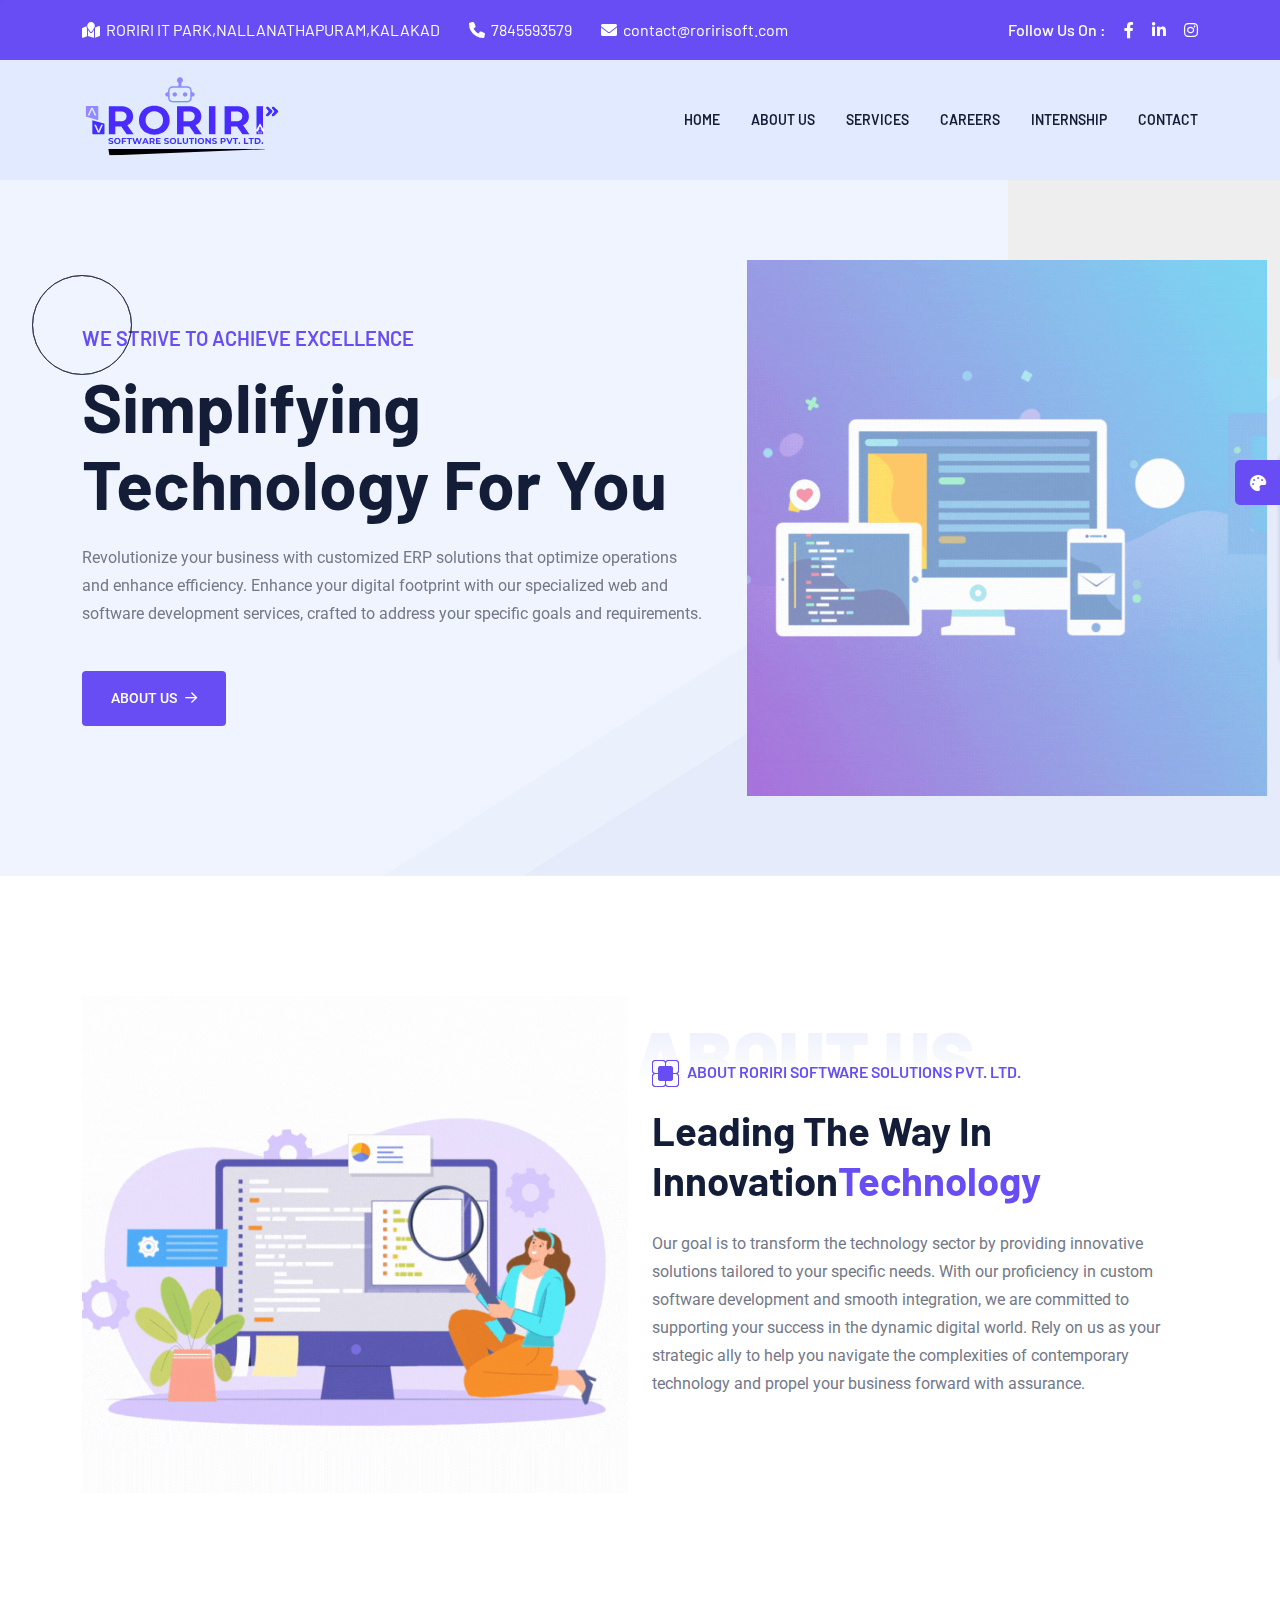
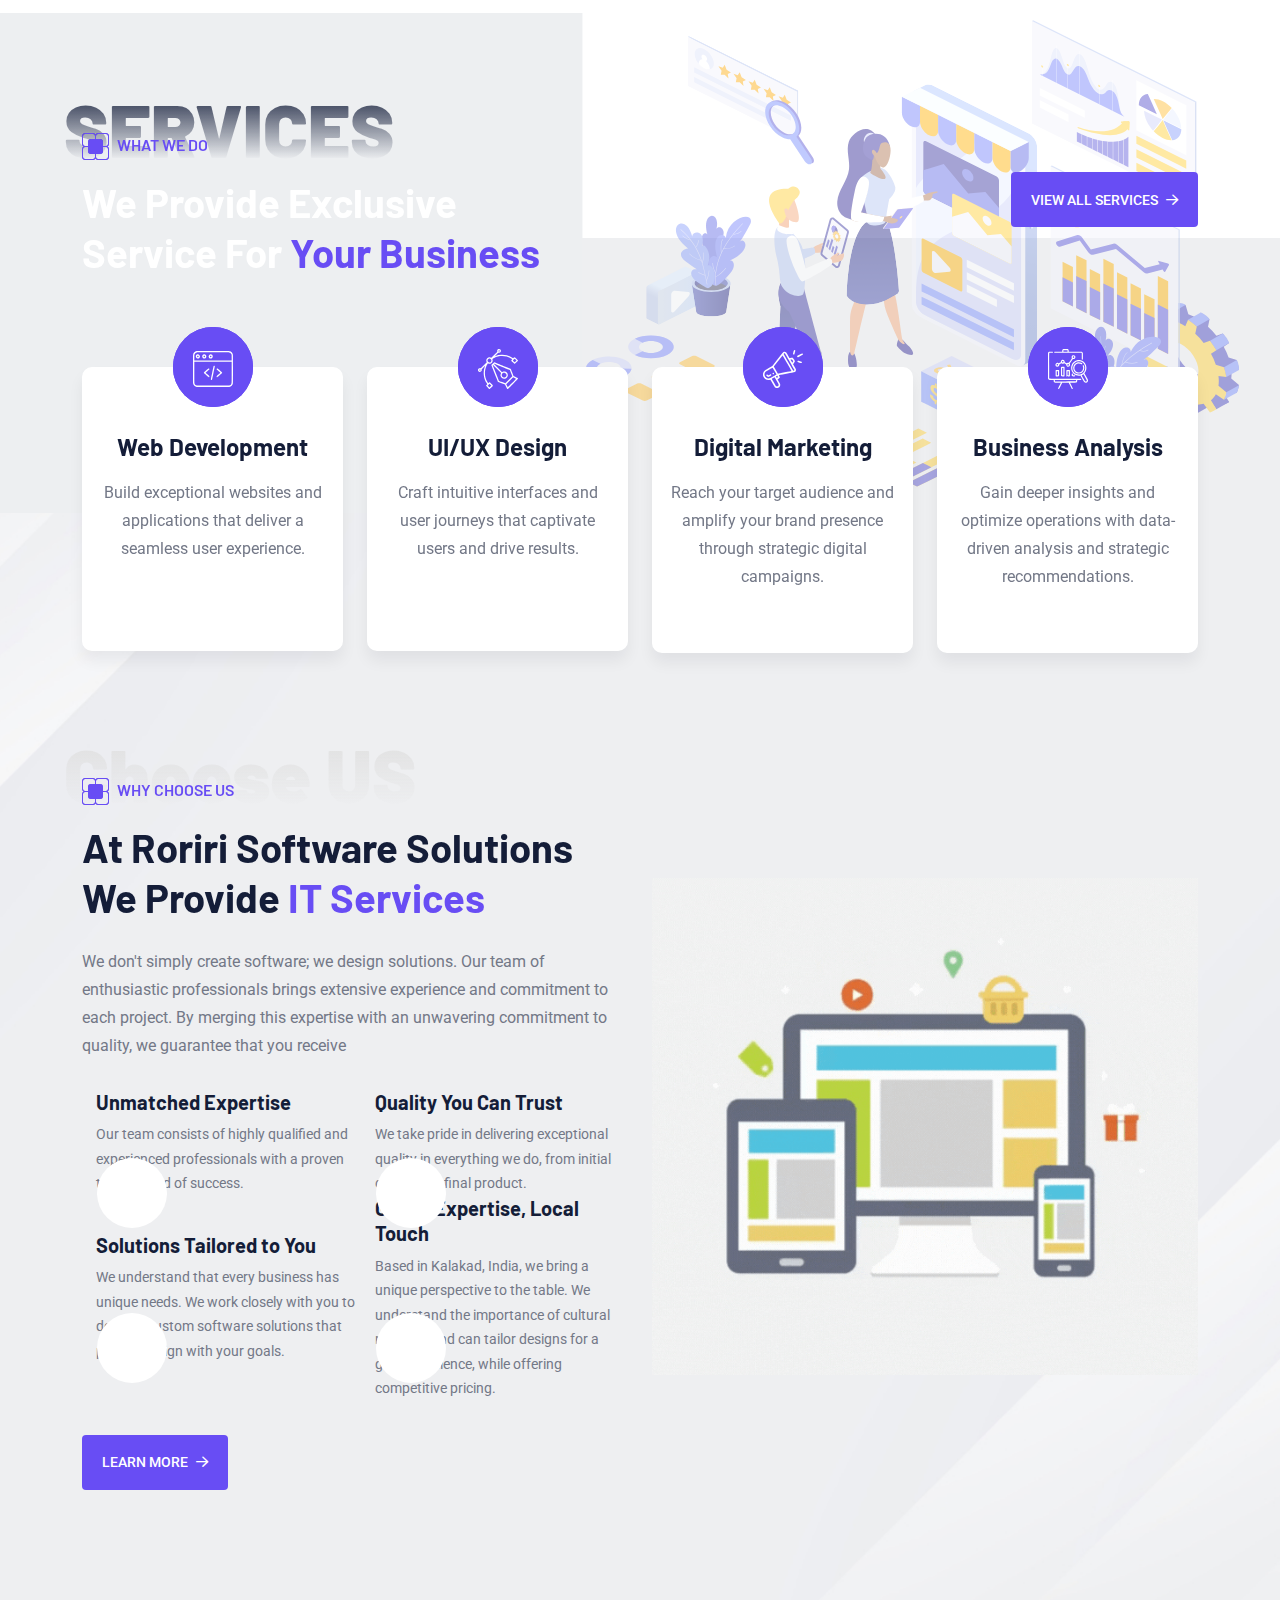
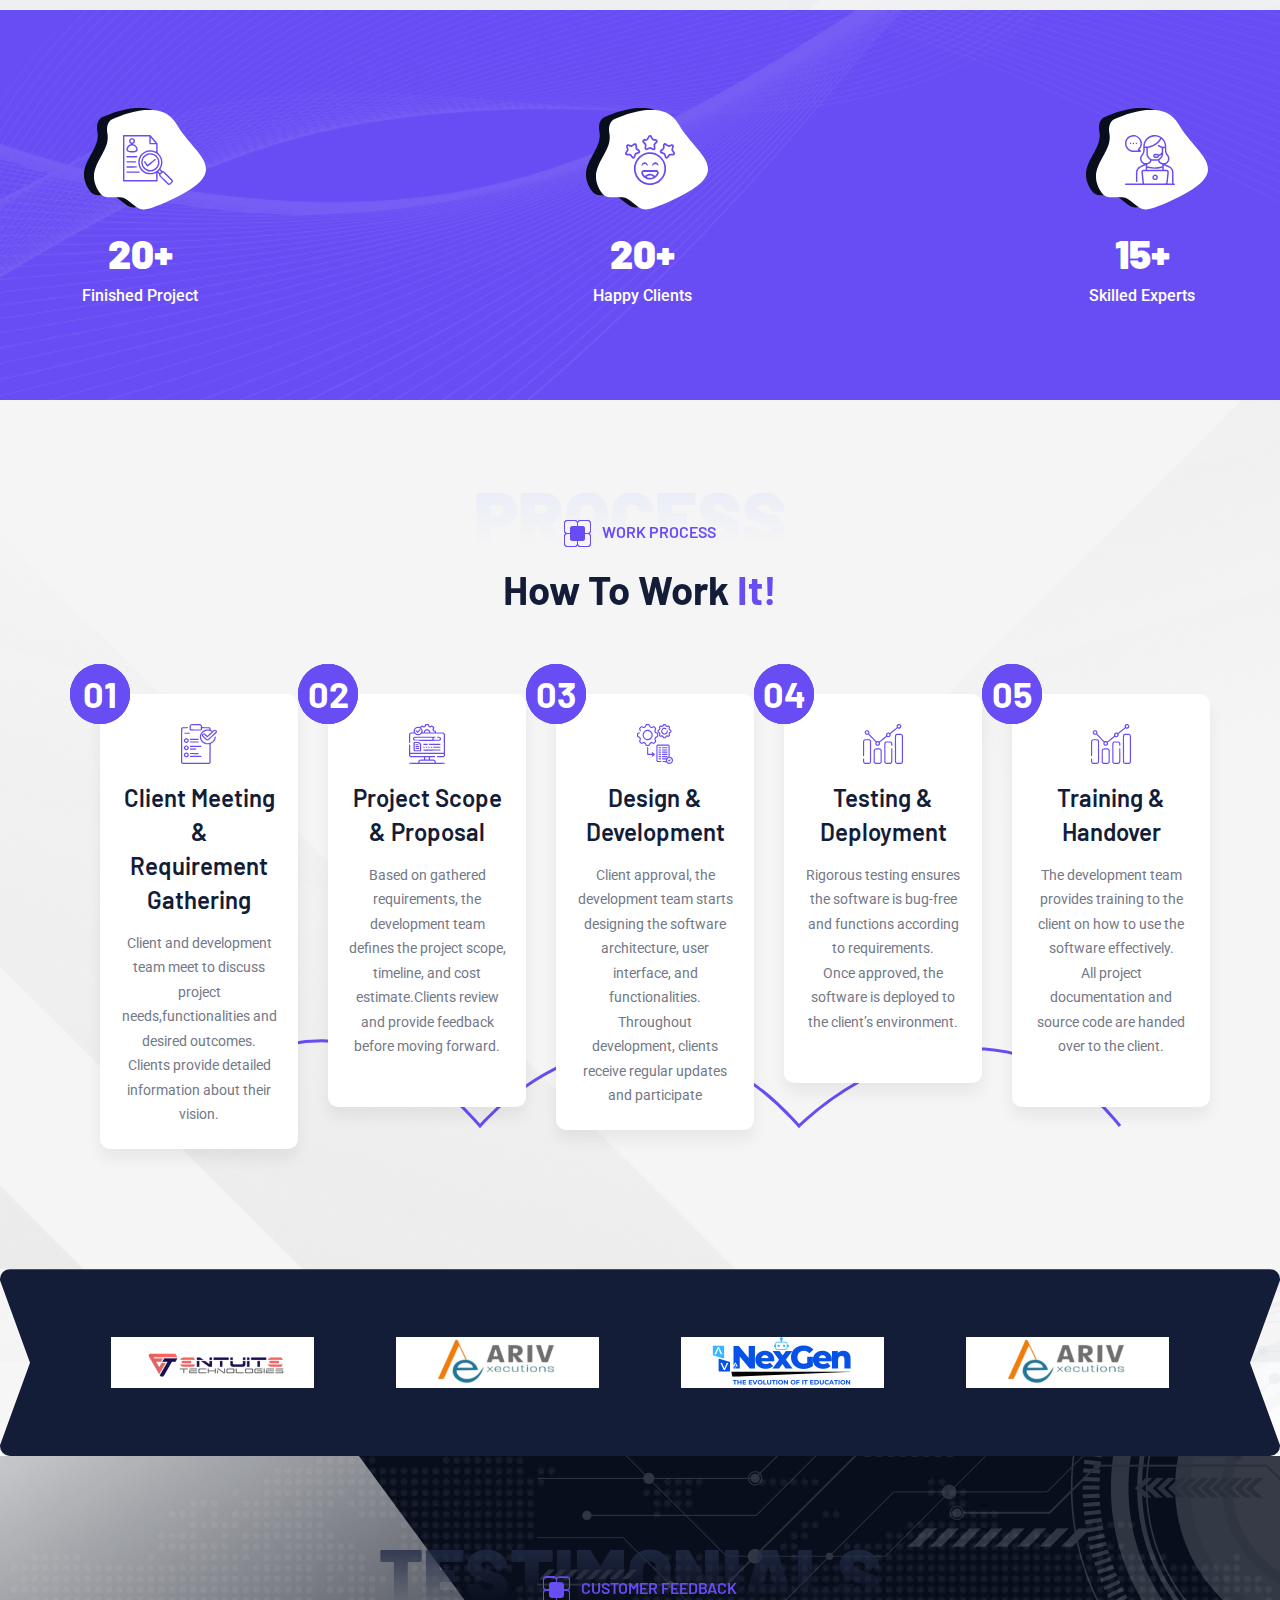
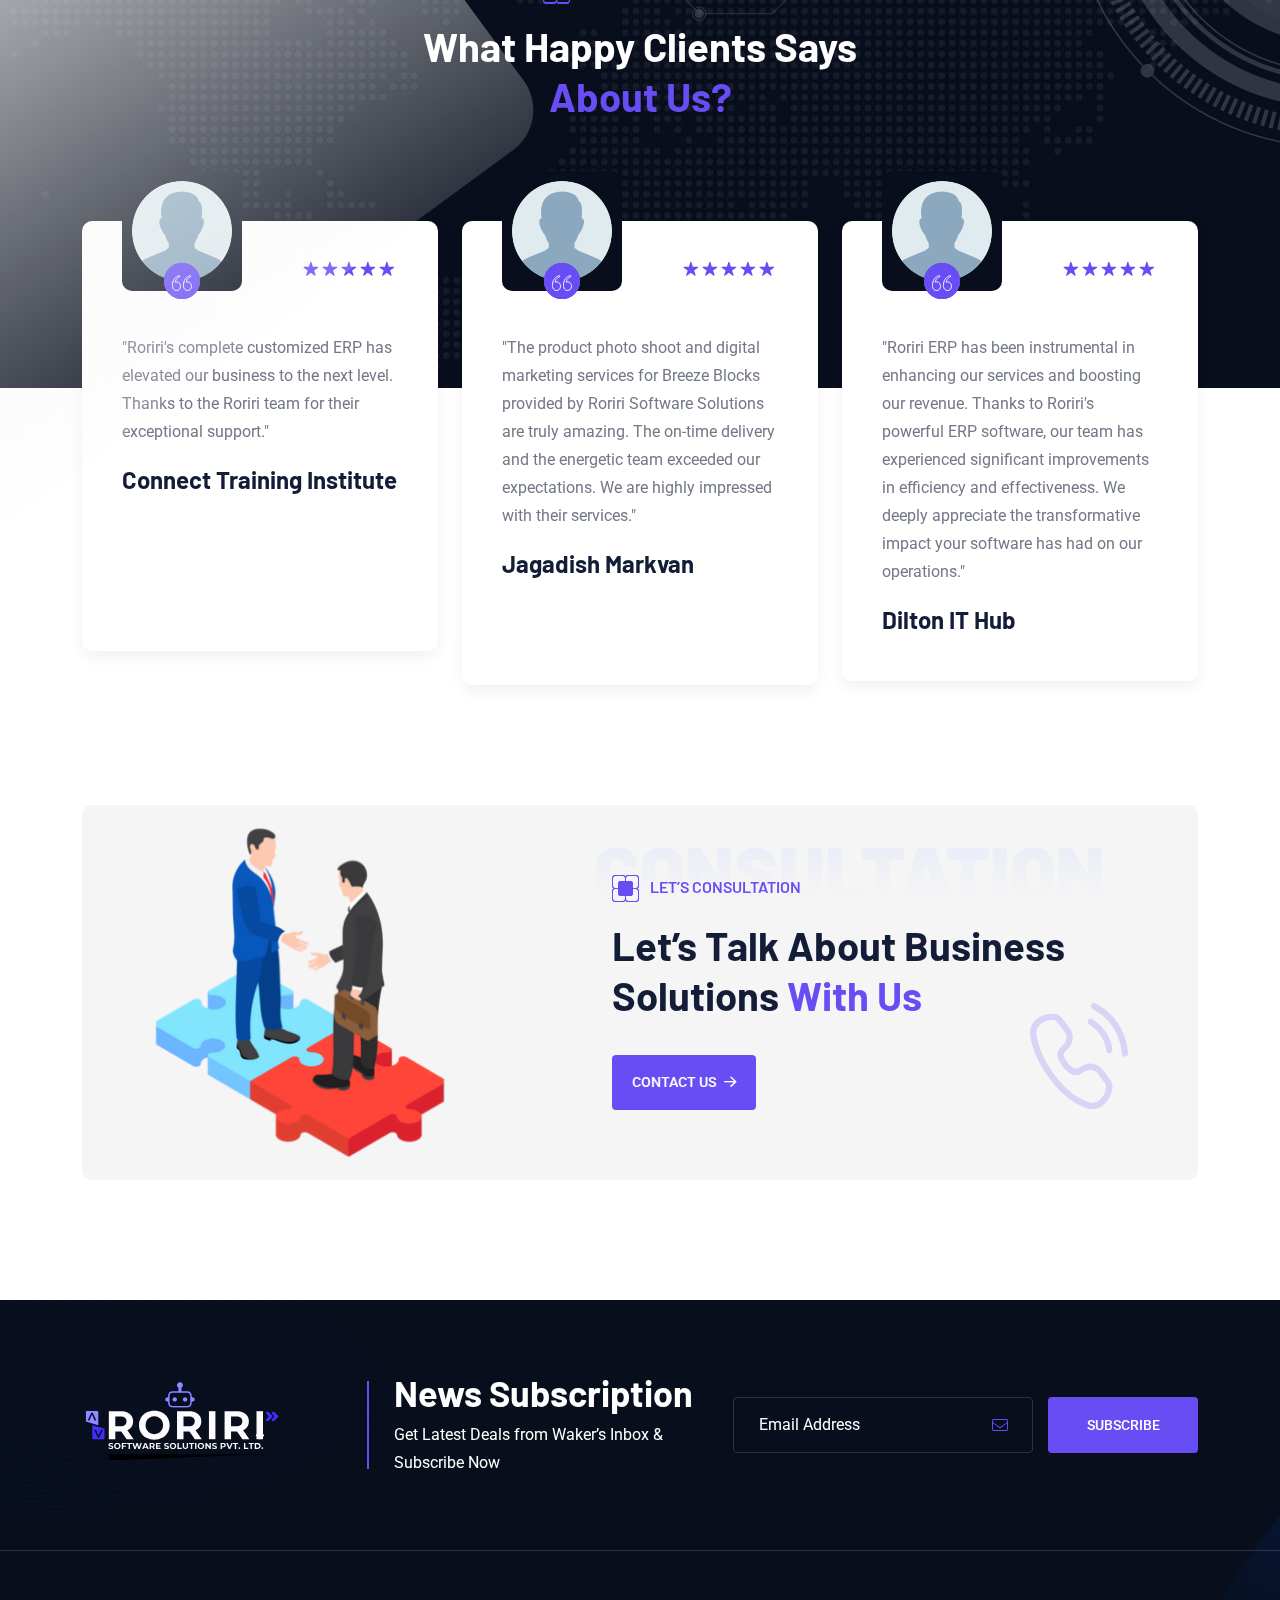
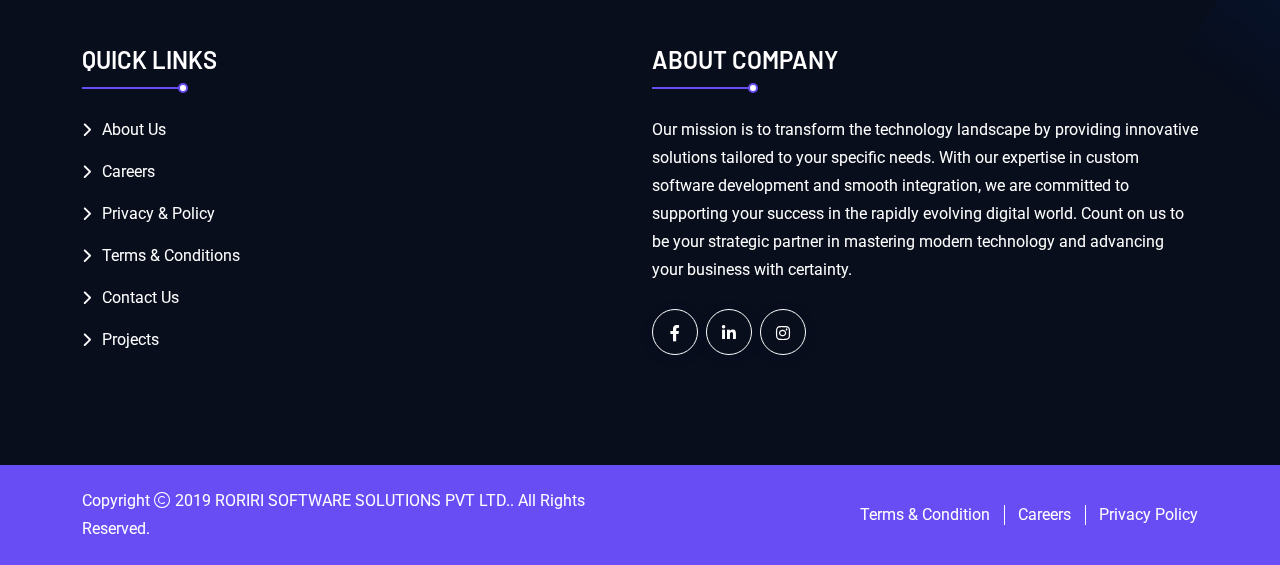
<file: index.html>
<!doctype html>
<html class="no-js" lang="zxx">

<head>
    <meta charset="utf-8">
    <meta http-equiv="x-ua-compatible" content="ie=edge">
    <title>RORIRI SOFTWARE SOLUTIONS</title>
    <meta name="author" content="Roriri">
    <meta name="description" content="RORIRI SOFTWARE SOLUTIONS">
    <meta name="keywords" content="RORIRI SOFTWARE SOLUTIONS">
    <meta name="robots" content="INDEX,FOLLOW">

    <!-- Mobile Specific Metas -->
    <meta name="viewport" content="width=device-width, initial-scale=1, shrink-to-fit=no">

    <!-- Favicons - Place favicon.ico in the root directory -->
    <link rel="shortcut icon" type="image/x-icon" href="assets/img/favicons/favicon.png">
    

    <!--==============================
	  Google Fonts
	============================== -->
    <link rel="preconnect" href="https://fonts.googleapis.com">
    <link rel="preconnect" href="https://fonts.gstatic.com" crossorigin>
    <link href="https://fonts.googleapis.com/css2?family=Barlow:ital,wght@0,300;0,400;0,500;0,600;0,700;0,800;0,900;1,700&family=Roboto:wght@300;400;500;700;900&display=swap" rel="stylesheet">

    <!--==============================
	    All CSS File
	============================== -->
    <!-- Bootstrap -->
    <link rel="stylesheet" href="assets/css/bootstrap.min.css">
    <!-- Fontawesome Icon -->
    <link rel="stylesheet" href="assets/css/fontawesome.min.css">
    <!-- Magnific Popup -->
    <link rel="stylesheet" href="assets/css/magnific-popup.min.css">
    <!-- Swiper Slider -->
    <link rel="stylesheet" href="assets/css/swiper-bundle.min.css">
    <!-- Theme Custom CSS -->
    <link rel="stylesheet" href="assets/css/style.css">

</head>

<body>

    <div class="cursor"></div>
    <div class="cursor2"></div>


    <!--[if lte IE 9]>
    	<p class="browserupgrade">You are using an <strong>outdated</strong> browser. Please <a href="https://browsehappy.com/">upgrade your browser</a> to improve your experience and security.</p>
  <![endif]-->



    <!--********************************
   		Code Start From Here 
	******************************** -->




    <div class="color-scheme-wrap active">
        <button class="switchIcon"><i class="fa-solid fa-palette"></i></button>
        <h4 class="color-scheme-wrap-title"><i class="far fa-palette me-2"></i>Style Swicher</h4>
        <div class="color-switch-btns">
            <button data-color="#3E66F3"><i class="fa-solid fa-droplet"></i></button>
            <button data-color="#684DF4"><i class="fa-solid fa-droplet"></i></button>
            <button data-color="#008080"><i class="fa-solid fa-droplet"></i></button>
            <button data-color="#323F7C"><i class="fa-solid fa-droplet"></i></button>
            <button data-color="#FC3737"><i class="fa-solid fa-droplet"></i></button>
            <button data-color="#8a2be2"><i class="fa-solid fa-droplet"></i></button>
        </div>
        
    </div> <!--==============================
     Preloader
  ==============================-->
    <div id="preloader" class="preloader ">
        
        <div id="loader" class="th-preloader">
            <div class="animation-preloader">
                <div class="txt-loading">
                    <span preloader-text="R" class="characters">R</span>

                    <span preloader-text="O" class="characters">O</span>

                    <span preloader-text="R" class="characters">R</span>

                    <span preloader-text="I" class="characters">I</span>

                    <span preloader-text="R" class="characters">R</span>

                    <span preloader-text="I" class="characters">I</span>

                </div>
            </div>
        </div>
    </div> <!--==============================
    Sidemenu
============================== -->
    
    <div class="popup-search-box d-none d-lg-block">
        <button class="searchClose"><i class="fal fa-times"></i></button>
        <form action="#">
            <input type="text" placeholder="What are you looking for?">
            <button type="submit"><i class="fal fa-search"></i></button>
        </form>
    </div><!--==============================
    Mobile Menu
  ============================== -->
    <div class="th-menu-wrapper">
        <div class="th-menu-area text-center">
            <button class="th-menu-toggle"><i class="fal fa-times"></i></button>
            <div class="mobile-logo">
                <a href="index.html"><img src="assets/img/logo.svg" alt="Roriri"></a>
            </div>
            <div class="th-mobile-menu">
                <ul>
                    <li><a href="index.html">Home</a></li>
                    <li><a href="about.html">About Us</a></li>      
                    <li><a href="service.html">Services</a></li>
                    <li><a href="careers.html">Careers</a></li>
                    <li><a href="project.html">Projects</a></li>
                    <li><a href="internship.html">INTERNSHIP</a></li>
                    <li><a href="contact.html">Contact</a>
                    </li>
                </ul>
            </div>
        </div>
    </div><!--==============================
	Header Area
==============================-->
    <header class="th-header header-layout2">
        <div class="header-top">
            <div class="container">
                <div class="row justify-content-center justify-content-lg-between align-items-center gy-2">
                    <div class="col-auto d-none d-lg-block">
                        <div class="header-links">
                            <ul>
                                <li><i class="fas fa-map-location"></i>RORIRI IT PARK,NALLANATHAPURAM,KALAKAD</li>
                                <li><i class="fas fa-phone"></i><a href="tel:7845593579">7845593579</a></li>
                                <li><i class="fas fa-envelope"></i><a href="mailto:contact@roririsoft.com">contact@roririsoft.com</a></li>
                            </ul>
                        </div>
                    </div>
                    <div class="col-auto">
                        <div class="header-social">
                            <span class="social-title">Follow Us On : </span>
                            <a href="https://www.facebook.com/RoririSoftwareSolutionsPvtLtd/" target="_blank"><i class="fab fa-facebook-f"></i></a>
                            <a href="https://www.linkedin.com/company/roriri-software-solutions-pvt-ltd/" target="_blank"><i class="fab fa-linkedin-in"></i></a>
                            <a href="https://www.instagram.com/roririsoftwaresolutionspvtltd/" target="_blank"><i class="fab fa-instagram"></i></a>
                        </div>
                    </div>
                </div>
            </div>
        </div>
        <div class="sticky-wrapper">
            <!-- Main Menu Area -->
            <div class="menu-area">
                <div class="container">
                    <div class="row align-items-center justify-content-between">
                        <div class="col-auto">
                            <div class="header-logo">
                                <a class="icon-masking" href="index.html"><span data-mask-src="assets/img/logo.svg" class="mask-icon"></span><img src="assets/img/logo.svg" alt="Roriri"></a>
                            </div>
                        </div>
                        <div class="col-auto">
                            <nav class="main-menu d-none d-lg-inline-block">
                                <ul>
                                    <li><a href="index.html">Home</a></li>
                                    <li><a href="about.html">About Us</a></li>      
                                    <li><a href="service.html">Services</a></li>
                                    <li><a href="careers.html">Careers</a></li>
                                    <li><a href="internship.html">Internship</a></li>
                                    <li><a href="contact.html">Contact</a>
                                </ul>
                            </nav>
                            <div class="header-button">
                                <button type="button" class="th-menu-toggle d-inline-block d-lg-none"><i class="far fa-bars"></i></button>
                            </div>
                        </div>
                    </div>
                </div>
            </div>
        </div>
    </header><!--==============================
Hero Area
==============================-->
    <div class="th-hero-wrapper hero-4" id="hero">
        <div class="body-particle" id="body-particle"></div>
        <div class="hero-img tilt-active">
            <img src="assets/img/hero/software-developer.gif" alt="Hero Image">
        </div>
        <div class="container">
            <div class="hero-style4">
                <div class="ripple-shape">
                    <span class="ripple-1"></span><span class="ripple-2"></span><span class="ripple-3"></span><span class="ripple-4"></span><span class="ripple-5"></span><span class="ripple-6"></span>
                </div>
                <span class="hero-subtitle hero-subtitle1 ">We strive to achieve excellence</span>
                <h1 class="hero-title">Simplifying Technology For You</h1>
                <p class="hero-text">Revolutionize your business with customized ERP solutions that optimize operations and enhance efficiency. Enhance your digital footprint with our specialized web and software development services, crafted to address your specific goals and requirements.</p>
                <div class="btn-group">
                    <a href="about.html" class="th-btn">ABOUT US<i class="fa-regular fa-arrow-right ms-2"></i></a>
                     <!--==
                    <div class="call-btn">
                        <a href="https://www.youtube.com/watch?v=_sI_Ps7JSEk" class="play-btn popup-video">
                            <i class="fas fa-play"></i>
                        </a>
                      
                        <div class="media-body">
                            <a href="https://www.youtube.com/watch?v=_sI_Ps7JSEk" class="btn-title popup-video">Watch Our Story</a>
                            <span class="btn-text">Subscribe Now</span>
                        </div>

                    </div>
====--->
                </div>
            </div>
        </div>
        <div class="triangle-1"></div>
        <div class="triangle-2"></div>
        <div class="hero-shape2">
            <img src="assets/img/hero/hero_shape_2_2.png" alt="shape">
        </div>
        <div class="hero-shape3">
            <img src="assets/img/hero/hero_shape_2_3.png" alt="shape">
        </div>
    </div>
    <!--======== / Hero Section ========--><!--==============================
About Area  
==============================-->
    <div class="overflow-hidden space">
        <div class="container">
            <div class="row align-items-center">
                <div class="col-xl-6 mb-30 mb-xl-0">
                    <div class="img-box4 tilt-active">
                        <div class="img-shape icon-masking">
                            <span class="mask-icon" data-mask-src="assets/img/normal/leading-technology.gif"></span>
                            <img src="assets/img/normal/leading-technology.gif" alt="img">
                        </div>
                        <img src="assets/img/normal/leading-technology.gif" alt="About">
                    </div>
                </div>
                <div class="col-xl-6">
                    <div class="title-area mb-35 text-center text-xl-start">
                        <div class="shadow-title">ABOUT US</div>
                        <span class="sub-title">
                            <div class="icon-masking me-2">
                                <span class="mask-icon" data-mask-src="assets/img/theme-img/title_shape_2.svg"></span>
                                <img src="assets/img/theme-img/title_shape_2.svg" alt="shape">
                            </div>About RORIRI SOFTWARE SOLUTIONS PVT. LTD.
                        </span>
                        <h2 class="sec-title">Leading the Way in Innovation<span class="text-theme">Technology</span></h2>
                    </div>
                    <p class="mt-n2 mb-30 text-center text-xl-start">Our goal is to transform the technology sector by providing innovative solutions tailored to your specific needs. With our proficiency in custom software development and smooth integration, we are committed to supporting your success in the dynamic digital world. Rely on us as your strategic ally to help you navigate the complexities of contemporary technology and propel your business forward with assurance.</p>
                 </div>
            </div>
        </div>
    </div><!--==============================
Service Area  
==============================-->
    <section class="bg-top-center z-index-common space-top" id="service-sec" data-bg-src="assets/img/bg/it-services.png">
        <div class="container">
            <div class="row justify-content-lg-between justify-content-center align-items-center">
                <div class="col-lg-6 col-sm-9 pe-xl-5">
                    <div class="title-area text-center text-lg-start">
                        <div class="shadow-title color2">SERVICES</div>
                        <span class="sub-title">
                            <div class="icon-masking me-2">
                                <span class="mask-icon" data-mask-src="assets/img/theme-img/title_shape_2.svg"></span>
                                <img src="assets/img/theme-img/title_shape_2.svg" alt="shape">
                            </div>WHAT WE DO
                        </span>
                        <h2 class="sec-title text-white">We Provide Exclusive Service For <span class="text-theme">Your Business</span></h2>
                    </div>
                </div>
                <div class="col-auto">
                    <div class="sec-btn">
                        <a href="service.html" class="th-btn style3">VIEW ALL SERVICES<i class="fa-regular fa-arrow-right ms-2"></i></a>
                    </div>
                </div>
            </div>

            <div class="slider-area">
                <div class="swiper th-slider has-shadow" id="serviceSlider1" data-slider-options='{"breakpoints":{"0":{"slidesPerView":1},"576":{"slidesPerView":"1"},"768":{"slidesPerView":"2"},"992":{"slidesPerView":"3"},"1200":{"slidesPerView":"4"}}}'>
                    <div class="swiper-wrapper">
                        <div class="swiper-slide">
                            <div class="service-grid">
                                <div class="service-grid_icon">
                                    <img src="assets/img/icon/service_card_1.svg" alt="Icon">
                                </div>
                                <div class="service-grid_content">
                                    <h3 class="box-title">Web Development</h3>
                                    <p class="service-grid_text">Build exceptional websites and applications that deliver a seamless user experience.</p>
                                    <br>
                                    <div class="bg-shape">
                                        <img src="assets/img/bg/service_grid_bg.png" alt="bg">
                                    </div>
                                </div>
                            </div>
                        </div>
                        <div class="swiper-slide">
                            <div class="service-grid">
                                <div class="service-grid_icon">
                                    <img src="assets/img/icon/service_card_2.svg" alt="Icon">
                                </div>
                                <div class="service-grid_content">
                                    <h3 class="box-title">UI/UX Design</h3>
                                    <p class="service-grid_text">Craft intuitive interfaces and user journeys that captivate users and drive results.</p>
                                    <br>
                                    <div class="bg-shape">
                                        <img src="assets/img/bg/service_grid_bg.png" alt="bg">
                                    </div>
                                </div>
                            </div>
                        </div>
                        <div class="swiper-slide">
                            <div class="service-grid">
                                <div class="service-grid_icon">
                                    <img src="assets/img/icon/service_card_3.svg" alt="Icon">
                                </div>
                                <div class="service-grid_content">
                                    <h3 class="box-title">Digital Marketing</h3>
                                    <p class="service-grid_text">Reach your target audience and amplify your brand presence through strategic digital campaigns.</p>
                                    <div class="bg-shape">
                                        <img src="assets/img/bg/service_grid_bg.png" alt="bg">
                                    </div>
                                </div>
                            </div>
                        </div>
                        <div class="swiper-slide">
                            <div class="service-grid">
                                <div class="service-grid_icon">
                                    <img src="assets/img/icon/service_card_4.svg" alt="Icon">
                                </div>
                                <div class="service-grid_content">
                                    <h3 class="box-title">Business Analysis</h3>
                                    <p class="service-grid_text">Gain deeper insights and optimize operations with data-driven analysis and strategic recommendations.</p>
                                    <div class="bg-shape">
                                        <img src="assets/img/bg/service_grid_bg.png" alt="bg">
                                    </div>
                                </div>
                            </div>
                        </div>
                        <div class="swiper-slide">
                            <div class="service-grid">
                                <div class="service-grid_icon">
                                    <img src="assets/img/icon/service_card_5.svg" alt="Icon">
                                </div>
                                <div class="service-grid_content">
                                    <h3 class="box-title"><a href="service-details.html">Software Services</a></h3>
                                    <p class="service-grid_text">Tailor-made software solutions to automate tasks, streamline processes, and boost efficiency.</p>
                                    <br>
                                    <div class="bg-shape">
                                        <img src="assets/img/bg/service_grid_bg.png" alt="bg">
                                    </div>
                                </div>
                            </div>
                        </div>
                    </div>
                </div>
            </div>

        </div>
    </section><!--==============================
Feature Area  
==============================-->
    <div class="why-sec-v2" data-bg-src="assets/img/bg/why_bg_2.jpg">
        <div class="container space">
            <div class="row align-items-center flex-row-reverse">
                <div class="col-xl-6 mb-30 mb-xl-0">
                    <div class="img-box5">
                        <img class="tilt-active" src="assets/img/normal/why-choose-us.gif" alt="Why">
                        </div>
                </div>
                <div class="col-xl-6">
                    <div class="title-area mb-35">
                        <div class="shadow-title color3">Choose US</div>
                        <span class="sub-title">
                            <div class="icon-masking me-2">
                                <span class="mask-icon" data-mask-src="assets/img/theme-img/title_shape_2.svg"></span>
                                <img src="assets/img/theme-img/title_shape_2.svg" alt="shape">
                            </div>WHY CHOOSE US
                        </span>
                        <h2 class="sec-title">At Roriri Software Solutions We Provide <span class="text-theme">IT Services</span></h2>
                    </div>
                    <p class="mt-n2 mb-30">We don't simply create software; we design solutions. Our team of enthusiastic professionals brings extensive experience and commitment to each project. By merging this expertise with an unwavering commitment to quality, we guarantee that you receive</p>
                    <div class="feature-circle-wrap">
                        <div class="feature-circle">
                            <div class="progressbar" data-path-color="#684DF4">
                                <div class="circle" data-percent="100">
                                    <div class="circle-num"></div>
                                </div>
                            </div>
                            <div class="media-body">
                                <h3 class="feature-circle_title">Unmatched Expertise</h3>
                                <p class="feature-circle_text">Our team consists of highly qualified and experienced professionals with a proven track record of success.</p>
                            </div>
                        </div>
                        <div class="feature-circle">
                            <div class="progressbar" data-path-color="#684DF4">
                                <div class="circle" data-percent="100">
                                    <div class="circle-num"></div>
                                </div>
                            </div>
                            <div class="media-body">
                                <h3 class="feature-circle_title">Quality You Can Trust</h3>
                                <p class="feature-circle_text">We take pride in delivering exceptional quality in everything we do, from initial concept to final product.</p>
                            </div>
                        </div>
                        <div class="feature-circle">
                            <div class="progressbar" data-path-color="#684DF4">
                                <div class="circle" data-percent="100">
                                    <div class="circle-num"></div>
                                </div>
                            </div>
                            <div class="media-body">
                                <h3 class="feature-circle_title">Solutions Tailored to You</h3>
                                <p class="feature-circle_text">We understand that every business has unique needs. We work closely with you to develop custom software solutions that perfectly align with your goals.</p>
                            </div>
                        </div>
                        <div class="feature-circle">
                            <div class="progressbar" data-path-color="#684DF4">
                                <div class="circle" data-percent="100">
                                    <div class="circle-num"></div>
                                </div>
                            </div>
                            <div class="media-body">
                                <h3 class="feature-circle_title">Global Expertise, Local Touch</h3>
                                <p class="feature-circle_text">Based in Kalakad, India, we bring a unique perspective to the table. We understand the importance of cultural nuances and can tailor designs for a global audience, while offering competitive pricing.</p>
                            </div>
                        </div>
                    </div>
                    <a href="about.html" class="th-btn">LEARN MORE<i class="fa-regular fa-arrow-right ms-2"></i></a>
                </div>
            </div>
        </div>
    </div><!--==============================
Project Area  
==============================-->
    <!--====
    <section class="space">
        <div class="container">
            <div class="title-area text-center">
                <div class="shadow-title">PROJECTS</div>
                <span class="sub-title">
                    <div class="icon-masking me-2">
                        <span class="mask-icon" data-mask-src="assets/img/theme-img/title_shape_2.svg"></span>
                        <img src="assets/img/theme-img/title_shape_2.svg" alt="shape">
                    </div>
                    LATEST PROJECTS
                </span>
                <h2 class="sec-title">Our Recent Latest <span class="text-theme">Projects</span></h2>
            </div>

            <div class="slider-area">
                <div class="swiper th-slider has-shadow" id="projectSlider2" data-slider-options='{"loop":true,"breakpoints":{"0":{"slidesPerView":1},"576":{"slidesPerView":"1"},"768":{"slidesPerView":"2"},"992":{"slidesPerView":"3"},"1200":{"slidesPerView":"3"}}}'>
                    <div class="swiper-wrapper">
                        <div class="swiper-slide">
                            <div class="project-grid">
                                <div class="project-grid_img">
                                    <img src="assets/img/project/project_2_1.jpg" alt="project image">
                                    <a href="assets/img/project/project_2_1.jpg" class="play-btn style3 popup-image"><i class="far fa-plus"></i></a>
                                </div>
                                <div class="project-grid_content">
                                    <h3 class="box-title"><a href="project-details.html">IT Consultency</a></h3>
                                    <p class="project-grid_text">Distinctively enable premium expertise for multifunctional action items. Energistically benchmark worldwide communities.</p>
                                </div>
                            </div>
                        </div>

                        <div class="swiper-slide">
                            <div class="project-grid">
                                <div class="project-grid_img">
                                    <img src="assets/img/project/project_2_2.jpg" alt="project image">
                                    <a href="assets/img/project/project_2_2.jpg" class="play-btn style3 popup-image"><i class="far fa-plus"></i></a>
                                </div>
                                <div class="project-grid_content">
                                    <h3 class="box-title"><a href="project-details.html">Web Development</a></h3>
                                    <p class="project-grid_text">Distinctively enable premium expertise for multifunctional action items. Energistically benchmark worldwide communities.</p>
                                </div>
                            </div>
                        </div>

                        <div class="swiper-slide">
                            <div class="project-grid">
                                <div class="project-grid_img">
                                    <img src="assets/img/project/project_2_3.jpg" alt="project image">
                                    <a href="assets/img/project/project_2_3.jpg" class="play-btn style3 popup-image"><i class="far fa-plus"></i></a>
                                </div>
                                <div class="project-grid_content">
                                    <h3 class="box-title"><a href="project-details.html">Website Design</a></h3>
                                    <p class="project-grid_text">Distinctively enable premium expertise for multifunctional action items. Energistically benchmark worldwide communities.</p>
                                </div>
                            </div>
                        </div>

                        <div class="swiper-slide">
                            <div class="project-grid">
                                <div class="project-grid_img">
                                    <img src="assets/img/project/project_2_4.jpg" alt="project image">
                                    <a href="assets/img/project/project_2_4.jpg" class="play-btn style3 popup-image"><i class="far fa-plus"></i></a>
                                </div>
                                <div class="project-grid_content">
                                    <h3 class="box-title"><a href="project-details.html">SEO Optimization</a></h3>
                                    <p class="project-grid_text">Distinctively enable premium expertise for multifunctional action items. Energistically benchmark worldwide communities.</p>
                                </div>
                            </div>
                        </div>

                        <div class="swiper-slide">
                            <div class="project-grid">
                                <div class="project-grid_img">
                                    <img src="assets/img/project/project_2_1.jpg" alt="project image">
                                    <a href="assets/img/project/project_2_1.jpg" class="play-btn style3 popup-image"><i class="far fa-plus"></i></a>
                                </div>
                                <div class="project-grid_content">
                                    <h3 class="box-title"><a href="project-details.html">IT Consultency</a></h3>
                                    <p class="project-grid_text">Distinctively enable premium expertise for multifunctional action items. Energistically benchmark worldwide communities.</p>
                                </div>
                            </div>
                        </div>

                        <div class="swiper-slide">
                            <div class="project-grid">
                                <div class="project-grid_img">
                                    <img src="assets/img/project/project_2_2.jpg" alt="project image">
                                    <a href="assets/img/project/project_2_2.jpg" class="play-btn style3 popup-image"><i class="far fa-plus"></i></a>
                                </div>
                                <div class="project-grid_content">
                                    <h3 class="box-title"><a href="project-details.html">Web Development</a></h3>
                                    <p class="project-grid_text">Distinctively enable premium expertise for multifunctional action items. Energistically benchmark worldwide communities.</p>
                                </div>
                            </div>
                        </div>

                        <div class="swiper-slide">
                            <div class="project-grid">
                                <div class="project-grid_img">
                                    <img src="assets/img/project/project_2_3.jpg" alt="project image">
                                    <a href="assets/img/project/project_2_3.jpg" class="play-btn style3 popup-image"><i class="far fa-plus"></i></a>
                                </div>
                                <div class="project-grid_content">
                                    <h3 class="box-title"><a href="project-details.html">Website Design</a></h3>
                                    <p class="project-grid_text">Distinctively enable premium expertise for multifunctional action items. Energistically benchmark worldwide communities.</p>
                                </div>
                            </div>
                        </div>

                        <div class="swiper-slide">
                            <div class="project-grid">
                                <div class="project-grid_img">
                                    <img src="assets/img/project/project_2_4.jpg" alt="project image">
                                    <a href="assets/img/project/project_2_4.jpg" class="play-btn style3 popup-image"><i class="far fa-plus"></i></a>
                                </div>
                                <div class="project-grid_content">
                                    <h3 class="box-title"><a href="project-details.html">SEO Optimization</a></h3>
                                    <p class="project-grid_text">Distinctively enable premium expertise for multifunctional action items. Energistically benchmark worldwide communities.</p>
                                </div>
                            </div>
                        </div>

                    </div>
                </div>
                <button data-slider-prev="#projectSlider2" class="slider-arrow style3 slider-prev"><i class="far fa-arrow-left"></i></button>
                <button data-slider-next="#projectSlider2" class="slider-arrow style3 slider-next"><i class="far fa-arrow-right"></i></button>
            </div>
        </div>
    </section>
    ===----!>
    <!--==============================
Counter Area  
==============================-->
    <div class="bg-theme space-extra" data-bg-src="assets/img/bg/counter_bg_1.png">
        <div class="container py-2">
            <div class="row gy-40 justify-content-between">
                <div class="col-6 col-lg-auto">
                    <div class="counter-card">
                        <div class="counter-card_icon">
                            <img src="assets/img/icon/counter_1_1.svg" alt="Icon">
                        </div>
                        <div class="media-body">
                            <h2 class="counter-card_number"><span class="counter-number">20</span>+</h2>
                            <p class="counter-card_text">Finished Project</p>
                        </div>
                    </div>
                </div>
                <div class="col-6 col-lg-auto">
                    <div class="counter-card">
                        <div class="counter-card_icon">
                            <img src="assets/img/icon/counter_1_2.svg" alt="Icon">
                        </div>
                        <div class="media-body">
                            <h2 class="counter-card_number"><span class="counter-number">20</span>+</h2>
                            <p class="counter-card_text">Happy Clients</p>
                        </div>
                    </div>
                </div>
                <div class="col-6 col-lg-auto">
                    <div class="counter-card">
                        <div class="counter-card_icon">
                            <img src="assets/img/icon/counter_1_3.svg" alt="Icon">
                        </div>
                        <div class="media-body">
                            <h2 class="counter-card_number"><span class="counter-number">15</span>+</h2>
                            <p class="counter-card_text">Skilled Experts</p>
                        </div>
                    </div>
                </div>
            </div>
        </div>
    </div><!--==============================
Process Area  
==============================-->
    <section class="bg-smoke" id="process-sec" data-bg-src="assets/img/bg/process_bg_1.png">
        <div class="container space">
            <div class="title-area text-center">
                <div class="shadow-title">PROCESS</div>
                <span class="sub-title">
                    <div class="icon-masking me-2">
                        <span class="mask-icon" data-mask-src="assets/img/theme-img/title_shape_2.svg"></span>
                        <img src="assets/img/theme-img/title_shape_2.svg" alt="shape">
                    </div>
                    WORK PROCESS
                </span>
                <h2 class="sec-title">How to work <span class="text-theme">it!</span></h2>
            </div>
            <div class="process-card-area">
                <div class="process-line">
                    <img src="assets/img/bg/process_line.svg" alt="line">
                </div>
                <div class="row gy-40">
                    <div class="col-sm-3 col-xl process-card-wrap">
                        <div class="process-card">
                            <div class="process-card_number">01</div>
                            <div class="process-card_icon">
                                <img src="assets/img/icon/process_card_1.svg" alt="icon">
                            </div>
                            <h2 class="box-title">Client Meeting & Requirement Gathering</h2>
                            <p class="process-card_text">Client and development team meet to discuss project needs,functionalities and desired outcomes. Clients provide detailed information about their vision.</p>
                        </div>
                    </div>
                    <div class="col-sm-3 col-xl process-card-wrap">
                        <div class="process-card">
                            <div class="process-card_number">02</div>
                            <div class="process-card_icon">
                                <img src="assets/img/icon/process_card_2.svg" alt="icon">
                            </div>
                            <h2 class="box-title">Project Scope & Proposal</h2>
                            <p class="process-card_text">Based on gathered requirements, the development team defines the project scope, timeline, and cost estimate.Clients review and provide feedback before moving forward.</p><br>
                        </div>
                    </div>
                    <div class="col-sm-3 col-xl process-card-wrap">
                        <div class="process-card">
                            <div class="process-card_number">03</div>
                            <div class="process-card_icon">
                                <img src="assets/img/icon/process_card_3.svg" alt="icon">
                            </div>
                            <h2 class="box-title">Design & Development</h2>
                            <p class="process-card_text">Client approval, the development team starts designing the software architecture, user interface, and functionalities.<br>Throughout development, clients receive regular updates and participate</p>
                        </div>
                    </div>
                    <div class="col-sm-4 col-xl process-card-wrap">
                        <div class="process-card">
                            <div class="process-card_number">04</div>
                            <div class="process-card_icon">
                                <img src="assets/img/icon/process_card_4.svg" alt="icon">
                            </div>
                            <h2 class="box-title">Testing & Deployment</h2>
                            <p class="process-card_text">Rigorous testing ensures the software is bug-free and functions according to requirements.<br>Once approved, the software is deployed to the client’s environment.</p><br>
                        </div>
                    </div>
                    <div class="col-sm-3 col-xl process-card-wrap">
                        <div class="process-card">
                            <div class="process-card_number">05</div>
                            <div class="process-card_icon">
                                <img src="assets/img/icon/process_card_4.svg" alt="icon">
                            </div>
                            <h2 class="box-title">Training & Handover</h2>
                            <p class="process-card_text">The development team provides training to the client on how to use the software effectively.<br>All project documentation and source code are handed over to the client.</p><br>
                        </div>
                    </div>
                
                </div>
            </div>
        </div>
    </section><!--==============================
Team Area  
==============================-->
    <section class="" id="team-sec">
        <div class="brand-sec1" data-pos-for="#process-sec" data-sec-pos="top-half">
            <div class="container py-5">
                <div class="slider-area text-center">
                    <div class="swiper th-slider" id="brandSlider1" data-slider-options='{"breakpoints":{"0":{"slidesPerView":2},"576":{"slidesPerView":"2"},"768":{"slidesPerView":"3"},"992":{"slidesPerView":"3"},"1200":{"slidesPerView":"4"},"1400":{"slidesPerView":"5"}}}'>
                        <div class="swiper-wrapper">
                            <div class="swiper-slide">
                                <div class="brand-box py-20">
                                    <img src="assets/img/brand/entitute-technologies.png" alt="Brand Logo">
                                </div>
                            </div>
                            <div class="swiper-slide">
                                <div class="brand-box py-20">
                                    <img src="assets/img/brand/ariv-execution.png" alt="Brand Logo">
                                </div>
                            </div>
                            <div class="swiper-slide">
                                <div class="brand-box py-20">
                                    <img src="assets/img/brand//nexgen.png" alt="Brand Logo">
                                </div>
                            </div>
                            <div class="swiper-slide">
                                <div class="brand-box py-20">
                                    <img src="assets/img/brand/ariv-execution.png" alt="Brand Logo">
                                </div>
                            </div>
                            <div class="swiper-slide">
                                <div class="brand-box py-20">
                                    <img src="assets/img/brand/entitute-technologies.png" alt="Brand Logo">
                                </div>
                            </div>
                            <div class="swiper-slide">
                                <div class="brand-box py-20">
                                    <img src="assets/img/brand/nexgen.png" alt="Brand Logo">
                                </div>
                            </div>
                        </div>

                    </div>
                    <button data-slider-prev="#brandSlider1" class="slider-arrow style3 slider-prev"><i class="far fa-arrow-left"></i></button>
                    <button data-slider-next="#brandSlider1" class="slider-arrow style3 slider-next"><i class="far fa-arrow-right"></i></button>
                </div>
            </div>
        </div>
        <!--==
        <div class="container space">
            <div class="title-area text-center">
                <div class="shadow-title">Team</div>
                <span class="sub-title">
                    <div class="icon-masking me-2">
                        <span class="mask-icon" data-mask-src="assets/img/theme-img/title_shape_2.svg"></span>
                        <img src="assets/img/theme-img/title_shape_2.svg" alt="shape">
                    </div>
                    GREAT TEAM
                </span>
                <h2 class="sec-title">See Our Skilled Expert <span class="text-theme">Team</span></h2>
            </div>

            <div class="slider-area">
                <div class="swiper th-slider has-shadow" id="teamSlider1" data-slider-options='{"breakpoints":{"0":{"slidesPerView":1},"576":{"slidesPerView":"2"},"768":{"slidesPerView":"2"},"992":{"slidesPerView":"3"},"1200":{"slidesPerView":"3"}}}'>
                    <div class="swiper-wrapper">
                        
                        <div class="swiper-slide">
                            <div class="th-team team-grid">
                                <div class="team-img">
                                    <img src="assets/img/team/team_3_1.jpg" alt="Team">
                                </div>
                                <div class="team-social">
                                    <div class="play-btn"><i class="far fa-plus"></i></div>
                                    <div class="th-social">
                                        <a target="_blank" href="https://facebook.com/"><i class="fab fa-facebook-f"></i></a>
                                        <a target="_blank" href="https://twitter.com/"><i class="fab fa-twitter"></i></a>
                                        <a target="_blank" href="https://instagram.com/"><i class="fab fa-instagram"></i></a>
                                        <a target="_blank" href="https://linkedin.com/"><i class="fab fa-linkedin-in"></i></a>
                                    </div>
                                </div>
                                <h3 class="box-title"><a href="team-details.html">Rayan Athels</a></h3>
                                <span class="team-desig">Founder & CEO</span>
                                <div class="box-particle" id="team-p1"></div>
                            </div>
                        </div>

                        
                        <div class="swiper-slide">
                            <div class="th-team team-grid">
                                <div class="team-img">
                                    <img src="assets/img/team/team_3_2.jpg" alt="Team">
                                </div>
                                <div class="team-social">
                                    <div class="play-btn"><i class="far fa-plus"></i></div>
                                    <div class="th-social">
                                        <a target="_blank" href="https://facebook.com/"><i class="fab fa-facebook-f"></i></a>
                                        <a target="_blank" href="https://twitter.com/"><i class="fab fa-twitter"></i></a>
                                        <a target="_blank" href="https://instagram.com/"><i class="fab fa-instagram"></i></a>
                                        <a target="_blank" href="https://linkedin.com/"><i class="fab fa-linkedin-in"></i></a>
                                    </div>
                                </div>
                                <h3 class="box-title"><a href="team-details.html">Alex Furnandes</a></h3>
                                <span class="team-desig">Project Manager</span>
                                <div class="box-particle" id="team-p2"></div>
                            </div>
                        </div>

                       
                        <div class="swiper-slide">
                            <div class="th-team team-grid">
                                <div class="team-img">
                                    <img src="assets/img/team/team_3_3.jpg" alt="Team">
                                </div>
                                <div class="team-social">
                                    <div class="play-btn"><i class="far fa-plus"></i></div>
                                    <div class="th-social">
                                        <a target="_blank" href="https://facebook.com/"><i class="fab fa-facebook-f"></i></a>
                                        <a target="_blank" href="https://twitter.com/"><i class="fab fa-twitter"></i></a>
                                        <a target="_blank" href="https://instagram.com/"><i class="fab fa-instagram"></i></a>
                                        <a target="_blank" href="https://linkedin.com/"><i class="fab fa-linkedin-in"></i></a>
                                    </div>
                                </div>
                                <h3 class="box-title"><a href="team-details.html">Mary Crispy</a></h3>
                                <span class="team-desig">Cheif Expert</span>
                                <div class="box-particle" id="team-p3"></div>
                            </div>
                        </div>

                        
                        <div class="swiper-slide">
                            <div class="th-team team-grid">
                                <div class="team-img">
                                    <img src="assets/img/team/team_3_4.jpg" alt="Team">
                                </div>
                                <div class="team-social">
                                    <div class="play-btn"><i class="far fa-plus"></i></div>
                                    <div class="th-social">
                                        <a target="_blank" href="https://facebook.com/"><i class="fab fa-facebook-f"></i></a>
                                        <a target="_blank" href="https://twitter.com/"><i class="fab fa-twitter"></i></a>
                                        <a target="_blank" href="https://instagram.com/"><i class="fab fa-instagram"></i></a>
                                        <a target="_blank" href="https://linkedin.com/"><i class="fab fa-linkedin-in"></i></a>
                                    </div>
                                </div>
                                <h3 class="box-title"><a href="team-details.html">Henry Joshep</a></h3>
                                <span class="team-desig">Product Manager</span>
                                <div class="box-particle" id="team-p4"></div>
                            </div>
                        </div>

                        <div class="swiper-slide">
                            <div class="th-team team-grid">
                                <div class="team-img">
                                    <img src="assets/img/team/team_3_1.jpg" alt="Team">
                                </div>
                                <div class="team-social">
                                    <div class="play-btn"><i class="far fa-plus"></i></div>
                                    <div class="th-social">
                                        <a target="_blank" href="https://facebook.com/"><i class="fab fa-facebook-f"></i></a>
                                        <a target="_blank" href="https://twitter.com/"><i class="fab fa-twitter"></i></a>
                                        <a target="_blank" href="https://instagram.com/"><i class="fab fa-instagram"></i></a>
                                        <a target="_blank" href="https://linkedin.com/"><i class="fab fa-linkedin-in"></i></a>
                                    </div>
                                </div>
                                <h3 class="box-title"><a href="team-details.html">Rayan Athels</a></h3>
                                <span class="team-desig">Founder & CEO</span>
                                <div class="box-particle" id="team-p1"></div>
                            </div>
                        </div>

                       
                        <div class="swiper-slide">
                            <div class="th-team team-grid">
                                <div class="team-img">
                                    <img src="assets/img/team/team_3_2.jpg" alt="Team">
                                </div>
                                <div class="team-social">
                                    <div class="play-btn"><i class="far fa-plus"></i></div>
                                    <div class="th-social">
                                        <a target="_blank" href="https://facebook.com/"><i class="fab fa-facebook-f"></i></a>
                                        <a target="_blank" href="https://twitter.com/"><i class="fab fa-twitter"></i></a>
                                        <a target="_blank" href="https://instagram.com/"><i class="fab fa-instagram"></i></a>
                                        <a target="_blank" href="https://linkedin.com/"><i class="fab fa-linkedin-in"></i></a>
                                    </div>
                                </div>
                                <h3 class="box-title"><a href="team-details.html">Alex Furnandes</a></h3>
                                <span class="team-desig">Project Manager</span>
                                <div class="box-particle" id="team-p2"></div>
                            </div>
                        </div>

                       
                        <div class="swiper-slide">
                            <div class="th-team team-grid">
                                <div class="team-img">
                                    <img src="assets/img/team/team_3_3.jpg" alt="Team">
                                </div>
                                <div class="team-social">
                                    <div class="play-btn"><i class="far fa-plus"></i></div>
                                    <div class="th-social">
                                        <a target="_blank" href="https://facebook.com/"><i class="fab fa-facebook-f"></i></a>
                                        <a target="_blank" href="https://twitter.com/"><i class="fab fa-twitter"></i></a>
                                        <a target="_blank" href="https://instagram.com/"><i class="fab fa-instagram"></i></a>
                                        <a target="_blank" href="https://linkedin.com/"><i class="fab fa-linkedin-in"></i></a>
                                    </div>
                                </div>
                                <h3 class="box-title"><a href="team-details.html">Mary Crispy</a></h3>
                                <span class="team-desig">Cheif Expert</span>
                                <div class="box-particle" id="team-p3"></div>
                            </div>
                        </div>

                        
                        <div class="swiper-slide">
                            <div class="th-team team-grid">
                                <div class="team-img">
                                    <img src="assets/img/team/team_3_4.jpg" alt="Team">
                                </div>
                                <div class="team-social">
                                    <div class="play-btn"><i class="far fa-plus"></i></div>
                                    <div class="th-social">
                                        <a target="_blank" href="https://facebook.com/"><i class="fab fa-facebook-f"></i></a>
                                        <a target="_blank" href="https://twitter.com/"><i class="fab fa-twitter"></i></a>
                                        <a target="_blank" href="https://instagram.com/"><i class="fab fa-instagram"></i></a>
                                        <a target="_blank" href="https://linkedin.com/"><i class="fab fa-linkedin-in"></i></a>
                                    </div>
                                </div>
                                <h3 class="box-title"><a href="team-details.html">Henry Joshep</a></h3>
                                <span class="team-desig">Product Manager</span>
                                <div class="box-particle" id="team-p4"></div>
                            </div>
                        </div>

                    </div>
                </div>
                <button data-slider-prev="#teamSlider1" class="slider-arrow style3 slider-prev"><i class="far fa-arrow-left"></i></button>
                <button data-slider-next="#teamSlider1" class="slider-arrow style3 slider-next"><i class="far fa-arrow-right"></i></button>
            </div>

        </div>
====----!>
        <div class="shape-mockup" data-top="0" data-right="0"><img src="assets/img/shape/tech_shape_1.png" alt="shape"></div>
        <div class="shape-mockup" data-top="0%" data-left="0%"><img src="assets/img/shape/square_1.png" alt="shape"></div>
    </section><!--==============================

Testimonial Area  
==============================-->
    <section class="bg-top-center space" data-bg-src="assets/img/bg/testi_bg_3.jpg">
        <div class="container">
            <div class="title-area text-center">
                <div class="shadow-title color2">TESTIMONIALS</div>
                <span class="sub-title">
                    <div class="icon-masking me-2">
                        <span class="mask-icon" data-mask-src="assets/img/theme-img/title_shape_2.svg"></span>
                        <img src="assets/img/theme-img/title_shape_2.svg" alt="shape">
                    </div>
                    CUSTOMER FEEDBACK
                </span>
                <h2 class="sec-title text-white">What Happy Clients Says <br> <span class="text-theme"> About Us?</span></h2>
            </div>

            <div class="slider-area">
                <div class="swiper th-slider has-shadow" id="testiSlider3" data-slider-options='{"loop":true,"breakpoints":{"0":{"slidesPerView":1},"576":{"slidesPerView":"1"},"768":{"slidesPerView":"2"},"992":{"slidesPerView":"2"},"1200":{"slidesPerView":"3"}}}'>
                    <div class="swiper-wrapper">
                        <div class="swiper-slide">
                            <div class="testi-grid"  style="padding-bottom: 150px;">
                                <div class="testi-grid_img">
                                    <img src="assets/img/testimonial/avatar-icon.png" alt="Avater">
                                    <div class="testi-grid_quote">
                                        <img src="assets/img/icon/quote_left_3.svg" alt="quote">
                                    </div>
                                </div>
                                <div class="testi-grid_review">
                                    <i class="fa-solid fa-star-sharp"></i><i class="fa-solid fa-star-sharp"></i><i class="fa-solid fa-star-sharp"></i><i class="fa-solid fa-star-sharp"></i><i class="fa-solid fa-star-sharp"></i>
                                </div>
                                <div class="testi-grid_content">
                                    <p class="testi-grid_text">"Roriri's complete customized ERP has elevated our business to the next level. Thanks
                                        to the Roriri team for their exceptional support."
                                        </p>
                                    <h3 class="box-title">Connect Training Institute</h3>
                                </div>
                            </div>
                        </div>
                        <div class="swiper-slide">
                            <div class="testi-grid" style="padding-bottom: 100px;">
                                <div class="testi-grid_img">
                                    <img src="assets/img/testimonial/avatar-icon.png" alt="Avater">
                                    <div class="testi-grid_quote">
                                        <img src="assets/img/icon/quote_left_3.svg" alt="quote">
                                    </div>
                                </div>
                                <div class="testi-grid_review">
                                    <i class="fa-solid fa-star-sharp"></i><i class="fa-solid fa-star-sharp"></i><i class="fa-solid fa-star-sharp"></i><i class="fa-solid fa-star-sharp"></i><i class="fa-solid fa-star-sharp"></i>
                                </div>
                                <div class="testi-grid_content">
                                    <p class="testi-grid_text">"The product photo shoot and digital marketing services for Breeze Blocks provided by
                                        Roriri Software Solutions are truly amazing. The on-time delivery and the energetic team
                                        exceeded our expectations. We are highly impressed with their services."</p>
                                    <h3 class="box-title">Jagadish Markvan</h3>
                                </div>
                            </div>
                        </div>
                        <div class="swiper-slide">
                            <div class="testi-grid">
                                <div class="testi-grid_img">
                                    <img src="assets/img/testimonial/avatar-icon.png" alt="Avater">
                                    <div class="testi-grid_quote">
                                        <img src="assets/img/icon/quote_left_3.svg" alt="quote">
                                    </div>
                                </div>
                                <div class="testi-grid_review">
                                    <i class="fa-solid fa-star-sharp"></i><i class="fa-solid fa-star-sharp"></i><i class="fa-solid fa-star-sharp"></i><i class="fa-solid fa-star-sharp"></i><i class="fa-solid fa-star-sharp"></i>
                                </div>
                                <div class="testi-grid_content">
                                    <p class="testi-grid_text">"Roriri ERP has been instrumental in enhancing our services and boosting our revenue.
                                        Thanks to Roriri's powerful ERP software, our team has experienced significant
                                        improvements in efficiency and effectiveness. We deeply appreciate the transformative
                                        impact your software has had on our operations."</p>
                                    <h3 class="box-title">Dilton IT Hub</h3>
                                </div>
                            </div>
                        </div>
                        <div class="swiper-slide">
                            <div class="testi-grid" style="padding-bottom: 125px;">
                                <div class="testi-grid_img">
                                    <img src="assets/img/testimonial/avatar-icon.png" alt="Avater">
                                    <div class="testi-grid_quote">
                                        <img src="assets/img/icon/quote_left_3.svg" alt="quote">
                                    </div>
                                </div>
                                <div class="testi-grid_review">
                                    <i class="fa-solid fa-star-sharp"></i><i class="fa-solid fa-star-sharp"></i><i class="fa-solid fa-star-sharp"></i><i class="fa-solid fa-star-sharp"></i><i class="fa-solid fa-star-sharp"></i>
                                </div>
                                <div class="testi-grid_content">
                                    <p class="testi-grid_text">"Roriri ERP services are truly amazing. They have significantly reduced my workload and
                                        improved my efficiency, allowing me to accomplish tasks within just one to three clicks.
                                        Thank you, Roriri ERP Team!"
                                        </p>
                                    <h3 class="box-title">Jeno Study Center</h3>
                                </div>
                            </div>
                        </div>

                        <div class="swiper-slide">
                            <div class="testi-grid">
                                <div class="testi-grid_img">
                                    <img src="images/demo-user.webp" alt="Avater">
                                    <div class="testi-grid_quote">
                                        <img src="assets/img/icon/quote_left_3.svg" alt="quote">
                                    </div>
                                </div>
                                <div class="testi-grid_review">
                                    <i class="fa-solid fa-star-sharp"></i><i class="fa-solid fa-star-sharp"></i><i class="fa-solid fa-star-sharp"></i><i class="fa-solid fa-star-sharp"></i><i class="fa-solid fa-star-sharp"></i>
                                </div>
                                <div class="testi-grid_content">
                                    <p class="testi-grid_text">"Roriri Software Solutions provides extraordinary services, including exceptional digital
                                        marketing services, which have significantly boosted our customer conversion rates.
                                        Their follow-up approaches and customer service are very impressive. Thanks to their
                                        efforts, our company has moved to the next level."
                                        
                                        </p>
                                    <h3 class="box-title">JJ Naturals</h3>
                                </div>
                            </div>
                        </div>

                        <div class="swiper-slide">
                            <div class="testi-grid" style="padding-bottom: 125px;">
                                <div class="testi-grid_img">
                                    <img src="assets/img/testimonial/avatar-icon.png" alt="Avater">
                                    <div class="testi-grid_quote">
                                        <img src="assets/img/icon/quote_left_3.svg" alt="quote">
                                    </div>
                                </div>
                                <div class="testi-grid_review">
                                    <i class="fa-solid fa-star-sharp"></i><i class="fa-solid fa-star-sharp"></i><i class="fa-solid fa-star-sharp"></i><i class="fa-solid fa-star-sharp"></i><i class="fa-solid fa-star-sharp"></i>
                                </div>
                                <div class="testi-grid_content">
                                    <p class="testi-grid_text">"Roriri Software Solutions provides customized ERP solutions that significantly reduce
                                        our workload and simplify our processes. Their services have made our operations much
                                        more efficient."
                                        </p>
                                    <h3 class="box-title">Roshan Tiles</h3>
                                </div>
                            </div>
                        </div>
                    </div>
                </div>
                <button data-slider-prev="#testiSlider3" class="slider-arrow style3 slider-prev"><i class="far fa-arrow-left"></i></button>
                <button data-slider-next="#testiSlider3" class="slider-arrow style3 slider-next"><i class="far fa-arrow-right"></i></button>
            </div>
        </div>
    </section><!--==============================
Cta Area  
==============================-->
    <section class="space-bottom">
        <div class="container">
            <div class="cta-box">
                <div class="row">
                    <div class="col-lg-5">
                        <div class="cta-box_img">
                            <img src="assets/img/normal/customer-support.png" alt="Image">
                        </div>
                    </div>
                    <div class="col-lg-7">
                        <div class="cta-box_content">
                            <div class="cta-box_icon">
                                <img src="assets/img/icon/call_1.svg" alt="Icon">
                            </div>
                            <div class="title-area mb-35">
                                <div class="shadow-title">CONSULTATION</div>
                                <span class="sub-title">
                                    <div class="icon-masking me-2">
                                        <span class="mask-icon" data-mask-src="assets/img/theme-img/title_shape_2.svg"></span>
                                        <img src="assets/img/theme-img/title_shape_2.svg" alt="shape">
                                    </div>
                                    LET’S CONSULTATION
                                </span>
                                <h2 class="sec-title">Let’s Talk About Business Solutions <span class="text-theme">With Us</span></h2>
                            </div>
                            <a href="contact.html" class="th-btn">CONTACT US<i class="fa-regular fa-arrow-right ms-2"></i></a>
                        </div>
                    </div>
                </div>
            </div>
        </div>
    </section><!--==============================
Blog Area  
==============================-->
        <!----======
    <section class="bg-top-right bg-smoke overflow-hidden space" id="blog-sec" data-bg-src="assets/img/bg/blog_bg_1.png">
        <div class="container">
            <div class="title-area text-center">
                <div class="shadow-title color3">Update</div>
                <span class="sub-title">
                    <div class="icon-masking me-2">
                        <span class="mask-icon" data-mask-src="assets/img/theme-img/title_shape_2.svg"></span>
                        <img src="assets/img/theme-img/title_shape_2.svg" alt="shape">
                    </div>
                    NEWS & ARTICLES
                </span>
                <h2 class="sec-title">Get Every Single Update <span class="text-theme">Blog</span></h2>
            </div>

            <div class="slider-area">
                <div class="swiper th-slider has-shadow" id="blogSlider2" data-slider-options='{"loop":true,"breakpoints":{"0":{"slidesPerView":1},"576":{"slidesPerView":"1"},"768":{"slidesPerView":"2"},"992":{"slidesPerView":"2"},"1200":{"slidesPerView":"3"}}}'>
                    <div class="swiper-wrapper">
                        <div class="swiper-slide">
                            <div class="blog-card">
                                <div class="blog-img">
                                    <img src="assets/img/blog/blog_1_1.jpg" alt="blog image">
                                </div>
                                <div class="blog-content">
                                    <div class="blog-meta">
                                        <a href="blog.html"><i class="fal fa-calendar-days"></i>15 Jan, 2024</a>
                                        <a href="blog.html"><i class="fal fa-comments"></i>2 Comments</a>
                                    </div>
                                    <h3 class="box-title"><a href="blog-details.html">Unsatiable entreaties may collecting Power.</a></h3>
                                    <p class="blog-text">Progressively plagiarize quality metrics for impactful data. Assertively. Holisticly leverage existing magnetic.</p>
                                    <div class="blog-bottom">
                                        <a href="blog.html" class="author"><img src="assets/img/blog/author-1-1.png" alt="avater"> By Themeholy</a>
                                        <a href="blog-details.html" class="line-btn">Read More<i class="fas fa-arrow-right"></i></a>
                                    </div>
                                </div>
                            </div>
                        </div>

                        <div class="swiper-slide">
                            <div class="blog-card">
                                <div class="blog-img">
                                    <img src="assets/img/blog/blog_1_2.jpg" alt="blog image">
                                </div>
                                <div class="blog-content">
                                    <div class="blog-meta">
                                        <a href="blog.html"><i class="fal fa-calendar-days"></i>16 Jan, 2024</a>
                                        <a href="blog.html"><i class="fal fa-comments"></i>3 Comments</a>
                                    </div>
                                    <h3 class="box-title"><a href="blog-details.html">Regional Manager & limited time management.</a></h3>
                                    <p class="blog-text">Progressively plagiarize quality metrics for impactful data. Assertively. Holisticly leverage existing magnetic.</p>
                                    <div class="blog-bottom">
                                        <a href="blog.html" class="author"><img src="assets/img/blog/author-1-1.png" alt="avater"> By Themeholy</a>
                                        <a href="blog-details.html" class="line-btn">Read More<i class="fas fa-arrow-right"></i></a>
                                    </div>
                                </div>
                            </div>
                        </div>

                        <div class="swiper-slide">
                            <div class="blog-card">
                                <div class="blog-img">
                                    <img src="assets/img/blog/blog_1_3.jpg" alt="blog image">
                                </div>
                                <div class="blog-content">
                                    <div class="blog-meta">
                                        <a href="blog.html"><i class="fal fa-calendar-days"></i>17 Jan, 2024</a>
                                        <a href="blog.html"><i class="fal fa-comments"></i>2 Comments</a>
                                    </div>
                                    <h3 class="box-title"><a href="blog-details.html">What’s the Holding Back the It Solution Industry?</a></h3>
                                    <p class="blog-text">Progressively plagiarize quality metrics for impactful data. Assertively. Holisticly leverage existing magnetic.</p>
                                    <div class="blog-bottom">
                                        <a href="blog.html" class="author"><img src="assets/img/blog/author-1-1.png" alt="avater"> By Themeholy</a>
                                        <a href="blog-details.html" class="line-btn">Read More<i class="fas fa-arrow-right"></i></a>
                                    </div>
                                </div>
                            </div>
                        </div>

                        <div class="swiper-slide">
                            <div class="blog-card">
                                <div class="blog-img">
                                    <img src="assets/img/blog/blog_1_4.jpg" alt="blog image">
                                </div>
                                <div class="blog-content">
                                    <div class="blog-meta">
                                        <a href="blog.html"><i class="fal fa-calendar-days"></i>19 Jan, 2024</a>
                                        <a href="blog.html"><i class="fal fa-comments"></i>4 Comments</a>
                                    </div>
                                    <h3 class="box-title"><a href="blog-details.html">Latin derived from Cicero's 1st-century BC</a></h3>
                                    <p class="blog-text">Progressively plagiarize quality metrics for impactful data. Assertively. Holisticly leverage existing magnetic.</p>
                                    <div class="blog-bottom">
                                        <a href="blog.html" class="author"><img src="assets/img/blog/author-1-1.png" alt="avater"> By Themeholy</a>
                                        <a href="blog-details.html" class="line-btn">Read More<i class="fas fa-arrow-right"></i></a>
                                    </div>
                                </div>
                            </div>
                        </div>

                        <div class="swiper-slide">
                            <div class="blog-card">
                                <div class="blog-img">
                                    <img src="assets/img/blog/blog_1_1.jpg" alt="blog image">
                                </div>
                                <div class="blog-content">
                                    <div class="blog-meta">
                                        <a href="blog.html"><i class="fal fa-calendar-days"></i>15 Jan, 2024</a>
                                        <a href="blog.html"><i class="fal fa-comments"></i>2 Comments</a>
                                    </div>
                                    <h3 class="box-title"><a href="blog-details.html">Unsatiable entreaties may collecting Power.</a></h3>
                                    <p class="blog-text">Progressively plagiarize quality metrics for impactful data. Assertively. Holisticly leverage existing magnetic.</p>
                                    <div class="blog-bottom">
                                        <a href="blog.html" class="author"><img src="assets/img/blog/author-1-1.png" alt="avater"> By Themeholy</a>
                                        <a href="blog-details.html" class="line-btn">Read More<i class="fas fa-arrow-right"></i></a>
                                    </div>
                                </div>
                            </div>
                        </div>

                        <div class="swiper-slide">
                            <div class="blog-card">
                                <div class="blog-img">
                                    <img src="assets/img/blog/blog_1_2.jpg" alt="blog image">
                                </div>
                                <div class="blog-content">
                                    <div class="blog-meta">
                                        <a href="blog.html"><i class="fal fa-calendar-days"></i>16 Jan, 2024</a>
                                        <a href="blog.html"><i class="fal fa-comments"></i>3 Comments</a>
                                    </div>
                                    <h3 class="box-title"><a href="blog-details.html">Regional Manager & limited time management.</a></h3>
                                    <p class="blog-text">Progressively plagiarize quality metrics for impactful data. Assertively. Holisticly leverage existing magnetic.</p>
                                    <div class="blog-bottom">
                                        <a href="blog.html" class="author"><img src="assets/img/blog/author-1-1.png" alt="avater"> By Themeholy</a>
                                        <a href="blog-details.html" class="line-btn">Read More<i class="fas fa-arrow-right"></i></a>
                                    </div>
                                </div>
                            </div>
                        </div>

                        <div class="swiper-slide">
                            <div class="blog-card">
                                <div class="blog-img">
                                    <img src="assets/img/blog/blog_1_3.jpg" alt="blog image">
                                </div>
                                <div class="blog-content">
                                    <div class="blog-meta">
                                        <a href="blog.html"><i class="fal fa-calendar-days"></i>17 Jan, 2024</a>
                                        <a href="blog.html"><i class="fal fa-comments"></i>2 Comments</a>
                                    </div>
                                    <h3 class="box-title"><a href="blog-details.html">What’s the Holding Back the It Solution Industry?</a></h3>
                                    <p class="blog-text">Progressively plagiarize quality metrics for impactful data. Assertively. Holisticly leverage existing magnetic.</p>
                                    <div class="blog-bottom">
                                        <a href="blog.html" class="author"><img src="assets/img/blog/author-1-1.png" alt="avater"> By Themeholy</a>
                                        <a href="blog-details.html" class="line-btn">Read More<i class="fas fa-arrow-right"></i></a>
                                    </div>
                                </div>
                            </div>
                        </div>

                        <div class="swiper-slide">
                            <div class="blog-card">
                                <div class="blog-img">
                                    <img src="assets/img/blog/blog_1_4.jpg" alt="blog image">
                                </div>
                                <div class="blog-content">
                                    <div class="blog-meta">
                                        <a href="blog.html"><i class="fal fa-calendar-days"></i>19 Jan, 2024</a>
                                        <a href="blog.html"><i class="fal fa-comments"></i>4 Comments</a>
                                    </div>
                                    <h3 class="box-title"><a href="blog-details.html">Latin derived from Cicero's 1st-century BC</a></h3>
                                    <p class="blog-text">Progressively plagiarize quality metrics for impactful data. Assertively. Holisticly leverage existing magnetic.</p>
                                    <div class="blog-bottom">
                                        <a href="blog.html" class="author"><img src="assets/img/blog/author-1-1.png" alt="avater"> By Themeholy</a>
                                        <a href="blog-details.html" class="line-btn">Read More<i class="fas fa-arrow-right"></i></a>
                                    </div>
                                </div>
                            </div>
                        </div>

                    </div>
                </div>
                <button data-slider-prev="#blogSlider2" class="slider-arrow style3 slider-prev"><i class="far fa-arrow-left"></i></button>
                <button data-slider-next="#blogSlider2" class="slider-arrow style3 slider-next"><i class="far fa-arrow-right"></i></button>
            </div>
        </div>
        <div class="shape-mockup" data-bottom="0" data-left="0">
            <div class="particle-2 small" id="particle-4"></div>
        </div>
    </section>
        ====----!>
        <!--==============================
	Footer Area
==============================-->
    <footer class="footer-wrapper footer-layout3" data-bg-src="assets/img/bg/footer_bg_2.jpg">
        <div class="footer-top">
            <div class="container">
                <div class="row align-items-center">
                    <div class="col-xl-3">
                        <div class="footer-logo">
                            <a class="icon-masking" href="index.html"><span data-mask-src="assets/img/logo-white.svg" class="mask-icon"></span><img src="assets/img/logo-white.svg" alt="roririsoft"></a>
                        </div>
                    </div>
                    <div class="col-xl-9">
                        <div class="newsletter-wrap">
                            <div class="newsletter-content">
                                <h3 class="newsletter-title">News Subscription</h3>
                                <p class="newsletter-text">Get Latest Deals from Waker’s Inbox & Subscribe Now</p>
                            </div>
                            <form class="newsletter-form">
                                <div class="form-group">
                                    <input class="form-control" type="email" placeholder="Email Address" required="">
                                    <i class="fal fa-envelope"></i>
                                </div>
                                <button type="submit" class="th-btn style3">Subscribe</button>
                            </form>
                        </div>
                    </div>
                </div>
            </div>
        </div>
        <div class="widget-area">
            <div class="container">
                <div class="row justify-content-between">
                    <div class="col-md-6 col-xl-auto">
                        <div class="widget widget_nav_menu footer-widget">
                            <h3 class="widget_title">Quick Links</h3>
                            <div class="menu-all-pages-container">
                                <ul class="menu">
                                    <li><a href="about.html">About Us</a></li>
                                    <li><a href="careers.html">Careers</a></li>
                                    <li><a href="privacy.html">Privacy & Policy</a></li>
                                    <li><a href="terms.html">Terms & Conditions</a></li>
                                    <li><a href="contact.html">Contact Us</a></li>
                                    <li><a href="project.html">Projects</a></li>
                                </ul>
                            </div>
                        </div>
                    </div>
                <div class="col-md-6 col-xxl-6 col-xl-6">
                        <div class="widget footer-widget">
                            <h3 class="widget_title">About Company</h3>
                            <div class="th-widget-about">
                                <p class="about-text">Our mission is to transform the technology landscape by providing innovative solutions tailored to your specific needs. With our expertise in custom software development and smooth integration, we are committed to supporting your success in the rapidly evolving digital world. Count on us to be your strategic partner in mastering modern technology and advancing your business with certainty.</p>
                                <div class="th-social">
                                    <a href="https://www.facebook.com/RoririSoftwareSolutionsPvtLtd/" target="_blank"><i class="fab fa-facebook-f"></i></a>
                                    <a href="https://www.linkedin.com/company/roriri-software-solutions-pvt-ltd/" target="_blank"><i class="fab fa-linkedin-in"></i></a>
                                    <a href="https://www.instagram.com/roririsoftwaresolutionspvtltd/" target="_blank"><i class="fab fa-instagram"></i></a>
                                </div>
                            </div>
                        </div>
                    </div>
                </div>
            </div>
        </div>
        <div class="copyright-wrap">
            <div class="container">
                <div class="row justify-content-between align-items-center">
                    <div class="col-lg-6">
                        <p class="copyright-text">Copyright <i class="fal fa-copyright"></i> 2019 <a href="https://roririsoft.com/">RORIRI SOFTWARE SOLUTIONS PVT LTD.</a>. All Rights Reserved.</p>
                    </div>
                    <div class="col-lg-6 text-lg-end text-center">
                        <div class="footer-links">
                            <ul>
                                <li><a href="terms.html">Terms & Condition</a></li>
                                <li><a href="careers.html">Careers</a></li>
                                <li><a href="privacy.html">Privacy Policy</a></li>
                            </ul>
                        </div>
                    </div>
                </div>
            </div>
        </div>
    </footer>

    <!--********************************
			Code End  Here 
	******************************** -->

    <!-- Scroll To Top -->
    <div class="scroll-top">
        <svg class="progress-circle svg-content" width="100%" height="100%" viewBox="-1 -1 102 102">
            <path d="M50,1 a49,49 0 0,1 0,98 a49,49 0 0,1 0,-98" style="transition: stroke-dashoffset 10ms linear 0s; stroke-dasharray: 307.919, 307.919; stroke-dashoffset: 307.919;"></path>
        </svg>
    </div>

    <!--==============================
    All Js File
============================== -->
    <!-- Jquery -->
    <script src="assets/js/vendor/jquery-3.7.1.min.js"></script>
    <!-- Swiper Slider -->
    <script src="assets/js/swiper-bundle.min.js"></script>
    <!-- Bootstrap -->
    <script src="assets/js/bootstrap.min.js"></script>
    <!-- Magnific Popup -->
    <script src="assets/js/jquery.magnific-popup.min.js"></script>
    <!-- Counter Up -->
    <script src="assets/js/jquery.counterup.min.js"></script>
    <!-- Circle Progress -->
    <script src="assets/js/circle-progress.js"></script>
    <!-- Range Slider -->
    <script src="assets/js/jquery-ui.min.js"></script>
    <!-- Isotope Filter -->
    <script src="assets/js/imagesloaded.pkgd.min.js"></script>
    <script src="assets/js/isotope.pkgd.min.js"></script>
    <!-- Tilt JS -->
    <script src="assets/js/tilt.jquery.min.js"></script>

    <!-- gsap -->
    <script src="assets/js/gsap.min.js"></script>
    <!-- ScrollTrigger -->
    <script src="assets/js/ScrollTrigger.min.js"></script>
    <script src="assets/js/smooth-scroll.js"></script>

    <!-- Particles JS -->
    <script src="assets/js/particles.min.js"></script>

    <script src="assets/js/particles-config.js"></script>
    <!-- Main Js File -->
    <script src="assets/js/main.js"></script>

</body>

</html>
</file>
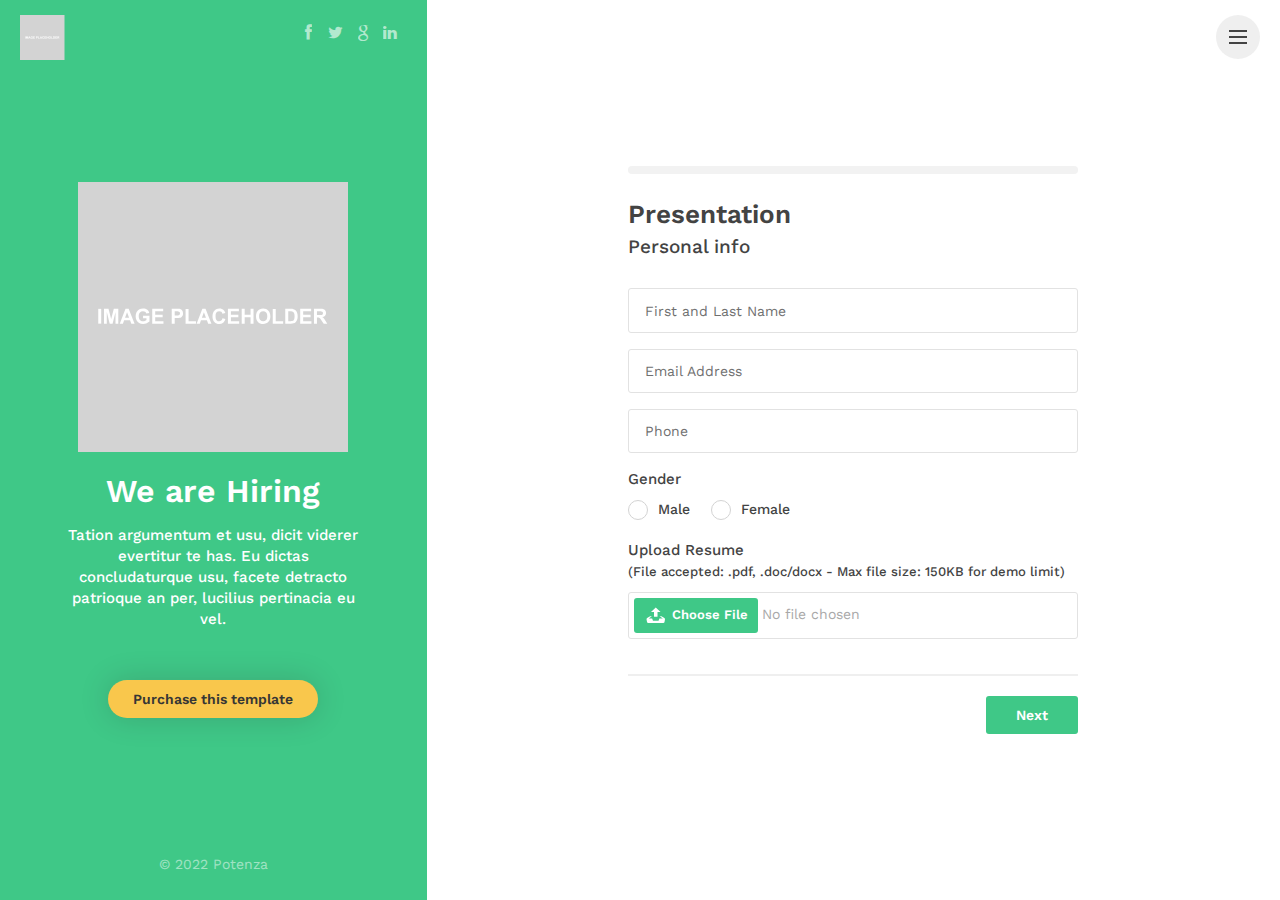
<file: email/index.html>
<!DOCTYPE html>
<html lang="en">

<head>
    <meta charset="utf-8">
    <meta name="viewport" content="width=device-width, initial-scale=1">
    <meta name="description" content="Potenza - Job Application Form Wizard with Resume upload and Branch feature">
    <meta name="author" content="Ansonika">
    <title>Potenza | Job Application Form Wizard by Ansonika</title>

    <!-- Favicons-->
    <link rel="shortcut icon" href="img/favicon.ico" type="image/x-icon">
    <link rel="apple-touch-icon" type="image/x-icon" href="img/apple-touch-icon-57x57-precomposed.png">
    <link rel="apple-touch-icon" type="image/x-icon" sizes="72x72" href="img/apple-touch-icon-72x72-precomposed.png">
    <link rel="apple-touch-icon" type="image/x-icon" sizes="114x114" href="img/apple-touch-icon-114x114-precomposed.png">
    <link rel="apple-touch-icon" type="image/x-icon" sizes="144x144" href="img/apple-touch-icon-144x144-precomposed.png">

    <!-- GOOGLE WEB FONT -->
    <link href="https://fonts.googleapis.com/css?family=Work+Sans:400,500,600" rel="stylesheet">

    <!-- BASE CSS -->
    <link href="css/bootstrap.min.css" rel="stylesheet">
	<link href="css/menu.css" rel="stylesheet">
    <link href="css/style.css" rel="stylesheet">
	<link href="css/vendors.css" rel="stylesheet">

    <!-- YOUR CUSTOM CSS -->
    <link href="css/custom.css" rel="stylesheet">
	
	<!-- MODERNIZR MENU -->
	<script src="js/modernizr.js"></script>

</head>

<body>
	
	<div id="preloader">
		<div data-loader="circle-side"></div>
	</div><!-- /Preload -->
	
	<div id="loader_form">
		<div data-loader="circle-side-2"></div>
	</div><!-- /loader_form -->
	
	<nav>
		<ul class="cd-primary-nav">
			<li><a href="index.html" class="animated_link">Version 1</a></li>
			<li><a href="index-2.html" class="animated_link">Version 2</a></li>
			<li><a href="index-3.html" class="animated_link">Version 3</a></li>
			<li><a href="index-4.html" class="animated_link">File Attachment demo</a></li>
			<li><a href="about.html" class="animated_link">About Us</a></li>
			<li><a href="contacts.html" class="animated_link">Contact Us</a></li>
			<li><a href="#0" class="animated_link">Purchase Template</a></li>
		</ul>
	</nav>
	<!-- /menu -->
	
	<div class="container-fluid">
	    <div class="row row-height">
	        <div class="col-xl-4 col-lg-4 content-left">
	            <div class="content-left-wrapper">
	                <a href="index.html" id="logo"><img src="img/logo.png" alt="" width="45" height="45"></a>
	                <div id="social">
	                    <ul>
	                        <li><a href="#0"><i class="icon-facebook"></i></a></li>
	                        <li><a href="#0"><i class="icon-twitter"></i></a></li>
	                        <li><a href="#0"><i class="icon-google"></i></a></li>
	                        <li><a href="#0"><i class="icon-linkedin"></i></a></li>
	                    </ul>
	                </div>
	                <!-- /social -->
	                <div>
	                    <figure><img src="img/info_graphic_1.svg" alt="" class="img-fluid" width="270" height="270"></figure>
	                    <h2>We are Hiring</h2>
	                    <p>Tation argumentum et usu, dicit viderer evertitur te has. Eu dictas concludaturque usu, facete detracto patrioque an per, lucilius pertinacia eu vel.</p>
	                    <a href="#0" class="btn_1 rounded yellow">Purchase this template</a>
	                    <a href="#start" class="btn_1 rounded mobile_btn yellow">Start Now!</a>
	                </div>
	                <div class="copy">© 2022 Potenza</div>
	            </div>
	            <!-- /content-left-wrapper -->
	        </div>
	        <!-- /content-left -->
	        <div class="col-xl-8 col-lg-8 content-right" id="start">
	            <div id="wizard_container">
	                <div id="top-wizard">
	                    <span id="location"></span>
	                    <div id="progressbar"></div>
	                </div>
	                <!-- /top-wizard -->
	                <form id="wrapped" method="post" enctype="multipart/form-data">
	                    <input id="website" name="website" type="text" value="">
	                    <!-- Leave for security protection, read docs for details -->
	                    <div id="middle-wizard">
	                        <div class="step">
	                            <h2 class="section_title">Presentation</h2>
	                            <h3 class="main_question">Personal info</h3>
	                            <div class="form-group add_top_30">
	                                <label for="name">First and Last Name</label>
	                                <input type="text" name="name" id="name" class="form-control required" onchange="getVals(this, 'name_field');">
	                            </div>
	                            <div class="form-group">
	                                <label for="email">Email Address</label>
	                                <input type="email" name="email" id="email" class="form-control required" onchange="getVals(this, 'email_field');">
	                            </div>
	                            <div class="form-group">
	                                <label for="phone">Phone</label>
	                                <input type="text" name="phone" id="phone" class="form-control required">
	                            </div>
								<label>Gender</label>
								<div class="form-group radio_input">
								    <label class="container_radio me-3">Male
								        <input type="radio" name="gender" value="Male" class="required">
								        <span class="checkmark"></span>
								    </label>
								    <label class="container_radio">Female
								        <input type="radio" name="gender" value="Female" class="required">
								        <span class="checkmark"></span>
								    </label>
								</div>
	                            <div class="form-group add_bottom_30 add_top_20">
	                                <label>Upload Resume<br><small>(File accepted: .pdf, .doc/docx - Max file size: 150KB for demo limit)</small></label>
	                                <div class="fileupload">
	                                    <input type="file" name="fileupload" accept=".pdf,application/msword,application/vnd.openxmlformats-officedocument.wordprocessingml.document" class="required">
	                                </div>
	                            </div>
	                        </div>
	                        <!-- /step-->

	                        <!-- /Start Branch ============================== -->
	                        <div class="step" data-state="branchtype">
	                            <h2 class="section_title">Work Availability</h2>
	                            <h3 class="main_question">Are you available for work?</h3>
	                            <div class="form-group">
	                                <label class="container_radio version_2">Full time availability
	                                    <input type="radio" name="availability" value="Full-time" class="required">
	                                    <span class="checkmark"></span>
	                                </label>
	                                <label class="container_radio version_2">Part time availability
	                                    <input type="radio" name="availability" value="Part-time" class="required">
	                                    <span class="checkmark"></span>
	                                </label>
	                                <label class="container_radio version_2">Freelance / Contract availability
	                                    <input type="radio" name="availability" value="Freelance-Contract" class="required">
	                                    <span class="checkmark"></span>
	                                </label>
	                            </div>
	                            <small>* Start branch radio based </small>
	                        </div>

	                        <!-- /Work Availability > Full-time ============================== -->
	                        <div class="branch" id="Full-time">
	                            <div class="step" data-state="end">
	                                <h2 class="section_title">Work Availability</h2>
	                                <h3 class="main_question">Additional info about "Full Time" availability</h3>
	                                <div class="form-group add_bottom_30">
	                                    <label>Minimum salary? (in USD)</label>
	                                    <label for="minimum_salary_full_time">Choose a range</label>
	                                    <div class="styled-select">
	                                        <select class="form-control required" id="minimum_salary_full_time" name="minimum_salary_full_time">
	                                            <option value="">Choose a range</option>
	                                            <option value="&lt;10k">&lt;10k</option>
	                                            <option value="10-15k">10-15k</option>
	                                            <option value="15-20k">15-20k</option>
	                                            <option value="20-25k">20-25k</option>
	                                            <option value="25-30k">25-30k</option>
	                                            <option value="30-35k">30-35k</option>
	                                            <option value="35-40k">35-40k</option>
	                                            <option value="45-50k">45-50k</option>
	                                            <option value="&gt;50k">&gt;50k</option>
	                                        </select>
	                                    </div>
	                                </div>
	                                <div class="form-group add_bottom_30">
	                                    <label>How soon would you be looking to start?</label>
	                                    <label for="start_availability_full_time">Choose your availability</label>
	                                    <div class="styled-select">
	                                        <select class="form-control required" id="start_availability_full_time" name="start_availability_full_time">
	                                            <option value="">Choose your availability</option>
	                                            <option value="I can start immediately">I can start immediately</option>
	                                            <option value="I need to give 2 or 4 weeks notice">I need to give 2–4 weeks notice</option>
	                                            <option value="I am passively browsing">I am passively browsing</option>
	                                            <option value="I will be available in a couple months">I will be available in a couple months</option>
	                                            <option value="I am not sure">I am not sure</option>
	                                        </select>
	                                    </div>
	                                </div>
	                                <label class="custom">Are you willing to work remotely?</label>
	                                <div class="form-group radio_input">
	                                    <label class="container_radio me-3">Yes
	                                        <input type="radio" name="remotely_full_time" value="Yes" class="required">
	                                        <span class="checkmark"></span>
	                                    </label>
	                                    <label class="container_radio">No
	                                        <input type="radio" name="remotely_full_time" value="No" class="required">
	                                        <span class="checkmark"></span>
	                                    </label>
	                                </div>
	                            </div>
	                        </div>
	                        <!-- /step-->

	                        <!-- /Work Availability > Part-time ============================== -->
	                        <div class="branch" id="Part-time">
	                            <div class="step" data-state="end">
	                                <h2 class="section_title">Work Availability</h2>
	                                <h3 class="main_question">Additional info about "Part Time" availability</h3>
	                                <div class="form-group add_bottom_30">
	                                    <label>Minimum salary? (in USD)</label>
	                                    <label for="minimum_salary_part_time">Choose a range</label>
	                                    <div class="styled-select clearfix">
	                                        <select class="form-control required" id="minimum_salary_part_time" name="minimum_salary_part_time">
	                                            <option value="">Choose a range</option>
	                                            <option value="&lt;2k">&lt;2k</option>
	                                            <option value="3-5k">3-5k</option>
	                                            <option value="5-7k">5-7k</option>
	                                            <option value="7-10k">7-10k</option>
	                                            <option value="&gt;10k">&gt;10k</option>
	                                        </select>
	                                    </div>
	                                </div>
	                                <div class="form-group add_bottom_30">
	                                    <label>How soon would you be looking to start?</label>
	                                     <label for="start_availability_part_time">Choose your availability</label>
	                                    <div class="styled-select clearfix">
	                                        <select class="form-control required" id="start_availability_part_time" name="start_availability_part_time">
	                                            <option value="">Choose your availability</option>
	                                            <option value="I can start immediately">I can start immediately</option>
	                                            <option value="I need to give 2 or 4 weeks notice">I need to give 2–4 weeks notice</option>
	                                            <option value="I am passively browsing">I am passively browsing</option>
	                                            <option value="I will be available in a couple months">I will be available in a couple months</option>
	                                            <option value="I am not sure">I am not sure</option>
	                                        </select>
	                                    </div>
	                                </div>
	                                <label class="custom">When you prefer to work?</label>
	                                <div class="form-group radio_input">
	                                    <label class="container_radio me-3">Morning
	                                        <input type="radio" name="day_preference_part_time" value="Morning" class="required">
	                                        <span class="checkmark"></span>
	                                    </label>
	                                    <label class="container_radio me-3">Afternoon
	                                        <input type="radio" name="day_preference_part_time" value="Afternoon" class="required">
	                                        <span class="checkmark"></span>
	                                    </label>
	                                    <label class="container_radio">No Preferences
	                                        <input type="radio" name="day_preference_part_time" value="No Preferences" class="required">
	                                        <span class="checkmark"></span>
	                                    </label>
	                                </div>
	                            </div>
	                        </div>
	                        <!-- /step-->

	                        <!-- /Work Availability > Freelance-Contract ============================== -->
	                        <div class="branch" id="Freelance-Contract">
	                            <div class="step" data-state="end">
	                                <h2 class="section_title">Work Availability</h2>
	                                <h3 class="main_question">Additional info about "Freelance/Contract" availability</h3>
	                                <div class="form-group">
	                                    <label for="fixed_rate_contract">Minimum fixed rate? (in USD)</label>
	                                    <input type="text" name="fixed_rate_contract" id="fixed_rate_contract" class="form-control required">
	                                </div>
	                                <div class="form-group">
	                                    <label for="hourly_rate_contract">Minimum hourly rate? (in USD)</label>
	                                    <input type="text" name="hourly_rate_contract" id="hourly_rate_contract" class="form-control required">
	                                </div>
	                                <div class="form-group">
	                                    <label for="minimum_hours_conctract">Minimum hours for a contract?</label>
	                                    <input type="text" name="minimum_hours_conctract" id="minimum_hours_conctract" class="form-control required">
	                                </div>
	                                <label class="custom">Are you willing to work remotely?</label>
	                                <div class="form-group radio_input">
	                                    <label class="container_radio me-3">Yes
	                                        <input type="radio" name="remotely_contract" value="Yes" class="required">
	                                        <span class="checkmark"></span>
	                                    </label>
	                                    <label class="container_radio">No
	                                        <input type="radio" name="remotely_contract" value="No" class="required">
	                                        <span class="checkmark"></span>
	                                    </label>
	                                </div>
	                            </div>
	                        </div>
	                        <!-- /step-->

	                        <div class="submit step" id="end">
	                            <div class="summary">
	                                <div class="wrapper">
	                                    <h3>Thank your for your time<br><span id="name_field"></span>!</h3>
	                                    <p>We will contat you shorly at the following email address <strong id="email_field"></strong></p>
	                                </div>
	                                <div class="text-center">
	                                    <div class="form-group terms">
	                                        <label class="container_check">Please accept our <a href="#" data-bs-toggle="modal" data-bs-target="#terms-txt">Terms and conditions</a> before Submit
	                                            <input type="checkbox" name="terms" value="Yes" class="required">
	                                            <span class="checkmark"></span>
	                                        </label>
	                                    </div>
	                                </div>
	                            </div>
	                        </div>
	                        <!-- /step last-->

	                    </div>
	                    <!-- /middle-wizard -->
	                    <div id="bottom-wizard">
	                        <button type="button" name="backward" class="backward">Prev</button>
	                        <button type="button" name="forward" class="forward">Next</button>
	                        <button type="submit" name="process" class="submit">Submit</button>
	                    </div>
	                    <!-- /bottom-wizard -->
	                </form>
	            </div>
	            <!-- /Wizard container -->
	        </div>
	        <!-- /content-right-->
	    </div>
	    <!-- /row-->
	</div>
	<!-- /container-fluid -->

	<div class="cd-overlay-nav">
		<span></span>
	</div>
	<!-- /cd-overlay-nav -->

	<div class="cd-overlay-content">
		<span></span>
	</div>
	<!-- /cd-overlay-content -->

	<a href="#0" class="cd-nav-trigger">Menu<span class="cd-icon"></span></a>
	<!-- /menu button -->
	
	<!-- Modal terms -->
	<div class="modal fade" id="terms-txt" tabindex="-1" role="dialog" aria-labelledby="termsLabel" aria-hidden="true">
		<div class="modal-dialog modal-dialog-centered">
			<div class="modal-content">
				<div class="modal-header">
					<h4 class="modal-title" id="termsLabel">Terms and conditions</h4>
					<button type="button" class="btn-close" data-bs-dismiss="modal" aria-label="Close"></button>
				</div>
				<div class="modal-body">
					<p>Lorem ipsum dolor sit amet, in porro albucius qui, in <strong>nec quod novum accumsan</strong>, mei ludus tamquam dolores id. No sit debitis meliore postulant, per ex prompta alterum sanctus, pro ne quod dicunt sensibus.</p>
					<p>Lorem ipsum dolor sit amet, in porro albucius qui, in nec quod novum accumsan, mei ludus tamquam dolores id. No sit debitis meliore postulant, per ex prompta alterum sanctus, pro ne quod dicunt sensibus. Lorem ipsum dolor sit amet, <strong>in porro albucius qui</strong>, in nec quod novum accumsan, mei ludus tamquam dolores id. No sit debitis meliore postulant, per ex prompta alterum sanctus, pro ne quod dicunt sensibus.</p>
					<p>Lorem ipsum dolor sit amet, in porro albucius qui, in nec quod novum accumsan, mei ludus tamquam dolores id. No sit debitis meliore postulant, per ex prompta alterum sanctus, pro ne quod dicunt sensibus.</p>
				</div>
				<div class="modal-footer">
					<button type="button" class="btn_1" data-bs-dismiss="modal">Close</button>
				</div>
			</div>
			<!-- /.modal-content -->
		</div>
		<!-- /.modal-dialog -->
	</div>
	<!-- /.modal -->
	
	<!-- COMMON SCRIPTS -->
	<script src="js/jquery-3.7.1.min.js"></script>
    <script src="js/common_scripts.min.js"></script>
	<script src="js/velocity.min.js"></script>
	<script src="js/common_functions.js"></script>
	<script src="js/file-validator.js"></script>

	<!-- Wizard script-->
	<script src="js/func_1.js"></script>

</body>
</html>
</file>
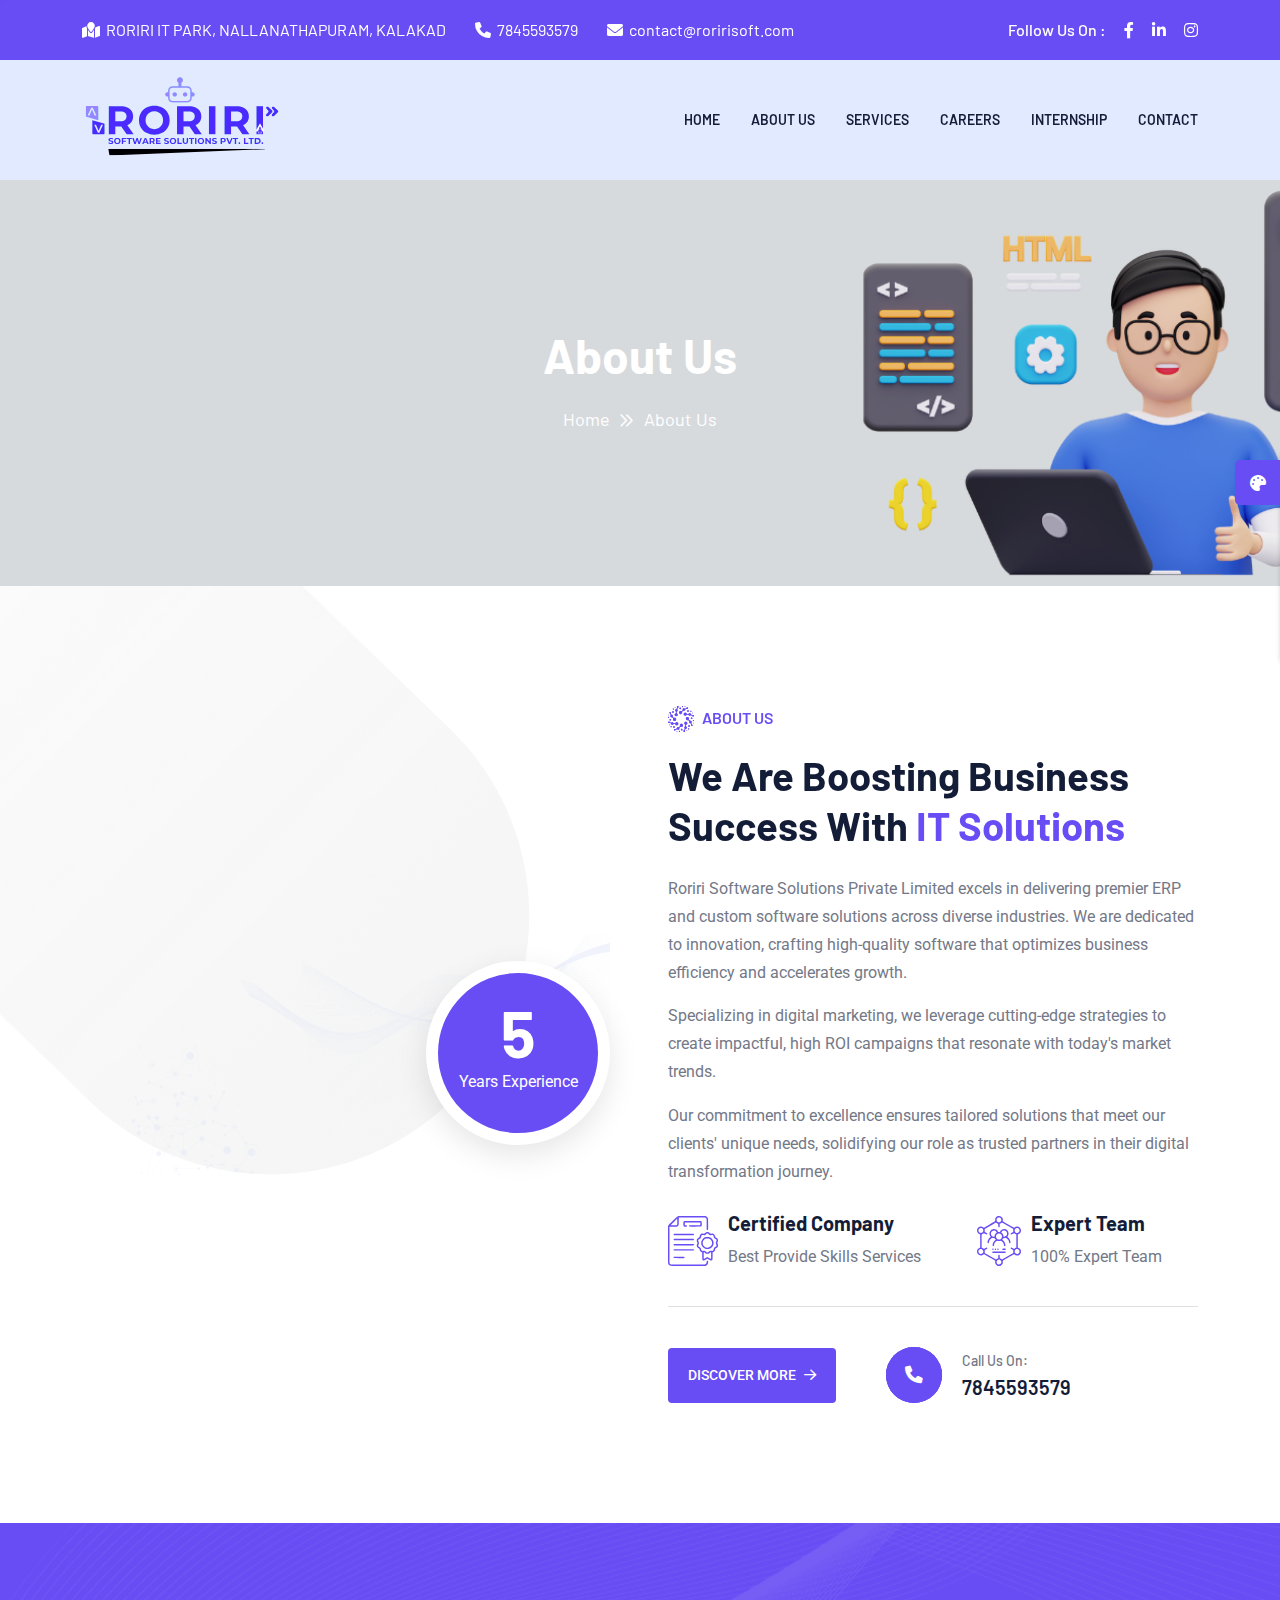
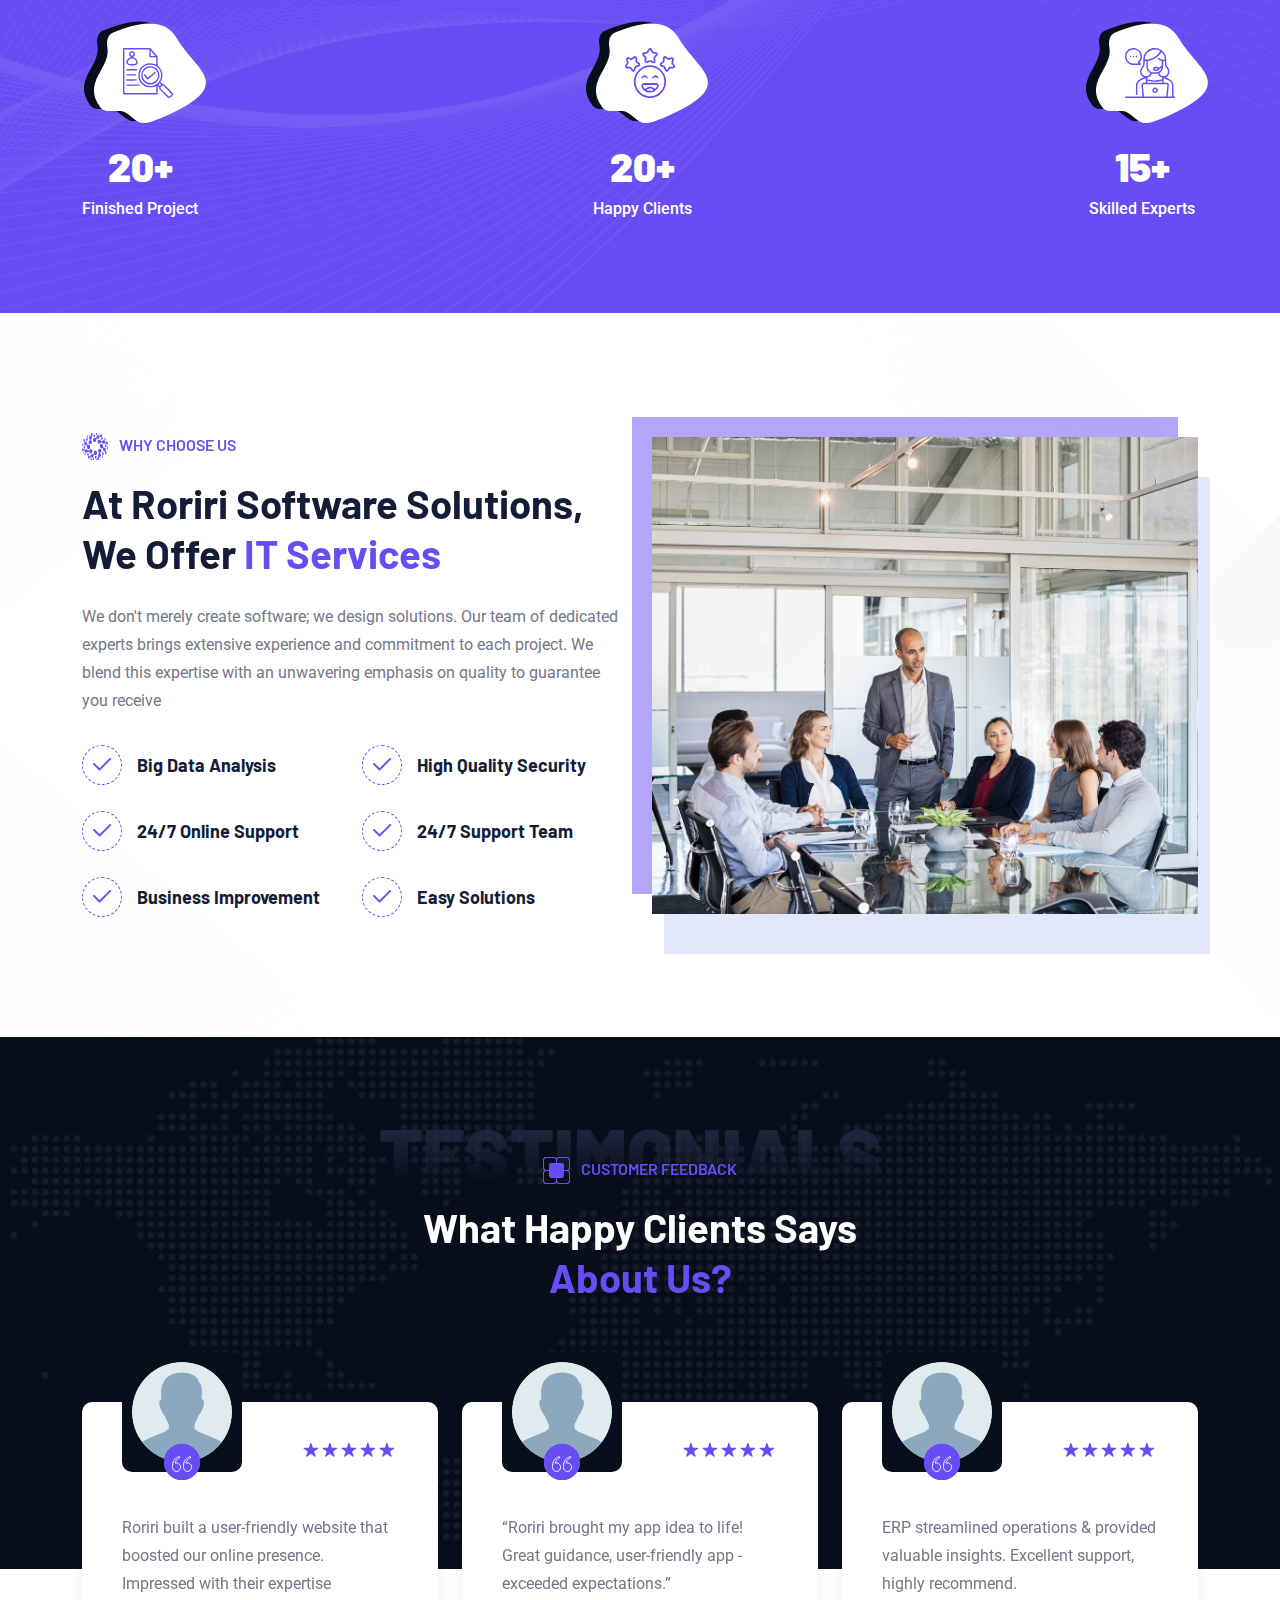
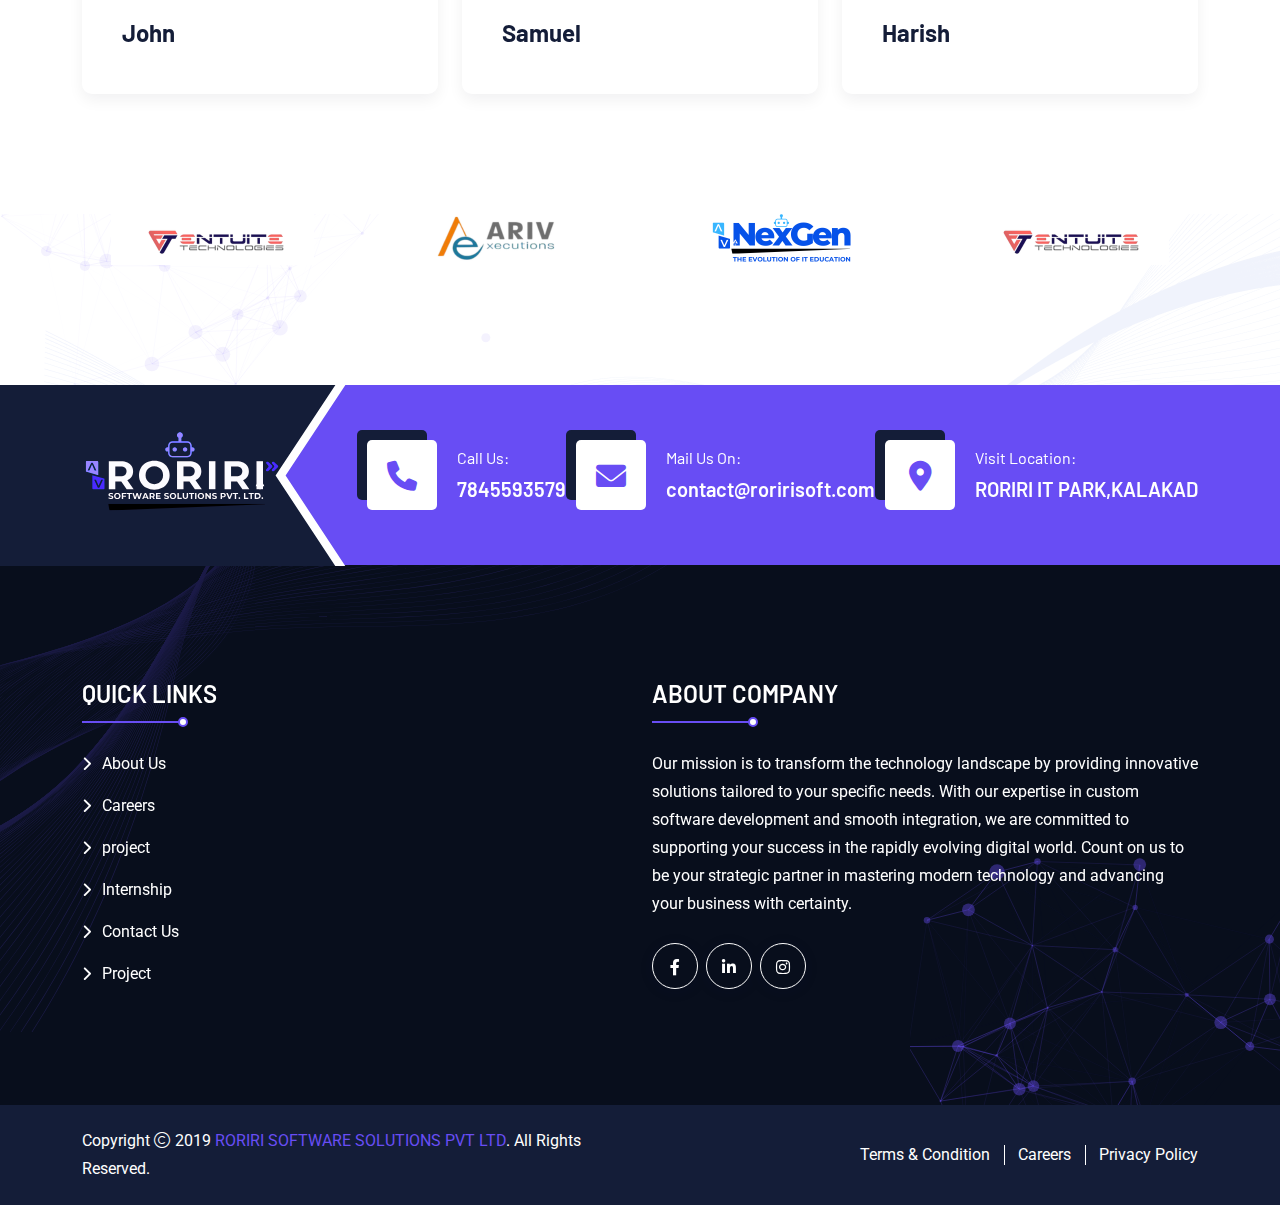
<file: about.html>
<!doctype html>
<html class="no-js" lang="zxx">

<head>
    <meta charset="utf-8">
    <meta http-equiv="x-ua-compatible" content="ie=edge">
    <title>RORIRI SOFTWARE SOLUTIONS</title>
    <meta name="author" content="RORIRI">
    <meta name="description" content="RORIRI SOFTWARE SOLUTIONS">
    <meta name="keywords" content="RORIRI SOFTWARE SOLUTIONS">
    <meta name="robots" content="INDEX,FOLLOW">

    <!-- Mobile Specific Metas -->
    <meta name="viewport" content="width=device-width, initial-scale=1, shrink-to-fit=no">

    <!-- Favicons - Place favicon.ico in the root directory -->
    <link rel="shortcut icon" type="image/x-icon" href="assets/img/favicons/favicon.png">

    <!--==============================
	  Google Fonts
	============================== -->
    <link rel="preconnect" href="https://fonts.googleapis.com">
    <link rel="preconnect" href="https://fonts.gstatic.com" crossorigin>
    <link href="https://fonts.googleapis.com/css2?family=Barlow:ital,wght@0,300;0,400;0,500;0,600;0,700;0,800;0,900;1,700&family=Roboto:wght@300;400;500;700;900&display=swap" rel="stylesheet">

    <!--==============================
	    All CSS File
	============================== -->
    <!-- Bootstrap -->
    <link rel="stylesheet" href="assets/css/bootstrap.min.css">
    <!-- Fontawesome Icon -->
    <link rel="stylesheet" href="assets/css/fontawesome.min.css">
    <!-- Magnific Popup -->
    <link rel="stylesheet" href="assets/css/magnific-popup.min.css">
    <!-- Swiper Slider -->
    <link rel="stylesheet" href="assets/css/swiper-bundle.min.css">
    <!-- Theme Custom CSS -->
    <link rel="stylesheet" href="assets/css/style.css">

</head>

<body>

    <div class="cursor"></div>
    <div class="cursor2"></div>


    <!--[if lte IE 9]>
    	<p class="browserupgrade">You are using an <strong>outdated</strong> browser. Please <a href="https://browsehappy.com/">upgrade your browser</a> to improve your experience and security.</p>
  <![endif]-->



    <!--********************************
   		Code Start From Here 
	******************************** -->




    <div class="color-scheme-wrap active">
        <button class="switchIcon"><i class="fa-solid fa-palette"></i></button>
        <h4 class="color-scheme-wrap-title"><i class="far fa-palette me-2"></i>Style Swicher</h4>
        <div class="color-switch-btns">
            <button data-color="#3E66F3"><i class="fa-solid fa-droplet"></i></button>
            <button data-color="#684DF4"><i class="fa-solid fa-droplet"></i></button>
            <button data-color="#008080"><i class="fa-solid fa-droplet"></i></button>
            <button data-color="#323F7C"><i class="fa-solid fa-droplet"></i></button>
            <button data-color="#FC3737"><i class="fa-solid fa-droplet"></i></button>
            <button data-color="#8a2be2"><i class="fa-solid fa-droplet"></i></button>
        </div>
    </div> <!--==============================
     Preloader
  ==============================-->
    <div id="preloader" class="preloader ">
        
        <div id="loader" class="th-preloader">
            <div class="animation-preloader">
                <div class="txt-loading">
                    <span preloader-text="R" class="characters">R</span>

                    <span preloader-text="O" class="characters">O</span>

                    <span preloader-text="R" class="characters">R</span>

                    <span preloader-text="I" class="characters">I</span>

                    <span preloader-text="R" class="characters">R</span>

                    <span preloader-text="I" class="characters">I</span>

                </div>
            </div>
        </div>
    </div> <!--==============================
    Sidemenu
============================== -->
    
    <div class="popup-search-box d-none d-lg-block">
        <button class="searchClose"><i class="fal fa-times"></i></button>
        <form action="#">
            <input type="text" placeholder="What are you looking for?">
            <button type="submit"><i class="fal fa-search"></i></button>
        </form>
    </div><!--==============================
    Mobile Menu
  ============================== -->
     <div class="th-menu-wrapper">
        <div class="th-menu-area text-center">
            <button class="th-menu-toggle"><i class="fal fa-times"></i></button>
            <div class="mobile-logo">
                <a href="index.html"><img src="assets/img/logo.svg" alt="Roriri"></a>
            </div>
            <div class="th-mobile-menu">
                <ul>
                                    <li><a href="index.html">Home</a></li>
                                    <li><a href="about.html">About Us</a></li>      
                                    <li><a href="service.html">Services</a></li>
                                    <li><a href="careers.html">Careers</a></li>
                                    <li><a href="project.html">Projects</a></li>
                                    <li><a href="internship.html">INTERNSHIP</a></li>
                                    <li><a href="contact.html">Contact</a>
                                    </li>
                </ul>
            </div>
        </div>
    </div><!--==============================
	Header Area
==============================-->
    <header class="th-header header-layout2">
        <div class="header-top">
            <div class="container">
                <div class="row justify-content-center justify-content-lg-between align-items-center gy-2">
                    <div class="col-auto d-none d-lg-block">
                        <div class="header-links">
                            <ul>
                                <li><i class="fas fa-map-location"></i>RORIRI IT PARK, NALLANATHAPURAM, KALAKAD</li>
                                <li><i class="fas fa-phone"></i><a href="tel:7845593579">7845593579</a></li>
                                <li><i class="fas fa-envelope"></i><a href="mailto:contact@roririsoft.com">contact@roririsoft.com</a></li>
                            </ul>
                        </div>
                    </div>
                    <div class="col-auto">
                        <div class="header-social">
                            <span class="social-title">Follow Us On : </span>
                            <a href="https://www.facebook.com/RoririSoftwareSolutionsPvtLtd" target="_blank"><i class="fab fa-facebook-f"></i></a>
                            <a href="https://www.linkedin.com/company/roriri-software-solutions-pvt-ltd/" target="_blank"><i class="fab fa-linkedin-in"></i></a>
                            <a href="https://www.instagram.com/roririsoftwaresolutionspvtltd/" target="_blank"><i class="fab fa-instagram"></i></a>
                        </div>
                    </div>
                </div>
            </div>
        </div>
        <div class="sticky-wrapper">
            <!-- Main Menu Area -->
            <div class="menu-area">
                <div class="container">
                    <div class="row align-items-center justify-content-between">
                        <div class="col-auto">
                            <div class="header-logo">
                                <a class="icon-masking" href="index.html"><span data-mask-src="assets/img/logo.svg" class="mask-icon"></span><img src="assets/img/logo.svg" alt="Roriri"></a>
                            </div>
                        </div>
                        <div class="col-auto">
                            <nav class="main-menu d-none d-lg-inline-block">
                                <ul>
                                    <li><a href="index.html">Home</a></li>
                                    <li><a href="about.html">About Us</a></li>      
                                    <li><a href="service.html">Services</a></li>
                                    <li><a href="careers.html">Careers</a></li>
                                    <li><a href="internship.html">INTERNSHIP</a></li>
                                    <li><a href="contact.html">Contact</a>
                                    </li>   
                                </ul>
                            </nav>
                            <div class="header-button">
                                <button type="button" class="th-menu-toggle d-inline-block d-lg-none"><i class="far fa-bars"></i></button>
                            </div>
                        </div>
                    </div>
                </div>
            </div>
        </div>
    </header><!--==============================
    Breadcumb
============================== -->
    <div class="breadcumb-wrapper " data-bg-src="assets/img/bg/about-us.png">
        <div class="container">
            <div class="breadcumb-content">
                <h1 class="breadcumb-title">About Us</h1>
                <ul class="breadcumb-menu">
                    <li><a href="index.html">Home</a></li>
                    <li>About Us</li>
                </ul>
            </div>
        </div>
    </div><!--==============================
About Area  
==============================-->

    <div class="overflow-hidden space" id="about-sec">
        <div class="container">
            <div class="row align-items-center">
                <div class="col-xl-6 mb-30 mb-xl-0">
                    <div class="img-box1">
                        <div class="img1">
                            <img src="./assets/img/bg/blog_bg_2.png" alt="About">
                        </div>
                        <div class="shape1">
                            <img src="assets/img/normal/about_shape.png" alt="shape">
                        </div>
                        <div class="year-counter">
                            <h3 class="year-counter_number"><span class="counter-number">5</span></h3>
                            <p class="year-counter_text">Years Experience</p>
                        </div>
                    </div>
                </div>
                <div class="col-xl-6">
                    <div class="ps-xxl-4 ms-xl-3">
                        <div class="title-area mb-35">
                            <span class="sub-title">
                                <div class="icon-masking me-2">
                                    <span class="mask-icon" data-mask-src="assets/img/theme-img/title_shape_1.svg"></span>
                                    <img src="assets/img/theme-img/title_shape_1.svg" alt="shape">
                                </div>About Us
                            </span>
                            <h2 class="sec-title">We Are Boosting Business Success With <span class="text-theme">IT Solutions</span></h2>
                        </div>
                        <p class="mt-n2 mb-25">Roriri Software Solutions Private Limited excels in delivering premier ERP and custom
                            software solutions across diverse industries. We are dedicated to innovation, crafting
                            high-quality software that optimizes business efficiency and accelerates growth.
                        </p>

                        <p class="mt-n2 mb-25">Specializing in digital marketing, we leverage cutting-edge strategies to create impactful,
                            high ROI campaigns that resonate with today's market trends.
                            
                        </p>

                        <p class="mt-n2 mb-25">Our commitment to excellence ensures tailored solutions that meet our clients' unique
                            needs, solidifying our role as trusted partners in their digital transformation journey.
                            
                        </p>
                        <div class="about-feature-wrap">
                            <div class="about-feature">
                                <div class="about-feature_icon">
                                    <img src="assets/img/icon/about_feature_1_1.svg" alt="Icon">
                                </div>
                                <div class="media-body">
                                    <h3 class="about-feature_title">Certified Company</h3>
                                    <p class="about-feature_text">Best Provide Skills Services</p>
                                </div>
                            </div>
                            <div class="about-feature">
                                <div class="about-feature_icon">
                                    <img src="assets/img/icon/about_feature_1_2.svg" alt="Icon">
                                </div>
                                <div class="media-body">
                                    <h3 class="about-feature_title">Expert Team</h3>
                                    <p class="about-feature_text">100% Expert Team</p>
                                </div>
                            </div>
                        </div>
                        <div class="btn-group">
                            <a href="about.html" class="th-btn">DISCOVER MORE<i class="fa-regular fa-arrow-right ms-2"></i></a>
                            <div class="call-btn">
                                <div class="play-btn">
                                    <i class="fas fa-phone"></i>
                                </div>
                                <div class="media-body">
                                    <span class="btn-text">Call Us On:</span>
                                    <a href="tel:+19088000393" class="btn-title">7845593579 </a>
                                </div>
                            </div>
                        </div>
                    </div>
                </div>
            </div>
        </div>
    </div><!--==============================
Team Area  
==============================-->
    <!---===
    <section class="team-sec space">
        <div class="container z-index-common">
            <div class="title-area text-center">
                <span class="sub-title">
                    <div class="icon-masking me-2">
                        <span class="mask-icon" data-mask-src="assets/img/theme-img/title_shape_1.svg"></span>
                        <img src="assets/img/theme-img/title_shape_1.svg" alt="shape">
                    </div>
                    TEAM MEMBER
                </span>
                <h2 class="sec-title">See Our Skilled Expert <span class="text-theme">Team</span></h2>
            </div>

            <div class="slider-area">
                <div class="swiper th-slider has-shadow" id="teamSlider2" data-slider-options='{"loop":true,"breakpoints":{"0":{"slidesPerView":1},"576":{"slidesPerView":"1"},"768":{"slidesPerView":"2"},"992":{"slidesPerView":"3"},"1200":{"slidesPerView":"4"}}}'>
                    <div class="swiper-wrapper">
                        
                        <div class="swiper-slide">
                            <div class="th-team team-card">
                                <div class="team-img">
                                    <img src="assets/img/team/team_1_1.jpg" alt="Team">
                                </div>
                                <div class="team-content">
                                    <div class="box-particle" id="team-p1"></div>
                                    <div class="team-social">
                                        <a target="_blank" href="https://facebook.com/"><i class="fab fa-facebook-f"></i></a>
                                        <a target="_blank" href="https://twitter.com/"><i class="fab fa-twitter"></i></a>
                                        <a target="_blank" href="https://instagram.com/"><i class="fab fa-instagram"></i></a>
                                        <a target="_blank" href="https://linkedin.com/"><i class="fab fa-linkedin-in"></i></a>
                                    </div>
                                    <h3 class="box-title"><a href="team-details.html">Rayan Athels</a></h3>
                                    <span class="team-desig">Founder & CEO</span>
                                </div>
                            </div>
                        </div>

                       
                        <div class="swiper-slide">
                            <div class="th-team team-card">
                                <div class="team-img">
                                    <img src="assets/img/team/team_1_2.jpg" alt="Team">
                                </div>
                                <div class="team-content">
                                    <div class="box-particle" id="team-p2"></div>
                                    <div class="team-social">
                                        <a target="_blank" href="https://facebook.com/"><i class="fab fa-facebook-f"></i></a>
                                        <a target="_blank" href="https://twitter.com/"><i class="fab fa-twitter"></i></a>
                                        <a target="_blank" href="https://instagram.com/"><i class="fab fa-instagram"></i></a>
                                        <a target="_blank" href="https://linkedin.com/"><i class="fab fa-linkedin-in"></i></a>
                                    </div>
                                    <h3 class="box-title"><a href="team-details.html">Alex Furnandes</a></h3>
                                    <span class="team-desig">Project Manager</span>
                                </div>
                            </div>
                        </div>

                       
                        <div class="swiper-slide">
                            <div class="th-team team-card">
                                <div class="team-img">
                                    <img src="assets/img/team/team_1_3.jpg" alt="Team">
                                </div>
                                <div class="team-content">
                                    <div class="box-particle" id="team-p3"></div>
                                    <div class="team-social">
                                        <a target="_blank" href="https://facebook.com/"><i class="fab fa-facebook-f"></i></a>
                                        <a target="_blank" href="https://twitter.com/"><i class="fab fa-twitter"></i></a>
                                        <a target="_blank" href="https://instagram.com/"><i class="fab fa-instagram"></i></a>
                                        <a target="_blank" href="https://linkedin.com/"><i class="fab fa-linkedin-in"></i></a>
                                    </div>
                                    <h3 class="box-title"><a href="team-details.html">Mary Crispy</a></h3>
                                    <span class="team-desig">Cheif Expert</span>
                                </div>
                            </div>
                        </div>

                       
                        <div class="swiper-slide">
                            <div class="th-team team-card">
                                <div class="team-img">
                                    <img src="assets/img/team/team_1_4.jpg" alt="Team">
                                </div>
                                <div class="team-content">
                                    <div class="box-particle" id="team-p4"></div>
                                    <div class="team-social">
                                        <a target="_blank" href="https://facebook.com/"><i class="fab fa-facebook-f"></i></a>
                                        <a target="_blank" href="https://twitter.com/"><i class="fab fa-twitter"></i></a>
                                        <a target="_blank" href="https://instagram.com/"><i class="fab fa-instagram"></i></a>
                                        <a target="_blank" href="https://linkedin.com/"><i class="fab fa-linkedin-in"></i></a>
                                    </div>
                                    <h3 class="box-title"><a href="team-details.html">Henry Joshep</a></h3>
                                    <span class="team-desig">Product Manager</span>
                                </div>
                            </div>
                        </div>

                      
                        <div class="swiper-slide">
                            <div class="th-team team-card">
                                <div class="team-img">
                                    <img src="assets/img/team/team_1_5.jpg" alt="Team">
                                </div>
                                <div class="team-content">
                                    <div class="box-particle" id="team-p5"></div>
                                    <div class="team-social">
                                        <a target="_blank" href="https://facebook.com/"><i class="fab fa-facebook-f"></i></a>
                                        <a target="_blank" href="https://twitter.com/"><i class="fab fa-twitter"></i></a>
                                        <a target="_blank" href="https://instagram.com/"><i class="fab fa-instagram"></i></a>
                                        <a target="_blank" href="https://linkedin.com/"><i class="fab fa-linkedin-in"></i></a>
                                    </div>
                                    <h3 class="box-title"><a href="team-details.html">Sanjida Carlose</a></h3>
                                    <span class="team-desig">IT Consultant</span>
                                </div>
                            </div>
                        </div>

                        
                        <div class="swiper-slide">
                            <div class="th-team team-card">
                                <div class="team-img">
                                    <img src="assets/img/team/team_1_6.jpg" alt="Team">
                                </div>
                                <div class="team-content">
                                    <div class="box-particle" id="team-p6"></div>
                                    <div class="team-social">
                                        <a target="_blank" href="https://facebook.com/"><i class="fab fa-facebook-f"></i></a>
                                        <a target="_blank" href="https://twitter.com/"><i class="fab fa-twitter"></i></a>
                                        <a target="_blank" href="https://instagram.com/"><i class="fab fa-instagram"></i></a>
                                        <a target="_blank" href="https://linkedin.com/"><i class="fab fa-linkedin-in"></i></a>
                                    </div>
                                    <h3 class="box-title"><a href="team-details.html">Marian Widjya</a></h3>
                                    <span class="team-desig">Head Manager</span>
                                </div>
                            </div>
                        </div>

                        
                        <div class="swiper-slide">
                            <div class="th-team team-card">
                                <div class="team-img">
                                    <img src="assets/img/team/team_1_7.jpg" alt="Team">
                                </div>
                                <div class="team-content">
                                    <div class="box-particle" id="team-p7"></div>
                                    <div class="team-social">
                                        <a target="_blank" href="https://facebook.com/"><i class="fab fa-facebook-f"></i></a>
                                        <a target="_blank" href="https://twitter.com/"><i class="fab fa-twitter"></i></a>
                                        <a target="_blank" href="https://instagram.com/"><i class="fab fa-instagram"></i></a>
                                        <a target="_blank" href="https://linkedin.com/"><i class="fab fa-linkedin-in"></i></a>
                                    </div>
                                    <h3 class="box-title"><a href="team-details.html">Peter Parker</a></h3>
                                    <span class="team-desig">Web Developer</span>
                                </div>
                            </div>
                        </div>

                       
                        <div class="swiper-slide">
                            <div class="th-team team-card">
                                <div class="team-img">
                                    <img src="assets/img/team/team_1_8.jpg" alt="Team">
                                </div>
                                <div class="team-content">
                                    <div class="box-particle" id="team-p8"></div>
                                    <div class="team-social">
                                        <a target="_blank" href="https://facebook.com/"><i class="fab fa-facebook-f"></i></a>
                                        <a target="_blank" href="https://twitter.com/"><i class="fab fa-twitter"></i></a>
                                        <a target="_blank" href="https://instagram.com/"><i class="fab fa-instagram"></i></a>
                                        <a target="_blank" href="https://linkedin.com/"><i class="fab fa-linkedin-in"></i></a>
                                    </div>
                                    <h3 class="box-title"><a href="team-details.html">Grayson Gabriel</a></h3>
                                    <span class="team-desig">UI/UX Designer</span>
                                </div>
                            </div>
                        </div>

                    </div>
                </div>
                <button data-slider-prev="#teamSlider2" class="slider-arrow style3 slider-prev"><i class="far fa-arrow-left"></i></button>
                <button data-slider-next="#teamSlider2" class="slider-arrow style3 slider-next"><i class="far fa-arrow-right"></i></button>
            </div>
        </div>
        <div class="shape-mockup" data-bottom="0" data-left="0">
            <div class="particle-2" id="particle-2"></div>
        </div>
    </section><!--==============================
Counter Area  
==============================-->
    <div class="bg-theme space-extra" data-bg-src="assets/img/bg/counter_bg_1.png">
        <div class="container py-2">
            <div class="row gy-40 justify-content-between">
                <div class="col-6 col-lg-auto">
                    <div class="counter-card">
                        <div class="counter-card_icon">
                            <img src="assets/img/icon/counter_1_1.svg" alt="Icon">
                        </div>
                        <div class="media-body">
                            <h2 class="counter-card_number"><span class="counter-number">20</span>+</h2>
                            <p class="counter-card_text">Finished Project</p>
                        </div>
                    </div>
                </div>
                <div class="col-6 col-lg-auto">
                    <div class="counter-card">
                        <div class="counter-card_icon">
                            <img src="assets/img/icon/counter_1_2.svg" alt="Icon">
                        </div>
                        <div class="media-body">
                            <h2 class="counter-card_number"><span class="counter-number">20</span>+</h2>
                            <p class="counter-card_text">Happy Clients</p>
                        </div>
                    </div>
                </div>
                <div class="col-6 col-lg-auto">
                    <div class="counter-card">
                        <div class="counter-card_icon">
                            <img src="assets/img/icon/counter_1_3.svg" alt="Icon">
                        </div>
                        <div class="media-body">
                            <h2 class="counter-card_number"><span class="counter-number">15</span>+</h2>
                            <p class="counter-card_text">Skilled Experts</p>
                        </div>
                    </div>
                </div>
            </div>
        </div>
    </div><!--==============================
Feature Area  
==============================-->
    <div class="space" data-bg-src="assets/img/bg/why_bg_1.png">
        <div class="container">
            <div class="row align-items-center flex-row-reverse">
                <div class="col-xxl-7 col-xl-6 mb-30 mb-xl-0">
                    <div class="img-box2">
                        <div class="img1">
                            <img src="assets/img/normal/why-choose.png" alt="Why">
                        </div>
                    </div>
                </div>
                <div class="col-xxl-5 col-xl-6">
                    <div class="title-area mb-35">
                        <span class="sub-title">
                            <div class="icon-masking me-2">
                                <span class="mask-icon" data-mask-src="assets/img/theme-img/title_shape_1.svg"></span>
                                <img src="assets/img/theme-img/title_shape_1.svg" alt="shape">
                            </div>
                            WHY CHOOSE US
                        </span>
                        <h2 class="sec-title">At Roriri Software Solutions, We Offer <span class="text-theme">IT Services</span></h2>
                    </div>
                    <p class="mt-n2 mb-30">We don't merely create software; we design solutions. Our team of dedicated experts brings extensive experience and commitment to each project. We blend this expertise with an unwavering emphasis on quality to guarantee you receive</p>
                    <div class="two-column">
                        <div class="checklist style2">
                            <ul>
                                <li><i class="far fa-check"></i> Big Data Analysis</li>
                                <li><i class="far fa-check"></i> 24/7 Online Support</li>
                                <li><i class="far fa-check"></i> Business Improvement</li>
                            </ul>
                        </div>
                        <div class="checklist style2">
                            <ul>
                                <li><i class="far fa-check"></i> High Quality Security</li>
                                <li><i class="far fa-check"></i> 24/7 Support Team</li>
                                <li><i class="far fa-check"></i> Easy Solutions</li>
                            </ul>
                        </div>
                    </div>
                </div>

            </div>
        </div>
    </div><!--==============================
Testimonial Area  
==============================-->
    <section class="bg-top-center space" data-bg-src="assets/img/bg/testi_bg_3.jpg">
        <div class="container">
            <div class="title-area text-center">
                <div class="shadow-title color2">TESTIMONIALS</div>
                <span class="sub-title">
                    <div class="icon-masking me-2">
                        <span class="mask-icon" data-mask-src="assets/img/theme-img/title_shape_2.svg"></span>
                        <img src="assets/img/theme-img/title_shape_2.svg" alt="shape">
                    </div>
                    CUSTOMER FEEDBACK
                </span>
                <h2 class="sec-title text-white">What Happy Clients Says <br> <span class="text-theme"> About Us?</span></h2>
            </div>

            <div class="slider-area">
                <div class="swiper th-slider has-shadow" id="testiSlider3" data-slider-options='{"loop":true,"breakpoints":{"0":{"slidesPerView":1},"576":{"slidesPerView":"1"},"768":{"slidesPerView":"2"},"992":{"slidesPerView":"2"},"1200":{"slidesPerView":"3"}}}'>
                    <div class="swiper-wrapper">
                        <div class="swiper-slide">
                            <div class="testi-grid">
                                <div class="testi-grid_img">
                                    <img src="assets/img/testimonial/avatar-icon.png" alt="Avater">
                                    <div class="testi-grid_quote">
                                        <img src="assets/img/icon/quote_left_3.svg" alt="quote">
                                    </div>
                                </div>
                                <div class="testi-grid_review">
                                    <i class="fa-solid fa-star-sharp"></i><i class="fa-solid fa-star-sharp"></i><i class="fa-solid fa-star-sharp"></i><i class="fa-solid fa-star-sharp"></i><i class="fa-solid fa-star-sharp"></i>
                                </div>
                                <div class="testi-grid_content">
                                    <p class="testi-grid_text">Roriri built a user-friendly website that boosted our online presence. Impressed with their expertise</p>
                                    <h3 class="box-title">John</h3>
                                </div>
                            </div>
                        </div>
                        <div class="swiper-slide">
                            <div class="testi-grid">
                                <div class="testi-grid_img">
                                    <img src="assets/img/testimonial/avatar-icon.png" alt="Avater">
                                    <div class="testi-grid_quote">
                                        <img src="assets/img/icon/quote_left_3.svg" alt="quote">
                                    </div>
                                </div>
                                <div class="testi-grid_review">
                                    <i class="fa-solid fa-star-sharp"></i><i class="fa-solid fa-star-sharp"></i><i class="fa-solid fa-star-sharp"></i><i class="fa-solid fa-star-sharp"></i><i class="fa-solid fa-star-sharp"></i>
                                </div>
                                <div class="testi-grid_content">
                                    <p class="testi-grid_text">“Roriri brought my app idea to life! Great guidance, user-friendly app - exceeded expectations.”</p>
                                    <h3 class="box-title">Samuel</h3>
                                </div>
                            </div>
                        </div>
                        <div class="swiper-slide">
                            <div class="testi-grid">
                                <div class="testi-grid_img">
                                    <img src="assets/img/testimonial/avatar-icon.png" alt="Avater">
                                    <div class="testi-grid_quote">
                                        <img src="assets/img/icon/quote_left_3.svg" alt="quote">
                                    </div>
                                </div>
                                <div class="testi-grid_review">
                                    <i class="fa-solid fa-star-sharp"></i><i class="fa-solid fa-star-sharp"></i><i class="fa-solid fa-star-sharp"></i><i class="fa-solid fa-star-sharp"></i><i class="fa-solid fa-star-sharp"></i>
                                </div>
                                <div class="testi-grid_content">
                                    <p class="testi-grid_text">ERP streamlined operations & provided valuable insights. Excellent support, highly recommend.</p>
                                    <h3 class="box-title">Harish</h3>
                                </div>
                            </div>
                        </div>
                        <div class="swiper-slide">
                            <div class="testi-grid">
                                <div class="testi-grid_img">
                                    <img src="assets/img/testimonial/avatar-icon.png" alt="Avater">
                                    <div class="testi-grid_quote">
                                        <img src="assets/img/icon/quote_left_3.svg" alt="quote">
                                    </div>
                                </div>
                                <div class="testi-grid_review">
                                    <i class="fa-solid fa-star-sharp"></i><i class="fa-solid fa-star-sharp"></i><i class="fa-solid fa-star-sharp"></i><i class="fa-solid fa-star-sharp"></i><i class="fa-solid fa-star-sharp"></i>
                                </div>
                                <div class="testi-grid_content">
                                    <p class="testi-grid_text">UI/UX design transformed our platform! Increased user engagement & improved experience. We love it</p>
                                    <h3 class="box-title">Sara</h3>
                                </div>
                            </div>
                        </div>
                    </div>
                </div>
                <button data-slider-prev="#testiSlider3" class="slider-arrow style3 slider-prev"><i class="far fa-arrow-left"></i></button>
                <button data-slider-next="#testiSlider3" class="slider-arrow style3 slider-next"><i class="far fa-arrow-right"></i></button>
            </div>
        </div>
    </section><!--==============================
Blog Area  
==============================-->
    
    <section class="bg-top-right overflow-hidden space-bottom" id="blog-sec" data-bg-src="assets/img/bg/blog_bg_1.png">
        <!---===
        <div class="container space-bottom">
            <div class="title-area text-center">
                <span class="sub-title">
                    <div class="icon-masking me-2">
                        <span class="mask-icon" data-mask-src="assets/img/theme-img/title_shape_1.svg"></span>
                        <img src="assets/img/theme-img/title_shape_1.svg" alt="shape">
                    </div>
                    NEWS & ARTICLES
                </span>
                <h2 class="sec-title">Get Every Single Update <span class="text-theme">Blog</span></h2>
            </div>

            <div class="slider-area">
                <div class="swiper th-slider has-shadow" id="blogSlider1" data-slider-options='{"loop":true,"breakpoints":{"0":{"slidesPerView":1},"576":{"slidesPerView":"1"},"768":{"slidesPerView":"2"},"992":{"slidesPerView":"2"},"1200":{"slidesPerView":"3"}}}'>
                    <div class="swiper-wrapper">
                        <div class="swiper-slide">
                            <div class="blog-card">
                                <div class="blog-img">
                                    <img src="assets/img/blog/blog_1_1.jpg" alt="blog image">
                                </div>
                                <div class="blog-content">
                                    <div class="blog-meta">
                                        <a href="blog.html"><i class="fal fa-calendar-days"></i>15 Jan, 2024</a>
                                        <a href="blog.html"><i class="fal fa-comments"></i>2 Comments</a>
                                    </div>
                                    <h3 class="box-title"><a href="blog-details.html">Unsatiable entreaties may collecting Power.</a></h3>
                                    <div class="blog-bottom">
                                        <a href="blog.html" class="author"><img src="assets/img/blog/author-1-1.png" alt="avater"> By Themeholy</a>
                                        <a href="blog-details.html" class="line-btn">Read More<i class="fas fa-arrow-right"></i></a>
                                    </div>
                                </div>
                            </div>
                        </div>

                        <div class="swiper-slide">
                            <div class="blog-card">
                                <div class="blog-img">
                                    <img src="assets/img/blog/blog_1_2.jpg" alt="blog image">
                                </div>
                                <div class="blog-content">
                                    <div class="blog-meta">
                                        <a href="blog.html"><i class="fal fa-calendar-days"></i>16 Jan, 2024</a>
                                        <a href="blog.html"><i class="fal fa-comments"></i>3 Comments</a>
                                    </div>
                                    <h3 class="box-title"><a href="blog-details.html">Regional Manager & limited time management.</a></h3>
                                    <div class="blog-bottom">
                                        <a href="blog.html" class="author"><img src="assets/img/blog/author-1-1.png" alt="avater"> By Themeholy</a>
                                        <a href="blog-details.html" class="line-btn">Read More<i class="fas fa-arrow-right"></i></a>
                                    </div>
                                </div>
                            </div>
                        </div>

                        <div class="swiper-slide">
                            <div class="blog-card">
                                <div class="blog-img">
                                    <img src="assets/img/blog/blog_1_3.jpg" alt="blog image">
                                </div>
                                <div class="blog-content">
                                    <div class="blog-meta">
                                        <a href="blog.html"><i class="fal fa-calendar-days"></i>17 Jan, 2024</a>
                                        <a href="blog.html"><i class="fal fa-comments"></i>2 Comments</a>
                                    </div>
                                    <h3 class="box-title"><a href="blog-details.html">What’s the Holding Back the It Solution Industry?</a></h3>
                                    <div class="blog-bottom">
                                        <a href="blog.html" class="author"><img src="assets/img/blog/author-1-1.png" alt="avater"> By Themeholy</a>
                                        <a href="blog-details.html" class="line-btn">Read More<i class="fas fa-arrow-right"></i></a>
                                    </div>
                                </div>
                            </div>
                        </div>

                        <div class="swiper-slide">
                            <div class="blog-card">
                                <div class="blog-img">
                                    <img src="assets/img/blog/blog_1_4.jpg" alt="blog image">
                                </div>
                                <div class="blog-content">
                                    <div class="blog-meta">
                                        <a href="blog.html"><i class="fal fa-calendar-days"></i>19 Jan, 2024</a>
                                        <a href="blog.html"><i class="fal fa-comments"></i>4 Comments</a>
                                    </div>
                                    <h3 class="box-title"><a href="blog-details.html">Latin derived from Cicero's 1st-century BC</a></h3>
                                    <div class="blog-bottom">
                                        <a href="blog.html" class="author"><img src="assets/img/blog/author-1-1.png" alt="avater"> By Themeholy</a>
                                        <a href="blog-details.html" class="line-btn">Read More<i class="fas fa-arrow-right"></i></a>
                                    </div>
                                </div>
                            </div>
                        </div>

                        <div class="swiper-slide">
                            <div class="blog-card">
                                <div class="blog-img">
                                    <img src="assets/img/blog/blog_1_1.jpg" alt="blog image">
                                </div>
                                <div class="blog-content">
                                    <div class="blog-meta">
                                        <a href="blog.html"><i class="fal fa-calendar-days"></i>15 Jan, 2024</a>
                                        <a href="blog.html"><i class="fal fa-comments"></i>2 Comments</a>
                                    </div>
                                    <h3 class="box-title"><a href="blog-details.html">Unsatiable entreaties may collecting Power.</a></h3>
                                    <div class="blog-bottom">
                                        <a href="blog.html" class="author"><img src="assets/img/blog/author-1-1.png" alt="avater"> By Themeholy</a>
                                        <a href="blog-details.html" class="line-btn">Read More<i class="fas fa-arrow-right"></i></a>
                                    </div>
                                </div>
                            </div>
                        </div>

                        <div class="swiper-slide">
                            <div class="blog-card">
                                <div class="blog-img">
                                    <img src="assets/img/blog/blog_1_2.jpg" alt="blog image">
                                </div>
                                <div class="blog-content">
                                    <div class="blog-meta">
                                        <a href="blog.html"><i class="fal fa-calendar-days"></i>16 Jan, 2024</a>
                                        <a href="blog.html"><i class="fal fa-comments"></i>3 Comments</a>
                                    </div>
                                    <h3 class="box-title"><a href="blog-details.html">Regional Manager & limited time management.</a></h3>
                                    <div class="blog-bottom">
                                        <a href="blog.html" class="author"><img src="assets/img/blog/author-1-1.png" alt="avater"> By Themeholy</a>
                                        <a href="blog-details.html" class="line-btn">Read More<i class="fas fa-arrow-right"></i></a>
                                    </div>
                                </div>
                            </div>
                        </div>

                        <div class="swiper-slide">
                            <div class="blog-card">
                                <div class="blog-img">
                                    <img src="assets/img/blog/blog_1_3.jpg" alt="blog image">
                                </div>
                                <div class="blog-content">
                                    <div class="blog-meta">
                                        <a href="blog.html"><i class="fal fa-calendar-days"></i>17 Jan, 2024</a>
                                        <a href="blog.html"><i class="fal fa-comments"></i>2 Comments</a>
                                    </div>
                                    <h3 class="box-title"><a href="blog-details.html">What’s the Holding Back the It Solution Industry?</a></h3>
                                    <div class="blog-bottom">
                                        <a href="blog.html" class="author"><img src="assets/img/blog/author-1-1.png" alt="avater"> By Themeholy</a>
                                        <a href="blog-details.html" class="line-btn">Read More<i class="fas fa-arrow-right"></i></a>
                                    </div>
                                </div>
                            </div>
                        </div>

                        <div class="swiper-slide">
                            <div class="blog-card">
                                <div class="blog-img">
                                    <img src="assets/img/blog/blog_1_4.jpg" alt="blog image">
                                </div>
                                <div class="blog-content">
                                    <div class="blog-meta">
                                        <a href="blog.html"><i class="fal fa-calendar-days"></i>19 Jan, 2024</a>
                                        <a href="blog.html"><i class="fal fa-comments"></i>4 Comments</a>
                                    </div>
                                    <h3 class="box-title"><a href="blog-details.html">Latin derived from Cicero's 1st-century BC</a></h3>
                                    <div class="blog-bottom">
                                        <a href="blog.html" class="author"><img src="assets/img/blog/author-1-1.png" alt="avater"> By Themeholy</a>
                                        <a href="blog-details.html" class="line-btn">Read More<i class="fas fa-arrow-right"></i></a>
                                    </div>
                                </div>
                            </div>
                        </div>

                    </div>
                </div>
                <button data-slider-prev="#blogSlider1" class="slider-arrow style3 slider-prev"><i class="far fa-arrow-left"></i></button>
                <button data-slider-next="#blogSlider1" class="slider-arrow style3 slider-next"><i class="far fa-arrow-right"></i></button>
            </div>
        </div>
        ===---->

        <div class="container">
            <div class="slider-area text-center">
                <div class="swiper th-slider" data-slider-options='{"breakpoints":{"0":{"slidesPerView":2},"576":{"slidesPerView":"2"},"768":{"slidesPerView":"3"},"992":{"slidesPerView":"3"},"1200":{"slidesPerView":"4"},"1400":{"slidesPerView":"5"}}}'>
                    <div class="swiper-wrapper">
                        <div class="swiper-slide">
                            <div class="brand-box">
                                <img src="assets/img/brand/entitute-technologies.png" alt="Brand Logo">
                            </div>
                        </div>
                        <div class="swiper-slide">
                            <div class="brand-box">
                                <img src="assets/img/brand/ariv-execution.png" alt="Brand Logo">
                            </div>
                        </div>
                        <div class="swiper-slide">
                            <div class="brand-box">
                                <img src="assets/img/brand/nexgen.png" alt="Brand Logo">
                            </div>
                        </div>
                        <div class="swiper-slide">
                            <div class="brand-box">
                                <img src="assets/img/brand/entitute-technologies.png" alt="Brand Logo">
                            </div>
                        </div>
                        <div class="swiper-slide">
                            <div class="brand-box">
                                <img src="assets/img/brand/ariv-execution.png" alt="Brand Logo">
                            </div>
                        </div>
                        <div class="swiper-slide">
                            <div class="brand-box">
                                <img src="assets/img/brand/nexgen.png" alt="Brand Logo">
                            </div>
                        </div>
                    </div>

                </div>
            </div>

        </div>
        <div class="shape-mockup" data-bottom="0" data-left="0">
            <div class="particle-2 small" id="particle-4"></div>
        </div>
    </section>
<!--==============================
	Footer Area
==============================-->
    <footer class="footer-wrapper footer-layout1">
        <div class="footer-top">
            <div class="logo-bg"></div>
            <div class="container">
                <div class="row align-items-center">
                    <div class="col-xl-3">
                        <div class="footer-logo">
                            <a class="icon-masking" href="index.html"><span data-mask-src="assets/img/logo-white.svg" class="mask-icon"></span><img src="assets/img/logo-white.svg" alt="Roriri"></a>
                        </div>
                    </div>
                    <div class="col-xl-9">
                        <div class="footer-contact-wrap">
                            <div class="footer-contact">
                                <div class="footer-contact_icon">
                                    <i class="fas fa-phone"></i>
                                </div>
                                <div class="media-body">
                                    <span class="footer-contact_text">Call Us:</span>
                                    <a href="tel:+919876543210" class="footer-contact_link">7845593579</a>
                                </div>
                            </div>
                            <div class="footer-contact">
                                <div class="footer-contact_icon">
                                    <i class="fas fa-envelope"></i>
                                </div>
                                <div class="media-body">
                                    <span class="footer-contact_text">Mail Us On:</span>
                                    <a href="mailto:contact@roririsoft.com" class="footer-contact_link">contact@roririsoft.com</a>
                                </div>
                            </div>
                            <div class="footer-contact">
                                <div class="footer-contact_icon">
                                    <i class="fas fa-location-dot"></i>
                                </div>
                                <div class="media-body">
                                    <span class="footer-contact_text">Visit Location:</span>
                                    <a href="https://www.google.com/maps" class="footer-contact_link">RORIRI IT PARK,KALAKAD</a>
                                </div>
                            </div>
                        </div>
                    </div>
                </div>
            </div>
        </div>
        <div class="widget-area">
            <div class="container">
                <div class="row justify-content-between">
                    <div class="col-md-6 col-xl-auto">
                        <div class="widget widget_nav_menu footer-widget">
                            <h3 class="widget_title">Quick Links</h3>
                            <div class="menu-all-pages-container">
                                <ul class="menu">
                                    <li><a href="about.html">About Us</a></li>
                                    <li><a href="careers.html">Careers</a></li>
                                    <li><a href="project.html">project</a></li>
                                    <li><a href="internship.html">Internship</a></li>
                                    <li><a href="contact.html">Contact Us</a></li>
                                    <li><a href="project.html">Project</a></li>
                                </ul>
                            </div>
                        </div>
                    </div>
                <div class="col-md-6 col-xxl-6 col-xl-6">
                        <div class="widget footer-widget">
                            <h3 class="widget_title">About Company</h3>
                            <div class="th-widget-about">
                                <p class="about-text">Our mission is to transform the technology landscape by providing innovative solutions tailored to your specific needs. With our expertise in custom software development and smooth integration, we are committed to supporting your success in the rapidly evolving digital world. Count on us to be your strategic partner in mastering modern technology and advancing your business with certainty.</p>
                                <div class="th-social">
                                    <a href="https://www.facebook.com/RoririSoftwareSolutionsPvtLtd/" target="_blank"><i class="fab fa-facebook-f"></i></a>
                                    <a href="https://www.linkedin.com/company/roriri-software-solutions-pvt-ltd/" target="_blank"><i class="fab fa-linkedin-in"></i></a>
                                    <a href="https://www.instagram.com/roririsoftwaresolutionspvtltd/" target="_blank"><i class="fab fa-instagram"></i></a>
                                </div>
                            </div>
                        </div>
                    </div>
                </div>
            </div>
        </div>
        <div class="copyright-wrap bg-title">
            <div class="container">
                <div class="row justify-content-between align-items-center">
                    <div class="col-lg-6">
                        <p class="copyright-text">Copyright <i class="fal fa-copyright"></i> 2019 <a href="https://roririsoft.com">RORIRI SOFTWARE SOLUTIONS PVT LTD</a>. All Rights Reserved.</p>
                    </div>
                    <div class="col-lg-6 text-end d-none d-lg-block">
                        <div class="footer-links">
                            <ul>
                                <li><a href="terms.html">Terms & Condition</a></li>
                                <li><a href="careers.html">Careers</a></li>
                                <li><a href="privacy.html">Privacy Policy</a></li>
                            </ul>
                        </div>
                    </div>
                </div>
            </div>
        </div>
        <div class="shape-left">
            <img src="assets/img/shape/footer_shape_2.svg" alt="shape">
        </div>
        <div class="shape-right">
            <div class="particle-1" id="particle-5"></div>
        </div>
    </footer>

    <!--********************************
			Code End  Here 
	******************************** -->

    <!-- Scroll To Top -->
    <div class="scroll-top">
        <svg class="progress-circle svg-content" width="100%" height="100%" viewBox="-1 -1 102 102">
            <path d="M50,1 a49,49 0 0,1 0,98 a49,49 0 0,1 0,-98" style="transition: stroke-dashoffset 10ms linear 0s; stroke-dasharray: 307.919, 307.919; stroke-dashoffset: 307.919;"></path>
        </svg>
    </div>

    <!--==============================
    All Js File
============================== -->
    <!-- Jquery -->
    <script src="assets/js/vendor/jquery-3.7.1.min.js"></script>
    <!-- Swiper Slider -->
    <script src="assets/js/swiper-bundle.min.js"></script>
    <!-- Bootstrap -->
    <script src="assets/js/bootstrap.min.js"></script>
    <!-- Magnific Popup -->
    <script src="assets/js/jquery.magnific-popup.min.js"></script>
    <!-- Counter Up -->
    <script src="assets/js/jquery.counterup.min.js"></script>
    <!-- Circle Progress -->
    <script src="assets/js/circle-progress.js"></script>
    <!-- Range Slider -->
    <script src="assets/js/jquery-ui.min.js"></script>
    <!-- Isotope Filter -->
    <script src="assets/js/imagesloaded.pkgd.min.js"></script>
    <script src="assets/js/isotope.pkgd.min.js"></script>
    <!-- Tilt JS -->
    <script src="assets/js/tilt.jquery.min.js"></script>

    <!-- gsap -->
    <script src="assets/js/gsap.min.js"></script>
    <!-- ScrollTrigger -->
    <script src="assets/js/ScrollTrigger.min.js"></script>
    <script src="assets/js/smooth-scroll.js"></script>

    <!-- Particles JS -->
    <script src="assets/js/particles.min.js"></script>

    <script src="assets/js/particles-config.js"></script>
    <!-- Main Js File -->
    <script src="assets/js/main.js"></script>

</body>

</html>
</file>
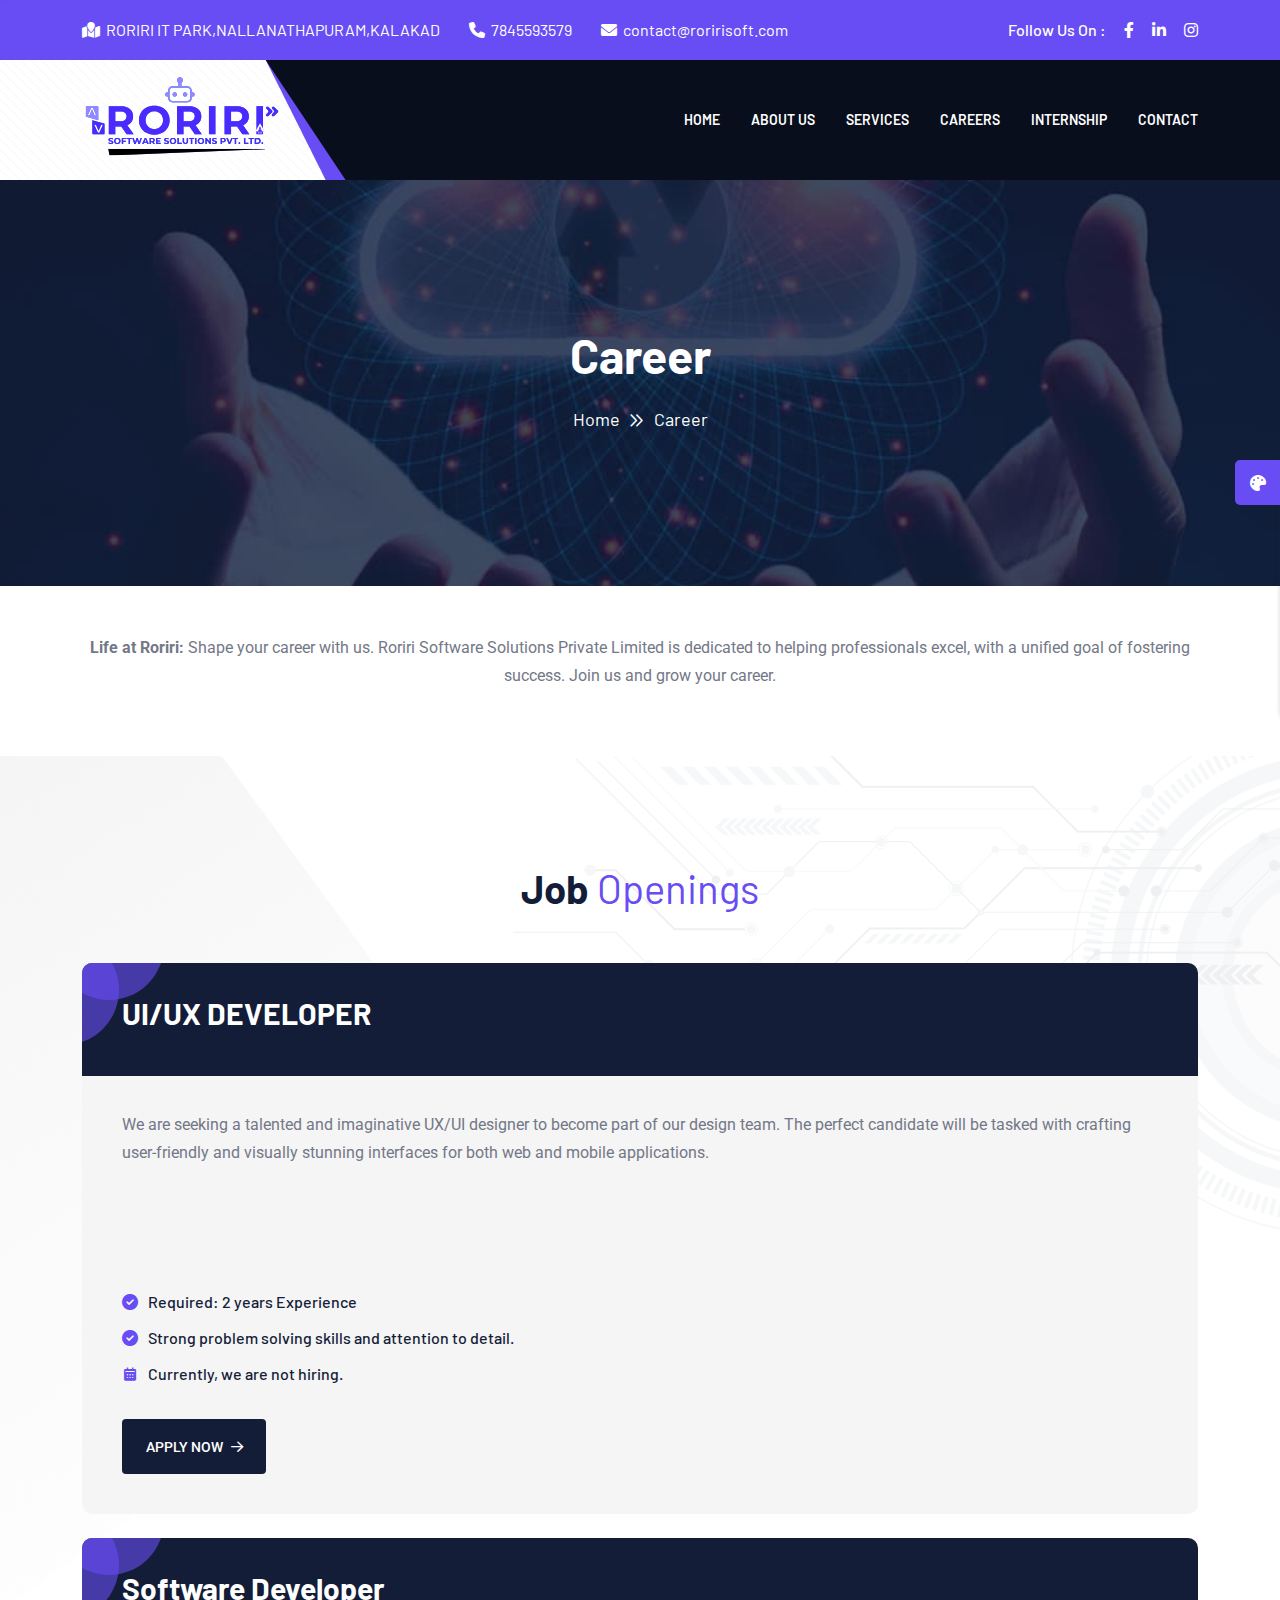
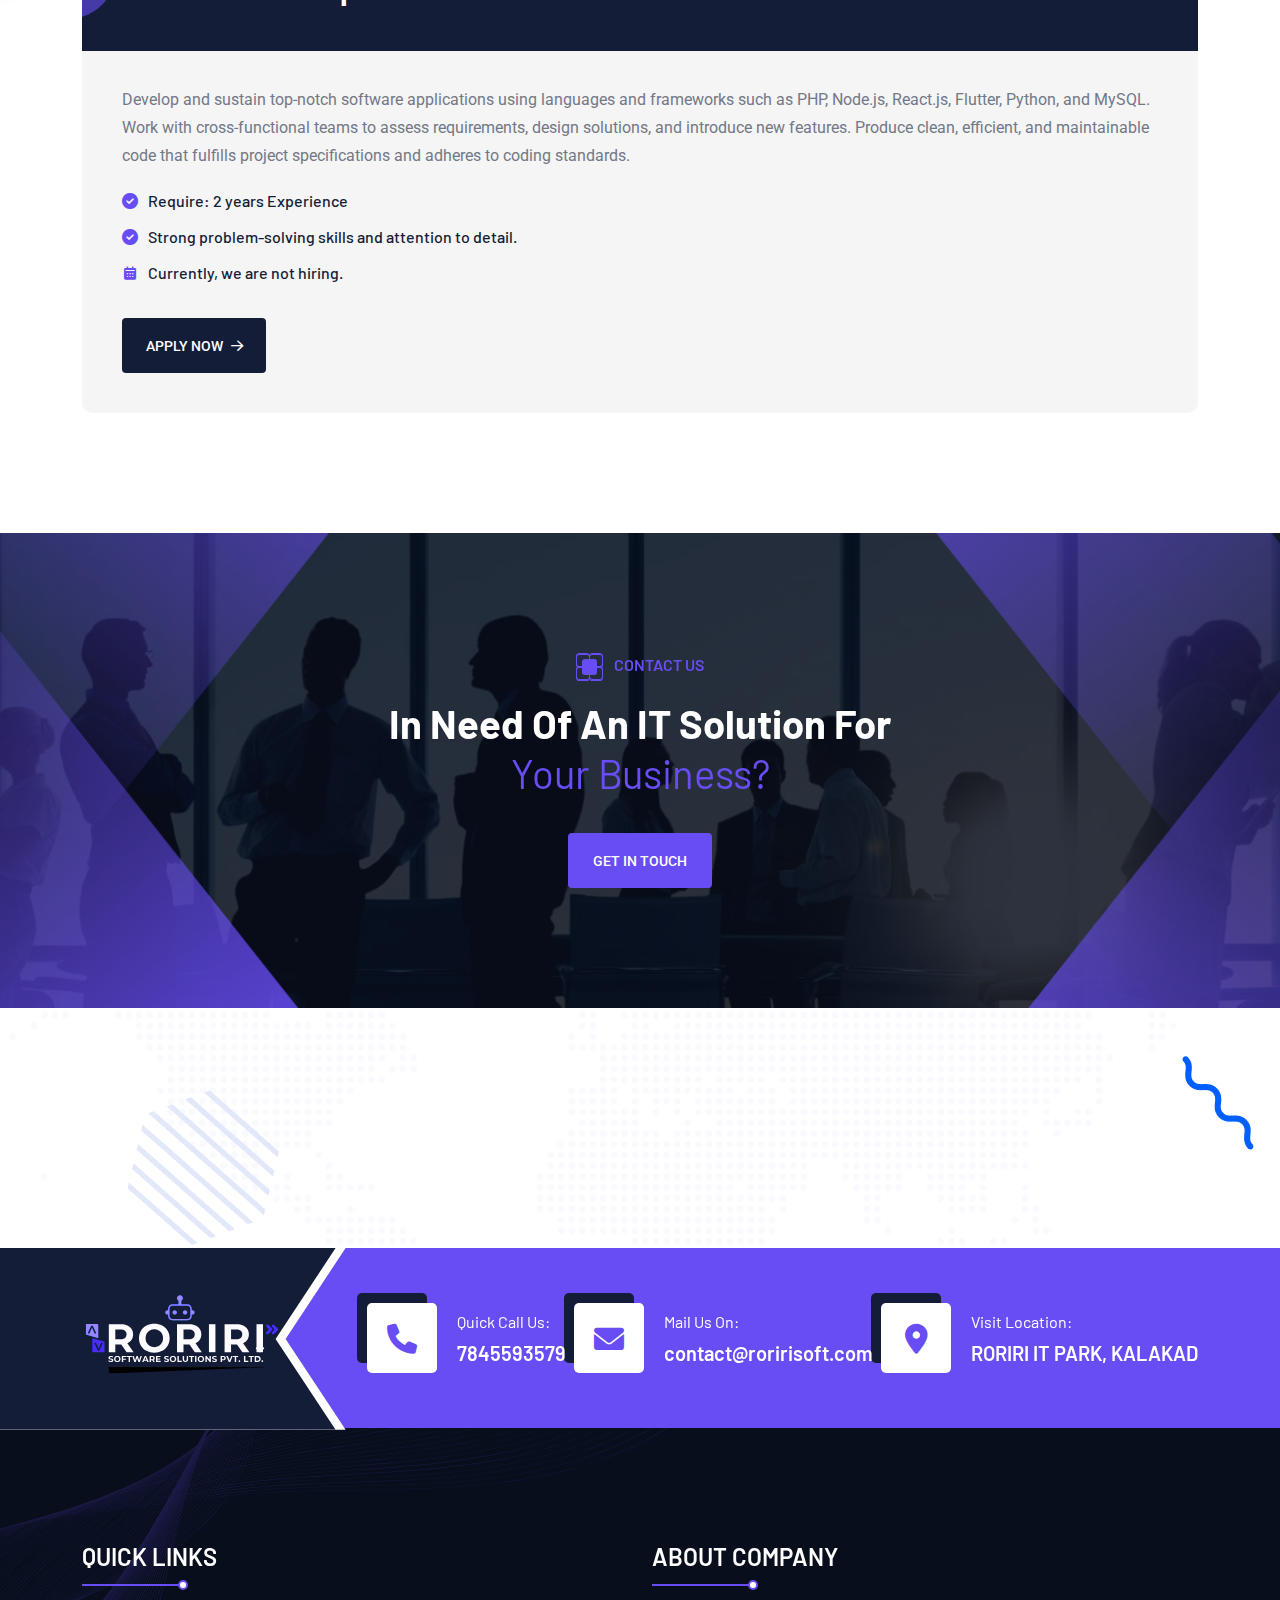
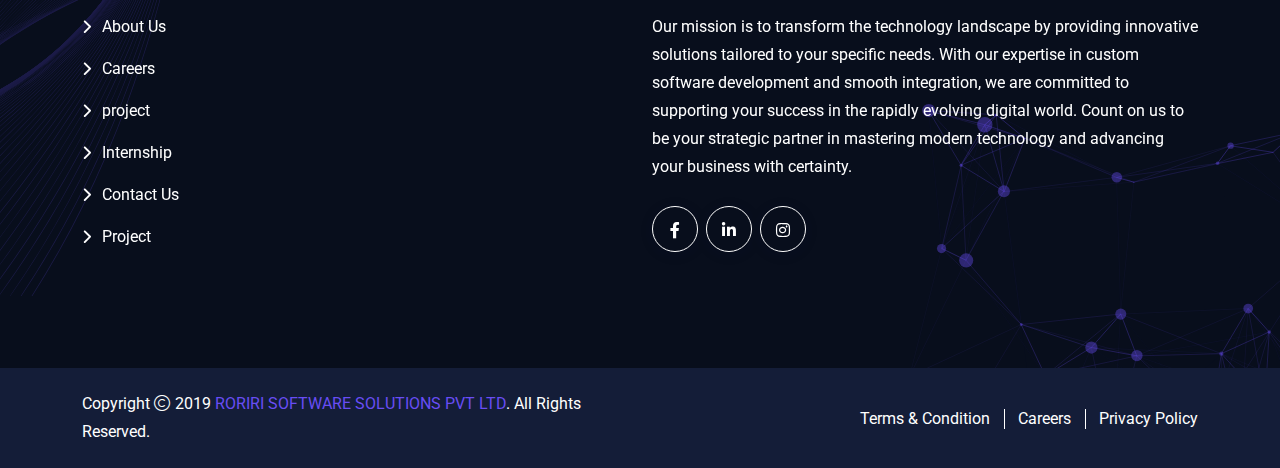
<file: careers.html>
<!doctype html>
<html class="no-js" lang="zxx">

<head>
    <meta charset="utf-8">
    <meta http-equiv="x-ua-compatible" content="ie=edge">
    <title>RORIRI SOFTWARE SOLUTIONS</title>
    <meta name="author" content="RORIRI">
    <meta name="description" content="RORIRI SOFTWARE SOLUTIONS">
    <meta name="keywords" content="RORIRI SOFTWARE SOLUTIONS">
    <meta name="robots" content="INDEX,FOLLOW">

    <!-- Mobile Specific Metas -->
    <meta name="viewport" content="width=device-width, initial-scale=1, shrink-to-fit=no">

    <!-- Favicons - Place favicon.ico in the root directory -->
    <link rel="shortcut icon" type="image/x-icon" href="assets/img/favicons/favicon.png">

    <!--==============================
	  Google Fonts
	============================== -->
    <link rel="preconnect" href="https://fonts.googleapis.com">
    <link rel="preconnect" href="https://fonts.gstatic.com" crossorigin>
    <link href="https://fonts.googleapis.com/css2?family=Barlow:ital,wght@0,300;0,400;0,500;0,600;0,700;0,800;0,900;1,700&family=Roboto:wght@300;400;500;700;900&display=swap" rel="stylesheet">

    <!--==============================
	    All CSS File
	============================== -->
    <!-- Bootstrap -->
    <link rel="stylesheet" href="assets/css/bootstrap.min.css">
    <!-- Fontawesome Icon -->
    <link rel="stylesheet" href="assets/css/fontawesome.min.css">
    <!-- Magnific Popup -->
    <link rel="stylesheet" href="assets/css/magnific-popup.min.css">
    <!-- Swiper Slider -->
    <link rel="stylesheet" href="assets/css/swiper-bundle.min.css">
    <!-- Theme Custom CSS -->
    <link rel="stylesheet" href="assets/css/style.css">

</head>

<body>

    <div class="cursor"></div>
    <div class="cursor2"></div>


    <!--[if lte IE 9]>
    	<p class="browserupgrade">You are using an <strong>outdated</strong> browser. Please <a href="https://browsehappy.com/">upgrade your browser</a> to improve your experience and security.</p>
  <![endif]-->



    <!--********************************
   		Code Start From Here 
	******************************** -->




    <div class="color-scheme-wrap active">
        <button class="switchIcon"><i class="fa-solid fa-palette"></i></button>
        <h4 class="color-scheme-wrap-title"><i class="far fa-palette me-2"></i>Style Swicher</h4>
        <div class="color-switch-btns">
            <button data-color="#3E66F3"><i class="fa-solid fa-droplet"></i></button>
            <button data-color="#684DF4"><i class="fa-solid fa-droplet"></i></button>
            <button data-color="#008080"><i class="fa-solid fa-droplet"></i></button>
            <button data-color="#323F7C"><i class="fa-solid fa-droplet"></i></button>
            <button data-color="#FC3737"><i class="fa-solid fa-droplet"></i></button>
            <button data-color="#8a2be2"><i class="fa-solid fa-droplet"></i></button>
        </div>
        <a href="https://themeforest.net/user/themeholy" class="th-btn text-center w-100"><i class="fa fa-shopping-cart me-2"></i> Purchase</a>
    </div> <!--==============================
     Preloader
  ==============================-->
    <div id="preloader" class="preloader ">
        
        <div id="loader" class="th-preloader">
            <div class="animation-preloader">
                <div class="txt-loading">
                    <span preloader-text="R" class="characters">R</span>

                    <span preloader-text="O" class="characters">O</span>

                    <span preloader-text="R" class="characters">R</span>

                    <span preloader-text="I" class="characters">I</span>

                    <span preloader-text="R" class="characters">R</span>

                    <span preloader-text="I" class="characters">I</span>
                </div>
            </div>
        </div>
    </div> <!--==============================
    Sidemenu
============================== -->
   <div class="popup-search-box d-none d-lg-block">
        <button class="searchClose"><i class="fal fa-times"></i></button>
        <form action="#">
            <input type="text" placeholder="What are you looking for?">
            <button type="submit"><i class="fal fa-search"></i></button>
        </form>
    </div><!--==============================
    Mobile Menu
  ============================== -->
    <div class="th-menu-wrapper">
        <div class="th-menu-area text-center">
            <button class="th-menu-toggle"><i class="fal fa-times"></i></button>
            <div class="mobile-logo">
                <a href="index.html"><img src="assets/img/logo.svg" alt="Roriri"></a>
            </div>
            <div class="th-mobile-menu">
                <ul>
                                    <li><a href="index.html">Home</a></li>
                                    <li><a href="about.html">About Us</a></li>      
                                    <li><a href="service.html">Services</a></li>
                                    <li><a href="careers.html">Careers</a></li>
                                    <li><a href="project.html">Projects</a></li>
                                    <li><a href="internship.html">INTERNSHIP</a></li>
                                    <li><a href="contact.html">Contact</a>
                                    </li>
                </ul>
            </div>
        </div>
    </div><!--==============================
	Header Area
==============================-->
    <header class="th-header header-layout1">
        <div class="header-top">
            <div class="container">
                <div class="row justify-content-center justify-content-lg-between align-items-center gy-2">
                    <div class="col-auto d-none d-lg-block">
                        <div class="header-links">
                            <ul>
                                <li><i class="fas fa-map-location"></i>RORIRI IT PARK,NALLANATHAPURAM,KALAKAD</li>
                                <li><i class="fas fa-phone"></i><a href="tel:7845593579">7845593579</a></li>
                                <li><i class="fas fa-envelope"></i><a href="mailto:contact@roririsoft.com">contact@roririsoft.com</a></li>
                            </ul>
                        </div>
                    </div>
                    <div class="col-auto">
                        <div class="header-social">
                            <span class="social-title">Follow Us On : </span>
                            <a href="https://www.facebook.com/RoririSoftwareSolutionsPvtLtd/" target="_blank"><i class="fab fa-facebook-f"></i></a>
                            <a href="https://www.linkedin.com/company/roriri-software-solutions-pvt-ltd/" target="_blank"><i class="fab fa-linkedin-in"></i></a>
                            <a href="https://www.instagram.com/roririsoftwaresolutionspvtltd/" target="_blank"><i class="fab fa-instagram"></i></a>
                        </div>
                    </div>
                </div>
            </div>
        </div>
        <div class="sticky-wrapper">
            <!-- Main Menu Area -->
            <div class="menu-area">
                <div class="container">
                    <div class="row align-items-center justify-content-between">
                        <div class="col-auto">
                            <div class="header-logo">
                                <a class="icon-masking" href="index.html"><span data-mask-src="assets/img/logo.svg" class="mask-icon"></span><img src="assets/img/logo.svg" alt="Roriri"></a>
                            </div>
                        </div>
                        <div class="col-auto">
                            <nav class="main-menu d-none d-lg-inline-block">
                                <ul>
                                    <li><a href="index.html">Home</a></li>
                                    <li><a href="about.html">About Us</a></li>      
                                    <li><a href="service.html">Services</a></li>
                                    <li><a href="careers.html">Careers</a></li>
                                    <li><a href="internship.html">INTERNSHIP</a></li>
                                    <li><a href="contact.html">Contact</a>
                                    </li>
                                </ul>
                            </nav>
                            <div class="header-button">
                                <button type="button" class="th-menu-toggle d-inline-block d-lg-none"><i class="far fa-bars"></i></button>
                            </div>
                        </div>
                    </div>
                </div>
                <div class="logo-bg"></div>
            </div>
        </div>
    </header><!--==============================
    Breadcumb
============================== -->
    <div class="breadcumb-wrapper " data-bg-src="assets/img/bg/breadcumb-bg.jpg">
        <div class="container">
            <div class="breadcumb-content">
                <h1 class="breadcumb-title">Career</h1>
                <ul class="breadcumb-menu">
                    <li><a href="index.html">Home</a></li>
                    <li>Career</li>
                </ul>
            </div>
        </div>
    </div><!--==============================
Price Area  
==============================-->
<section class="container my-5">
    <div class="row">
      <div class="col-md-12">
        <p class="text-center">
          <strong>Life at Roriri:</strong> Shape your career with us. Roriri Software Solutions Private Limited is dedicated to helping professionals excel, with a unified goal of fostering success. Join us and grow your career.
        </p>
      </div>
    </div>
  </section>


    <section class="space">
        <div class="container">
            <div class="title-area text-center">
                <h2 class="sec-title">Job <span class="text-theme fw-normal">Openings</span></h2>
            </div>
            <div class="row gy-4 justify-content-center">

                <div class="col-xl-auto col-md-auto">
                    <div class="price-card">
                        <div class="price-card_top">
                            <h3 class="price-card_title">UI/UX DEVELOPER</h3>
                        </div>
                        <div class="price-card_content">
                            <div class="checklist">
                            <p>We are seeking a talented and imaginative UX/UI designer to become part of our design team. The perfect candidate will be tasked with crafting user-friendly and visually stunning interfaces for both web and mobile applications.</p> 
                                <br>
                                <br>
                                <br>
                                <br>
                                <ul>
                                    <li><i class="fas fa-circle-check"></i>Required: 2 years Experience</li>
                                    <li><i class="fas fa-circle-check"></i>Strong problem solving skills and attention to detail.</li>
                                    <li><i class='bx bxs-calendar'></i>Currently, we are not hiring.</li>
                                </ul>
                            </div>
                            <a href="form.html" class="th-btn">APPLY NOW<i class="fa-regular fa-arrow-right ms-2"></i></a>
                        </div>
                    </div>
                    
                </div>
                
        
                <div class="col-xl-auto col-md-6">
                    <div class="price-card">
                        <div class="price-card_top">
                            <h3 class="price-card_title">Software Developer</h3>
                        </div>
                        <div class="price-card_content">
                            <div class="checklist">
                                <p>Develop and sustain top-notch software applications using languages and frameworks such as PHP, Node.js, React.js, Flutter, Python, and MySQL. Work with cross-functional teams to assess requirements, design solutions, and introduce new features. Produce clean, efficient, and maintainable code that fulfills project specifications and adheres to coding standards.</p>
                                <ul>
                                    <li><i class="fas fa-circle-check"></i> Require: 2 years Experience</li>
                                    <li><i class="fas fa-circle-check"></i> Strong problem-solving skills and attention to detail.</li>
                                    <li><i class='bx bxs-calendar'></i>Currently, we are not hiring.</li></li>
                                </ul>
                            </div>
                            <a href="form.html" class="th-btn">APPLY NOW<i class="fa-regular fa-arrow-right ms-2"></i></a>
                        </div>
                    </div>
                </div>
                
            </div>
        </div>
        
        
        <div class="shape-mockup" data-top="0" data-right="0"><img src="assets/img/shape/tech_shape_1.png" alt="shape"></div>
        <div class="shape-mockup" data-top="0%" data-left="0%"><img src="assets/img/shape/square_1.png" alt="shape"></div>
    </section><!--==============================
Cta Area  
==============================-->
    <section class="position-relative space">
        <div class="th-bg-img" data-bg-src="assets/img/bg/cta_bg_2.jpg">
            <img src="assets/img/bg/bg_overlay_1.png" alt="overlay">
        </div>
        <div class="container z-index-common">
            <div class="row justify-content-center">
                <div class="col-xl-6 col-lg-7 col-md-9 text-center">
                    <div class="title-area mb-35">
                        <span class="sub-title">
                            <div class="icon-masking me-2">
                                <span class="mask-icon" data-mask-src="assets/img/theme-img/title_shape_2.svg"></span>
                                <img src="assets/img/theme-img/title_shape_2.svg" alt="shape">
                            </div>
                            CONTACT US
                        </span>
                        <h2 class="sec-title text-white">In Need of an IT Solution For <br><span class="text-theme fw-normal">Your Business?</span></h2>
                    </div>
                    <a href="contact.html" class="th-btn style3">Get In Touch</a>
                </div>
            </div>
        </div>
    </section><!--==============================
Testimonial Area  
==============================-->
    <section class="bg-auto space" data-bg-src="assets/img/bg/testi_bg_2.png">
        <div class="container">
            
         
        </div>
        <div class="shape-mockup moving d-none d-xl-block" data-bottom="0%" data-left="10%"><img src="assets/img/shape/line_1.png" alt="shape"></div>
        <div class="shape-mockup jump d-none d-xl-block" data-top="20%" data-right="2%"><img src="assets/img/shape/line_2.png" alt="shape"></div>
    </section><!--==============================
	Footer Area
==============================-->
    <footer class="footer-wrapper footer-layout1">
        <div class="footer-top">
            <div class="logo-bg"></div>
            <div class="container">
                <div class="row align-items-center">
                    <div class="col-xl-3">
                        <div class="footer-logo">
                            <a class="icon-masking" href="index.html"><span data-mask-src="assets/img/logo-white.svg" class="mask-icon"></span><img src="assets/img/logo-white.svg" alt="RORIRI"></a>
                        </div>
                    </div>
                    <div class="col-xl-9">
                        <div class="footer-contact-wrap">
                            <div class="footer-contact">
                                <div class="footer-contact_icon">
                                    <i class="fas fa-phone"></i>
                                </div>
                                <div class="media-body">
                                    <span class="footer-contact_text">Quick Call Us:</span>
                                    <a href="tel:7845593579" class="footer-contact_link">7845593579</a>
                                </div>
                            </div>
                            <div class="footer-contact">
                                <div class="footer-contact_icon">
                                    <i class="fas fa-envelope"></i>
                                </div>
                                <div class="media-body">
                                    <span class="footer-contact_text">Mail Us On:</span>
                                    <a href="mailto:contact@roririsoft.com" class="footer-contact_link">contact@roririsoft.com</a>
                                </div>
                            </div>
                            <div class="footer-contact">
                                <div class="footer-contact_icon">
                                    <i class="fas fa-location-dot"></i>
                                </div>
                                <div class="media-body">
                                    <span class="footer-contact_text">Visit Location:</span>
                                    <a href="https://www.google.com/maps" class="footer-contact_link">RORIRI IT PARK, KALAKAD</a>
                                </div>
                            </div>
                        </div>
                    </div>
                </div>
            </div>
        </div>
        <div class="widget-area">
            <div class="container">
                <div class="row justify-content-between">
                    <div class="col-md-6 col-xl-auto">
                        <div class="widget widget_nav_menu footer-widget">
                            <h3 class="widget_title">Quick Links</h3>
                            <div class="menu-all-pages-container">
                                <ul class="menu">
                                    <li><a href="about.html">About Us</a></li>
                                    <li><a href="careers.html">Careers</a></li>
                                    <li><a href="project.html">project</a></li>
                                    <li><a href="internship.html">Internship</a></li>
                                    <li><a href="contact.html">Contact Us</a></li>
                                    <li><a href="project.html">Project</a></li>
                                </ul>
                            </div>
                        </div>
                    </div>
                <div class="col-md-6 col-xxl-6 col-xl-6">
                        <div class="widget footer-widget">
                            <h3 class="widget_title">About Company</h3>
                            <div class="th-widget-about">
                                <p class="about-text">Our mission is to transform the technology landscape by providing innovative solutions tailored to your specific needs. With our expertise in custom software development and smooth integration, we are committed to supporting your success in the rapidly evolving digital world. Count on us to be your strategic partner in mastering modern technology and advancing your business with certainty.</p>
                                <div class="th-social">
                                    <a href="https://www.facebook.com/RoririSoftwareSolutionsPvtLtd/" target="_blank"><i class="fab fa-facebook-f"></i></a>
                                    <a href="https://www.linkedin.com/company/roriri-software-solutions-pvt-ltd/" target="_blank"><i class="fab fa-linkedin-in"></i></a>
                                    <a href="https://www.instagram.com/roririsoftwaresolutionspvtltd/" target="_blank"><i class="fab fa-instagram"></i></a>
                                </div>
                            </div>
                        </div>
                    </div>
                </div>
            </div>
        </div>
        <div class="copyright-wrap bg-title">
            <div class="container">
                <div class="row justify-content-between align-items-center">
                    <div class="col-lg-6">
                        <p class="copyright-text">Copyright <i class="fal fa-copyright"></i> 2019 <a href="https://roririsoft.com">RORIRI SOFTWARE SOLUTIONS PVT LTD</a>. All Rights Reserved.</p>
                    </div>
                    <div class="col-lg-6 text-end d-none d-lg-block">
                        <div class="footer-links">
                            <ul>
                                <li><a href="terms.html">Terms & Condition</a></li>
                                <li><a href="careers.html">Careers</a></li>
                                <li><a href="privacy.html">Privacy Policy</a></li>
                            </ul>
                        </div>
                    </div>
                </div>
            </div>
        </div>
        <div class="shape-left">
            <img src="assets/img/shape/footer_shape_2.svg" alt="shape">
        </div>
        <div class="shape-right">
            <div class="particle-1" id="particle-5"></div>
        </div>
    </footer>

    <!--********************************
			Code End  Here 
	******************************** -->

    <!-- Scroll To Top -->
    <div class="scroll-top">
        <svg class="progress-circle svg-content" width="100%" height="100%" viewBox="-1 -1 102 102">
            <path d="M50,1 a49,49 0 0,1 0,98 a49,49 0 0,1 0,-98" style="transition: stroke-dashoffset 10ms linear 0s; stroke-dasharray: 307.919, 307.919; stroke-dashoffset: 307.919;"></path>
        </svg>
    </div>

    <!--==============================
    All Js File
============================== -->
    <!-- Bootstrap -->
    <script src="https://code.jquery.com/jquery-3.5.1.slim.min.js"></script>
    <script src="https://cdn.jsdelivr.net/npm/@popperjs/core@2.5.4/dist/umd/popper.min.js"></script>
    <script src="https://stackpath.bootstrapcdn.com/bootstrap/4.5.2/js/bootstrap.min.js"></script>
    <!-- Jquery -->
    <script src="assets/js/vendor/jquery-3.7.1.min.js"></script>
    <!-- Swiper Slider -->
    <script src="assets/js/swiper-bundle.min.js"></script>
    <!--Boxicon-->
    <link href='https://unpkg.com/boxicons@2.1.4/css/boxicons.min.css' rel='stylesheet'>
    <!-- Bootstrap -->
    <script src="assets/js/bootstrap.min.js"></script>
    <!-- Magnific Popup -->
    <script src="assets/js/jquery.magnific-popup.min.js"></script>
    <!-- Counter Up -->
    <script src="assets/js/jquery.counterup.min.js"></script>
    <!-- Circle Progress -->
    <script src="assets/js/circle-progress.js"></script>
    <!-- Range Slider -->
    <script src="assets/js/jquery-ui.min.js"></script>
    <!-- Isotope Filter -->
    <script src="assets/js/imagesloaded.pkgd.min.js"></script>
    <script src="assets/js/isotope.pkgd.min.js"></script>
    <!-- Tilt JS -->
    <script src="assets/js/tilt.jquery.min.js"></script>

    <!-- gsap -->
    <script src="assets/js/gsap.min.js"></script>
    <!-- ScrollTrigger -->
    <script src="assets/js/ScrollTrigger.min.js"></script>
    <script src="assets/js/smooth-scroll.js"></script>

    <!-- Particles JS -->
    <script src="assets/js/particles.min.js"></script>

    <script src="assets/js/particles-config.js"></script>
    <!-- Main Js File -->
    <script src="assets/js/main.js"></script>

</body>

</html>
</file>
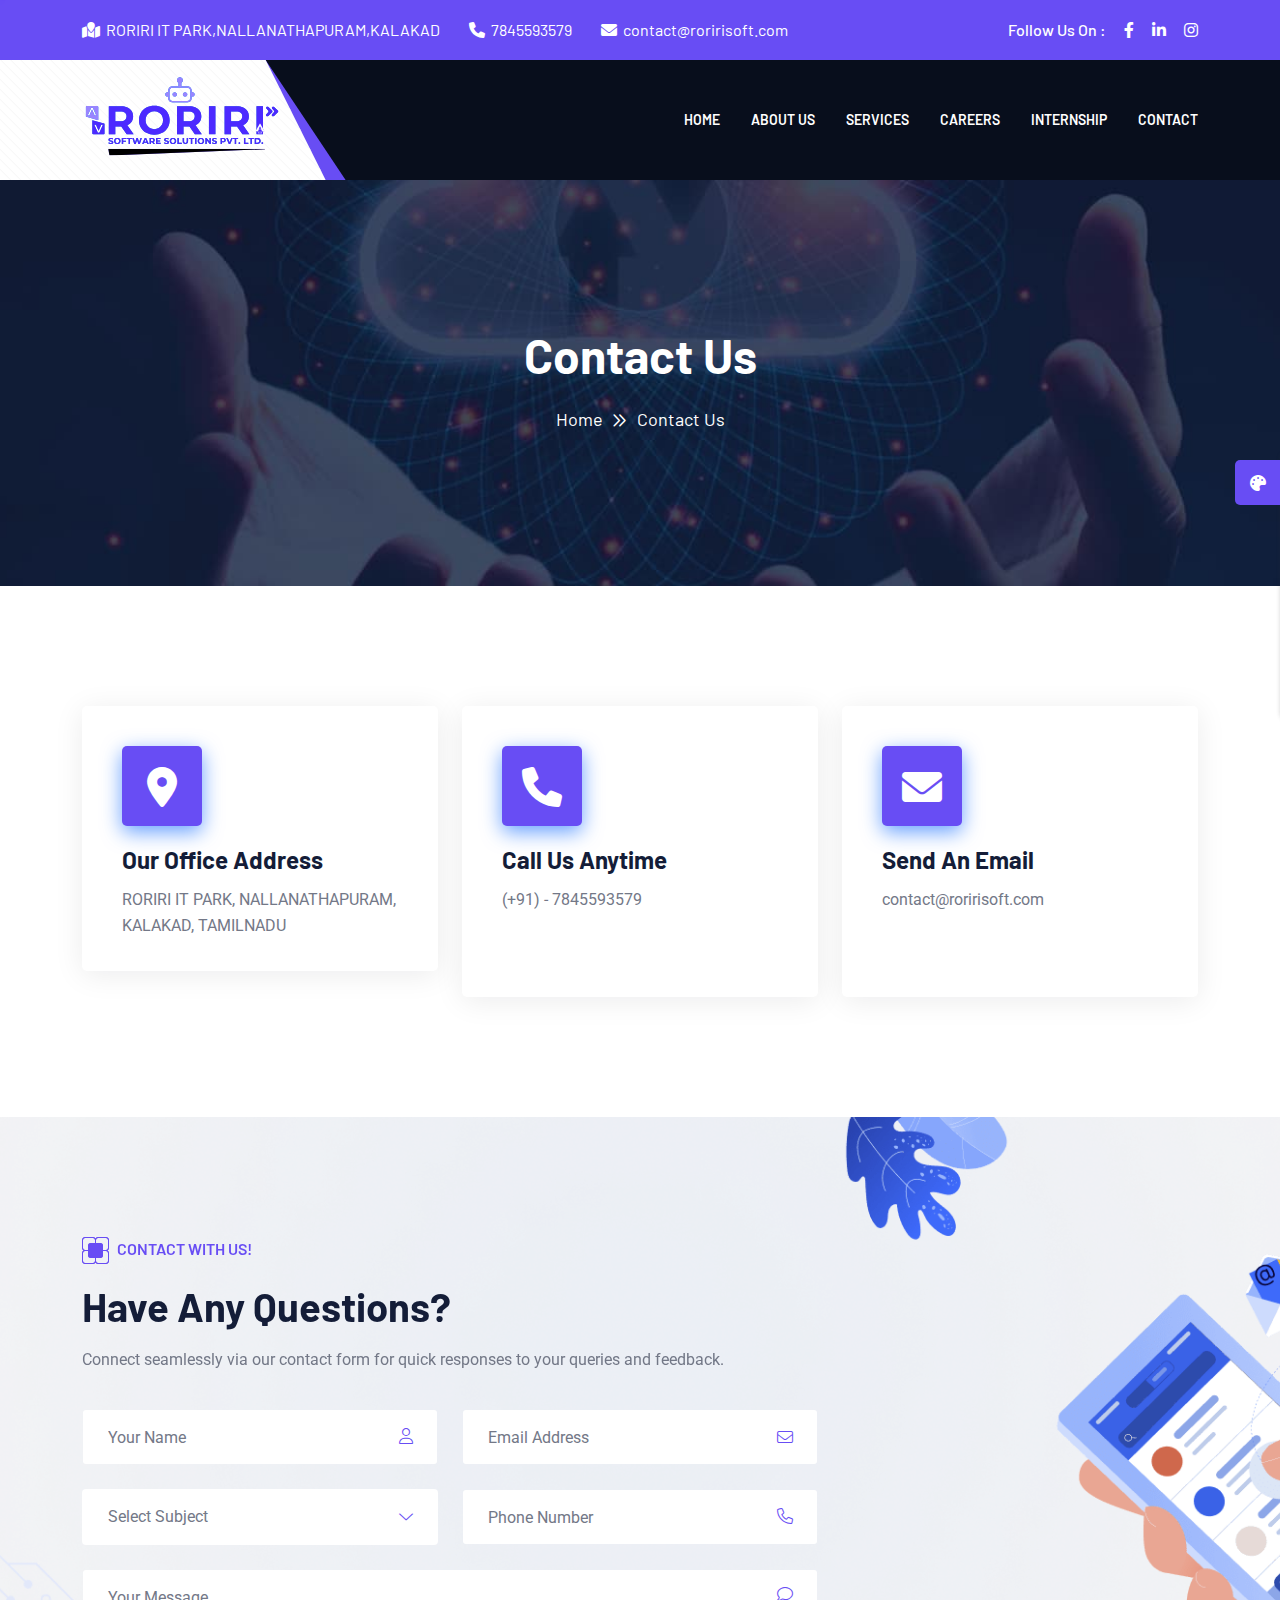
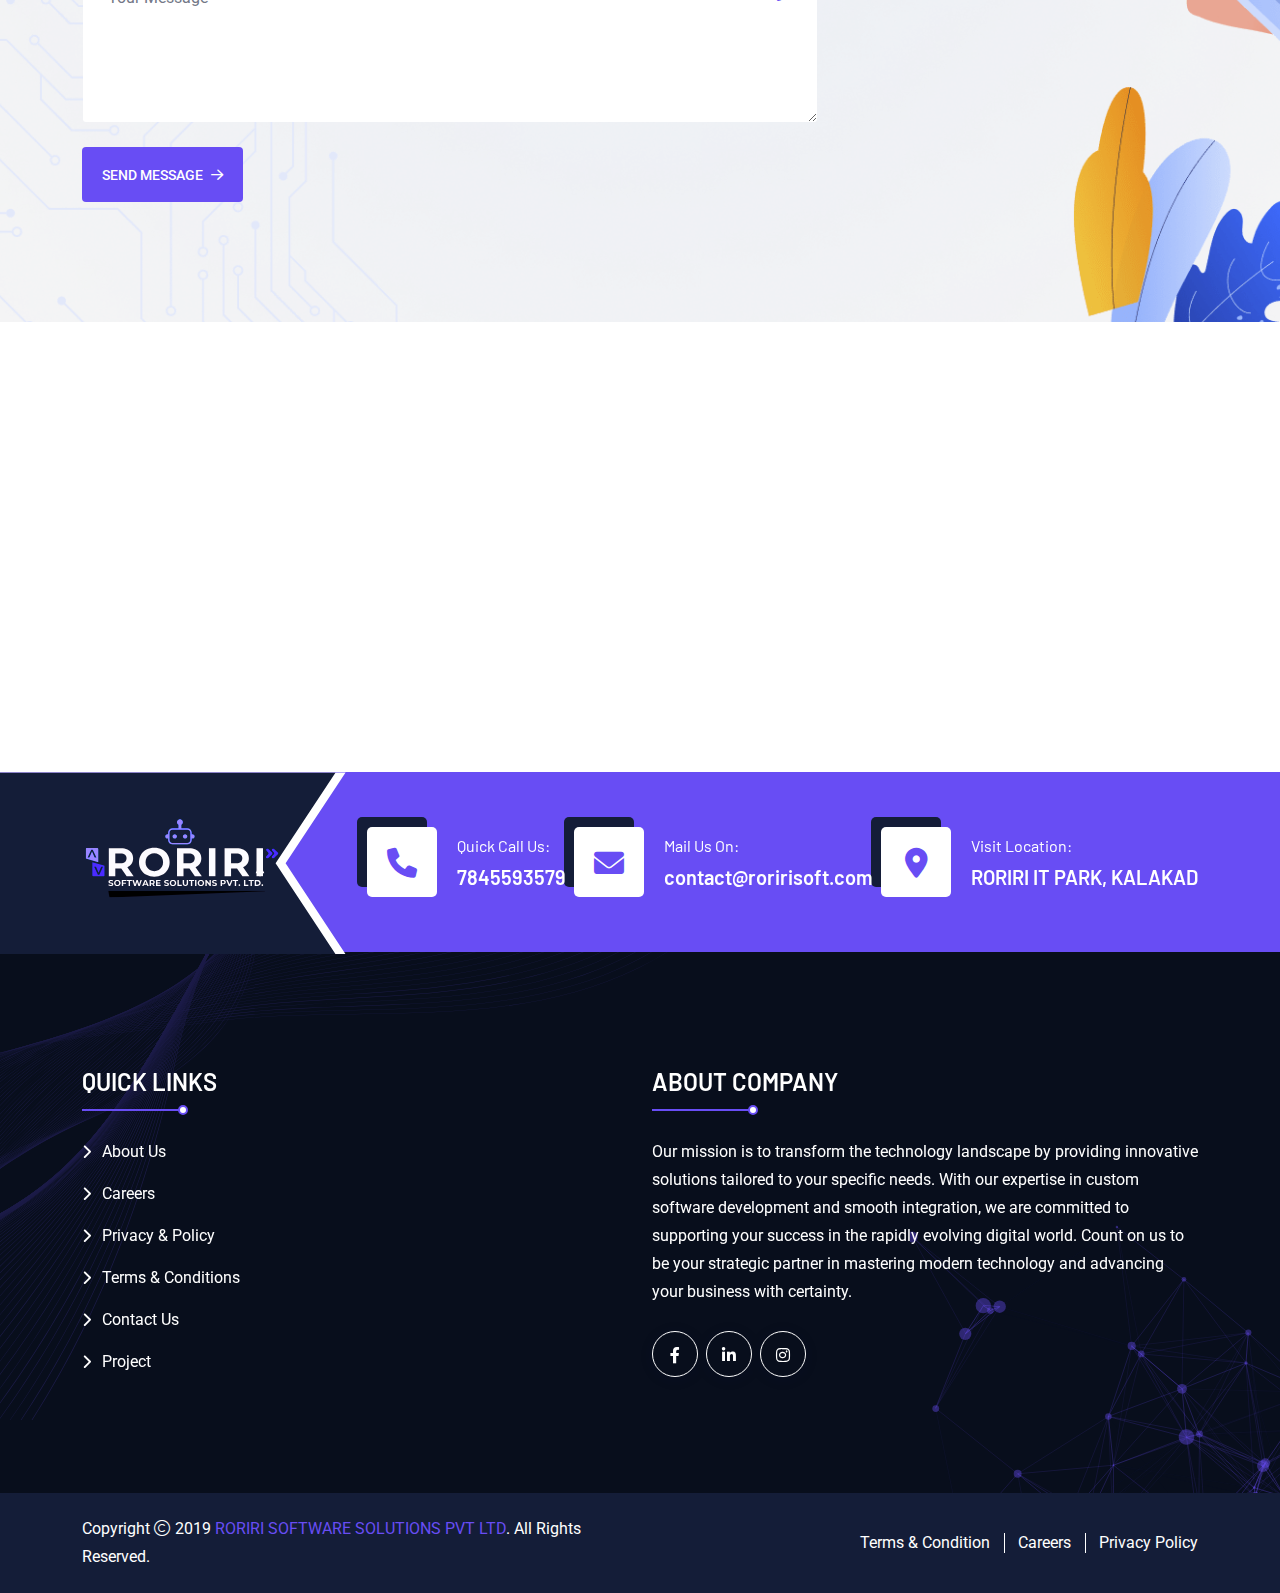
<file: contact.html>
<!doctype html>
<html class="no-js" lang="zxx">

<head>
    <meta charset="utf-8">
    <meta http-equiv="x-ua-compatible" content="ie=edge">
    <title>RORIRI SOFTWARE SOLUTIONS</title>
    <meta name="author" content="RORIRI">
    <meta name="description" content="RORIRI SOFTWARE SOLUTIONS">
    <meta name="keywords" content="RORIRI SOFTWARE SOLUTIONS">
    <meta name="robots" content="INDEX,FOLLOW">

    <!-- Mobile Specific Metas -->
    <meta name="viewport" content="width=device-width, initial-scale=1, shrink-to-fit=no">

    <!-- Favicons - Place favicon.ico in the root directory -->
   <link rel="shortcut icon" type="image/x-icon" href="assets/img/favicons/favicon.png">


    <!--==============================
	  Google Fonts
	============================== -->
    <link rel="preconnect" href="https://fonts.googleapis.com">
    <link rel="preconnect" href="https://fonts.gstatic.com" crossorigin>
    <link href="https://fonts.googleapis.com/css2?family=Barlow:ital,wght@0,300;0,400;0,500;0,600;0,700;0,800;0,900;1,700&family=Roboto:wght@300;400;500;700;900&display=swap" rel="stylesheet">

    <!--==============================
	    All CSS File
	============================== -->
    <!-- Bootstrap -->
    <link rel="stylesheet" href="assets/css/bootstrap.min.css">
    <!-- Fontawesome Icon -->
    <link rel="stylesheet" href="assets/css/fontawesome.min.css">
    <!-- Magnific Popup -->
    <link rel="stylesheet" href="assets/css/magnific-popup.min.css">
    <!-- Swiper Slider -->
    <link rel="stylesheet" href="assets/css/swiper-bundle.min.css">
    <!-- Theme Custom CSS -->
    <link rel="stylesheet" href="assets/css/style.css">

</head>

<body>

    <div class="cursor"></div>
    <div class="cursor2"></div>


    <!--[if lte IE 9]>
    	<p class="browserupgrade">You are using an <strong>outdated</strong> browser. Please <a href="https://browsehappy.com/">upgrade your browser</a> to improve your experience and security.</p>
  <![endif]-->



    <!--********************************
   		Code Start From Here 
	******************************** -->




    <div class="color-scheme-wrap active">
        <button class="switchIcon"><i class="fa-solid fa-palette"></i></button>
        <h4 class="color-scheme-wrap-title"><i class="far fa-palette me-2"></i>Style Swicher</h4>
        <div class="color-switch-btns">
            <button data-color="#3E66F3"><i class="fa-solid fa-droplet"></i></button>
            <button data-color="#684DF4"><i class="fa-solid fa-droplet"></i></button>
            <button data-color="#008080"><i class="fa-solid fa-droplet"></i></button>
            <button data-color="#323F7C"><i class="fa-solid fa-droplet"></i></button>
            <button data-color="#FC3737"><i class="fa-solid fa-droplet"></i></button>
            <button data-color="#8a2be2"><i class="fa-solid fa-droplet"></i></button>
        </div>
        <a href="https://themeforest.net/user/themeholy" class="th-btn text-center w-100"><i class="fa fa-shopping-cart me-2"></i> Purchase</a>
    </div> <!--==============================
     Preloader
  ==============================-->
    <div id="preloader" class="preloader ">
        
        <div id="loader" class="th-preloader">
            <div class="animation-preloader">
                <div class="txt-loading">
                    <span preloader-text="R" class="characters">R</span>

                    <span preloader-text="O" class="characters">O</span>

                    <span preloader-text="R" class="characters">R</span>

                    <span preloader-text="I" class="characters">I</span>

                    <span preloader-text="R" class="characters">R</span>

                    <span preloader-text="I" class="characters">I</span>

                </div>
            </div>
        </div>
    </div> <!--==============================
    Sidemenu
============================== -->
    
    <div class="popup-search-box d-none d-lg-block">
        <button class="searchClose"><i class="fal fa-times"></i></button>
        <form action="#">
            <input type="text" placeholder="What are you looking for?">
            <button type="submit"><i class="fal fa-search"></i></button>
        </form>
    </div><!--==============================
    Mobile Menu
  ============================== -->
    <div class="th-menu-wrapper">
        <div class="th-menu-area text-center">
            <button class="th-menu-toggle"><i class="fal fa-times"></i></button>
            <div class="mobile-logo">
                <a href="index.html"><img src="assets/img/logo.svg" alt="Roriri"></a>
            </div>
            <div class="th-mobile-menu">
                <ul>
                    <li><a href="index.html">Home</a></li>
                    <li><a href="about.html">About Us</a></li>      
                    <li><a href="service.html">Services</a></li>
                    <li><a href="careers.html">Careers</a></li>
                    <li><a href="project.html">Projects</a></li>
                    <li><a href="internship.html">INTERNSHIP</a></li>
                    <li><a href="contact.html">Contact</a>
                </ul>
            </div>
        </div>
    </div><!--==============================
	Header Area
==============================-->
    <header class="th-header header-layout1">
        <div class="header-top">
            <div class="container">
                <div class="row justify-content-center justify-content-lg-between align-items-center gy-2">
                    <div class="col-auto d-none d-lg-block">
                        <div class="header-links">
                            <ul>
                                <li><i class="fas fa-map-location"></i>RORIRI IT PARK,NALLANATHAPURAM,KALAKAD</li>
                                <li><i class="fas fa-phone"></i><a href="tel:7845593579">7845593579</a></li>
                                <li><i class="fas fa-envelope"></i><a href="mailto:contact@roririsoft.com">contact@roririsoft.com</a></li>
                            </ul>
                        </div>
                    </div>
                    <div class="col-auto">
                        <div class="header-social">
                            <span class="social-title">Follow Us On : </span>
                            <a href="https://www.facebook.com/RoririSoftwareSolutionsPvtLtd/" target="_blank"><i class="fab fa-facebook-f"></i></a>
                            <a href="https://www.linkedin.com/company/roriri-software-solutions-pvt-ltd/" target="_blank"><i class="fab fa-linkedin-in"></i></a>
                            <a href="https://www.instagram.com/roririsoftwaresolutionspvtltd/" target="_blank"><i class="fab fa-instagram"></i></a>
                        </div>
                    </div>
                </div>
            </div>
        </div>
        <div class="sticky-wrapper">
            <!-- Main Menu Area -->
            <div class="menu-area">
                <div class="container">
                    <div class="row align-items-center justify-content-between">
                        <div class="col-auto">
                            <div class="header-logo">
                                <a class="icon-masking" href="index.html"><span data-mask-src="assets/img/logo.svg" class="mask-icon"></span><img src="assets/img/logo.svg" alt="Roriri"></a>
                            </div>
                        </div>
                        <div class="col-auto">
                            <nav class="main-menu d-none d-lg-inline-block">
                                <ul>
                                    <li><a href="index.html">Home</a></li>
                                    <li><a href="about.html">About Us</a></li>      
                                    <li><a href="service.html">Services</a></li>
                                    <li><a href="careers.html">Careers</a></li>
                                    <li><a href="internship.html">INTERNSHIP</a></li>
                                    <li><a href="contact.html">Contact</a>
                                </ul>
                            </nav>
                            <div class="header-button">
                                <button type="button" class="th-menu-toggle d-inline-block d-lg-none"><i class="far fa-bars"></i></button>
                            </div>
                        </div>
                    </div>
                </div>
                <div class="logo-bg"></div>
            </div>
        </div>
    </header><!--==============================
    Breadcumb
============================== -->
    <div class="breadcumb-wrapper " data-bg-src="assets/img/bg/breadcumb-bg.jpg">
        <div class="container">
            <div class="breadcumb-content">
                <h1 class="breadcumb-title">Contact Us</h1>
                <ul class="breadcumb-menu">
                    <li><a href="index.html">Home</a></li>
                    <li>Contact Us</li>
                </ul>
            </div>
        </div>
    </div><!--==============================
Contact Area  
==============================-->
    <div class="space">
        <div class="container">
            <div class="row gy-4">
                <div class="col-xl-4 col-md-6">
                    <div class="contact-info">
                        <div class="contact-info_icon">
                            <i class="fas fa-location-dot"></i>
                        </div>
                        <div class="media-body">
                            <h4 class="box-title">Our Office Address</h4>
                            <span class="contact-info_text">RORIRI IT PARK, NALLANATHAPURAM, KALAKAD, TAMILNADU</span>
                        </div>
                    </div>
                </div>
                <div class="col-xl-4 col-md-6">
                    <div class="contact-info">
                        <div class="contact-info_icon">
                            <i class="fas fa-phone"></i>
                        </div>
                        <div class="media-body">
                            <h4 class="box-title">Call Us Anytime</h4>
                            <span class="contact-info_text">
                                <a href="tel:7845593579">(+91) - 7845593579</a>
                                <br>
                                <br>
                            </span>
                        </div>
                    </div>
                </div>
                <div class="col-xl-4 col-md-6">
                    <div class="contact-info">
                        <div class="contact-info_icon">
                            <i class="fas fa-envelope"></i>
                        </div>
                        <div class="media-body">
                            <h4 class="box-title">Send An Email</h4>
                            <span class="contact-info_text">
                                <a href="mailto:contact@roririsoft.com">contact@roririsoft.com</a>
                                <br>
                                <br>
                            </span>
                        </div>
                    </div>
                </div>
            </div>
        </div>
    </div><!--==============================
Contact Area  
==============================-->
    <div class="bg-smoke space" data-bg-src="assets/img/bg/contact_bg_1.png">
        <div class="container">
            <div class="row">
                <div class="col-xl-8">
                    <div class="title-area mb-35 text-xl-start text-center">
                        <span class="sub-title">
                            <div class="icon-masking me-2">
                                <span class="mask-icon" data-mask-src="assets/img/theme-img/title_shape_2.svg"></span>
                                <img src="assets/img/theme-img/title_shape_2.svg" alt="shape">
                            </div>contact with us!
                        </span>
                        <h2 class="sec-title">Have Any Questions?</h2>
                        <p class="sec-text">Connect seamlessly via our contact form for quick responses to your queries and feedback.</p>
                    </div>
                    <form action="mail.php" method="POST" class="contact-form ajax-contact">
                        <div class="row">
                            <div class="form-group col-md-6">
                                <input type="text" class="form-control" name="name" id="name" placeholder="Your Name">
                                <i class="fal fa-user"></i>
                            </div>
                            <div class="form-group col-md-6">
                                <input type="email" class="form-control" name="email" id="email" placeholder="Email Address">
                                <i class="fal fa-envelope"></i>
                            </div>
                            <div class="form-group col-md-6">
                                <select name="subject" id="subject" class="form-select">
                                    <option value="" disabled selected hidden>Select Subject</option>
                                    <option value="Web Development">Web Development</option>
                                    <option value="Brand Marketing">Brand Marketing</option>
                                    <option value="UI/UX Designing">UI/UX Designing</option>
                                    <option value="Digital Marketing">Digital Marketing</option>
                                </select>
                                <i class="fal fa-chevron-down"></i>
                            </div>
                            <div class="form-group col-md-6">
                                <input type="tel" class="form-control" name="number" id="number" placeholder="Phone Number">
                                <i class="fal fa-phone"></i>
                            </div>
                            <div class="form-group col-12">
                                <textarea name="message" id="message" cols="30" rows="3" class="form-control" placeholder="Your Message"></textarea>
                                <i class="fal fa-comment"></i>
                            </div>
                            <div class="form-btn text-xl-start text-center col-12">
                                <button class="th-btn">Send Message<i class="fa-regular fa-arrow-right ms-2"></i></button>
                            </div>
                        </div>
                        <p class="form-messages mb-0 mt-3"></p>
                    </form>
                </div>
            </div>
        </div>
    </div>
    <div class="map-sec">
        <iframe src="https://www.google.com/maps/embed?pb=!1m18!1m12!1m3!1d3945.7338842292943!2d77.57820587501298!3d8.525196791517393!2m3!1f0!2f0!3f0!3m2!1i1024!2i768!4f13.1!3m3!1m2!1s0x3b0469ea74670ac9%3A0x27fda24e30000000!2sRoshan%20Tiles!5e0!3m2!1sen!2sin!4v1709994282696!5m2!1sen!2sin" width="600" height="450" style="border:0;" allowfullscreen="" loading="lazy" referrerpolicy="no-referrer-when-downgrade"></iframe>
    </div>

    <!--==============================
	Footer Area
==============================-->
    <footer class="footer-wrapper footer-layout1">
        <div class="footer-top">
            <div class="logo-bg"></div>
            <div class="container">
                <div class="row align-items-center">
                    <div class="col-xl-3">
                        <div class="footer-logo">
                            <a class="icon-masking" href="index.html"><span data-mask-src="assets/img/logo-white.svg" class="mask-icon"></span><img src="assets/img/logo-white.svg" alt="RORIRI"></a>
                        </div>
                    </div>
                    <div class="col-xl-9">
                        <div class="footer-contact-wrap">
                            <div class="footer-contact">
                                <div class="footer-contact_icon">
                                    <i class="fas fa-phone"></i>
                                </div>
                                <div class="media-body">
                                    <span class="footer-contact_text">Quick Call Us:</span>
                                    <a href="tel:7845593579" class="footer-contact_link">7845593579</a>
                                </div>
                            </div>
                            <div class="footer-contact">
                                <div class="footer-contact_icon">
                                    <i class="fas fa-envelope"></i>
                                </div>
                                <div class="media-body">
                                    <span class="footer-contact_text">Mail Us On:</span>
                                    <a href="mailto:contact@roririsoft.com" class="footer-contact_link">contact@roririsoft.com</a>
                                </div>
                            </div>
                            <div class="footer-contact">
                                <div class="footer-contact_icon">
                                    <i class="fas fa-location-dot"></i>
                                </div>
                                <div class="media-body">
                                    <span class="footer-contact_text">Visit Location:</span>
                                    <a href="https://www.google.com/maps" class="footer-contact_link">RORIRI IT PARK, KALAKAD</a>
                                </div>
                            </div>
                        </div>
                    </div>
                </div>
            </div>
        </div>
        <div class="widget-area">
            <div class="container">
                <div class="row justify-content-between">
                    <div class="col-md-6 col-xl-auto">
                        <div class="widget widget_nav_menu footer-widget">
                            <h3 class="widget_title">Quick Links</h3>
                            <div class="menu-all-pages-container">
                                <ul class="menu">
                                    <li><a href="about.html">About Us</a></li>
                                    <li><a href="careers.html">Careers</a></li>
                                    <li><a href="privacy.html">Privacy & Policy</a></li>
                                    <li><a href="terms.html">Terms & Conditions</a></li>
                                    <li><a href="contact.html">Contact Us</a></li>
                                    <li><a href="project.html">Project</a></li>
                                </ul>
                            </div>
                        </div>
                    </div>
                <div class="col-md-6 col-xxl-6 col-xl-6">
                        <div class="widget footer-widget">
                            <h3 class="widget_title">About Company</h3>
                            <div class="th-widget-about">
                                <p class="about-text">Our mission is to transform the technology landscape by providing innovative solutions tailored to your specific needs. With our expertise in custom software development and smooth integration, we are committed to supporting your success in the rapidly evolving digital world. Count on us to be your strategic partner in mastering modern technology and advancing your business with certainty.</p>
                                <div class="th-social">
                                    <a href="https://www.facebook.com/RoririSoftwareSolutionsPvtLtd/" target="_blank"><i class="fab fa-facebook-f"></i></a>
                                    <a href="https://www.linkedin.com/company/roriri-software-solutions-pvt-ltd/" target="_blank"><i class="fab fa-linkedin-in"></i></a>
                                    <a href="https://www.instagram.com/roririsoftwaresolutionspvtltd/" target="_blank"><i class="fab fa-instagram"></i></a>
                                </div>
                            </div>
                        </div>
                    </div>
                </div>
            </div>
        </div>
        <div class="copyright-wrap bg-title">
            <div class="container">
                <div class="row justify-content-between align-items-center">
                    <div class="col-lg-6">
                        <p class="copyright-text">Copyright <i class="fal fa-copyright"></i> 2019 <a href="https://roririsoft.com">RORIRI SOFTWARE SOLUTIONS PVT LTD</a>. All Rights Reserved.</p>
                    </div>
                    <div class="col-lg-6 text-end d-none d-lg-block">
                        <div class="footer-links">
                            <ul>
                                <li><a href="terms.html">Terms & Condition</a></li>
                                <li><a href="careers.html">Careers</a></li>
                                <li><a href="privacy.html">Privacy Policy</a></li>
                            </ul>
                        </div>
                    </div>
                </div>
            </div>
        </div>
        <div class="shape-left">
            <img src="assets/img/shape/footer_shape_2.svg" alt="shape">
        </div>
        <div class="shape-right">
            <div class="particle-1" id="particle-5"></div>
        </div>
    </footer>

    <!--********************************
			Code End  Here 
	******************************** -->

    <!-- Scroll To Top -->
    <div class="scroll-top">
        <svg class="progress-circle svg-content" width="100%" height="100%" viewBox="-1 -1 102 102">
            <path d="M50,1 a49,49 0 0,1 0,98 a49,49 0 0,1 0,-98" style="transition: stroke-dashoffset 10ms linear 0s; stroke-dasharray: 307.919, 307.919; stroke-dashoffset: 307.919;"></path>
        </svg>
    </div>

    <!--==============================
    All Js File
============================== -->
    <!-- Jquery -->
    <script src="assets/js/vendor/jquery-3.7.1.min.js"></script>
    <!-- Swiper Slider -->
    <script src="assets/js/swiper-bundle.min.js"></script>
    <!-- Bootstrap -->
    <script src="assets/js/bootstrap.min.js"></script>
    <!-- Magnific Popup -->
    <script src="assets/js/jquery.magnific-popup.min.js"></script>
    <!-- Counter Up -->
    <script src="assets/js/jquery.counterup.min.js"></script>
    <!-- Circle Progress -->
    <script src="assets/js/circle-progress.js"></script>
    <!-- Range Slider -->
    <script src="assets/js/jquery-ui.min.js"></script>
    <!-- Isotope Filter -->
    <script src="assets/js/imagesloaded.pkgd.min.js"></script>
    <script src="assets/js/isotope.pkgd.min.js"></script>
    <!-- Tilt JS -->
    <script src="assets/js/tilt.jquery.min.js"></script>

    <!-- gsap -->
    <script src="assets/js/gsap.min.js"></script>
    <!-- ScrollTrigger -->
    <script src="assets/js/ScrollTrigger.min.js"></script>
    <script src="assets/js/smooth-scroll.js"></script>

    <!-- Particles JS -->
    <script src="assets/js/particles.min.js"></script>

    <script src="assets/js/particles-config.js"></script>
    <!-- Main Js File -->
    <script src="assets/js/main.js"></script>

</body>

</html>
</file>
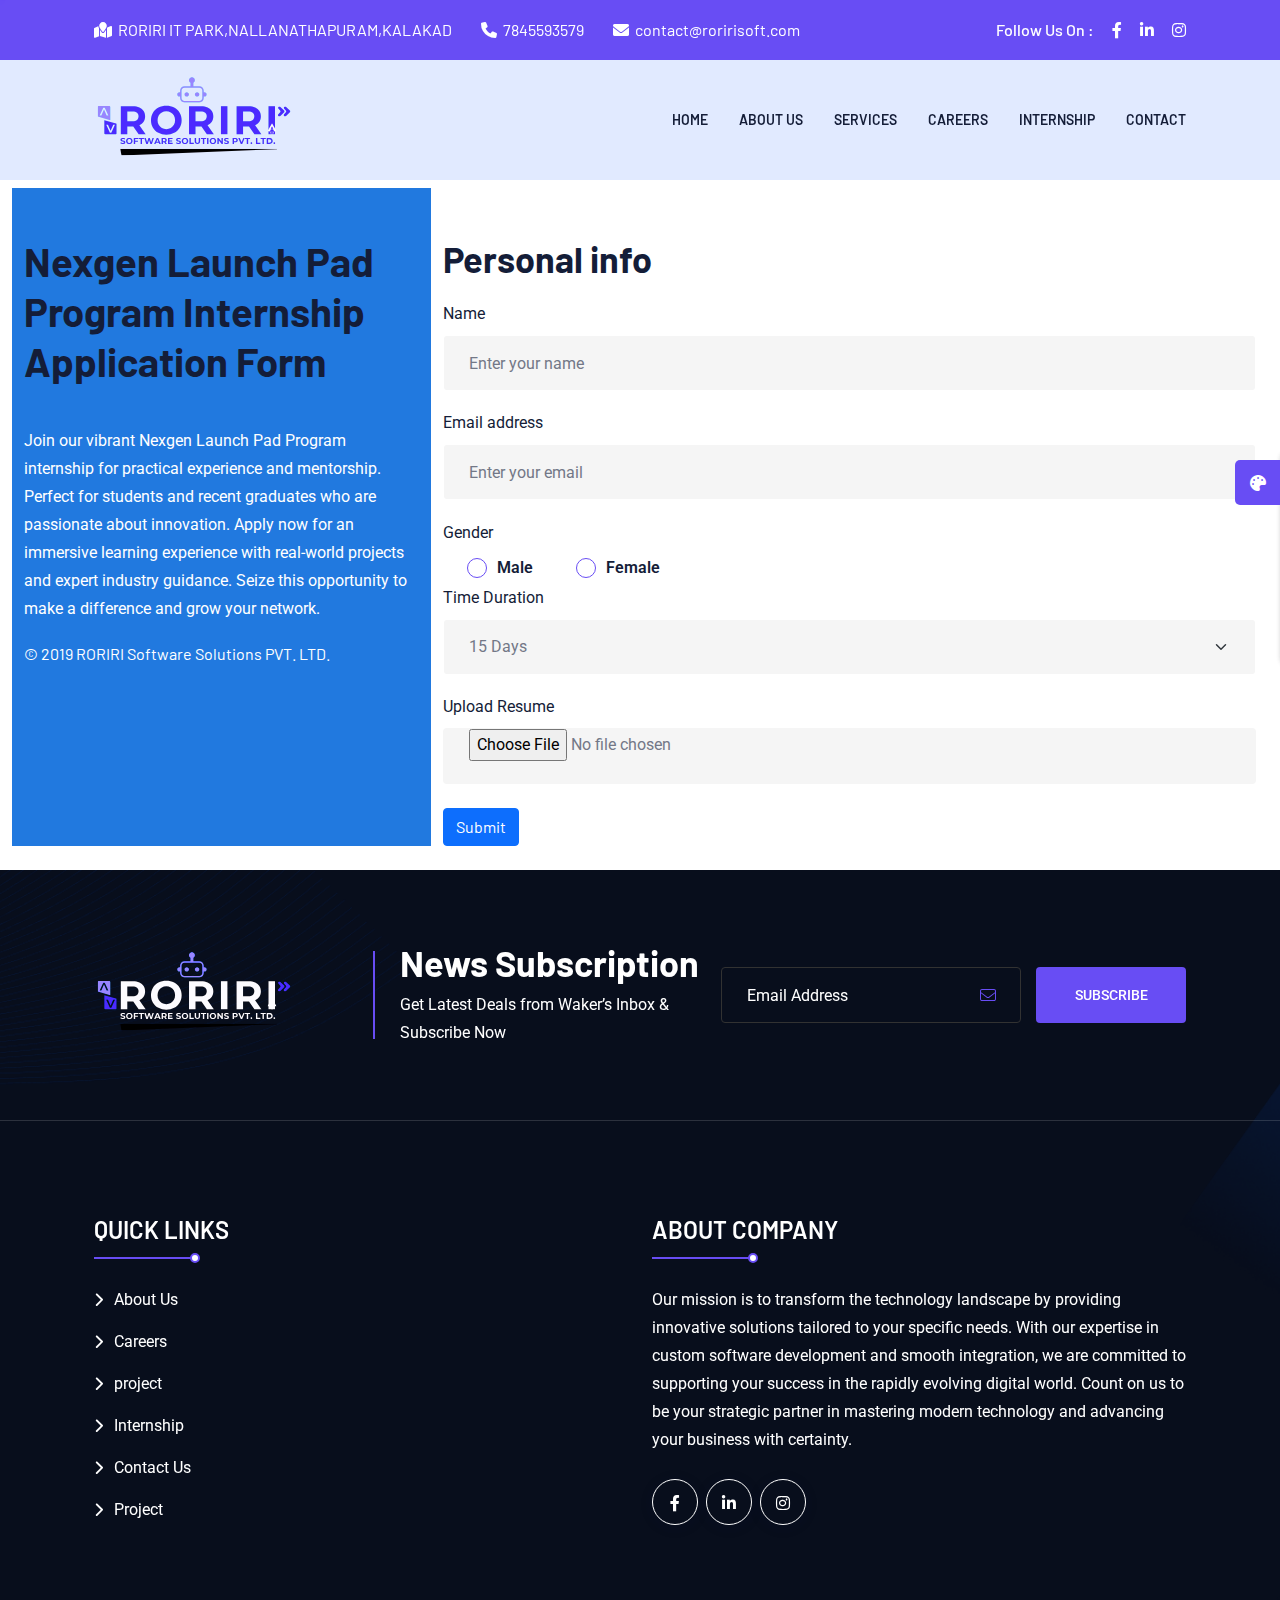
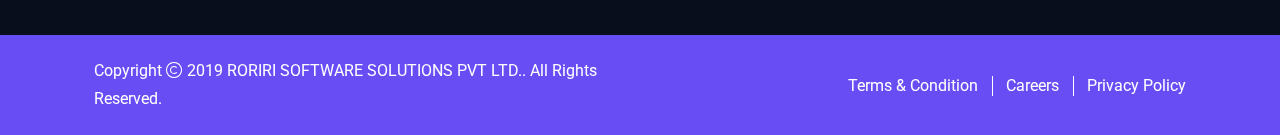
<file: internship.html>
<!doctype html>
<html class="no-js" lang="zxx">

<head>
    <meta charset="utf-8">
    <meta http-equiv="x-ua-compatible" content="ie=edge">
    <title>RORIRI SOFTWARE SOLUTIONS</title>
    <meta name="author" content="Roriri">
    <meta name="description" content="RORIRI SOFTWARE SOLUTIONS">
    <meta name="keywords" content="RORIRI SOFTWARE SOLUTIONS">
    <meta name="robots" content="INDEX,FOLLOW">

    <!-- Mobile Specific Metas -->
    <meta name="viewport" content="width=device-width, initial-scale=1, shrink-to-fit=no">

    <!-- Favicons - Place favicon.ico in the root directory -->
    <link rel="shortcut icon" type="image/x-icon" href="assets/img/favicons/favicon.png">
    

    <!--==============================
	  Google Fonts
	============================== -->
    
    <link rel="preconnect" href="https://fonts.googleapis.com">
    <link rel="preconnect" href="https://fonts.gstatic.com" crossorigin>
    <link href="https://fonts.googleapis.com/css2?family=Barlow:ital,wght@0,300;0,400;0,500;0,600;0,700;0,800;0,900;1,700&family=Roboto:wght@300;400;500;700;900&display=swap" rel="stylesheet">

    <!--==============================
	    All CSS File
	============================== -->
    <!-- Bootstrap -->
    <link href="https://stackpath.bootstrapcdn.com/bootstrap/5.1.3/css/bootstrap.min.css" rel="stylesheet">
    <link rel="stylesheet" href="assets/css/bootstrap.min.css">
    <!-- Fontawesome Icon -->
    <link rel="stylesheet" href="assets/css/fontawesome.min.css">
    <!-- Magnific Popup -->
    <link rel="stylesheet" href="assets/css/magnific-popup.min.css">
    <!-- Swiper Slider -->
    <link rel="stylesheet" href="assets/css/swiper-bundle.min.css">
    <!-- Theme Custom CSS -->
    <link rel="stylesheet" href="assets/css/style.css">

</head>

<body>

    <div class="cursor"></div>
    <div class="cursor2"></div>


    



    <!--********************************
   		Code Start From Here 
	******************************** -->




    <div class="color-scheme-wrap active">
        <button class="switchIcon"><i class="fa-solid fa-palette"></i></button> 
        <h4 class="color-scheme-wrap-title"><i class="far fa-palette me-2"></i>Style Swicher</h4>
        <div class="color-switch-btns">
            <button data-color="#3E66F3"><i class="fa-solid fa-droplet"></i></button>
            <button data-color="#684DF4"><i class="fa-solid fa-droplet"></i></button>
            <button data-color="#008080"><i class="fa-solid fa-droplet"></i></button>
            <button data-color="#323F7C"><i class="fa-solid fa-droplet"></i></button>
            <button data-color="#FC3737"><i class="fa-solid fa-droplet"></i></button>
            <button data-color="#8a2be2"><i class="fa-solid fa-droplet"></i></button>
        </div>
        
    </div> <!--==============================
     Preloader
  ==============================-->
    <div id="preloader" class="preloader ">
     
        <div id="loader" class="th-preloader">
            <div class="animation-preloader">
                <div class="txt-loading">
                    <span preloader-text="R" class="characters">R</span>

                    <span preloader-text="O" class="characters">O</span>

                    <span preloader-text="R" class="characters">R</span>

                    <span preloader-text="I" class="characters">I</span>

                    <span preloader-text="R" class="characters">R</span>

                    <span preloader-text="I" class="characters">I</span>

                </div>
            </div>
        </div>
    </div> <!--==============================
    Sidemenu
============================== -->
    
    <div class="popup-search-box d-none d-lg-block">
        <button class="searchClose"><i class="fal fa-times"></i></button>
        <form action="#">
            <input type="text" placeholder="What are you looking for?">
            <button type="submit"><i class="fal fa-search"></i></button>
        </form>
    </div><!--==============================
    Mobile Menu
  ============================== -->
    <div class="th-menu-wrapper">
        <div class="th-menu-area text-center">
            <button class="th-menu-toggle"><i class="fal fa-times"></i></button>
            <div class="mobile-logo">
                <a href="index.html"><img src="assets/img/logo.svg" alt="Roriri"></a>
            </div>
            <div class="th-mobile-menu">
                <ul>
                    <li><a href="index.html">Home</a></li>
                    <li><a href="about.html">About Us</a></li>      
                    <li><a href="service.html">Services</a></li>
                    <li><a href="careers.html">Careers</a></li>
                    <li><a href="project.html">Projects</a></li>
                    <li><a href="internship.html">INTERNSHIP</a></li>
                    <li><a href="contact.html">Contact</a>
                    </li>
                </ul>
            </div>
        </div>
    </div><!--==============================
	Header Area
==============================-->
    <header class="th-header header-layout2">
        <div class="header-top">
            <div class="container">
                <div class="row justify-content-center justify-content-lg-between align-items-center gy-2">
                    <div class="col-auto d-none d-lg-block">
                        <div class="header-links">
                            <ul>
                                <li><i class="fas fa-map-location"></i>RORIRI IT PARK,NALLANATHAPURAM,KALAKAD</li>
                                <li><i class="fas fa-phone"></i><a href="tel:7845593579">7845593579</a></li>
                                <li><i class="fas fa-envelope"></i><a href="mailto:contact@roririsoft.com">contact@roririsoft.com</a></li>
                            </ul>
                        </div>
                    </div>
                    <div class="col-auto">
                        <div class="header-social">
                            <span class="social-title">Follow Us On : </span>
                            <a href="https://www.facebook.com/RoririSoftwareSolutionsPvtLtd/" target="_blank"><i class="fab fa-facebook-f"></i></a>
                            <a href="https://www.linkedin.com/company/roriri-software-solutions-pvt-ltd/" target="_blank"><i class="fab fa-linkedin-in"></i></a>
                            <a href="https://www.instagram.com/roririsoftwaresolutionspvtltd/" target="_blank"><i class="fab fa-instagram"></i></a>
                        </div>
                    </div>
                </div>
            </div>
        </div>
        <div class="sticky-wrapper">
            <!-- Main Menu Area -->
            <div class="menu-area">
                <div class="container">
                    <div class="row align-items-center justify-content-between">
                        <div class="col-auto">
                            <div class="header-logo">
                                <a class="icon-masking" href="index.html"><span data-mask-src="assets/img/logo.svg" class="mask-icon"></span><img src="assets/img/logo.svg" alt="Roriri"></a>
                            </div>
                        </div>
                        <div class="col-auto">
                            <nav class="main-menu d-none d-lg-inline-block">
                                <ul>
                                    <li><a href="index.html">Home</a></li>
                                    <li><a href="about.html">About Us</a></li>      
                                    <li><a href="service.html">Services</a></li>
                                    <li><a href="careers.html">Careers</a></li>
                                    <li><a href="internship.html">INTERNSHIP</a></li>
                                    <li><a href="contact.html">Contact</a>
                                        
                                </ul>
                            </nav>
                            <div class="header-button">
                                <button type="button" class="th-menu-toggle d-inline-block d-lg-none"><i class="far fa-bars"></i></button>
                            </div>
                        </div>
                    </div>
                </div>
            </div>
        </div>
    </header>
   

      
    
  

        <div class="container-fluid">
            <div class="row row-height mt-2 mb-4">
                <div class="col-xl-4 col-lg-4 content-left pt-5 " style="background-color: #2179df;">                                                       
         
                    <div class="content-left-wrapper">
                
                        
                        <!-- /social -->
                        <div >
                            <h2 >Nexgen Launch Pad Program Internship Application Form</h2>
                            <br>
                            <p class="text-white">Join our vibrant Nexgen Launch Pad Program internship for practical experience and mentorship. Perfect for students and recent graduates who are passionate about innovation. Apply now for an immersive learning experience with real-world projects and expert industry guidance. Seize this opportunity to make a difference and grow your network.</p>
                       </div>
                        <div class="copy text-white">© 2019 RORIRI Software Solutions PVT. LTD.</div>
                    </div>
                    <!-- /content-left-wrapper -->
                </div>
                <!-- /content-left -->
                <div class="col-xl-8 col-lg-8 content-right pt-5" id="start">
                    <div id="wizard_container">
                        <div id="top-wizard">
                            <span id="location"></span>
                            <div id="progressbar"></div>
                        </div>
                        <!-- /top-wizard -->
                        <form>
                            <div class="mb-4">
                                <h3 class="main_question">Personal info</h3>    
                            </div>
                            <div class="mb-4">
                                <label for="name" class="form-label">Name</label>
                                <input type="text" class="form-control" id="name" placeholder="Enter your name">
                            </div>
                            <div class="mb-4">
                                <label for="email" class="form-label">Email address</label>
                                <input type="email" class="form-control" id="email" placeholder="Enter your email">
                            </div>
                            <div class="mb-4 ">
                                <label for="gender" class="form-label">Gender</label>
                                <div class="form-check form-check-inline">
                                    <input class="form-check-input" type="radio" name="gender" id="male" value="male">
                                    <label class="form-check-label" for="male">
                                        Male
                                    </label>
                                </div>
                                <div class="form-check form-check-inline">
                                    <input class="form-check-input" type="radio" name="gender" id="female" value="female">
                                    <label class="form-check-label" for="female">
                                        Female
                                    </label>
                                </div>
                               
                                <div class="mb-4 mt-2">
                                    <label for="duration" class="form-label">Time Duration</label>
                                    <select name="duration" id="duration" class="form-control required">
                                        <option value="15">15 Days</option>
                                        <option value="30">30 Days</option>
                                        <option value="45">60 Days</option>
                                        <option value="60">90 Days</option>
                                    </select>
                                </div>
                                <div class="mb-4">
                                    <label for="file" class="form-label">Upload Resume</label>
                                    <input type="file" class="form-control-file" id="file">
                                </div>
                                
                            </div>
                            <button type="submit" class="btn btn-primary">Submit</button>
                        </form>
                    </div>
                    <!-- /Wizard container -->
                </div>
                <!-- /content-right-->
            </div>
            <!-- /row-->
        </div>
        
       

   
<!--------------------------->

    <footer class="footer-wrapper footer-layout3" data-bg-src="assets/img/bg/footer_bg_2.jpg">
        <div class="footer-top">
            <div class="container">
                <div class="row align-items-center">
                    <div class="col-xl-3">
                        <div class="footer-logo">
                            <a class="icon-masking" href="index.html"><span data-mask-src="assets/img/logo-white.svg" class="mask-icon"></span><img src="assets/img/logo-white.svg" alt="roririsoft"></a>
                        </div>
                    </div>
                    <div class="col-xl-9">
                        <div class="newsletter-wrap">
                            <div class="newsletter-content">
                                <h3 class="newsletter-title">News Subscription</h3>
                                <p class="newsletter-text">Get Latest Deals from Waker’s Inbox & Subscribe Now</p>
                            </div>
                            <form class="newsletter-form">
                                <div class="form-group">
                                    <input class="form-control" type="email" placeholder="Email Address" required="">
                                    <i class="fal fa-envelope"></i>
                                </div>
                                <button type="submit" class="th-btn style3">Subscribe</button>
                            </form>
                        </div>
                    </div>
                </div>
            </div>
        </div>
        <div class="widget-area">
            <div class="container">
                <div class="row justify-content-between">
                    <div class="col-md-6 col-xl-auto">
                        <div class="widget widget_nav_menu footer-widget">
                            <h3 class="widget_title">Quick Links</h3>
                            <div class="menu-all-pages-container">  
                                <ul class="menu">
                                    <li><a href="about.html">About Us</a></li>
                                    <li><a href="careers.html">Careers</a></li>
                                    <li><a href="project.html">project</a></li>
                                    <li><a href="internship.html">Internship</a></li>
                                    <li><a href="contact.html">Contact Us</a></li>
                                    <li><a href="project.html">Project</a></li>
                                </ul>
                            </div>
                        </div>
                    </div>
                <div class="col-md-6 col-xxl-6 col-xl-6">
                        <div class="widget footer-widget">
                            <h3 class="widget_title">About Company</h3>
                            <div class="th-widget-about">
                                <p class="about-text">
                                    Our mission is to transform the technology landscape by providing innovative solutions tailored to your specific needs. With our expertise in custom software development and smooth integration, we are committed to supporting your success in the rapidly evolving digital world. Count on us to be your strategic partner in mastering modern technology and advancing your business with certainty.</p>
                                <div class="th-social">
                                    <a href="https://www.facebook.com/RoririSoftwareSolutionsPvtLtd/" target="_blank"><i class="fab fa-facebook-f"></i></a>
                                    <a href="https://www.linkedin.com/company/roriri-software-solutions-pvt-ltd/" target="_blank"><i class="fab fa-linkedin-in"></i></a>
                                    <a href="https://www.instagram.com/roririsoftwaresolutionspvtltd/" target="_blank"><i class="fab fa-instagram"></i></a>
                                </div>
                            </div>
                        </div>
                    </div>
                </div>
            </div>
        </div>
        <div class="copyright-wrap">
            <div class="container">
                <div class="row justify-content-between align-items-center">
                    <div class="col-lg-6">
                        <p class="copyright-text">Copyright <i class="fal fa-copyright"></i> 2019 <a href="https://roririsoft.com/">RORIRI SOFTWARE SOLUTIONS PVT LTD.</a>. All Rights Reserved.</p>
                    </div>
                    <div class="col-lg-6 text-lg-end text-center">
                        <div class="footer-links">
                            <ul>
                                <li><a href="terms.html">Terms & Condition</a></li>
                                <li><a href="careers.html">Careers</a></li>
                                <li><a href="privacy.html">Privacy Policy</a></li>
                            </ul>
                        </div>
                    </div>
                </div>
            </div>
        </div>
    </footer>

    <!--********************************
			Code End  Here 
	******************************** -->

    <!-- Scroll To Top -->
    <div class="scroll-top">
        <svg class="progress-circle svg-content" width="100%" height="100%" viewBox="-1 -1 102 102">
            <path d="M50,1 a49,49 0 0,1 0,98 a49,49 0 0,1 0,-98" style="transition: stroke-dashoffset 10ms linear 0s; stroke-dasharray: 307.919, 307.919; stroke-dashoffset: 307.919;"></path>
        </svg>
    </div>

    <!--==============================
    All Js File
============================== -->
    <!-- Jquery -->
    <script src="https://stackpath.bootstrapcdn.com/bootstrap/5.1.3/js/bootstrap.min.js" integrity="sha384-xxxxx" crossorigin="anonymous"></script>

    <script src="assets/js/vendor/jquery-3.7.1.min.js"></script>
    <!-- Swiper Slider -->
    <script src="assets/js/swiper-bundle.min.js"></script>
    <!-- Bootstrap -->
    <script src="assets/js/bootstrap.min.js"></script>
    <!-- Magnific Popup -->
    <script src="assets/js/jquery.magnific-popup.min.js"></script>
    <!-- Counter Up -->
    <script src="assets/js/jquery.counterup.min.js"></script>
    <!-- Circle Progress -->
    <script src="assets/js/circle-progress.js"></script>
    <!-- Range Slider -->
    <script src="assets/js/jquery-ui.min.js"></script>
    <!-- Isotope Filter -->
    <script src="assets/js/imagesloaded.pkgd.min.js"></script>
    <script src="assets/js/isotope.pkgd.min.js"></script>
    <!-- Tilt JS -->
    <script src="assets/js/tilt.jquery.min.js"></script>

    <!-- gsap -->
    <script src="assets/js/gsap.min.js"></script>
    <!-- ScrollTrigger -->
    <script src="assets/js/ScrollTrigger.min.js"></script>
    <script src="assets/js/smooth-scroll.js"></script>

    <!-- Particles JS -->
    <script src="assets/js/particles.min.js"></script>

    <script src="assets/js/particles-config.js"></script>
    <!-- Main Js File -->
    <script src="assets/js/main.js"></script>

</body>

</html>
</file>
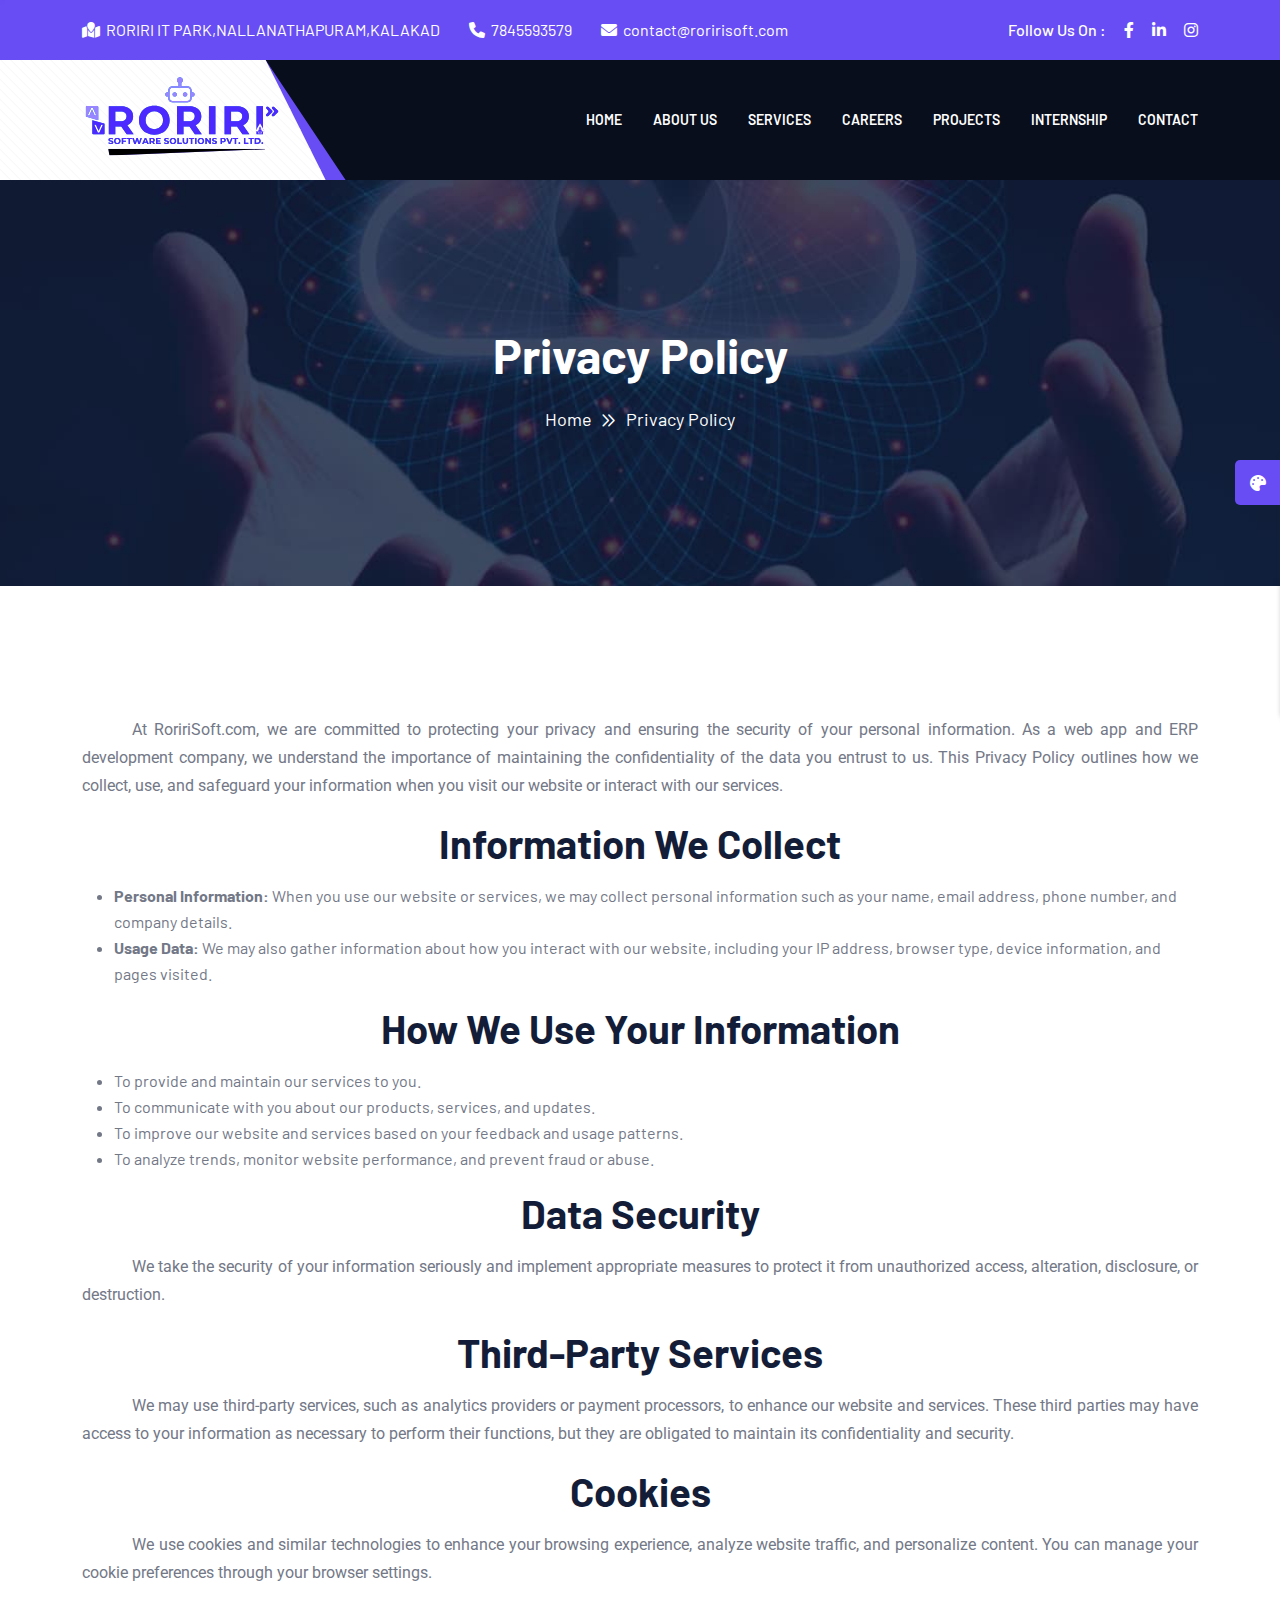
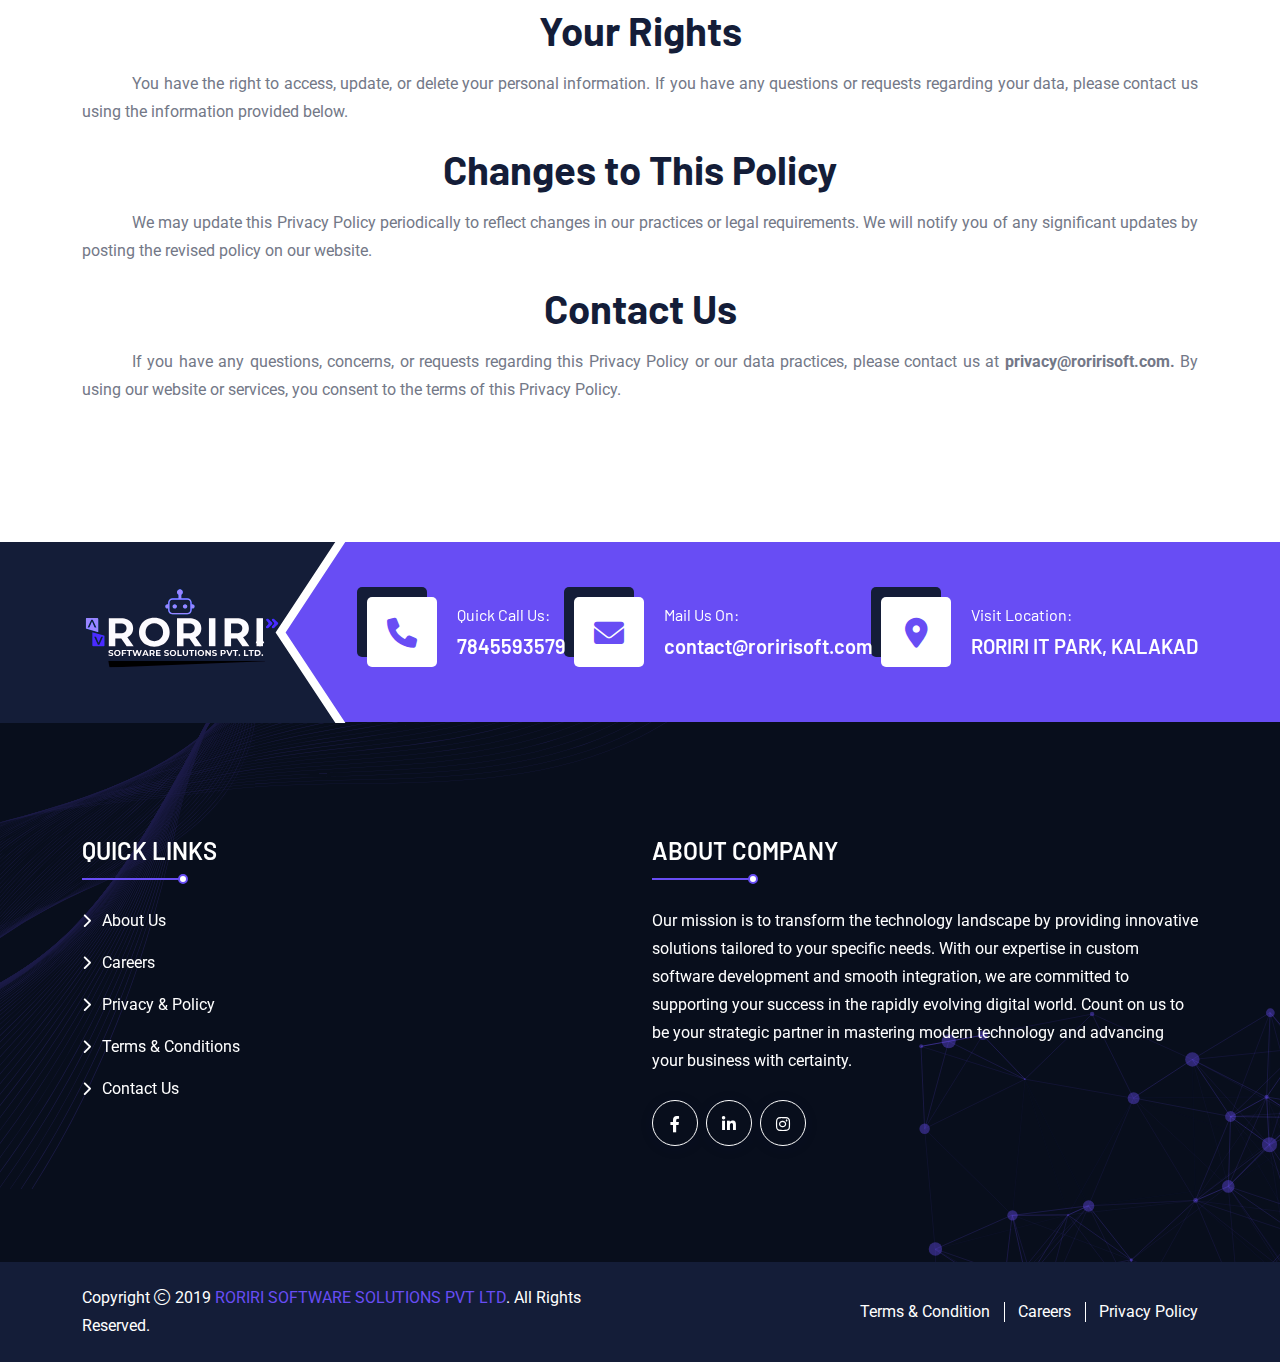
<file: privacy.html>
<!doctype html>
<html class="no-js" lang="zxx">

<head>
    <meta charset="utf-8">
    <meta http-equiv="x-ua-compatible" content="ie=edge">
    <title>RORIRI SOFTWARE SOLUTIONS</title>
    <meta name="author" content="Roriri">
    <meta name="description" content="RORIRI SOFTWARE SOLUTIONS">
    <meta name="keywords" content="RORIRI SOFTWARE SOLUTIONS">
    <meta name="robots" content="INDEX,FOLLOW">

    <!-- Mobile Specific Metas -->
    <meta name="viewport" content="width=device-width, initial-scale=1, shrink-to-fit=no">

    <!-- Favicons - Place favicon.ico in the root directory -->
    <link rel="shortcut icon" type="image/x-icon" href="assets/img/favicons/favicon.png">


    <!--==============================
	  Google Fonts
	============================== -->
    <link rel="preconnect" href="https://fonts.googleapis.com">
    <link rel="preconnect" href="https://fonts.gstatic.com" crossorigin>
    <link href="https://fonts.googleapis.com/css2?family=Barlow:ital,wght@0,300;0,400;0,500;0,600;0,700;0,800;0,900;1,700&family=Roboto:wght@300;400;500;700;900&display=swap" rel="stylesheet">

    <!--==============================
	    All CSS File
	============================== -->
    <!-- Bootstrap -->
    <link rel="stylesheet" href="assets/css/bootstrap.min.css">
    <!-- Fontawesome Icon -->
    <link rel="stylesheet" href="assets/css/fontawesome.min.css">
    <!-- Magnific Popup -->
    <link rel="stylesheet" href="assets/css/magnific-popup.min.css">
    <!-- Swiper Slider -->
    <link rel="stylesheet" href="assets/css/swiper-bundle.min.css">
    <!-- Theme Custom CSS -->
    <link rel="stylesheet" href="assets/css/style.css">

</head>

<body>

    <div class="cursor"></div>
    <div class="cursor2"></div>


    <!--[if lte IE 9]>
    	<p class="browserupgrade">You are using an <strong>outdated</strong> browser. Please <a href="https://browsehappy.com/">upgrade your browser</a> to improve your experience and security.</p>
  <![endif]-->



    <!--********************************
   		Code Start From Here 
	******************************** -->




    <div class="color-scheme-wrap active">
        <button class="switchIcon"><i class="fa-solid fa-palette"></i></button>
        <h4 class="color-scheme-wrap-title"><i class="far fa-palette me-2"></i>Style Swicher</h4>
        <div class="color-switch-btns">
            <button data-color="#3E66F3"><i class="fa-solid fa-droplet"></i></button>
            <button data-color="#684DF4"><i class="fa-solid fa-droplet"></i></button>
            <button data-color="#008080"><i class="fa-solid fa-droplet"></i></button>
            <button data-color="#323F7C"><i class="fa-solid fa-droplet"></i></button>
            <button data-color="#FC3737"><i class="fa-solid fa-droplet"></i></button>
            <button data-color="#8a2be2"><i class="fa-solid fa-droplet"></i></button>
        </div>
        <a href="https://themeforest.net/user/themeholy" class="th-btn text-center w-100"><i class="fa fa-shopping-cart me-2"></i> Purchase</a>
    </div> <!--==============================
     Preloader
  ==============================-->
    <div id="preloader" class="preloader ">
        
        <div id="loader" class="th-preloader">
            <div class="animation-preloader">
                <div class="txt-loading">
                    <span preloader-text="R" class="characters">R</span>

                    <span preloader-text="O" class="characters">O</span>

                    <span preloader-text="R" class="characters">R</span>

                    <span preloader-text="I" class="characters">I</span>

                    <span preloader-text="R" class="characters">R</span>

                    <span preloader-text="I" class="characters">I</span>
                </div>
            </div>
        </div>
    </div> <!--==============================
    Sidemenu
============================== -->
    
    <div class="popup-search-box d-none d-lg-block">
        <button class="searchClose"><i class="fal fa-times"></i></button>
        <form action="#">
            <input type="text" placeholder="What are you looking for?">
            <button type="submit"><i class="fal fa-search"></i></button>
        </form>
    </div><!--==============================
    Mobile Menu
  ============================== -->
    <div class="th-menu-wrapper">
        <div class="th-menu-area text-center">
            <button class="th-menu-toggle"><i class="fal fa-times"></i></button>
            <div class="mobile-logo">
                <a href="index.html"><img src="assets/img/logo.svg" alt="Roriri"></a>
            </div>
            <div class="th-mobile-menu">
                <ul>
                    <li><a href="index.html">Home</a></li>
                    <li><a href="about.html">About Us</a></li>      
                    <li><a href="service.html">Services</a></li>
                    <li><a href="careers.html">Careers</a></li>
                    <li><a href="project.html">Projects</a></li>
                    <li><a href="internship.html">INTERNSHIP</a></li>
                    <li><a href="contact.html">Contact</a>
                    </li>
                 </ul>
            </div>
        </div>
    </div><!--==============================
	Header Area
==============================-->
    <header class="th-header header-layout1">
        <div class="header-top">
            <div class="container">
                <div class="row justify-content-center justify-content-lg-between align-items-center gy-2">
                    <div class="col-auto d-none d-lg-block">
                        <div class="header-links">
                            <ul>
                                <li><i class="fas fa-map-location"></i>RORIRI IT PARK,NALLANATHAPURAM,KALAKAD</li>
                                <li><i class="fas fa-phone"></i><a href="tel:7845593579">7845593579</a></li>
                                <li><i class="fas fa-envelope"></i><a href="mailto:contact@roririsoft.com">contact@roririsoft.com</a></li>
                            </ul>
                        </div>
                    </div>
                    <div class="col-auto">
                        <div class="header-social">
                            <span class="social-title">Follow Us On : </span>
                            <a href="https://www.facebook.com/RoririSoftwareSolutionsPvtLtd/" target="_blank"><i class="fab fa-facebook-f"></i></a>
                            <a href="https://www.linkedin.com/company/roriri-software-solutions-pvt-ltd/" target="_blank"><i class="fab fa-linkedin-in"></i></a>
                            <a href="https://www.instagram.com/roririsoftwaresolutionspvtltd/" target="_blank"><i class="fab fa-instagram"></i></a>
                        </div>
                    </div>
                </div>
            </div>
        </div>
        <div class="sticky-wrapper">
            <!-- Main Menu Area -->
            <div class="menu-area">
                <div class="container">
                    <div class="row align-items-center justify-content-between">
                        <div class="col-auto">
                            <div class="header-logo">
                                <a class="icon-masking" href="index.html"><span data-mask-src="assets/img/logo.svg" class="mask-icon"></span><img src="assets/img/logo.svg" alt="Roriri"></a>
                            </div>
                        </div>
                        <div class="col-auto">
                            <nav class="main-menu d-none d-lg-inline-block">
                                <ul>
                                    <li><a href="index.html">Home</a></li>
                                    <li><a href="about.html">About Us</a></li>      
                                    <li><a href="service.html">Services</a></li>
                                    <li><a href="careers.html">Careers</a></li>
                                    <li><a href="project.html">PROJECTS </a></li>
                                    <li><a href="internship.html">INTERNSHIP</a></li>
                                    <li><a href="contact.html">Contact</a>
                                    </li>
                                </ul>
                            </nav>
                            <div class="header-button">
                                <button type="button" class="th-menu-toggle d-inline-block d-lg-none"><i class="far fa-bars"></i></button>
                            </div>
                        </div>
                    </div>
                </div>
                <div class="logo-bg"></div>
            </div>
        </div>
    </header><!--==============================
    Breadcumb
============================== -->
    <div class="breadcumb-wrapper " data-bg-src="assets/img/bg/breadcumb-bg.jpg">
        <div class="container">
            <div class="breadcumb-content">
                <h1 class="breadcumb-title">Privacy Policy</h1>
                <ul class="breadcumb-menu">
                    <li><a href="index.html">Home</a></li>
                    <li>Privacy Policy</li>
                </ul>
            </div>
        </div>
    </div><!--==============================

<!-- who section -->
    <section class="space">
    <div class="container who_container">
        <div class="who_deail-box col-12" style="text-align: left;">
            
            <p style="text-align: justify; text-indent: 50px; margin-top: 10px;">
                At RoririSoft.com, we are committed to protecting your privacy and ensuring the security of your personal information. As a web app and ERP development company, we understand the importance of maintaining the confidentiality of the data you entrust to us. This Privacy Policy outlines how we collect, use, and safeguard your information when you visit our website or interact with our services.
            </p>

            <h2 style="text-align: center;">Information We Collect</h2>
            <ul>
                <li><b>Personal Information:</b> When you use our website or services, we may collect personal information such as your name, email address, phone number, and company details.</li>
                <li><b>Usage Data:</b> We may also gather information about how you interact with our website, including your IP address, browser type, device information, and pages visited.</li>
            </ul>

            <h2 style="text-align: center;">How We Use Your Information</h2>
            <ul>
                <li>To provide and maintain our services to you.</li>
                <li>To communicate with you about our products, services, and updates.</li>
                <li>To improve our website and services based on your feedback and usage patterns.</li>
                <li>To analyze trends, monitor website performance, and prevent fraud or abuse.</li>
            </ul>

            <h2 style="text-align: center;">Data Security</h2>
            <p style="text-align: justify; text-indent: 50px; margin-top: 10px;">We take the security of your information seriously and implement appropriate measures to protect it from unauthorized access, alteration, disclosure, or destruction.</p>

            <h2 style="text-align: center;">Third-Party Services</h2>
            <p style="text-align: justify; text-indent: 50px; margin-top: 10px;">We may use third-party services, such as analytics providers or payment processors, to enhance our website and services. These third parties may have access to your information as necessary to perform their functions, but they are obligated to maintain its confidentiality and security.</p>

            <h2 style="text-align: center;">Cookies</h2>
            <p style="text-align: justify; text-indent: 50px; margin-top: 10px;">We use cookies and similar technologies to enhance your browsing experience, analyze website traffic, and personalize content. You can manage your cookie preferences through your browser settings.</p>

            <h2 style="text-align: center;">Your Rights</h2>
            <p style="text-align: justify; text-indent: 50px; margin-top: 10px;">You have the right to access, update, or delete your personal information. If you have any questions or requests regarding your data, please contact us using the information provided below.</p>

            <h2 style="text-align: center;">Changes to This Policy</h2>
            <p style="text-align: justify; text-indent: 50px; margin-top: 10px;">We may update this Privacy Policy periodically to reflect changes in our practices or legal requirements. We will notify you of any significant updates by posting the revised policy on our website.</p>

            <h2 style="text-align: center;">Contact Us</h2>
            <p style="text-align: justify; text-indent: 50px; margin-top: 10px;">If you have any questions, concerns, or requests regarding this Privacy Policy or our data practices, please contact us at <b>privacy@roririsoft.com.</b> By using our website or services, you consent to the terms of this Privacy Policy.</p>
        </div>
    </div>
</section>
<!-- end who section -->    

    <footer class="footer-wrapper footer-layout1">
        <div class="footer-top">
            <div class="logo-bg"></div>
            <div class="container">
                <div class="row align-items-center">
                    <div class="col-xl-3">
                        <div class="footer-logo">
                            <a class="icon-masking" href="index.html"><span data-mask-src="assets/img/logo-white.svg" class="mask-icon"></span><img src="assets/img/logo-white.svg" alt="Roriri"></a>
                        </div>
                    </div>
                    <div class="col-xl-9">
                        <div class="footer-contact-wrap">
                            <div class="footer-contact">
                                <div class="footer-contact_icon">
                                    <i class="fas fa-phone"></i>
                                </div>
                                <div class="media-body">
                                    <span class="footer-contact_text">Quick Call Us:</span>
                                    <a href="tel:7845593579" class="footer-contact_link">7845593579</a>
                                </div>
                            </div>
                            <div class="footer-contact">
                                <div class="footer-contact_icon">
                                    <i class="fas fa-envelope"></i>
                                </div>
                                <div class="media-body">
                                    <span class="footer-contact_text">Mail Us On:</span>
                                    <a href="mailto:contact@roririsoft.com" class="footer-contact_link">contact@roririsoft.com</a>
                                </div>
                            </div>
                            <div class="footer-contact">
                                <div class="footer-contact_icon">
                                    <i class="fas fa-location-dot"></i>
                                </div>
                                <div class="media-body">
                                    <span class="footer-contact_text">Visit Location:</span>
                                    <a href="https://www.google.com/maps" class="footer-contact_link">RORIRI IT PARK, KALAKAD</a>
                                </div>
                            </div>
                        </div>
                    </div>
                </div>
            </div>
        </div>
        <div class="widget-area">
            <div class="container">
                <div class="row justify-content-between">
                    <div class="col-md-6 col-xl-auto">
                        <div class="widget widget_nav_menu footer-widget">
                            <h3 class="widget_title">Quick Links</h3>
                            <div class="menu-all-pages-container">
                                <ul class="menu">
                                    <li><a href="about.html">About Us</a></li>
                                    <li><a href="careers.html">Careers</a></li>
                                    <li><a href="privacy.html">Privacy & Policy</a></li>
                                    <li><a href="terms.html">Terms & Conditions</a></li>
                                    <li><a href="contact.html">Contact Us</a></li>
                                </ul>
                            </div>
                        </div>
                    </div>
                <div class="col-md-6 col-xxl-6 col-xl-6">
                        <div class="widget footer-widget">
                            <h3 class="widget_title">About Company</h3>
                            <div class="th-widget-about">
                                <p class="about-text">Our mission is to transform the technology landscape by providing innovative solutions tailored to your specific needs. With our expertise in custom software development and smooth integration, we are committed to supporting your success in the rapidly evolving digital world. Count on us to be your strategic partner in mastering modern technology and advancing your business with certainty.</p>
                                <div class="th-social">
                                    <a href="https://www.facebook.com/RoririSoftwareSolutionsPvtLtd/" target="_blank"><i class="fab fa-facebook-f"></i></a>
                                    <a href="https://www.linkedin.com/company/roriri-software-solutions-pvt-ltd/" target="_blank"><i class="fab fa-linkedin-in"></i></a>
                                    <a href="https://www.instagram.com/roririsoftwaresolutionspvtltd/" target="_blank"><i class="fab fa-instagram"></i></a>
                                </div>
                            </div>
                        </div>
                    </div>
                </div>
            </div>
        </div>
        <div class="copyright-wrap bg-title">
            <div class="container">
                <div class="row justify-content-between align-items-center">
                    <div class="col-lg-6">
                        <p class="copyright-text">Copyright <i class="fal fa-copyright"></i> 2019 <a href="https://roririsoft.com">RORIRI SOFTWARE SOLUTIONS PVT LTD</a>. All Rights Reserved.</p>
                    </div>
                    <div class="col-lg-6 text-end d-none d-lg-block">
                        <div class="footer-links">
                            <ul>
                                <li><a href="terms.html">Terms & Condition</a></li>
                                <li><a href="careers.html">Careers</a></li>
                                <li><a href="privacy.html">Privacy Policy</a></li>
                            </ul>
                        </div>
                    </div>
                </div>
            </div>
        </div>
        <div class="shape-left">
            <img src="assets/img/shape/footer_shape_2.svg" alt="shape">
        </div>
        <div class="shape-right">
            <div class="particle-1" id="particle-5"></div>
        </div>
    </footer>

    <!--********************************
			Code End  Here 
	******************************** -->

    <!-- Scroll To Top -->
    <div class="scroll-top">
        <svg class="progress-circle svg-content" width="100%" height="100%" viewBox="-1 -1 102 102">
            <path d="M50,1 a49,49 0 0,1 0,98 a49,49 0 0,1 0,-98" style="transition: stroke-dashoffset 10ms linear 0s; stroke-dasharray: 307.919, 307.919; stroke-dashoffset: 307.919;"></path>
        </svg>
    </div>

    <!--==============================
    All Js File
============================== -->
    <!-- Jquery -->
    <script src="assets/js/vendor/jquery-3.7.1.min.js"></script>
    <!-- Swiper Slider -->
    <script src="assets/js/swiper-bundle.min.js"></script>
    <!-- Bootstrap -->
    <script src="assets/js/bootstrap.min.js"></script>
    <!-- Magnific Popup -->
    <script src="assets/js/jquery.magnific-popup.min.js"></script>
    <!-- Counter Up -->
    <script src="assets/js/jquery.counterup.min.js"></script>
    <!-- Circle Progress -->
    <script src="assets/js/circle-progress.js"></script>
    <!-- Range Slider -->
    <script src="assets/js/jquery-ui.min.js"></script>
    <!-- Isotope Filter -->
    <script src="assets/js/imagesloaded.pkgd.min.js"></script>
    <script src="assets/js/isotope.pkgd.min.js"></script>
    <!-- Tilt JS -->
    <script src="assets/js/tilt.jquery.min.js"></script>

    <!-- gsap -->
    <script src="assets/js/gsap.min.js"></script>
    <!-- ScrollTrigger -->
    <script src="assets/js/ScrollTrigger.min.js"></script>
    <script src="assets/js/smooth-scroll.js"></script>

    <!-- Particles JS -->
    <script src="assets/js/particles.min.js"></script>

    <script src="assets/js/particles-config.js"></script>
    <!-- Main Js File -->
    <script src="assets/js/main.js"></script>

</body>

</html>
</file>
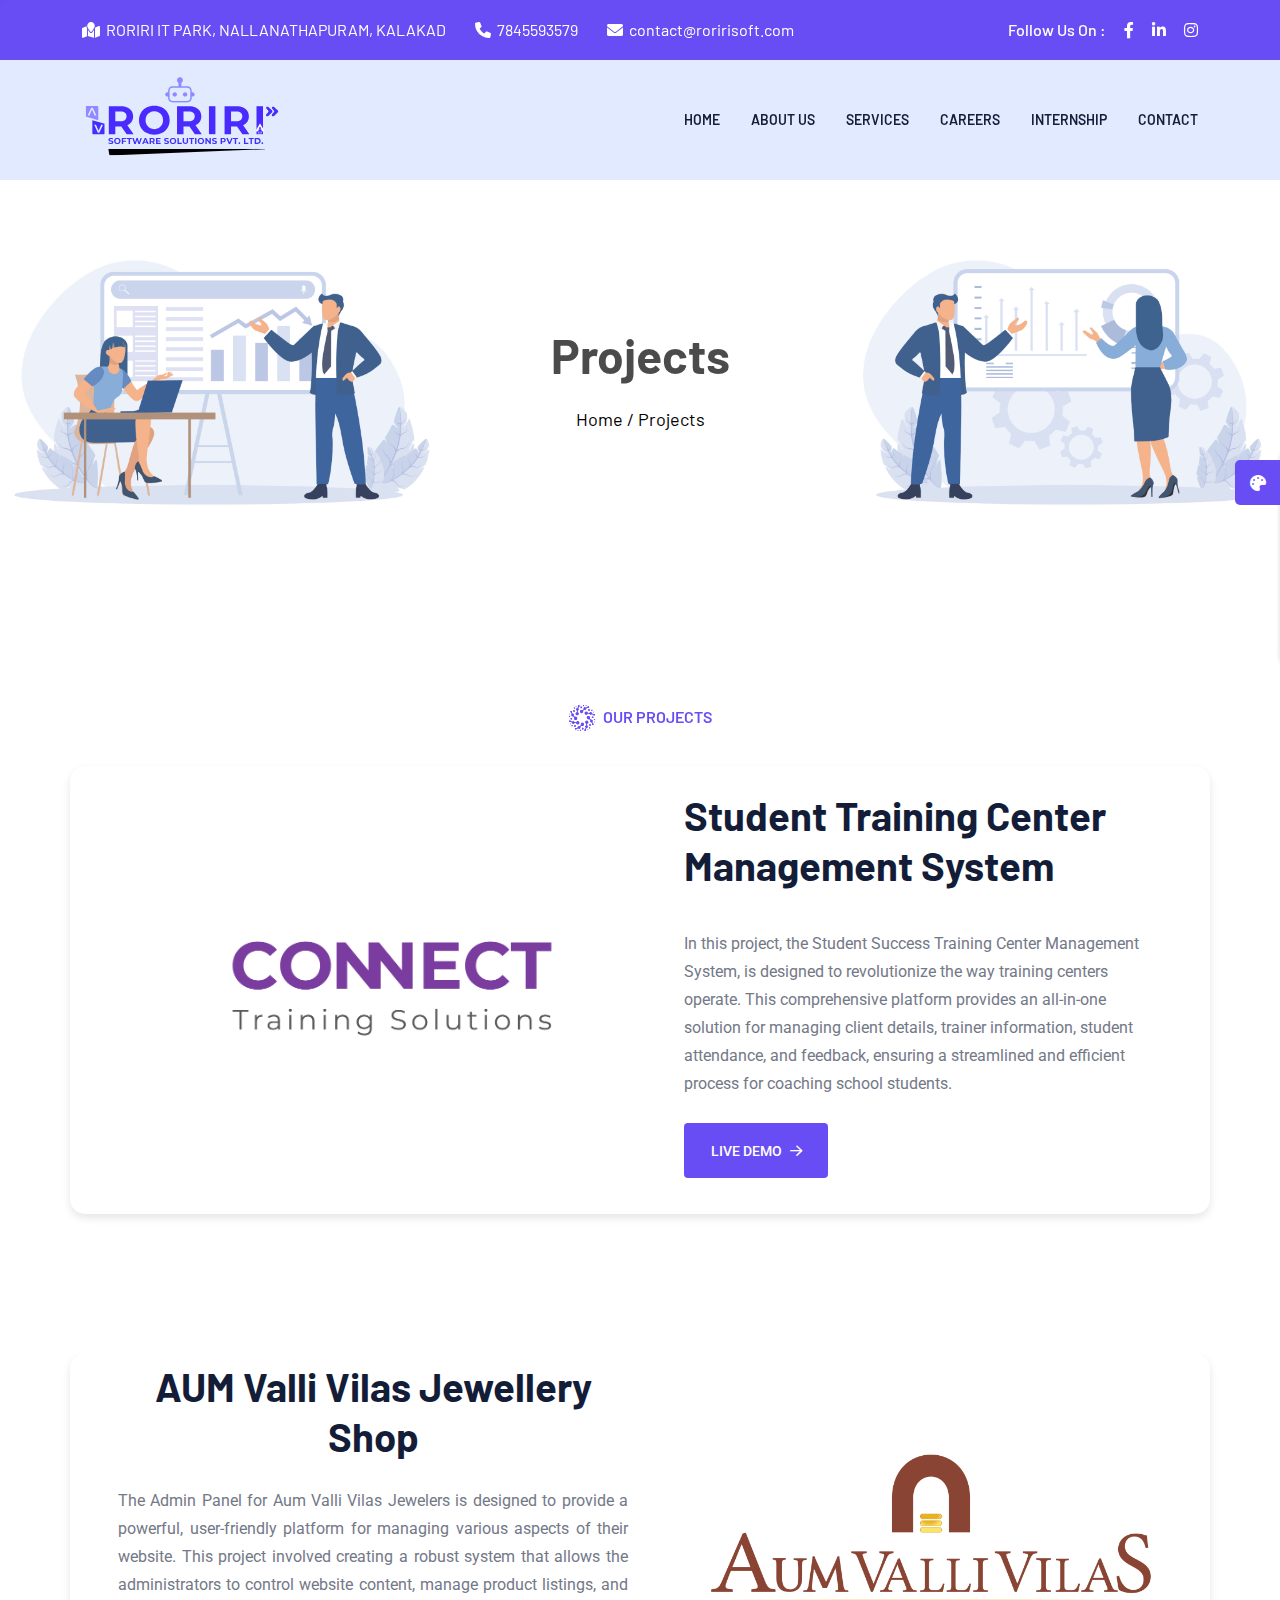
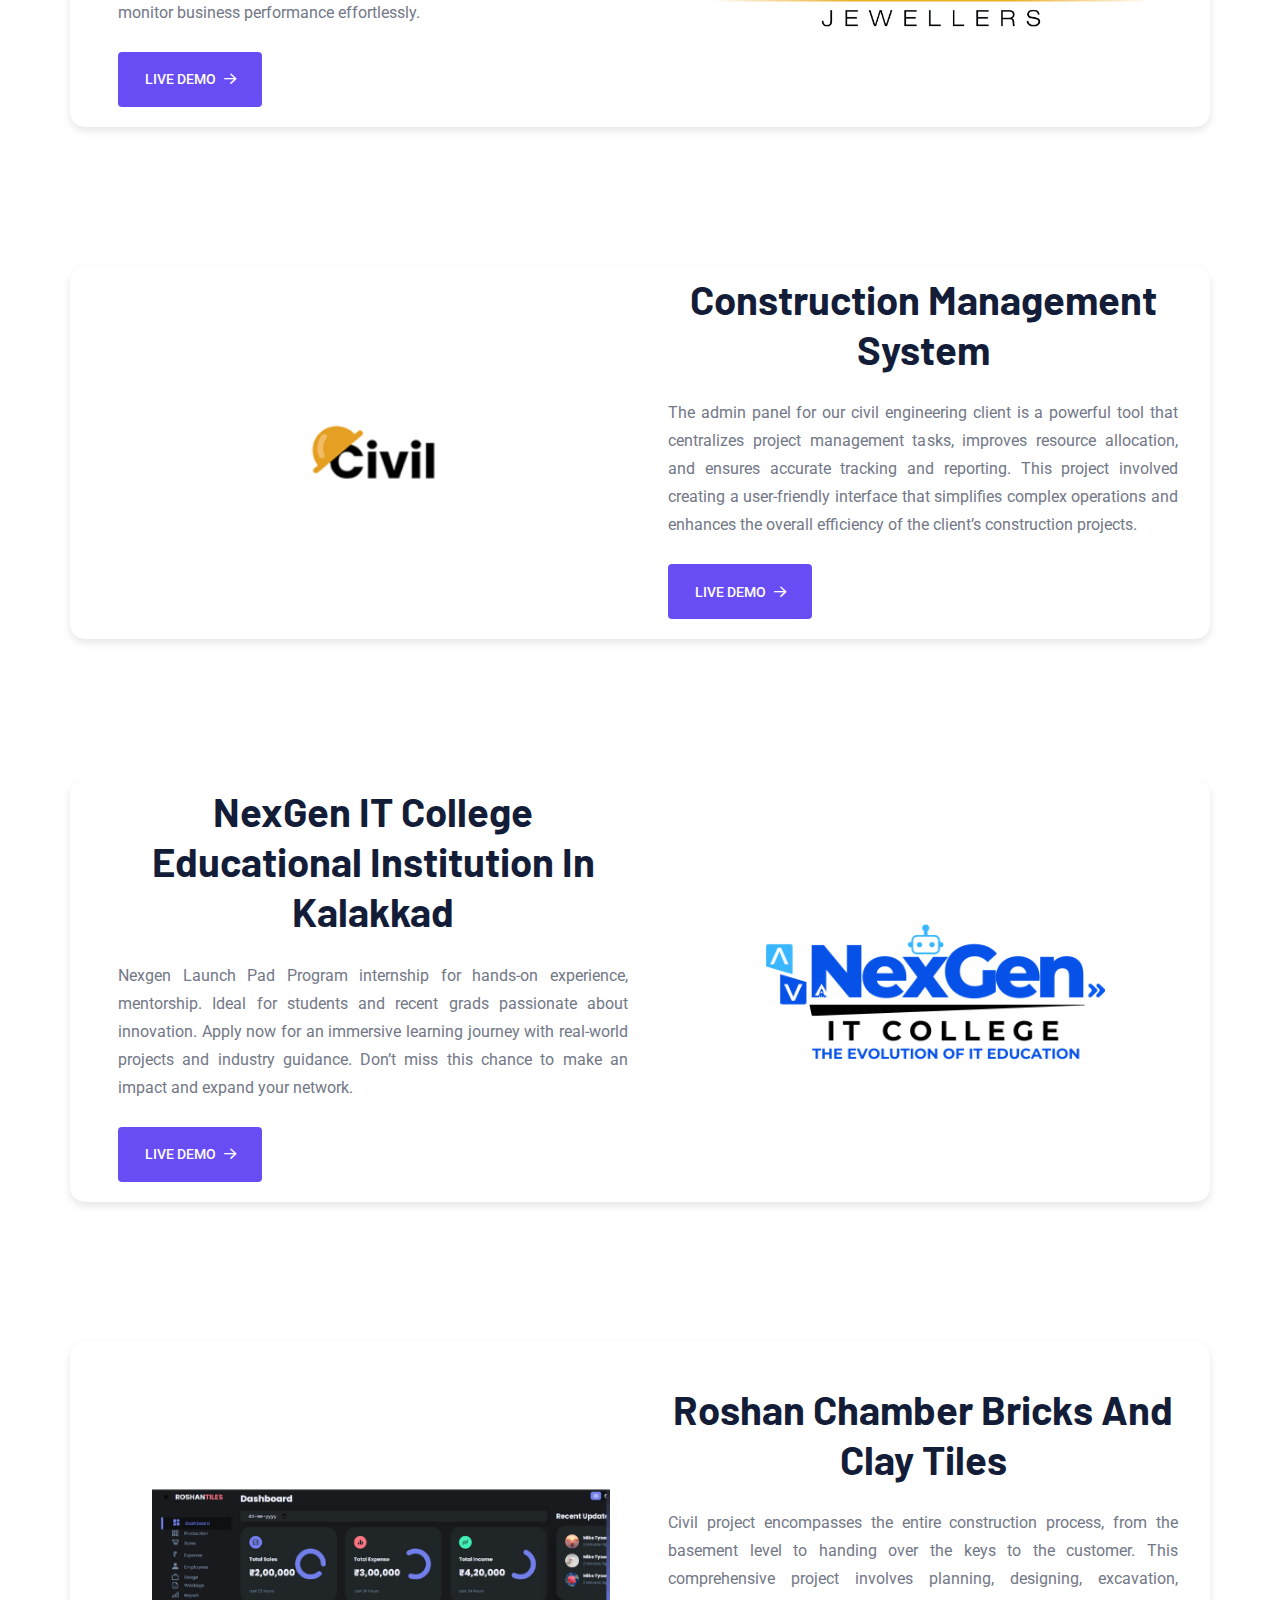
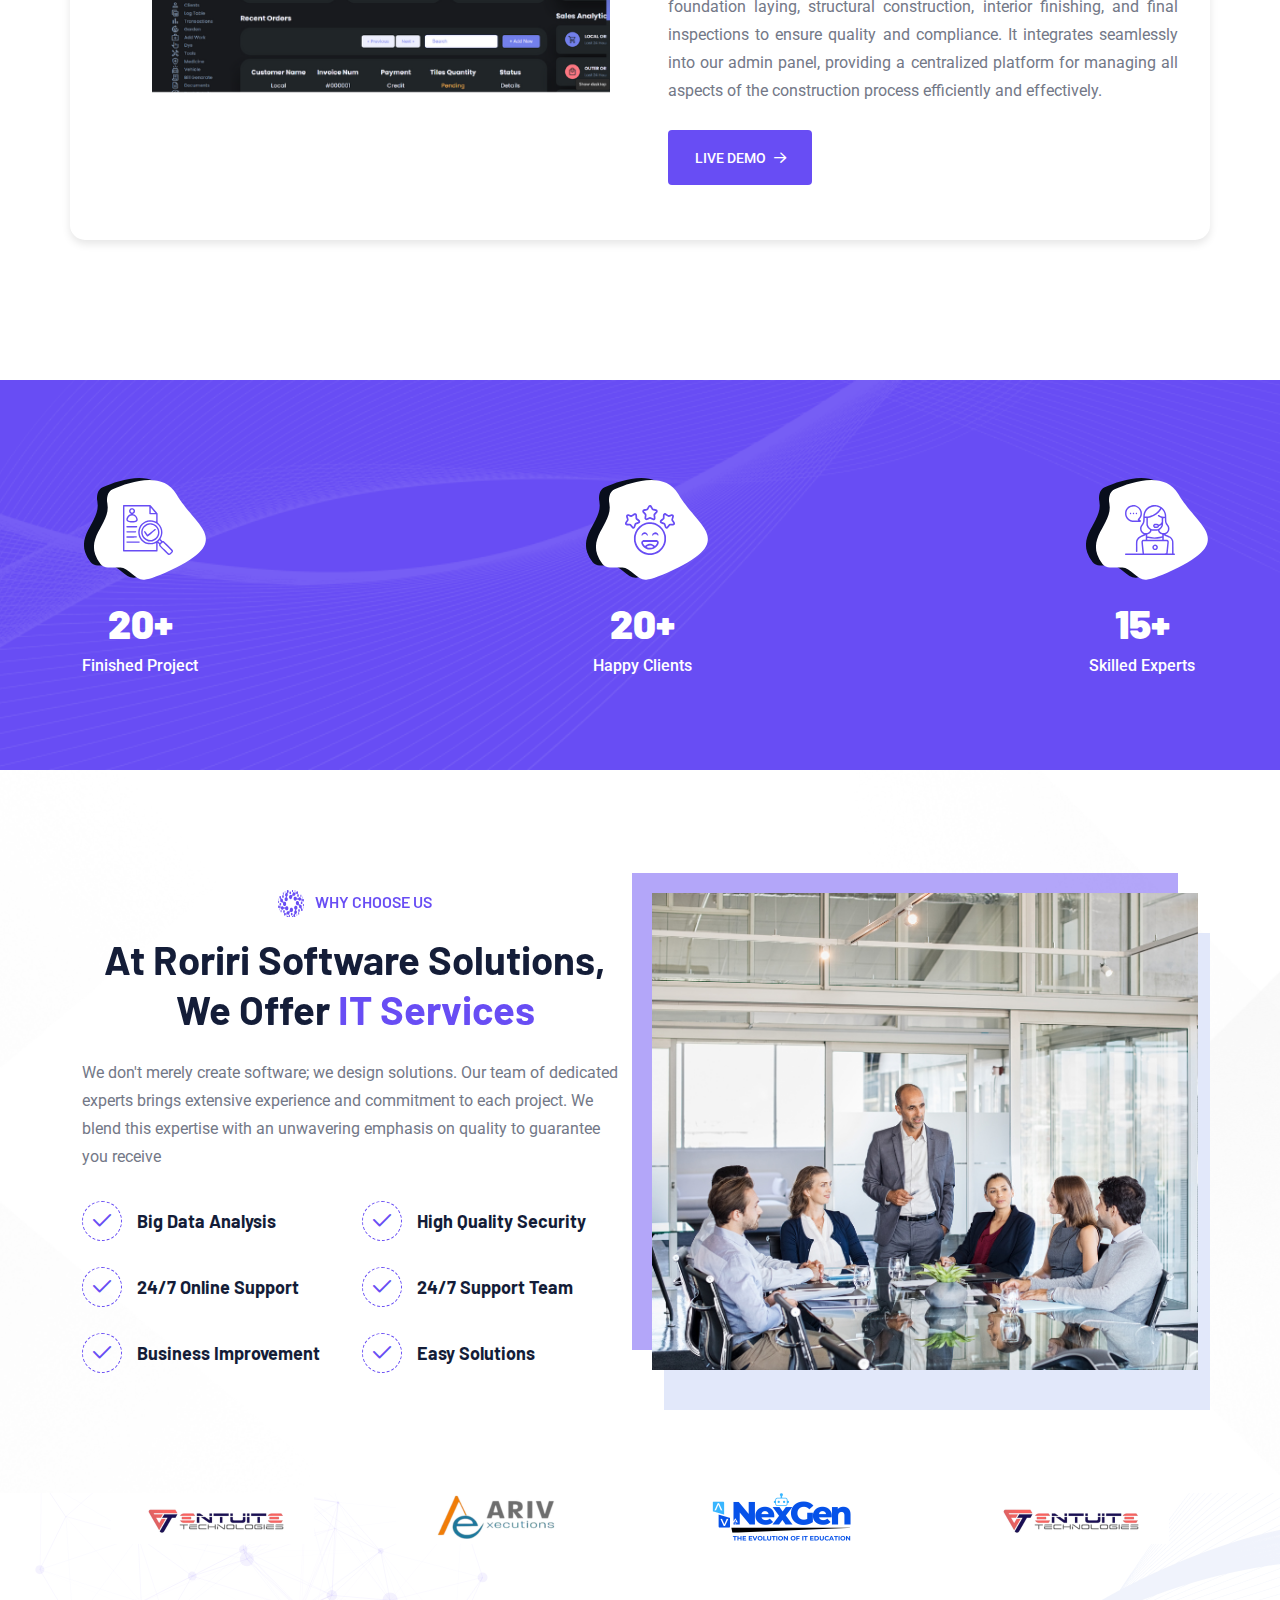
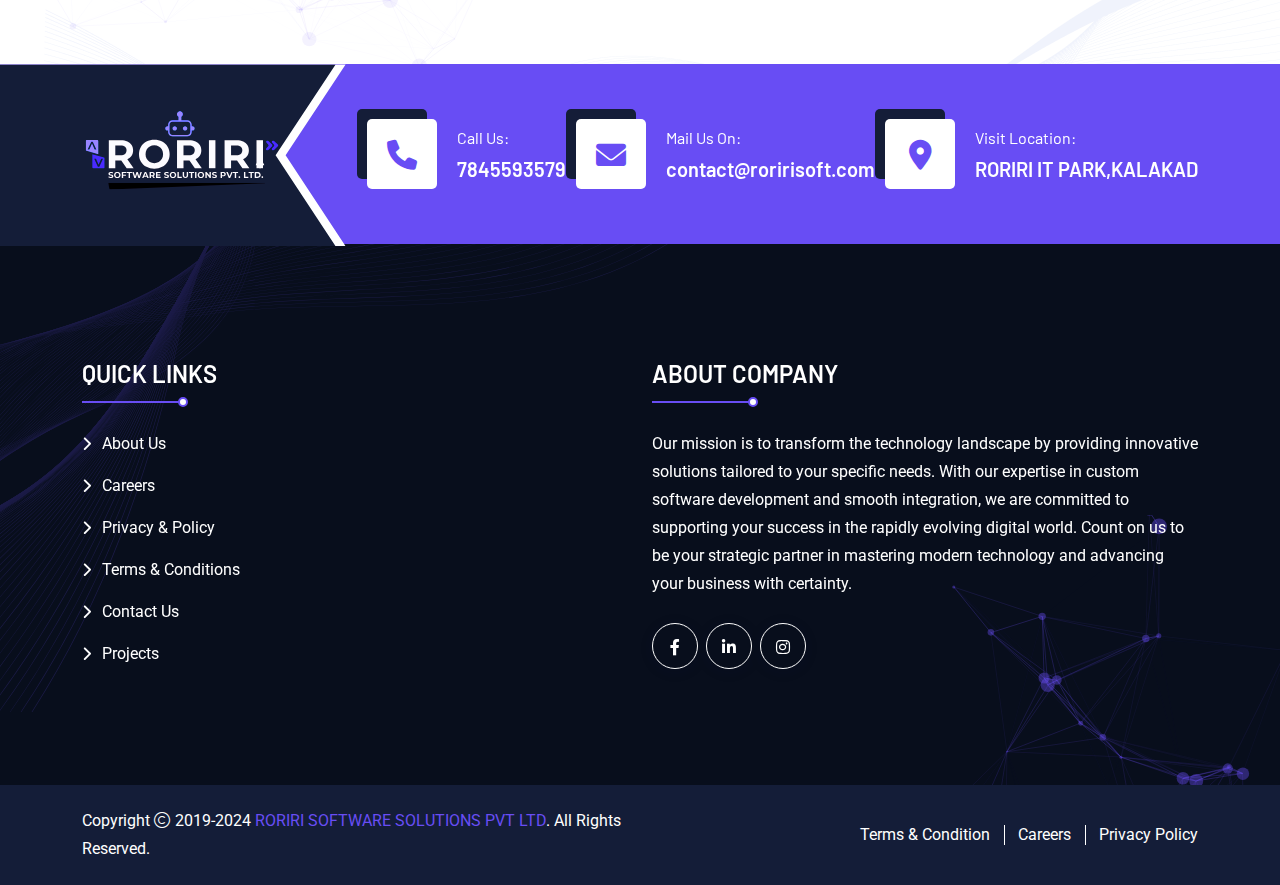
<file: project.html>
<!doctype html>
<html class="no-js" lang="zxx">

<head>
    <meta charset="utf-8">
    <meta http-equiv="x-ua-compatible" content="ie=edge">
    <title>RORIRI SOFTWARE SOLUTIONS</title>
    <meta name="author" content="RORIRI">
    <meta name="description" content="RORIRI SOFTWARE SOLUTIONS">
    <meta name="keywords" content="RORIRI SOFTWARE SOLUTIONS">
    <meta name="robots" content="INDEX,FOLLOW">

    <!-- Mobile Specific Metas -->
    <meta name="viewport" content="width=device-width, initial-scale=1, shrink-to-fit=no">

    <!-- Favicons - Place favicon.ico in the root directory -->
    <link rel="shortcut icon" type="image/x-icon" href="assets/img/favicons/favicon.png">

    <!--==============================
	  Google Fonts
	============================== -->
    <link rel="preconnect" href="https://fonts.googleapis.com">
    <link rel="preconnect" href="https://fonts.gstatic.com" crossorigin>
    <link href="https://fonts.googleapis.com/css2?family=Barlow:ital,wght@0,300;0,400;0,500;0,600;0,700;0,800;0,900;1,700&family=Roboto:wght@300;400;500;700;900&display=swap" rel="stylesheet">

    <!--==============================
	    All CSS File
	============================== -->
    <!--Stylesheet-->
    <link rel="stylesheet" href="css/projectfile.css">
    <!-- Bootstrap -->
    <link rel="stylesheet" href="assets/css/bootstrap.min.css">
    <!-- Fontawesome Icon -->
    <link rel="stylesheet" href="assets/css/fontawesome.min.css">
    <!-- Magnific Popup -->
    <link rel="stylesheet" href="assets/css/magnific-popup.min.css">
    <!-- Swiper Slider -->
    <link rel="stylesheet" href="assets/css/swiper-bundle.min.css">
    <!-- Theme Custom CSS -->
    <link rel="stylesheet" href="assets/css/style.css">

</head>

<body>

    <div class="cursor"></div>
    <div class="cursor2"></div>


    <!--[if lte IE 9]>
    	<p class="browserupgrade">You are using an <strong>outdated</strong> browser. Please <a href="https://browsehappy.com/">upgrade your browser</a> to improve your experience and security.</p>
  <![endif]-->



    <!--********************************
   		Code Start From Here 
	******************************** -->




    <div class="color-scheme-wrap active">
        <button class="switchIcon"><i class="fa-solid fa-palette"></i></button>
        <h4 class="color-scheme-wrap-title"><i class="far fa-palette me-2"></i>Style Swicher</h4>
        <div class="color-switch-btns">
            <button data-color="#3E66F3"><i class="fa-solid fa-droplet"></i></button>
            <button data-color="#684DF4"><i class="fa-solid fa-droplet"></i></button>
            <button data-color="#008080"><i class="fa-solid fa-droplet"></i></button>
            <button data-color="#323F7C"><i class="fa-solid fa-droplet"></i></button>
            <button data-color="#FC3737"><i class="fa-solid fa-droplet"></i></button>
            <button data-color="#8a2be2"><i class="fa-solid fa-droplet"></i></button>
        </div>
    </div> <!--==============================
     Preloader
  ==============================-->
    <div id="preloader" class="preloader ">
        
        <div id="loader" class="th-preloader">
            <div class="animation-preloader">
                <div class="txt-loading">
                    <span preloader-text="R" class="characters">R</span>

                    <span preloader-text="O" class="characters">O</span>

                    <span preloader-text="R" class="characters">R</span>

                    <span preloader-text="I" class="characters">I</span>

                    <span preloader-text="R" class="characters">R</span>

                    <span preloader-text="I" class="characters">I</span>

                </div>
            </div>
        </div>
    </div> <!--==============================
    Sidemenu
============================== -->
    
    <div class="popup-search-box d-none d-lg-block">
        <button class="searchClose"><i class="fal fa-times"></i></button>
        <form action="#">
            <input type="text" placeholder="What are you looking for?">
            <button type="submit"><i class="fal fa-search"></i></button>
        </form>
    </div><!--==============================
    Mobile Menu
  ============================== -->
     <div class="th-menu-wrapper">
        <div class="th-menu-area text-center">
            <button class="th-menu-toggle"><i class="fal fa-times"></i></button>
            <div class="mobile-logo">
                <a href="index.html"><img src="assets/img/logo.svg" alt="Roriri"></a>
            </div>
            <div class="th-mobile-menu">
                <ul>
                    <li><a href="index.html">Home</a></li>
                    <li><a href="about.html">About Us</a></li>      
                    <li><a href="service.html">Services</a></li>
                    <li><a href="careers.html">Careers</a></li>
                    <li><a href="project.html">Projects</a></li>
                    <li><a href="internship.html">INTERNSHIP</a></li>
                    <li><a href="contact.html">Contact</a>
                    </li>
                </ul>
            </div>
        </div>
    </div><!--==============================
	Header Area
==============================-->
    <header class="th-header header-layout2">
        <div class="header-top">
            <div class="container">
                <div class="row justify-content-center justify-content-lg-between align-items-center gy-2">
                    <div class="col-auto d-none d-lg-block">
                        <div class="header-links">
                            <ul>
                                <li><i class="fas fa-map-location"></i>RORIRI IT PARK, NALLANATHAPURAM, KALAKAD</li>
                                <li><i class="fas fa-phone"></i><a href="tel:7845593579">7845593579</a></li>
                                <li><i class="fas fa-envelope"></i><a href="mailto:contact@roririsoft.com">contact@roririsoft.com</a></li>
                            </ul>
                        </div>
                    </div>
                    <div class="col-auto">
                        <div class="header-social">
                            <span class="social-title">Follow Us On : </span>
                            <a href="https://www.facebook.com/RoririSoftwareSolutionsPvtLtd" target="_blank"><i class="fab fa-facebook-f"></i></a>
                            <a href="https://www.linkedin.com/company/roriri-software-solutions-pvt-ltd/" target="_blank"><i class="fab fa-linkedin-in"></i></a>
                            <a href="https://www.instagram.com/roririsoftwaresolutionspvtltd/" tagret="_blank"><i class="fab fa-instagram"></i></a>
                        </div>
                    </div>
                </div>
            </div>
        </div>
        <div class="sticky-wrapper">
            <!-- Main Menu Area -->
            <div class="menu-area">
                <div class="container">
                    <div class="row align-items-center justify-content-between">
                        <div class="col-auto">
                            <div class="header-logo">
                                <a class="icon-masking" href="index.html"><span data-mask-src="assets/img/logo.svg" class="mask-icon"></span><img src="assets/img/logo.svg" alt="Roriri"></a>
                            </div>
                        </div>
                        <div class="col-auto">
                            <nav class="main-menu d-none d-lg-inline-block">
                                <ul>
                                    <li><a href="index.html">Home</a></li>
                                    <li><a href="about.html">About Us</a></li>      
                                    <li><a href="service.html">Services</a></li>
                                    <li><a href="careers.html">Careers</a></li>
                                    <li><a href="internship.html">INTERNSHIP</a></li>
                                    <li><a href="contact.html">Contact</a>
                                    </li>
                                </ul>
                            </nav>
                            <div class="header-button">
                                <button type="button" class="th-menu-toggle d-inline-block d-lg-none"><i class="far fa-bars"></i></button>
                            </div>
                        </div>
                    </div>
                </div>
            </div>
        </div>
    </header><!--==============================
    Breadcumb
============================== -->
    <div class="breadcumb-wrapper " data-bg-src="images/illu-proj.png">
        <div class="container">
            <div class="breadcumb-content">
                <h1 class="breadcumb-title" style="color: black; font-weight:bold; border-color: gray; opacity: 0.7;">Projects</h1>
                <ul class="breadcumb-menu">
                    <li><a href="index.html" style="color: black;">Home / Projects</a></li>
                    <!-- <li style="color: black;">Projects</li> -->
                </ul>
            </div>
        </div>
    </div><!--==============================
About Area  
==============================-->
<div class="overflow-hidden space" id="about-sec">
    <div class="container">
        <div class="title-area mb-35 text-center">
            <span class="sub-title">
                <div class="icon-masking me-2">
                    <span class="mask-icon" data-mask-src="assets/img/theme-img/title_shape_1.svg"></span>
                    <img src="assets/img/theme-img/title_shape_1.svg" alt="shape">
                </div>Our Projects
            </span>
        </div>
        <div class="row align-items-center rounded-content">
            <div class="col-xl-6 mb-30 mb-xl-0">
                <div class="img-box1">
                    <div class="img1">
                        <img src="assets/img/normal/Connect.png" alt="About">
                    </div>
                </div>
            </div>
            <div class="col-xl-6">
                <div class="ps-xxl-4 ms-xl-3">
                    <div class="card-body">
                        <h2 class="sec-title">Student Training Center Management System</h2>
                        <p class="mt-n2 mb-25 justify-content-center">In this project, the Student Success Training Center Management System, is designed to revolutionize the way training centers operate. This comprehensive platform provides an all-in-one solution for managing client details, trainer information, student attendance, and feedback, ensuring a streamlined and efficient process for coaching school students.</p>
                        <div class="btn-group">
                            <div class="call-btn">
                                <a href="about.html" class="th-btn">LIVE DEMO<i class="fa-regular fa-arrow-right ms-2"></i></a>
                            </div>
                        </div>
                    </div>
                </div>
            </div>
        </div>
    </div>
</div>


    <!--second field-->
    <div class="overflow-hidden" id="about-sec">
        <div class="container">
            <div class="row align-items-center rounded-content">
                <div class="col-xl-6 mb-30 mb-xl-0">
                    <div class="ps-xxl-4 ms-xl-3">
                        <div class="title-area mb-35">
                            <h2 class="sec-title">AUM Valli Vilas Jewellery Shop</h2>
                        </div>
                        <p class="mt-n2 mb-25 text-justify">The Admin Panel for Aum Valli Vilas Jewelers is designed to provide a powerful, user-friendly platform for managing various aspects of their website. This project involved creating a robust system that allows the administrators to control website content, manage product listings, and monitor business performance effortlessly.</p>
                        <div class="btn-group">
                            <div class="call-btn">
                                <a href="about.html" class="th-btn">LIVE DEMO<i class="fa-regular fa-arrow-right ms-2"></i></a>
                            </div>
                        </div>
                    </div>
                </div>
                <div class="col-xl-6">
                    <div class="img-box1">
                        <div class="img1">
                            <img src="assets/img/normal/logo_vilas.png" alt="About">
                        </div>
                    </div>
                </div>    
            </div>
        </div>
    </div>
    
    
<!---Third Field-->
<div class="overflow-hidden space" id="about-sec">
    <div class="container">
        <div class="row align-items-center rounded-content">
            <div class="col-xl-6 mb-30 mb-xl-0">
                <div class="img-box1">
                    <div class="img1">
                        <img src="images/Nexgen-civil.png" alt="About">
                    </div>
                </div>
            </div>
            <div class="col-xl-6">
                <div class="ps-xxl-4 ms-xl-3">
                    <div class="title-area mb-35">
                        <h2 class="sec-title">Construction Management System</h2>
                    </div>
                    <p class="mt-n2 mb-25 text-justify">The admin panel for our civil engineering client is a powerful tool that centralizes project management tasks, improves resource allocation, and ensures accurate tracking and reporting. This project involved creating a user-friendly interface that simplifies complex operations and enhances the overall efficiency of the client’s construction projects.</p>
                    <div class="btn-group">
                        <div class="call-btn">
                            <a href="about.html" class="th-btn">LIVE DEMO<i class="fa-regular fa-arrow-right ms-2"></i></a>
                        </div>
                    </div>
                </div>
            </div>
        </div>
    </div>
</div>

 <!--fourth field-->
        <div class="overflow-hidden" id="about-sec">
            <div class="container">
                <div class="row align-items-center rounded-content">
                    <div class="col-xl-6 mb-30 mb-xl-0">
                        <div class="ps-xxl-4 ms-xl-3">
                            <div class="title-area mb-35">
                                <h2 class="sec-title">NexGen IT College Educational institution in Kalakkad</h2>
                            </div>
                            <p class="mt-n2 mb-25 text-justify">Nexgen Launch Pad Program internship for hands-on experience, mentorship. Ideal for students and recent grads passionate about innovation. Apply now for an immersive learning journey with real-world projects and industry guidance. Don’t miss this chance to make an impact and expand your network.</p>
                            <div class="btn-group">
                                <div class="call-btn">
                                    <a href="about.html" class="th-btn">LIVE DEMO<i class="fa-regular fa-arrow-right ms-2"></i></a>
                                </div>
                            </div>
                        </div>
                    </div>
                    <div class="col-xl-6">
                        <div class="img-box1">
                            <div class="img1">
                                <img src="images/NEXTGEN-col.png" alt="About">
                            </div>
                        </div>
                    </div>    
                </div>
            </div>
        </div>

    <!---FIFTH Field-->
<!---Third Field-->
<div class="overflow-hidden space" id="about-sec">
    <div class="container">
        <div class="row align-items-center rounded-content">
            <div class="col-xl-6 mb-30 mb-xl-0">
                <div class="img-box1">
                    <div class="img1">
                        <img src="images/bricks.png" alt="About">
                    </div>
                </div>
            </div>
            <div class="col-xl-6">
                <div class="ps-xxl-4 ms-xl-3">
                    <div class="title-area mb-35">
                        <h2 class="sec-title">Roshan Chamber Bricks And Clay Tiles</h2>
                    </div>
                    <p class="mt-n2 mb-25 text-justify">Civil project encompasses the entire construction process, from the basement level to handing over the keys to the customer. This comprehensive project involves planning, designing, excavation, foundation laying, structural construction, interior finishing, and final inspections to ensure quality and compliance. It integrates seamlessly into our admin panel, providing a centralized platform for managing all aspects of the construction process efficiently and effectively.</p>
                    <div class="btn-group">
                        <div class="call-btn">
                            <a href="about.html" class="th-btn">LIVE DEMO<i class="fa-regular fa-arrow-right ms-2"></i></a>
                        </div>
                    </div>
                </div>
            </div>
        </div>
    </div>
</div>

    
    <!--==============================
Team Area  
==============================-->
    <!---===
    <section class="team-sec space">
        <div class="container z-index-common">
            <div class="title-area text-center">
                <span class="sub-title">
                    <div class="icon-masking me-2">
                        <span class="mask-icon" data-mask-src="assets/img/theme-img/title_shape_1.svg"></span>
                        <img src="assets/img/theme-img/title_shape_1.svg" alt="shape">
                    </div>
                    TEAM MEMBER
                </span>
                <h2 class="sec-title">See Our Skilled Expert <span class="text-theme">Team</span></h2>
            </div>

            <div class="slider-area">
                <div class="swiper th-slider has-shadow" id="teamSlider2" data-slider-options='{"loop":true,"breakpoints":{"0":{"slidesPerView":1},"576":{"slidesPerView":"1"},"768":{"slidesPerView":"2"},"992":{"slidesPerView":"3"},"1200":{"slidesPerView":"4"}}}'>
                    <div class="swiper-wrapper">
                        
                        <div class="swiper-slide">
                            <div class="th-team team-card">
                                <div class="team-img">
                                    <img src="assets/img/team/team_1_1.jpg" alt="Team">
                                </div>
                                <div class="team-content">
                                    <div class="box-particle" id="team-p1"></div>
                                    <div class="team-social">
                                        <a target="_blank" href="https://facebook.com/"><i class="fab fa-facebook-f"></i></a>
                                        <a target="_blank" href="https://twitter.com/"><i class="fab fa-twitter"></i></a>
                                        <a target="_blank" href="https://instagram.com/"><i class="fab fa-instagram"></i></a>
                                        <a target="_blank" href="https://linkedin.com/"><i class="fab fa-linkedin-in"></i></a>
                                    </div>
                                    <h3 class="box-title"><a href="team-details.html">Rayan Athels</a></h3>
                                    <span class="team-desig">Founder & CEO</span>
                                </div>
                            </div>
                        </div>

                       
                        <div class="swiper-slide">
                            <div class="th-team team-card">
                                <div class="team-img">
                                    <img src="assets/img/team/team_1_2.jpg" alt="Team">
                                </div>
                                <div class="team-content">
                                    <div class="box-particle" id="team-p2"></div>
                                    <div class="team-social">
                                        <a target="_blank" href="https://facebook.com/"><i class="fab fa-facebook-f"></i></a>
                                        <a target="_blank" href="https://twitter.com/"><i class="fab fa-twitter"></i></a>
                                        <a target="_blank" href="https://instagram.com/"><i class="fab fa-instagram"></i></a>
                                        <a target="_blank" href="https://linkedin.com/"><i class="fab fa-linkedin-in"></i></a>
                                    </div>
                                    <h3 class="box-title"><a href="team-details.html">Alex Furnandes</a></h3>
                                    <span class="team-desig">Project Manager</span>
                                </div>
                            </div>
                        </div>

                       
                        <div class="swiper-slide">
                            <div class="th-team team-card">
                                <div class="team-img">
                                    <img src="assets/img/team/team_1_3.jpg" alt="Team">
                                </div>
                                <div class="team-content">
                                    <div class="box-particle" id="team-p3"></div>
                                    <div class="team-social">
                                        <a target="_blank" href="https://facebook.com/"><i class="fab fa-facebook-f"></i></a>
                                        <a target="_blank" href="https://twitter.com/"><i class="fab fa-twitter"></i></a>
                                        <a target="_blank" href="https://instagram.com/"><i class="fab fa-instagram"></i></a>
                                        <a target="_blank" href="https://linkedin.com/"><i class="fab fa-linkedin-in"></i></a>
                                    </div>
                                    <h3 class="box-title"><a href="team-details.html">Mary Crispy</a></h3>
                                    <span class="team-desig">Cheif Expert</span>
                                </div>
                            </div>
                        </div>

                       
                        <div class="swiper-slide">
                            <div class="th-team team-card">
                                <div class="team-img">
                                    <img src="assets/img/team/team_1_4.jpg" alt="Team">
                                </div>
                                <div class="team-content">
                                    <div class="box-particle" id="team-p4"></div>
                                    <div class="team-social">
                                        <a target="_blank" href="https://facebook.com/"><i class="fab fa-facebook-f"></i></a>
                                        <a target="_blank" href="https://twitter.com/"><i class="fab fa-twitter"></i></a>
                                        <a target="_blank" href="https://instagram.com/"><i class="fab fa-instagram"></i></a>
                                        <a target="_blank" href="https://linkedin.com/"><i class="fab fa-linkedin-in"></i></a>
                                    </div>
                                    <h3 class="box-title"><a href="team-details.html">Henry Joshep</a></h3>
                                    <span class="team-desig">Product Manager</span>
                                </div>
                            </div>
                        </div>

                      
                        <div class="swiper-slide">
                            <div class="th-team team-card">
                                <div class="team-img">
                                    <img src="assets/img/team/team_1_5.jpg" alt="Team">
                                </div>
                                <div class="team-content">
                                    <div class="box-particle" id="team-p5"></div>
                                    <div class="team-social">
                                        <a target="_blank" href="https://facebook.com/"><i class="fab fa-facebook-f"></i></a>
                                        <a target="_blank" href="https://twitter.com/"><i class="fab fa-twitter"></i></a>
                                        <a target="_blank" href="https://instagram.com/"><i class="fab fa-instagram"></i></a>
                                        <a target="_blank" href="https://linkedin.com/"><i class="fab fa-linkedin-in"></i></a>
                                    </div>
                                    <h3 class="box-title"><a href="team-details.html">Sanjida Carlose</a></h3>
                                    <span class="team-desig">IT Consultant</span>
                                </div>
                            </div>
                        </div>

                        
                        <div class="swiper-slide">
                            <div class="th-team team-card">
                                <div class="team-img">
                                    <img src="assets/img/team/team_1_6.jpg" alt="Team">
                                </div>
                                <div class="team-content">
                                    <div class="box-particle" id="team-p6"></div>
                                    <div class="team-social">
                                        <a target="_blank" href="https://facebook.com/"><i class="fab fa-facebook-f"></i></a>
                                        <a target="_blank" href="https://twitter.com/"><i class="fab fa-twitter"></i></a>
                                        <a target="_blank" href="https://instagram.com/"><i class="fab fa-instagram"></i></a>
                                        <a target="_blank" href="https://linkedin.com/"><i class="fab fa-linkedin-in"></i></a>
                                    </div>
                                    <h3 class="box-title"><a href="team-details.html">Marian Widjya</a></h3>
                                    <span class="team-desig">Head Manager</span>
                                </div>
                            </div>
                        </div>

                        
                        <div class="swiper-slide">
                            <div class="th-team team-card">
                                <div class="team-img">
                                    <img src="assets/img/team/team_1_7.jpg" alt="Team">
                                </div>
                                <div class="team-content">
                                    <div class="box-particle" id="team-p7"></div>
                                    <div class="team-social">
                                        <a target="_blank" href="https://facebook.com/"><i class="fab fa-facebook-f"></i></a>
                                        <a target="_blank" href="https://twitter.com/"><i class="fab fa-twitter"></i></a>
                                        <a target="_blank" href="https://instagram.com/"><i class="fab fa-instagram"></i></a>
                                        <a target="_blank" href="https://linkedin.com/"><i class="fab fa-linkedin-in"></i></a>
                                    </div>
                                    <h3 class="box-title"><a href="team-details.html">Peter Parker</a></h3>
                                    <span class="team-desig">Web Developer</span>
                                </div>
                            </div>
                        </div>

                       
                        <div class="swiper-slide">
                            <div class="th-team team-card">
                                <div class="team-img">
                                    <img src="assets/img/team/team_1_8.jpg" alt="Team">
                                </div>
                                <div class="team-content">
                                    <div class="box-particle" id="team-p8"></div>
                                    <div class="team-social">
                                        <a target="_blank" href="https://facebook.com/"><i class="fab fa-facebook-f"></i></a>
                                        <a target="_blank" href="https://twitter.com/"><i class="fab fa-twitter"></i></a>
                                        <a target="_blank" href="https://instagram.com/"><i class="fab fa-instagram"></i></a>
                                        <a target="_blank" href="https://linkedin.com/"><i class="fab fa-linkedin-in"></i></a>
                                    </div>
                                    <h3 class="box-title"><a href="team-details.html">Grayson Gabriel</a></h3>
                                    <span class="team-desig">UI/UX Designer</span>
                                </div>
                            </div>
                        </div>

                    </div>
                </div>
                <button data-slider-prev="#teamSlider2" class="slider-arrow style3 slider-prev"><i class="far fa-arrow-left"></i></button>
                <button data-slider-next="#teamSlider2" class="slider-arrow style3 slider-next"><i class="far fa-arrow-right"></i></button>
            </div>
        </div>
        <div class="shape-mockup" data-bottom="0" data-left="0">
            <div class="particle-2" id="particle-2"></div>
        </div>
    </section><!--==============================
Counter Area  
==============================-->
    <div class="bg-theme space-extra" data-bg-src="assets/img/bg/counter_bg_1.png">
        <div class="container py-2">
            <div class="row gy-40 justify-content-between">
                <div class="col-6 col-lg-auto">
                    <div class="counter-card">
                        <div class="counter-card_icon">
                            <img src="assets/img/icon/counter_1_1.svg" alt="Icon">
                        </div>
                        <div class="media-body">
                            <h2 class="counter-card_number"><span class="counter-number">20</span>+</h2>
                            <p class="counter-card_text">Finished Project</p>
                        </div>
                    </div>
                </div>
                <div class="col-6 col-lg-auto">
                    <div class="counter-card">
                        <div class="counter-card_icon">
                            <img src="assets/img/icon/counter_1_2.svg" alt="Icon">
                        </div>
                        <div class="media-body">
                            <h2 class="counter-card_number"><span class="counter-number">20</span>+</h2>
                            <p class="counter-card_text">Happy Clients</p>
                        </div>
                    </div>
                </div>
                <div class="col-6 col-lg-auto">
                    <div class="counter-card">
                        <div class="counter-card_icon">
                            <img src="assets/img/icon/counter_1_3.svg" alt="Icon">
                        </div>
                        <div class="media-body">
                            <h2 class="counter-card_number"><span class="counter-number">15</span>+</h2>
                            <p class="counter-card_text">Skilled Experts</p>
                        </div>
                    </div>
                </div>
            </div>
        </div>
    </div><!--==============================
Feature Area  
==============================-->
    <div class="space" data-bg-src="assets/img/bg/why_bg_1.png">
        <div class="container">
            <div class="row align-items-center flex-row-reverse">
                <div class="col-xxl-7 col-xl-6 mb-30 mb-xl-0">
                    <div class="img-box2">
                        <div class="img1">
                            <img src="assets/img/normal/why-choose.png" alt="Why">
                        </div>
                    </div>
                </div>
                <div class="col-xxl-5 col-xl-6">
                    <div class="title-area mb-35">
                        <span class="sub-title">
                            <div class="icon-masking me-2">
                                <span class="mask-icon" data-mask-src="assets/img/theme-img/title_shape_1.svg"></span>
                                <img src="assets/img/theme-img/title_shape_1.svg" alt="shape">
                            </div>
                            WHY CHOOSE US
                        </span>
                        <h2 class="sec-title">At Roriri Software Solutions, We Offer <span class="text-theme">IT Services</span></h2>
                    </div>
                    <p class="mt-n2 mb-30">We don't merely create software; we design solutions. Our team of dedicated experts brings extensive experience and commitment to each project. We blend this expertise with an unwavering emphasis on quality to guarantee you receive</p>
                    <div class="two-column">
                        <div class="checklist style2">
                            <ul>
                                <li><i class="far fa-check"></i> Big Data Analysis</li>
                                <li><i class="far fa-check"></i> 24/7 Online Support</li>
                                <li><i class="far fa-check"></i> Business Improvement</li>
                            </ul>
                        </div>
                        <div class="checklist style2">
                            <ul>
                                <li><i class="far fa-check"></i> High Quality Security</li>
                                <li><i class="far fa-check"></i> 24/7 Support Team</li>
                                <li><i class="far fa-check"></i> Easy Solutions</li>
                            </ul>
                        </div>
                    </div>
                </div>

            </div>
        </div>
    </div><!--==============================
Blog Area  
==============================-->
    
    <section class="bg-top-right overflow-hidden space-bottom" id="blog-sec" data-bg-src="assets/img/bg/blog_bg_1.png">
        <!---===
        <div class="container space-bottom">
            <div class="title-area text-center">
                <span class="sub-title">
                    <div class="icon-masking me-2">
                        <span class="mask-icon" data-mask-src="assets/img/theme-img/title_shape_1.svg"></span>
                        <img src="assets/img/theme-img/title_shape_1.svg" alt="shape">
                    </div>
                    NEWS & ARTICLES
                </span>
                <h2 class="sec-title">Get Every Single Update <span class="text-theme">Blog</span></h2>
            </div>

            <div class="slider-area">
                <div class="swiper th-slider has-shadow" id="blogSlider1" data-slider-options='{"loop":true,"breakpoints":{"0":{"slidesPerView":1},"576":{"slidesPerView":"1"},"768":{"slidesPerView":"2"},"992":{"slidesPerView":"2"},"1200":{"slidesPerView":"3"}}}'>
                    <div class="swiper-wrapper">
                        <div class="swiper-slide">
                            <div class="blog-card">
                                <div class="blog-img">
                                    <img src="assets/img/blog/blog_1_1.jpg" alt="blog image">
                                </div>
                                <div class="blog-content">
                                    <div class="blog-meta">
                                        <a href="blog.html"><i class="fal fa-calendar-days"></i>15 Jan, 2024</a>
                                        <a href="blog.html"><i class="fal fa-comments"></i>2 Comments</a>
                                    </div>
                                    <h3 class="box-title"><a href="blog-details.html">Unsatiable entreaties may collecting Power.</a></h3>
                                    <div class="blog-bottom">
                                        <a href="blog.html" class="author"><img src="assets/img/blog/author-1-1.png" alt="avater"> By Themeholy</a>
                                        <a href="blog-details.html" class="line-btn">Read More<i class="fas fa-arrow-right"></i></a>
                                    </div>
                                </div>
                            </div>
                        </div>

                        <div class="swiper-slide">
                            <div class="blog-card">
                                <div class="blog-img">
                                    <img src="assets/img/blog/blog_1_2.jpg" alt="blog image">
                                </div>
                                <div class="blog-content">
                                    <div class="blog-meta">
                                        <a href="blog.html"><i class="fal fa-calendar-days"></i>16 Jan, 2024</a>
                                        <a href="blog.html"><i class="fal fa-comments"></i>3 Comments</a>
                                    </div>
                                    <h3 class="box-title"><a href="blog-details.html">Regional Manager & limited time management.</a></h3>
                                    <div class="blog-bottom">
                                        <a href="blog.html" class="author"><img src="assets/img/blog/author-1-1.png" alt="avater"> By Themeholy</a>
                                        <a href="blog-details.html" class="line-btn">Read More<i class="fas fa-arrow-right"></i></a>
                                    </div>
                                </div>
                            </div>
                        </div>

                        <div class="swiper-slide">
                            <div class="blog-card">
                                <div class="blog-img">
                                    <img src="assets/img/blog/blog_1_3.jpg" alt="blog image">
                                </div>
                                <div class="blog-content">
                                    <div class="blog-meta">
                                        <a href="blog.html"><i class="fal fa-calendar-days"></i>17 Jan, 2024</a>
                                        <a href="blog.html"><i class="fal fa-comments"></i>2 Comments</a>
                                    </div>
                                    <h3 class="box-title"><a href="blog-details.html">What’s the Holding Back the It Solution Industry?</a></h3>
                                    <div class="blog-bottom">
                                        <a href="blog.html" class="author"><img src="assets/img/blog/author-1-1.png" alt="avater"> By Themeholy</a>
                                        <a href="blog-details.html" class="line-btn">Read More<i class="fas fa-arrow-right"></i></a>
                                    </div>
                                </div>
                            </div>
                        </div>

                        <div class="swiper-slide">
                            <div class="blog-card">
                                <div class="blog-img">
                                    <img src="assets/img/blog/blog_1_4.jpg" alt="blog image">
                                </div>
                                <div class="blog-content">
                                    <div class="blog-meta">
                                        <a href="blog.html"><i class="fal fa-calendar-days"></i>19 Jan, 2024</a>
                                        <a href="blog.html"><i class="fal fa-comments"></i>4 Comments</a>
                                    </div>
                                    <h3 class="box-title"><a href="blog-details.html">Latin derived from Cicero's 1st-century BC</a></h3>
                                    <div class="blog-bottom">
                                        <a href="blog.html" class="author"><img src="assets/img/blog/author-1-1.png" alt="avater"> By Themeholy</a>
                                        <a href="blog-details.html" class="line-btn">Read More<i class="fas fa-arrow-right"></i></a>
                                    </div>
                                </div>
                            </div>
                        </div>

                        <div class="swiper-slide">
                            <div class="blog-card">
                                <div class="blog-img">
                                    <img src="assets/img/blog/blog_1_1.jpg" alt="blog image">
                                </div>
                                <div class="blog-content">
                                    <div class="blog-meta">
                                        <a href="blog.html"><i class="fal fa-calendar-days"></i>15 Jan, 2024</a>
                                        <a href="blog.html"><i class="fal fa-comments"></i>2 Comments</a>
                                    </div>
                                    <h3 class="box-title"><a href="blog-details.html">Unsatiable entreaties may collecting Power.</a></h3>
                                    <div class="blog-bottom">
                                        <a href="blog.html" class="author"><img src="assets/img/blog/author-1-1.png" alt="avater"> By Themeholy</a>
                                        <a href="blog-details.html" class="line-btn">Read More<i class="fas fa-arrow-right"></i></a>
                                    </div>
                                </div>
                            </div>
                        </div>

                        <div class="swiper-slide">
                            <div class="blog-card">
                                <div class="blog-img">
                                    <img src="assets/img/blog/blog_1_2.jpg" alt="blog image">
                                </div>
                                <div class="blog-content">
                                    <div class="blog-meta">
                                        <a href="blog.html"><i class="fal fa-calendar-days"></i>16 Jan, 2024</a>
                                        <a href="blog.html"><i class="fal fa-comments"></i>3 Comments</a>
                                    </div>
                                    <h3 class="box-title"><a href="blog-details.html">Regional Manager & limited time management.</a></h3>
                                    <div class="blog-bottom">
                                        <a href="blog.html" class="author"><img src="assets/img/blog/author-1-1.png" alt="avater"> By Themeholy</a>
                                        <a href="blog-details.html" class="line-btn">Read More<i class="fas fa-arrow-right"></i></a>
                                    </div>
                                </div>
                            </div>
                        </div>

                        <div class="swiper-slide">
                            <div class="blog-card">
                                <div class="blog-img">
                                    <img src="assets/img/blog/blog_1_3.jpg" alt="blog image">
                                </div>
                                <div class="blog-content">
                                    <div class="blog-meta">
                                        <a href="blog.html"><i class="fal fa-calendar-days"></i>17 Jan, 2024</a>
                                        <a href="blog.html"><i class="fal fa-comments"></i>2 Comments</a>
                                    </div>
                                    <h3 class="box-title"><a href="blog-details.html">What’s the Holding Back the It Solution Industry?</a></h3>
                                    <div class="blog-bottom">
                                        <a href="blog.html" class="author"><img src="assets/img/blog/author-1-1.png" alt="avater"> By Themeholy</a>
                                        <a href="blog-details.html" class="line-btn">Read More<i class="fas fa-arrow-right"></i></a>
                                    </div>
                                </div>
                            </div>
                        </div>

                        <div class="swiper-slide">
                            <div class="blog-card">
                                <div class="blog-img">
                                    <img src="assets/img/blog/blog_1_4.jpg" alt="blog image">
                                </div>
                                <div class="blog-content">
                                    <div class="blog-meta">
                                        <a href="blog.html"><i class="fal fa-calendar-days"></i>19 Jan, 2024</a>
                                        <a href="blog.html"><i class="fal fa-comments"></i>4 Comments</a>
                                    </div>
                                    <h3 class="box-title"><a href="blog-details.html">Latin derived from Cicero's 1st-century BC</a></h3>
                                    <div class="blog-bottom">
                                        <a href="blog.html" class="author"><img src="assets/img/blog/author-1-1.png" alt="avater"> By Themeholy</a>
                                        <a href="blog-details.html" class="line-btn">Read More<i class="fas fa-arrow-right"></i></a>
                                    </div>
                                </div>
                            </div>
                        </div>

                    </div>
                </div>
                <button data-slider-prev="#blogSlider1" class="slider-arrow style3 slider-prev"><i class="far fa-arrow-left"></i></button>
                <button data-slider-next="#blogSlider1" class="slider-arrow style3 slider-next"><i class="far fa-arrow-right"></i></button>
            </div>
        </div>
        ===---->

        <div class="container">
            <div class="slider-area text-center">
                <div class="swiper th-slider" data-slider-options='{"breakpoints":{"0":{"slidesPerView":2},"576":{"slidesPerView":"2"},"768":{"slidesPerView":"3"},"992":{"slidesPerView":"3"},"1200":{"slidesPerView":"4"},"1400":{"slidesPerView":"5"}}}'>
                    <div class="swiper-wrapper">
                        <div class="swiper-slide">
                            <div class="brand-box">
                                <img src="assets/img/brand/entitute-technologies.png" alt="Brand Logo">
                            </div>
                        </div>
                        <div class="swiper-slide">
                            <div class="brand-box">
                                <img src="assets/img/brand/ariv-execution.png" alt="Brand Logo">
                            </div>
                        </div>
                        <div class="swiper-slide">
                            <div class="brand-box">
                                <img src="assets/img/brand/nexgen.png" alt="Brand Logo">
                            </div>
                        </div>
                        <div class="swiper-slide">
                            <div class="brand-box">
                                <img src="assets/img/brand/entitute-technologies.png" alt="Brand Logo">
                            </div>
                        </div>
                        <div class="swiper-slide">
                            <div class="brand-box">
                                <img src="assets/img/brand/ariv-execution.png" alt="Brand Logo">
                            </div>
                        </div>
                        <div class="swiper-slide">
                            <div class="brand-box">
                                <img src="assets/img/brand/nexgen.png" alt="Brand Logo">
                            </div>
                        </div>
                    </div>

                </div>
            </div>

        </div>
        <div class="shape-mockup" data-bottom="0" data-left="0">
            <div class="particle-2 small" id="particle-4"></div>
        </div>
    </section>
<!--==============================
	Footer Area
==============================-->
    <footer class="footer-wrapper footer-layout1">
        <div class="footer-top">
            <div class="logo-bg"></div>
            <div class="container">
                <div class="row align-items-center">
                    <div class="col-xl-3">
                        <div class="footer-logo">
                            <a class="icon-masking" href="index.html"><span data-mask-src="assets/img/logo-white.svg" class="mask-icon"></span><img src="assets/img/logo-white.svg" alt="Roriri"></a>
                        </div>
                    </div>
                    <div class="col-xl-9">
                        <div class="footer-contact-wrap">
                            <div class="footer-contact">
                                <div class="footer-contact_icon">
                                    <i class="fas fa-phone"></i>
                                </div>
                                <div class="media-body">
                                    <span class="footer-contact_text">Call Us:</span>
                                    <a href="tel:+919876543210" class="footer-contact_link">7845593579</a>
                                </div>
                            </div>
                            <div class="footer-contact">
                                <div class="footer-contact_icon">
                                    <i class="fas fa-envelope"></i>
                                </div>
                                <div class="media-body">
                                    <span class="footer-contact_text">Mail Us On:</span>
                                    <a href="mailto:contact@roririsoft.com" class="footer-contact_link">contact@roririsoft.com</a>
                                </div>
                            </div>
                            <div class="footer-contact">
                                <div class="footer-contact_icon">
                                    <i class="fas fa-location-dot"></i>
                                </div>
                                <div class="media-body">
                                    <span class="footer-contact_text">Visit Location:</span>
                                    <a href="https://www.google.com/maps" class="footer-contact_link">RORIRI IT PARK,KALAKAD</a>
                                </div>
                            </div>
                        </div>
                    </div>
                </div>
            </div>
        </div>
        <div class="widget-area">
            <div class="container">
                <div class="row justify-content-between">
                    <div class="col-md-6 col-xl-auto">
                        <div class="widget widget_nav_menu footer-widget">
                            <h3 class="widget_title">Quick Links</h3>
                            <div class="menu-all-pages-container">
                                <ul class="menu">
                                    <li><a href="about.html">About Us</a></li>
                                    <li><a href="careers.html">Careers</a></li>
                                    <li><a href="privacy.html">Privacy & Policy</a></li>
                                    <li><a href="terms.html">Terms & Conditions</a></li>
                                    <li><a href="contact.html">Contact Us</a></li>
                                    <li><a href="project.html">Projects</a></li>
                                </ul>
                            </div>
                        </div>
                    </div>
                <div class="col-md-6 col-xxl-6 col-xl-6">
                        <div class="widget footer-widget">
                            <h3 class="widget_title">About Company</h3>
                            <div class="th-widget-about">
                                <p class="about-text">Our mission is to transform the technology landscape by providing innovative solutions tailored to your specific needs. With our expertise in custom software development and smooth integration, we are committed to supporting your success in the rapidly evolving digital world. Count on us to be your strategic partner in mastering modern technology and advancing your business with certainty.</p>
                                <div class="th-social">
                                    <a href="https://www.facebook.com/RoririSoftwareSolutionsPvtLtd/" target="_blank"><i class="fab fa-facebook-f"></i></a>
                                    <a href="https://www.linkedin.com/company/roriri-software-solutions-pvt-ltd/" target="=_blank"><i class="fab fa-linkedin-in"></i></a>
                                    <a href="https://www.instagram.com/roririsoftwaresolutionspvtltd/" target="_blank"><i class="fab fa-instagram"></i></a>
                                </div>
                            </div>
                        </div>
                    </div>
                </div>
            </div>
        </div>
        <div class="copyright-wrap bg-title">
            <div class="container">
                <div class="row justify-content-between align-items-center">
                    <div class="col-lg-6">
                        <p class="copyright-text">Copyright <i class="fal fa-copyright"></i> 2019-2024 <a href="https://roririsoft.com">RORIRI SOFTWARE SOLUTIONS PVT LTD</a>. All Rights Reserved.</p>
                    </div>
                    <div class="col-lg-6 text-end d-none d-lg-block">
                        <div class="footer-links">
                            <ul>
                                <li><a href="terms.html">Terms & Condition</a></li>
                                <li><a href="careers.html">Careers</a></li>
                                <li><a href="privacy.html">Privacy Policy</a></li>
                            </ul>
                        </div>
                    </div>
                </div>
            </div>
        </div>
        <div class="shape-left">
            <img src="assets/img/shape/footer_shape_2.svg" alt="shape">
        </div>
        <div class="shape-right">
            <div class="particle-1" id="particle-5"></div>
        </div>
    </footer>

    <!--********************************
			Code End  Here 
	******************************** -->

    <!-- Scroll To Top -->
    <div class="scroll-top">
        <svg class="progress-circle svg-content" width="100%" height="100%" viewBox="-1 -1 102 102">
            <path d="M50,1 a49,49 0 0,1 0,98 a49,49 0 0,1 0,-98" style="transition: stroke-dashoffset 10ms linear 0s; stroke-dasharray: 307.919, 307.919; stroke-dashoffset: 307.919;"></path>
        </svg>
    </div>

    <!--==============================
    All Js File
============================== -->
    <!-- Jquery -->
    <script src="assets/js/vendor/jquery-3.7.1.min.js"></script>
    <!-- Swiper Slider -->
    <script src="assets/js/swiper-bundle.min.js"></script>
    <!-- Bootstrap -->
    <script src="assets/js/bootstrap.min.js"></script>
    <!-- Magnific Popup -->
    <script src="assets/js/jquery.magnific-popup.min.js"></script>
    <!-- Counter Up -->
    <script src="assets/js/jquery.counterup.min.js"></script>
    <!-- Circle Progress -->
    <script src="assets/js/circle-progress.js"></script>
    <!-- Range Slider -->
    <script src="assets/js/jquery-ui.min.js"></script>
    <!-- Isotope Filter -->
    <script src="assets/js/imagesloaded.pkgd.min.js"></script>
    <script src="assets/js/isotope.pkgd.min.js"></script>
    <!-- Tilt JS -->
    <script src="assets/js/tilt.jquery.min.js"></script>

    <!-- gsap -->
    <script src="assets/js/gsap.min.js"></script>
    <!-- ScrollTrigger -->
    <script src="assets/js/ScrollTrigger.min.js"></script>
    <script src="assets/js/smooth-scroll.js"></script>

    <!-- Particles JS -->
    <script src="assets/js/particles.min.js"></script>

    <script src="assets/js/particles-config.js"></script>
    <!-- Main Js File -->
    <script src="assets/js/main.js"></script>

</body>

</html>
</file>
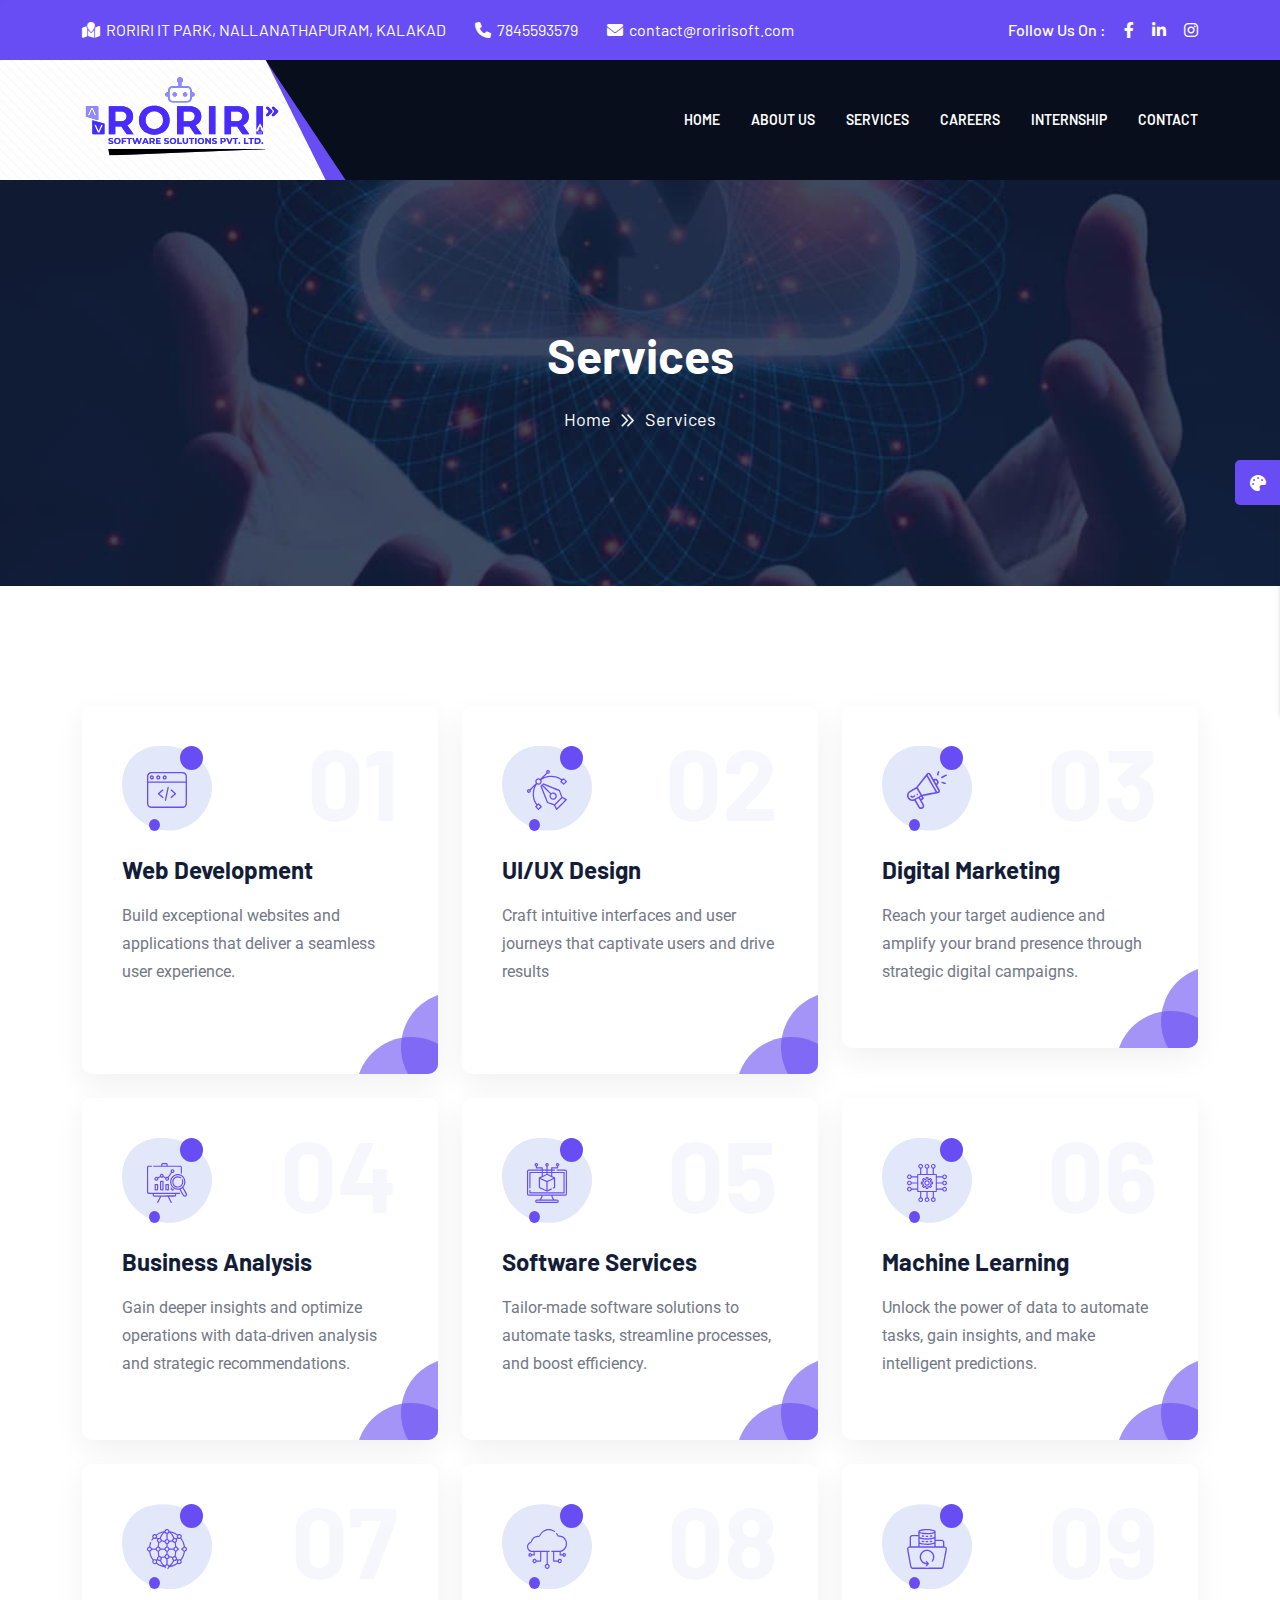
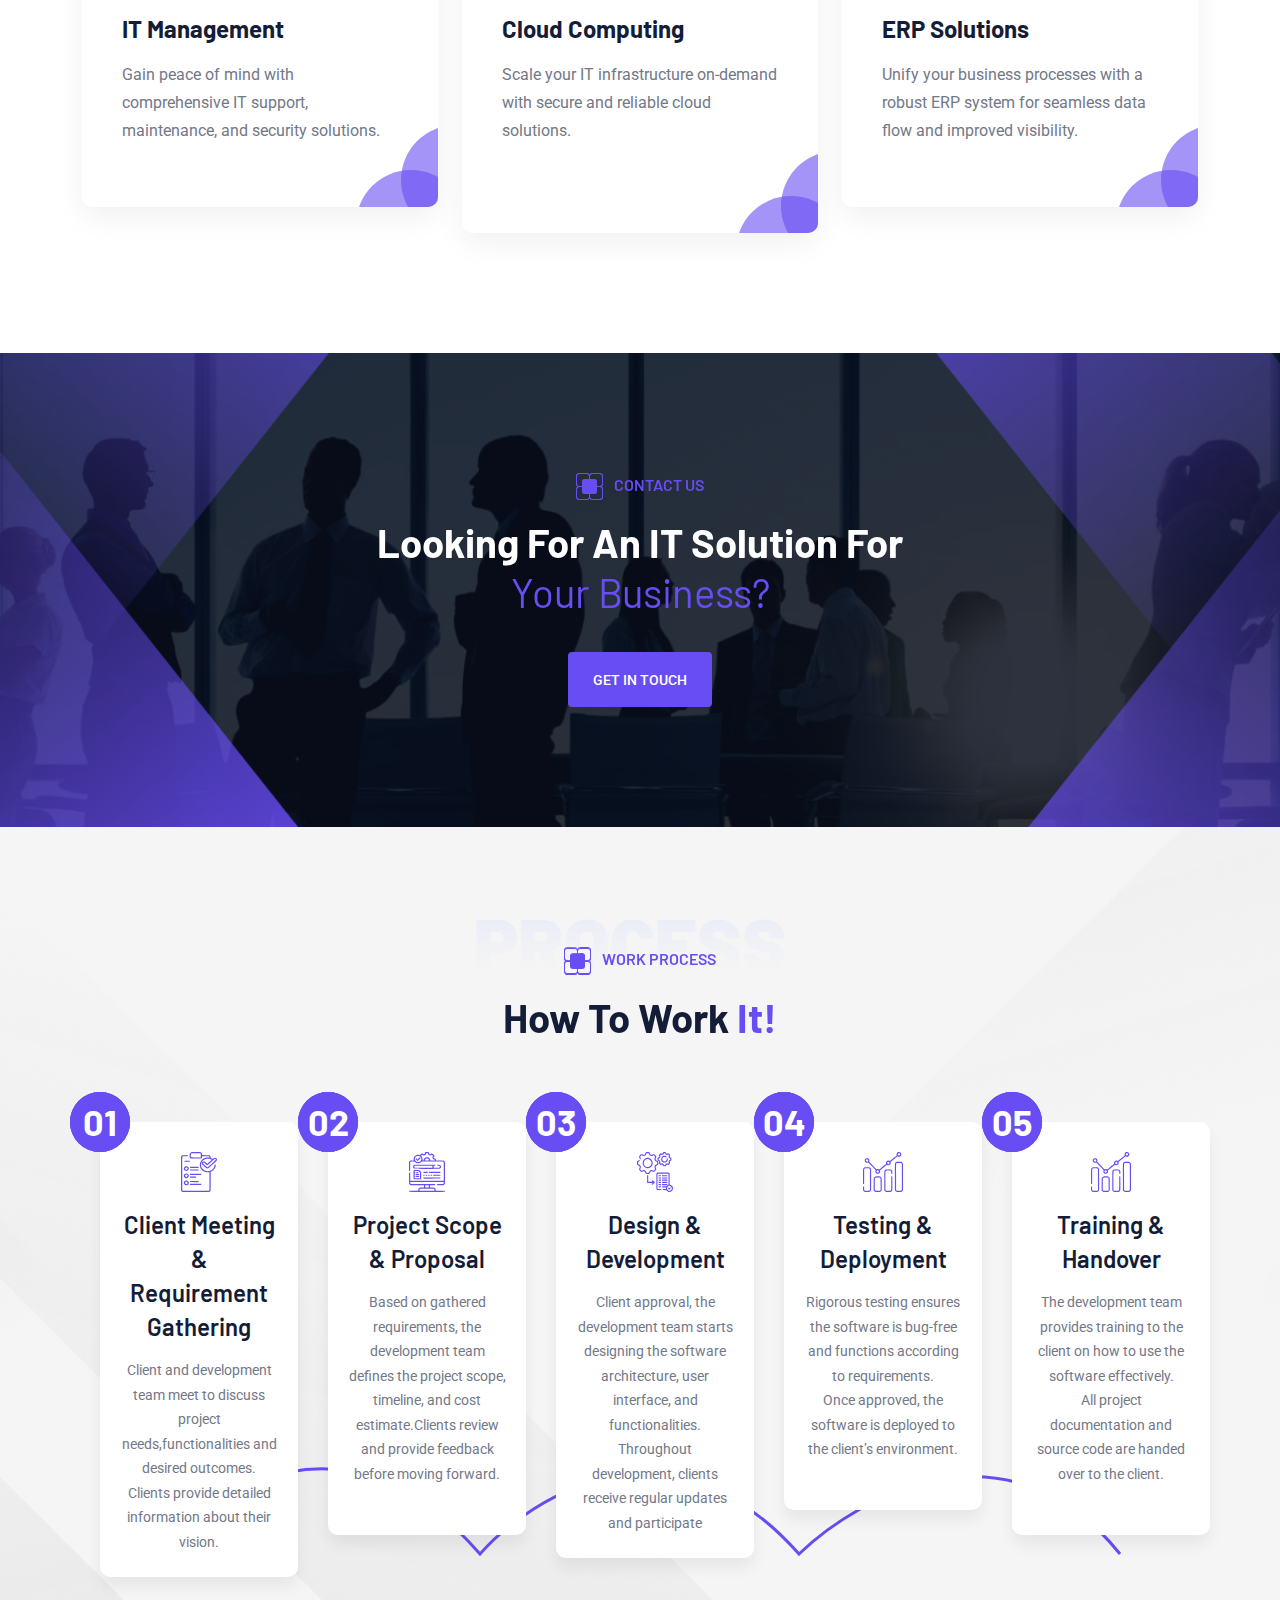
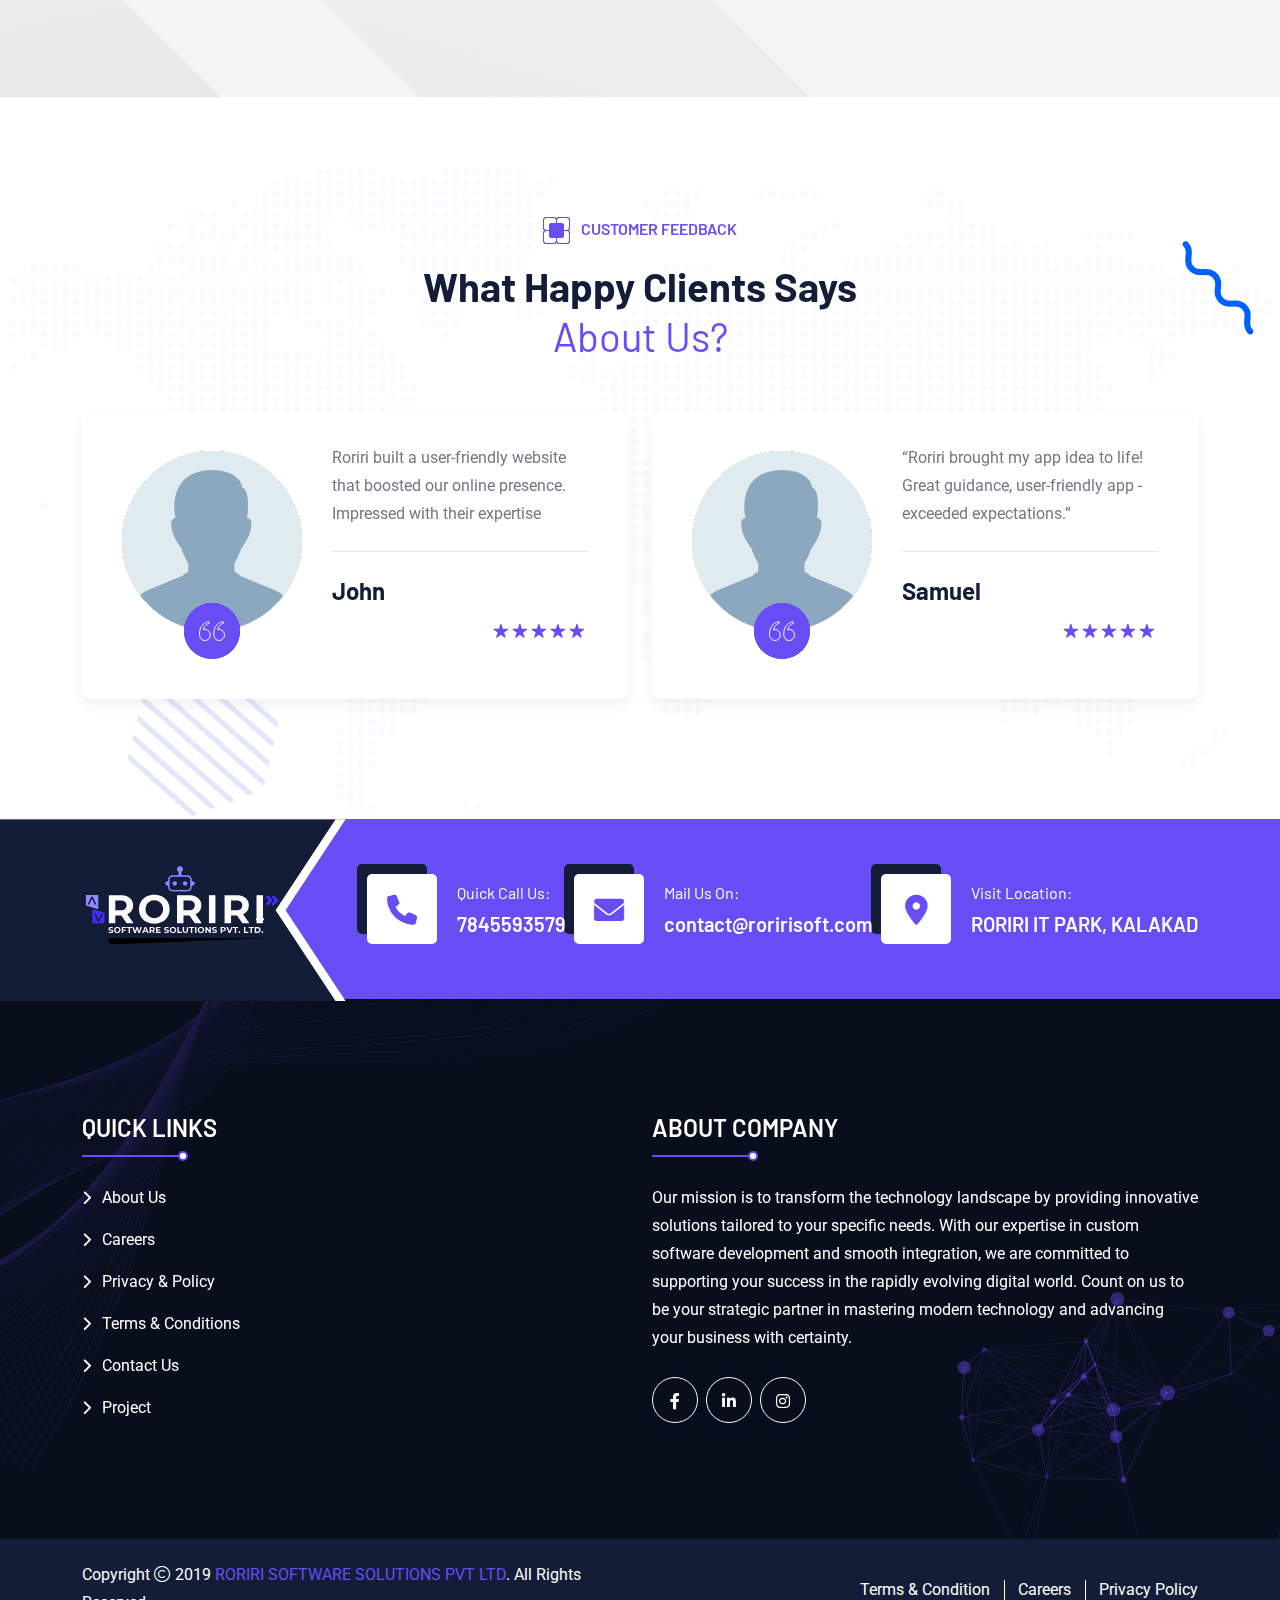
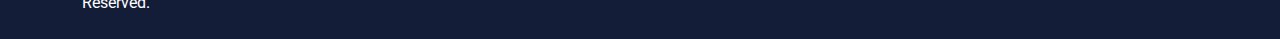
<file: service.html>
<!doctype html>
<html class="no-js" lang="zxx">

<head>
    <meta charset="utf-8">
    <meta http-equiv="x-ua-compatible" content="ie=edge">
    <title>RORIRI SOFTWARE SOLUTIONS</title>
    <meta name="author" content="RORIRI">
    <meta name="description" content="RORIRI SOFTWARE SOLUTIONS">
    <meta name="keywords" content="RORIRI SOFTWARE SOLUTIONS">
    <meta name="robots" content="INDEX,FOLLOW">

    <!-- Mobile Specific Metas -->
    <meta name="viewport" content="width=device-width, initial-scale=1, shrink-to-fit=no">

    <!-- Favicons - Place favicon.ico in the root directory -->
    
    <link rel="shortcut icon" type="image/x-icon" href="assets/img/favicons/favicon.png">
    
    <!--==============================
	  Google Fonts
	============================== -->
    <link rel="preconnect" href="https://fonts.googleapis.com">
    <link rel="preconnect" href="https://fonts.gstatic.com" crossorigin>
    <link href="https://fonts.googleapis.com/css2?family=Barlow:ital,wght@0,300;0,400;0,500;0,600;0,700;0,800;0,900;1,700&family=Roboto:wght@300;400;500;700;900&display=swap" rel="stylesheet">

    <!--==============================
	    All CSS File
	============================== -->
    <!-- Bootstrap -->
    <link rel="stylesheet" href="assets/css/bootstrap.min.css">
    <!-- Fontawesome Icon -->
    <link rel="stylesheet" href="assets/css/fontawesome.min.css">
    <!-- Magnific Popup -->
    <link rel="stylesheet" href="assets/css/magnific-popup.min.css">
    <!-- Swiper Slider -->
    <link rel="stylesheet" href="assets/css/swiper-bundle.min.css">
    <!-- Theme Custom CSS -->
    <link rel="stylesheet" href="assets/css/style.css">

</head>

<body>

    <div class="cursor"></div>
    <div class="cursor2"></div>


    <!--[if lte IE 9]>
    	<p class="browserupgrade">You are using an <strong>outdated</strong> browser. Please <a href="https://browsehappy.com/">upgrade your browser</a> to improve your experience and security.</p>
  <![endif]-->



    <!--********************************
   		Code Start From Here 
	******************************** -->




    <div class="color-scheme-wrap active">
        <button class="switchIcon"><i class="fa-solid fa-palette"></i></button>
        <h4 class="color-scheme-wrap-title"><i class="far fa-palette me-2"></i>Style Swicher</h4>
        <div class="color-switch-btns">
            <button data-color="#3E66F3"><i class="fa-solid fa-droplet"></i></button>
            <button data-color="#684DF4"><i class="fa-solid fa-droplet"></i></button>
            <button data-color="#008080"><i class="fa-solid fa-droplet"></i></button>
            <button data-color="#323F7C"><i class="fa-solid fa-droplet"></i></button>
            <button data-color="#FC3737"><i class="fa-solid fa-droplet"></i></button>
            <button data-color="#8a2be2"><i class="fa-solid fa-droplet"></i></button>
        </div>
        <a href="https://themeforest.net/user/themeholy" class="th-btn text-center w-100"><i class="fa fa-shopping-cart me-2"></i> Purchase</a>
    </div> <!--==============================
     Preloader
  ==============================-->
    <div id="preloader" class="preloader ">
        
        <div id="loader" class="th-preloader">
            <div class="animation-preloader">
                <div class="txt-loading">
                    <span preloader-text="R" class="characters">R</span>

                    <span preloader-text="O" class="characters">O</span>

                    <span preloader-text="R" class="characters">R</span>

                    <span preloader-text="I" class="characters">I</span>

                    <span preloader-text="R" class="characters">R</span>

                    <span preloader-text="I" class="characters">I</span>

                </div>
            </div>
        </div>
    </div> <!--==============================
    Sidemenu
============================== -->
    
    <div class="popup-search-box d-none d-lg-block">
        <button class="searchClose"><i class="fal fa-times"></i></button>
        <form action="#">
            <input type="text" placeholder="What are you looking for?">
            <button type="submit"><i class="fal fa-search"></i></button>
        </form>
    </div><!--==============================
    Mobile Menu
  ============================== -->
    <div class="th-menu-wrapper">
        <div class="th-menu-area text-center">
            <button class="th-menu-toggle"><i class="fal fa-times"></i></button>
            <div class="mobile-logo">
                <a href="index.html"><img src="assets/img/logo.svg" alt="Roriri"></a>
            </div>
            <div class="th-mobile-menu">
                <ul>
                    <li><a href="index.html">Home</a></li>
                    <li><a href="about.html">About Us</a></li>      
                    <li><a href="service.html">Services</a></li>
                    <li><a href="careers.html">Careers</a></li>
                    <li><a href="project.html">Projects</a></li>
                    <li><a href="internship.html">INTERNSHIP</a></li>
                    <li><a href="contact.html">Contact</a>
                    </li>
                </ul>
            </div>
        </div>
    </div><!--==============================
	Header Area
==============================-->
    <header class="th-header header-layout1">
        <div class="header-top">
            <div class="container">
                <div class="row justify-content-center justify-content-lg-between align-items-center gy-2">
                    <div class="col-auto d-none d-lg-block">
                        <div class="header-links">
                            <ul>
                                <li><i class="fas fa-map-location"></i>RORIRI IT PARK, NALLANATHAPURAM, KALAKAD</li>
                                <li><i class="fas fa-phone"></i><a href="tel:7845593579">7845593579</a></li>
                                <li><i class="fas fa-envelope"></i><a href="mailto:contact@roririsoft.com">contact@roririsoft.com</a></li>
                            </ul>
                        </div>
                    </div>
                    <div class="col-auto">
                        <div class="header-social">
                            <span class="social-title">Follow Us On : </span>
                            <a href="https://www.facebook.com/RoririSoftwareSolutionsPvtLtd" target="_blank"><i class="fab fa-facebook-f"></i></a>
                            <a href="https://www.linkedin.com/company/roriri-software-solutions-pvt-ltd/" target="_blank"><i class="fab fa-linkedin-in"></i></a>
                            <a href="https://www.instagram.com/roririsoftwaresolutionspvtltd/" target="_blank"><i class="fab fa-instagram"></i></a>
                        </div>
                    </div>
                </div>
            </div>
        </div>
        <div class="sticky-wrapper">
            <!-- Main Menu Area -->
            <div class="menu-area">
                <div class="container">
                    <div class="row align-items-center justify-content-between">
                        <div class="col-auto">
                            <div class="header-logo">
                                <a class="icon-masking" href="index.html"><span data-mask-src="assets/img/logo.svg" class="mask-icon"></span><img src="assets/img/logo.svg" alt="Roriri"></a>
                            </div>
                        </div>
                        <div class="col-auto">
                            <nav class="main-menu d-none d-lg-inline-block">
                                <ul>
                                    <li><a href="index.html">Home</a></li>
                                    <li><a href="about.html">About Us</a></li>      
                                    <li><a href="service.html">Services</a></li>
                                    <li><a href="careers.html">Careers</a></li>
                                    <li><a href="internship.html">INTERNSHIP</a></li>
                                    <li><a href="contact.html">Contact</a>
                                    </li>
                                </ul>
                            </nav>
                            <div class="header-button">
                                <button type="button" class="th-menu-toggle d-inline-block d-lg-none"><i class="far fa-bars"></i></button>
                            </div>
                        </div>
                    </div>
                </div>
                <div class="logo-bg"></div>
            </div>
        </div>
    </header><!--==============================
    Breadcumb
============================== -->
    <div class="breadcumb-wrapper " data-bg-src="assets/img/bg/breadcumb-bg.jpg">
        <div class="container">
            <div class="breadcumb-content">
                <h1 class="breadcumb-title">Services</h1>
                <ul class="breadcumb-menu">
                    <li><a href="index.html">Home</a></li>
                    <li>Services</li>
                </ul>
            </div>
        </div>
    </div><!--==============================
Service Area  
==============================-->
    <section class="space" id="service-sec">
        <div class="container">
            <div class="row gy-4">
                <div class="col-md-6 col-xl-4">
                    <div class="service-card">
                        <div class="service-card_number">01</div>
                        <div class="shape-icon">
                            <img src="assets/img/icon/service_card_1.svg" alt="Icon">
                            <span class="dots"></span>
                        </div>
                        <h3 class="box-title">Web Development</h3>
                        <p class="service-card_text">Build exceptional websites and applications that deliver a seamless user experience.</p><br>
                        <div class="bg-shape">
                            <img src="assets/img/bg/service_card_bg.png" alt="bg">
                        </div>
                    </div>
                </div>

                <div class="col-md-6 col-xl-4">
                    <div class="service-card">
                        <div class="service-card_number">02</div>
                        <div class="shape-icon">
                            <img src="assets/img/icon/service_card_2.svg" alt="Icon">
                            <span class="dots"></span>
                        </div>
                        <h3 class="box-title">UI/UX Design</h3>
                        <p class="service-card_text">Craft intuitive interfaces and user journeys that captivate users and drive results</p><br>
                        <div class="bg-shape">
                            <img src="assets/img/bg/service_card_bg.png" alt="bg">
                        </div>
                    </div>
                </div>

                <div class="col-md-6 col-xl-4">
                    <div class="service-card">
                        <div class="service-card_number">03</div>
                        <div class="shape-icon">
                            <img src="assets/img/icon/service_card_3.svg" alt="Icon">
                            <span class="dots"></span>
                        </div>
                        <h3 class="box-title">Digital Marketing</h3>
                        <p class="service-card_text">Reach your target audience and amplify your brand presence through strategic digital campaigns.</p>
                        <div class="bg-shape">
                            <img src="assets/img/bg/service_card_bg.png" alt="bg">
                        </div>
                    </div>
                </div>

                <div class="col-md-6 col-xl-4">
                    <div class="service-card">
                        <div class="service-card_number">04</div>
                        <div class="shape-icon">
                            <img src="assets/img/icon/service_card_4.svg" alt="Icon">
                            <span class="dots"></span>
                        </div>
                        <h3 class="box-title">Business Analysis</h3>
                        <p class="service-card_text">Gain deeper insights and optimize operations with data-driven analysis and strategic recommendations.</p>
                        <div class="bg-shape">
                            <img src="assets/img/bg/service_card_bg.png" alt="bg">
                        </div>
                    </div>
                </div>

                <div class="col-md-6 col-xl-4">
                    <div class="service-card">
                        <div class="service-card_number">05</div>
                        <div class="shape-icon">
                            <img src="assets/img/icon/service_card_5.svg" alt="Icon">
                            <span class="dots"></span>
                        </div>
                        <h3 class="box-title">Software Services</h3>
                        <p class="service-card_text">Tailor-made software solutions to automate tasks, streamline processes, and boost efficiency.</p>
                        <div class="bg-shape">
                            <img src="assets/img/bg/service_card_bg.png" alt="bg">
                        </div>
                    </div>
                </div>

                <div class="col-md-6 col-xl-4">
                    <div class="service-card">
                        <div class="service-card_number">06</div>
                        <div class="shape-icon">
                            <img src="assets/img/icon/service_card_6.svg" alt="Icon">
                            <span class="dots"></span>
                        </div>
                        <h3 class="box-title">Machine Learning</h3>
                        <p class="service-card_text">Unlock the power of data to automate tasks, gain insights, and make intelligent predictions.</p>
                        <div class="bg-shape">
                            <img src="assets/img/bg/service_card_bg.png" alt="bg">
                        </div>
                    </div>
                </div>

                <div class="col-md-6 col-xl-4">
                    <div class="service-card">
                        <div class="service-card_number">07</div>
                        <div class="shape-icon">
                            <img src="assets/img/icon/service_card_7.svg" alt="Icon">
                            <span class="dots"></span>
                        </div>
                        <h3 class="box-title">IT Management</h3>
                        <p class="service-card_text">Gain peace of mind with comprehensive IT support, maintenance, and security solutions.</p>
                        <div class="bg-shape">
                            <img src="assets/img/bg/service_card_bg.png" alt="bg">
                        </div>
                    </div>
                </div>

                <div class="col-md-6 col-xl-4">
                    <div class="service-card">
                        <div class="service-card_number">08</div>
                        <div class="shape-icon">
                            <img src="assets/img/icon/service_card_8.svg" alt="Icon">
                            <span class="dots"></span>
                        </div>
                        <h3 class="box-title">Cloud Computing</a></h3>
                        <p class="service-card_text">Scale your IT infrastructure on-demand with secure and reliable cloud solutions.</p><br>
                        <div class="bg-shape">
                            <img src="assets/img/bg/service_card_bg.png" alt="bg">
                        </div>
                    </div>
                </div>

                <div class="col-md-6 col-xl-4">
                    <div class="service-card">
                        <div class="service-card_number">09</div>
                        <div class="shape-icon">
                            <img src="assets/img/icon/service_card_9.svg" alt="Icon">
                            <span class="dots"></span>
                        </div>
                        <h3 class="box-title">ERP Solutions</h3>
                        <p class="service-card_text">Unify your business processes with a robust ERP system for seamless data flow and improved visibility.</p>
                        <div class="bg-shape">
                            <img src="assets/img/bg/service_card_bg.png" alt="bg">
                        </div>
                    </div>
                </div>
        
        </div>
    </section>

    <!--==============================
Cta Area  
==============================-->
    <section class="position-relative space">
        <div class="th-bg-img" data-bg-src="assets/img/bg/cta_bg_2.jpg">
            <img src="assets/img/bg/bg_overlay_1.png" alt="overlay">
        </div>
        <div class="container z-index-common">
            <div class="row justify-content-center">
                <div class="col-xl-6 col-lg-7 col-md-9 text-center">
                    <div class="title-area mb-35">
                        <span class="sub-title">
                            <div class="icon-masking me-2">
                                <span class="mask-icon" data-mask-src="assets/img/theme-img/title_shape_2.svg"></span>
                                <img src="assets/img/theme-img/title_shape_2.svg" alt="shape">
                            </div>
                            CONTACT US
                        </span>
                        <h2 class="sec-title text-white">Looking for an IT Solution For <span class="text-theme fw-normal">Your Business?</span></h2>
                    </div>
                    <a href="contact.html" class="th-btn style3">Get In Touch</a>
                </div>
            </div>
        </div>
    </section><!--==============================
Process Area  
==============================-->
    <section class="bg-smoke" id="process-sec" data-bg-src="assets/img/bg/process_bg_1.png">
        <div class="container space">
            <div class="title-area text-center">
                <div class="shadow-title">PROCESS</div>
                <span class="sub-title">
                    <div class="icon-masking me-2">
                        <span class="mask-icon" data-mask-src="assets/img/theme-img/title_shape_2.svg"></span>
                        <img src="assets/img/theme-img/title_shape_2.svg" alt="shape">
                    </div>
                    WORK PROCESS
                </span>
                <h2 class="sec-title">How to work <span class="text-theme">it!</span></h2>
            </div>
            <div class="process-card-area">
                <div class="process-line">
                    <img src="assets/img/bg/process_line.svg" alt="line">
                </div>
                <div class="row gy-40">
                    <div class="col-sm-3 col-xl process-card-wrap">
                        <div class="process-card">
                            <div class="process-card_number">01</div>
                            <div class="process-card_icon">
                                <img src="assets/img/icon/process_card_1.svg" alt="icon">
                            </div>
                            <h2 class="box-title">Client Meeting & Requirement Gathering</h2>
                            <p class="process-card_text">Client and development team meet to discuss project needs,functionalities and desired outcomes. Clients provide detailed information about their vision.</p>
                        </div>
                    </div>
                    <div class="col-sm-3 col-xl process-card-wrap">
                        <div class="process-card">
                            <div class="process-card_number">02</div>
                            <div class="process-card_icon">
                                <img src="assets/img/icon/process_card_2.svg" alt="icon">
                            </div>
                            <h2 class="box-title">Project Scope & Proposal</h2>
                            <p class="process-card_text">Based on gathered requirements, the development team defines the project scope, timeline, and cost estimate.Clients review and provide feedback before moving forward.</p><br>
                        </div>
                    </div>
                    <div class="col-sm-3 col-xl process-card-wrap">
                        <div class="process-card">
                            <div class="process-card_number">03</div>
                            <div class="process-card_icon">
                                <img src="assets/img/icon/process_card_3.svg" alt="icon">
                            </div>
                            <h2 class="box-title">Design & Development</h2>
                            <p class="process-card_text">Client approval, the development team starts designing the software architecture, user interface, and functionalities.<br>Throughout development, clients receive regular updates and participate</p>
                        </div>
                    </div>
                    <div class="col-sm-4 col-xl process-card-wrap">
                        <div class="process-card">
                            <div class="process-card_number">04</div>
                            <div class="process-card_icon">
                                <img src="assets/img/icon/process_card_4.svg" alt="icon">
                            </div>
                            <h2 class="box-title">Testing & Deployment</h2>
                            <p class="process-card_text">Rigorous testing ensures the software is bug-free and functions according to requirements.<br>Once approved, the software is deployed to the client’s environment.</p><br>
                        </div>
                    </div>
                    <div class="col-sm-3 col-xl process-card-wrap">
                        <div class="process-card">
                            <div class="process-card_number">05</div>
                            <div class="process-card_icon">
                                <img src="assets/img/icon/process_card_4.svg" alt="icon">
                            </div>
                            <h2 class="box-title">Training & Handover</h2>
                            <p class="process-card_text">The development team provides training to the client on how to use the software effectively.<br>All project documentation and source code are handed over to the client.</p><br>
                        </div>
                    </div>
                
                </div>
            </div>
        </div>
    </section><!--==============================
Testimonial Area  
==============================-->
    <section class="bg-auto space" data-bg-src="assets/img/bg/testi_bg_2.png">
        <div class="container">
            <div class="title-area text-center">
                <span class="sub-title">
                    <div class="icon-masking me-2">
                        <span class="mask-icon" data-mask-src="assets/img/theme-img/title_shape_2.svg"></span>
                        <img src="assets/img/theme-img/title_shape_2.svg" alt="shape">
                    </div>
                    CUSTOMER FEEDBACK
                </span>
                <h2 class="sec-title">What Happy Clients Says <br> <span class="text-theme fw-normal"> About Us?</span></h2>
            </div>

            <div class="slider-area">
                <div class="swiper th-slider has-shadow" id="testiSlider2" data-slider-options='{"loop":true,"breakpoints":{"0":{"slidesPerView":1},"576":{"slidesPerView":"1"},"768":{"slidesPerView":"1"},"992":{"slidesPerView":"1"},"1200":{"slidesPerView":"2"}}}'>
                    <div class="swiper-wrapper">
                        <div class="swiper-slide">
                            <div class="testi-box">
                                <div class="testi-box_img">
                                    <img src="assets/img/testimonial/avatar.png" alt="Avater">
                                    <div class="testi-box_quote">
                                        <img src="assets/img/icon/quote_left_2.svg" alt="quote">
                                    </div>
                                </div>
                                <div class="testi-box_content">
                                    <p class="testi-box_text">Roriri built a user-friendly website that boosted our online presence. Impressed with their expertise</p>
                                    <div class="testi-box_review">
                                        <i class="fa-solid fa-star-sharp"></i><i class="fa-solid fa-star-sharp"></i><i class="fa-solid fa-star-sharp"></i><i class="fa-solid fa-star-sharp"></i><i class="fa-solid fa-star-sharp"></i>
                                    </div>
                                    <h3 class="box-title">John</h3>
                                </div>
                            </div>
                        </div>
                        <div class="swiper-slide">
                            <div class="testi-box">
                                <div class="testi-box_img">
                                    <img src="assets/img/testimonial/avatar.png" alt="Avater">
                                    <div class="testi-box_quote">
                                        <img src="assets/img/icon/quote_left_2.svg" alt="quote">
                                    </div>
                                </div>
                                <div class="testi-box_content">
                                    <p class="testi-box_text">“Roriri brought my app idea to life! Great guidance, user-friendly app - exceeded expectations.”</p>
                                    <div class="testi-box_review">
                                        <i class="fa-solid fa-star-sharp"></i><i class="fa-solid fa-star-sharp"></i><i class="fa-solid fa-star-sharp"></i><i class="fa-solid fa-star-sharp"></i><i class="fa-solid fa-star-sharp"></i>
                                    </div>
                                    <h3 class="box-title">Samuel</h3>
                                </div>
                            </div>
                        </div>
                        <div class="swiper-slide">
                            <div class="testi-box">
                                <div class="testi-box_img">
                                    <img src="assets/img/testimonial/avatar.png" alt="Avater">
                                    <div class="testi-box_quote">
                                        <img src="assets/img/icon/quote_left_2.svg" alt="quote">
                                    </div>
                                </div>
                                <div class="testi-box_content">
                                    <p class="testi-box_text">ERP streamlined operations & provided valuable insights. Excellent support, highly recommend.</p>
                                    <div class="testi-box_review">
                                        <i class="fa-solid fa-star-sharp"></i><i class="fa-solid fa-star-sharp"></i><i class="fa-solid fa-star-sharp"></i><i class="fa-solid fa-star-sharp"></i><i class="fa-solid fa-star-sharp"></i>
                                    </div>
                                    <h3 class="box-title">Harish</h3>
                                </div>
                            </div>
                        </div>
                        <div class="swiper-slide">
                            <div class="testi-box">
                                <div class="testi-box_img">
                                    <img src="assets/img/testimonial/avatar.png" alt="Avater">
                                    <div class="testi-box_quote">
                                        <img src="assets/img/icon/quote_left_2.svg" alt="quote">
                                    </div>
                                </div>
                                <div class="testi-box_content">
                                    <p class="testi-box_text">UI/UX design transformed our platform! Increased user engagement & improved experience. We love it</p>
                                    <div class="testi-box_review">
                                        <i class="fa-solid fa-star-sharp"></i><i class="fa-solid fa-star-sharp"></i><i class="fa-solid fa-star-sharp"></i><i class="fa-solid fa-star-sharp"></i><i class="fa-solid fa-star-sharp"></i>
                                    </div>
                                    <h3 class="box-title">Sara</h3>
                                </div>
                            </div>
                        </div>
                    </div>
                </div>
                <button data-slider-prev="#testiSlider2" class="slider-arrow style3 slider-prev"><i class="far fa-arrow-left"></i></button>
                <button data-slider-next="#testiSlider2" class="slider-arrow style3 slider-next"><i class="far fa-arrow-right"></i></button>
            </div>
        </div>
        <div class="shape-mockup moving d-none d-xl-block" data-bottom="0%" data-left="10%"><img src="assets/img/shape/line_1.png" alt="shape"></div>
        <div class="shape-mockup jump d-none d-xl-block" data-top="20%" data-right="2%"><img src="assets/img/shape/line_2.png" alt="shape"></div>
    </section><!--==============================
	Footer Area
==============================-->
    <footer class="footer-wrapper footer-layout1">
        <div class="footer-top">
            <div class="logo-bg"></div>
            <div class="container">
                <div class="row align-items-center">
                    <div class="col-xl-3">
                        <div class="footer-logo">
                            <a class="icon-masking" href="index.html"><span data-mask-src="assets/img/logo-white.svg" class="mask-icon"></span><img src="assets/img/logo-white.svg" alt="Roriri"></a>
                        </div>
                    </div>
                    <div class="col-xl-9">
                        <div class="footer-contact-wrap">
                            <div class="footer-contact">
                                <div class="footer-contact_icon">
                                    <i class="fas fa-phone"></i>
                                </div>
                                <div class="media-body">
                                    <span class="footer-contact_text">Quick Call Us:</span>
                                    <a href="tel:7845593579" class="footer-contact_link">7845593579</a>
                                </div>
                            </div>
                            <div class="footer-contact">
                                <div class="footer-contact_icon">
                                    <i class="fas fa-envelope"></i>
                                </div>
                                <div class="media-body">
                                    <span class="footer-contact_text">Mail Us On:</span>
                                    <a href="mailto:contact@roririsoft.com" class="footer-contact_link">contact@roririsoft.com</a>
                                </div>
                            </div>
                            <div class="footer-contact">
                                <div class="footer-contact_icon">
                                    <i class="fas fa-location-dot"></i>
                                </div>
                                <div class="media-body">
                                    <span class="footer-contact_text">Visit Location:</span>
                                    <a href="https://www.google.com/maps" class="footer-contact_link">RORIRI IT PARK, KALAKAD</a>
                                </div>
                            </div>
                        </div>
                    </div>
                </div>
            </div>
        </div>
        <div class="widget-area">
            <div class="container">
                <div class="row justify-content-between">
                    <div class="col-md-6 col-xl-auto">
                        <div class="widget widget_nav_menu footer-widget">
                            <h3 class="widget_title">Quick Links</h3>
                            <div class="menu-all-pages-container">
                                <ul class="menu">
                                    <li><a href="about.html">About Us</a></li>
                                    <li><a href="careers.html">Careers</a></li>
                                    <li><a href="privacy.html">Privacy & Policy</a></li>
                                    <li><a href="terms.html">Terms & Conditions</a></li>
                                    <li><a href="contact.html">Contact Us</a></li>
                                    <li><a href="project.html">Project</a></li>
                                </ul>
                            </div>
                        </div>
                    </div>
                
                    <div class="col-md-6 col-xxl-6 col-xl-6">
                        <div class="widget footer-widget">
                            <h3 class="widget_title">About Company</h3>
                            <div class="th-widget-about">
                                <p class="about-text">Our mission is to transform the technology landscape by providing innovative solutions tailored to your specific needs. With our expertise in custom software development and smooth integration, we are committed to supporting your success in the rapidly evolving digital world. Count on us to be your strategic partner in mastering modern technology and advancing your business with certainty.</p>
                                <div class="th-social">
                                    <a href="https://www.facebook.com/RoririSoftwareSolutionsPvtLtd/" target="_blank"><i class="fab fa-facebook-f"></i></a>
                                    <a href="https://www.linkedin.com/company/roriri-software-solutions-pvt-ltd/" target="_blank"><i class="fab fa-linkedin-in"></i></a>
                                    <a href="https://www.instagram.com/roririsoftwaresolutionspvtltd/" target="_blank"><i class="fab fa-instagram"></i></a>
                                </div>
                            </div>
                        </div>
                    </div>
                </div>
            </div>
        </div>
        <div class="copyright-wrap bg-title">
            <div class="container">
                <div class="row justify-content-between align-items-center">
                    <div class="col-lg-6">
                        <p class="copyright-text">Copyright <i class="fal fa-copyright"></i> 2019 <a href="https://roririsoft.com/">RORIRI SOFTWARE SOLUTIONS PVT LTD</a>. All Rights Reserved.</p>
                    </div>
                    <div class="col-lg-6 text-end d-none d-lg-block">
                        <div class="footer-links">
                            <ul>
                                <li><a href="terms.html">Terms & Condition</a></li>
                                <li><a href="careers.html">Careers</a></li>
                                <li><a href="privacy.html">Privacy Policy</a></li>
                            </ul>
                        </div>
                    </div>
                </div>
            </div>
        </div>
        <div class="shape-left">
            <img src="assets/img/shape/footer_shape_2.svg" alt="shape">
        </div>
        <div class="shape-right">
            <div class="particle-1" id="particle-5"></div>
        </div>
    </footer>

    <!--********************************
			Code End  Here 
	******************************** -->

    <!-- Scroll To Top -->
    <div class="scroll-top">
        <svg class="progress-circle svg-content" width="100%" height="100%" viewBox="-1 -1 102 102">
            <path d="M50,1 a49,49 0 0,1 0,98 a49,49 0 0,1 0,-98" style="transition: stroke-dashoffset 10ms linear 0s; stroke-dasharray: 307.919, 307.919; stroke-dashoffset: 307.919;"></path>
        </svg>
    </div>

    <!--==============================
    All Js File
============================== -->
    <!-- Jquery -->
    <script src="assets/js/vendor/jquery-3.7.1.min.js"></script>
    <!-- Swiper Slider -->
    <script src="assets/js/swiper-bundle.min.js"></script>
    <!-- Bootstrap -->
    <script src="assets/js/bootstrap.min.js"></script>
    <!-- Magnific Popup -->
    <script src="assets/js/jquery.magnific-popup.min.js"></script>
    <!-- Counter Up -->
    <script src="assets/js/jquery.counterup.min.js"></script>
    <!-- Circle Progress -->
    <script src="assets/js/circle-progress.js"></script>
    <!-- Range Slider -->
    <script src="assets/js/jquery-ui.min.js"></script>
    <!-- Isotope Filter -->
    <script src="assets/js/imagesloaded.pkgd.min.js"></script>
    <script src="assets/js/isotope.pkgd.min.js"></script>
    <!-- Tilt JS -->
    <script src="assets/js/tilt.jquery.min.js"></script>

    <!-- gsap -->
    <script src="assets/js/gsap.min.js"></script>
    <!-- ScrollTrigger -->
    <script src="assets/js/ScrollTrigger.min.js"></script>
    <script src="assets/js/smooth-scroll.js"></script>

    <!-- Particles JS -->
    <script src="assets/js/particles.min.js"></script>

    <script src="assets/js/particles-config.js"></script>
    <!-- Main Js File -->
    <script src="assets/js/main.js"></script>

</body>

</html>
</file>
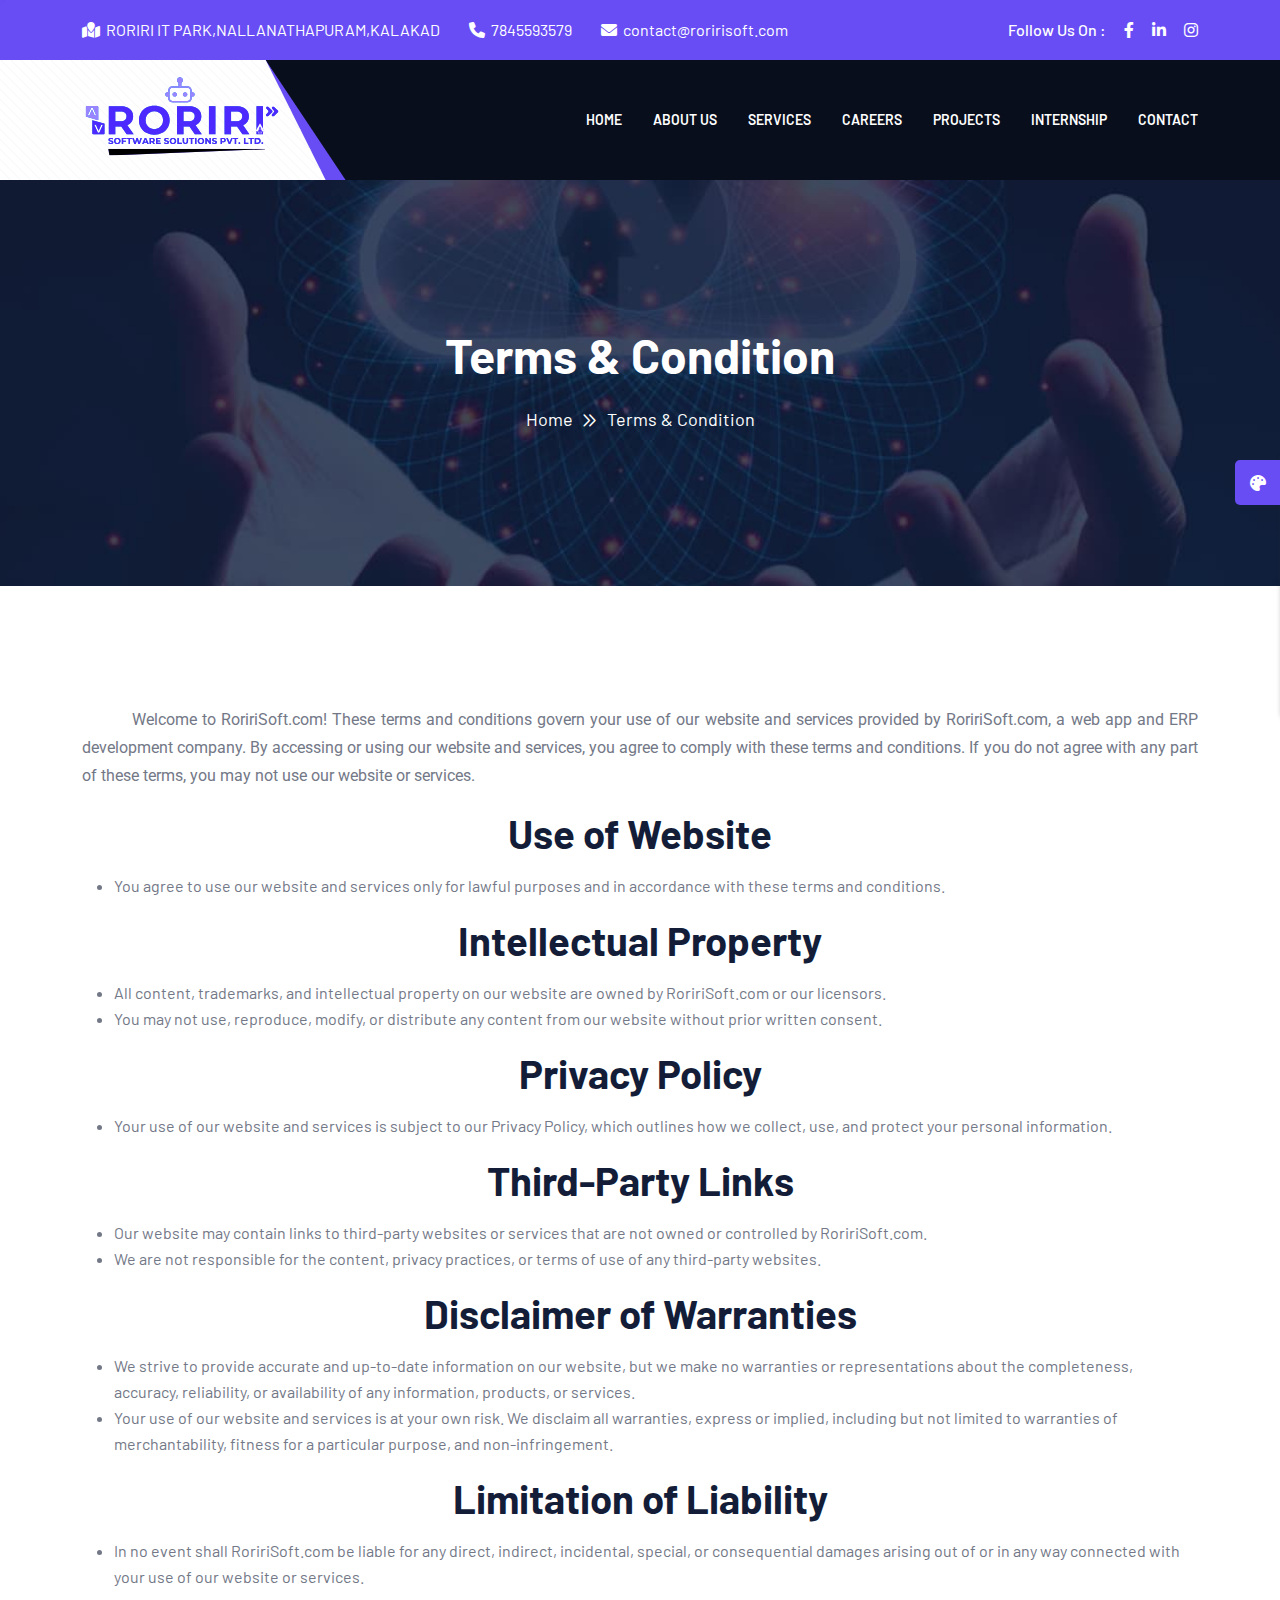
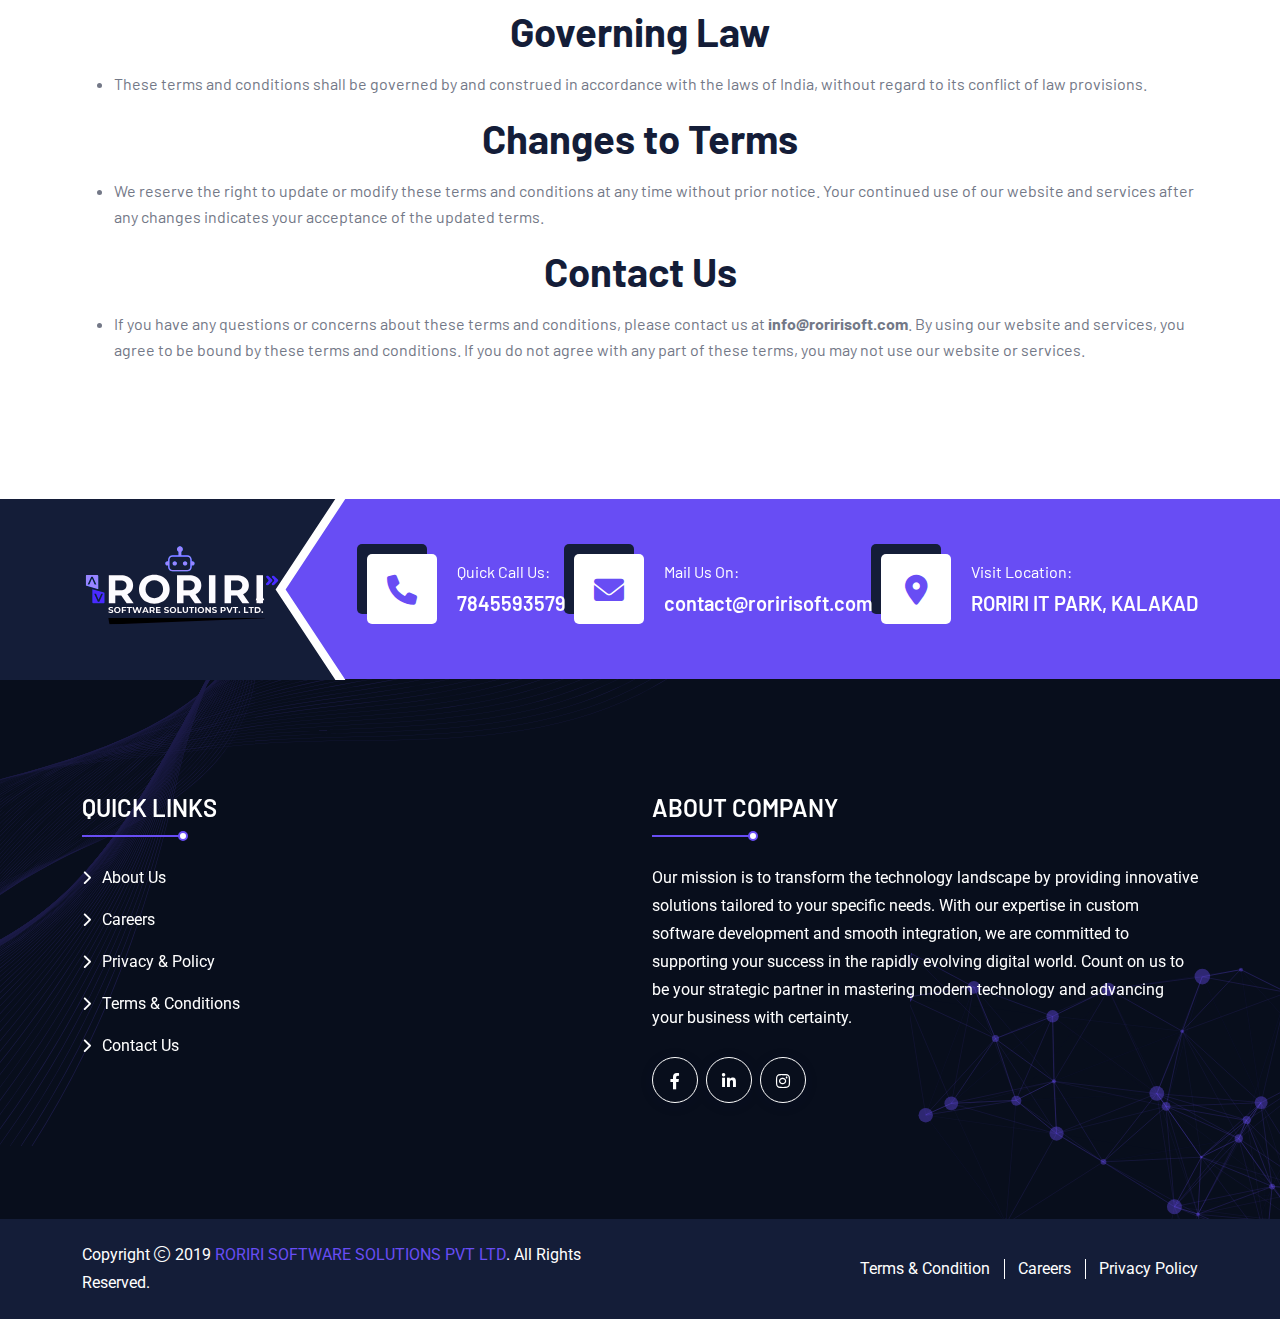
<file: terms.html>
<!doctype html>
<html class="no-js" lang="zxx">

<head>
    <meta charset="utf-8">
    <meta http-equiv="x-ua-compatible" content="ie=edge">
    <title>RORIRI SOFTWARE SOLUTIONS</title>
    <meta name="author" content="Roriri">
    <meta name="description" content="RORIRI SOFTWARE SOLUTIONS">
    <meta name="keywords" content="Roriri Software Solutions">
    <meta name="robots" content="INDEX,FOLLOW">

    <!-- Mobile Specific Metas -->
    <meta name="viewport" content="width=device-width, initial-scale=1, shrink-to-fit=no">

    <!-- Favicons - Place favicon.ico in the root directory -->
    <link rel="shortcut icon" type="image/x-icon" href="assets/img/favicons/favicon.png">

    <!--==============================
	  Google Fonts
	============================== -->
    <link rel="preconnect" href="https://fonts.googleapis.com">
    <link rel="preconnect" href="https://fonts.gstatic.com" crossorigin>
    <link href="https://fonts.googleapis.com/css2?family=Barlow:ital,wght@0,300;0,400;0,500;0,600;0,700;0,800;0,900;1,700&family=Roboto:wght@300;400;500;700;900&display=swap" rel="stylesheet">

    <!--==============================
	    All CSS File
	============================== -->
    <!-- Bootstrap -->
    <link rel="stylesheet" href="assets/css/bootstrap.min.css">
    <!-- Fontawesome Icon -->
    <link rel="stylesheet" href="assets/css/fontawesome.min.css">
    <!-- Magnific Popup -->
    <link rel="stylesheet" href="assets/css/magnific-popup.min.css">
    <!-- Swiper Slider -->
    <link rel="stylesheet" href="assets/css/swiper-bundle.min.css">
    <!-- Theme Custom CSS -->
    <link rel="stylesheet" href="assets/css/style.css">

</head>

<body>

    <div class="cursor"></div>
    <div class="cursor2"></div>


    <!--[if lte IE 9]>
    	<p class="browserupgrade">You are using an <strong>outdated</strong> browser. Please <a href="https://browsehappy.com/">upgrade your browser</a> to improve your experience and security.</p>
  <![endif]-->



    <!--********************************
   		Code Start From Here 
	******************************** -->




    <div class="color-scheme-wrap active">
        <button class="switchIcon"><i class="fa-solid fa-palette"></i></button>
        <h4 class="color-scheme-wrap-title"><i class="far fa-palette me-2"></i>Style Swicher</h4>
        <div class="color-switch-btns">
            <button data-color="#3E66F3"><i class="fa-solid fa-droplet"></i></button>
            <button data-color="#684DF4"><i class="fa-solid fa-droplet"></i></button>
            <button data-color="#008080"><i class="fa-solid fa-droplet"></i></button>
            <button data-color="#323F7C"><i class="fa-solid fa-droplet"></i></button>
            <button data-color="#FC3737"><i class="fa-solid fa-droplet"></i></button>
            <button data-color="#8a2be2"><i class="fa-solid fa-droplet"></i></button>
        </div>
        <a href="https://themeforest.net/user/themeholy" class="th-btn text-center w-100"><i class="fa fa-shopping-cart me-2"></i> Purchase</a>
    </div> <!--==============================
     Preloader
  ==============================-->
    <div id="preloader" class="preloader ">
        
        <div id="loader" class="th-preloader">
            <div class="animation-preloader">
                <div class="txt-loading">
                    <span preloader-text="R" class="characters">R</span>

                    <span preloader-text="O" class="characters">O</span>

                    <span preloader-text="R" class="characters">R</span>

                    <span preloader-text="I" class="characters">I</span>

                    <span preloader-text="R" class="characters">R</span>

                    <span preloader-text="I" class="characters">I</span>

                </div>
            </div>
        </div>
    </div> <!--==============================
    Sidemenu
============================== -->
    
    <div class="popup-search-box d-none d-lg-block">
        <button class="searchClose"><i class="fal fa-times"></i></button>
        <form action="#">
            <input type="text" placeholder="What are you looking for?">
            <button type="submit"><i class="fal fa-search"></i></button>
        </form>
    </div><!--==============================
    Mobile Menu
  ============================== -->
    <div class="th-menu-wrapper">
        <div class="th-menu-area text-center">
            <button class="th-menu-toggle"><i class="fal fa-times"></i></button>
            <div class="mobile-logo">
                <a href="index.html"><img src="assets/img/logo.svg" alt="Roriri"></a>
            </div>
            <div class="th-mobile-menu">
                <ul>
                    <li><a href="index.html">Home</a></li>
                    <li><a href="about.html">About Us</a></li>      
                    <li><a href="service.html">Services</a></li>
                    <li><a href="careers.html">Careers</a></li>
                    <li><a href="project.html">Projects</a></li>
                    <li><a href="internship.html">INTERNSHIP</a></li>
                    <li><a href="contact.html">Contact</a>
                    </li>
                </ul>
            </div>
        </div>
    </div><!--==============================
	Header Area
==============================-->
    <header class="th-header header-layout1">
        <div class="header-top">
            <div class="container">
                <div class="row justify-content-center justify-content-lg-between align-items-center gy-2">
                    <div class="col-auto d-none d-lg-block">
                        <div class="header-links">
                            <ul>
                                <li><i class="fas fa-map-location"></i>RORIRI IT PARK,NALLANATHAPURAM,KALAKAD</li>
                                <li><i class="fas fa-phone"></i><a href="tel:7845593579">7845593579</a></li>
                                <li><i class="fas fa-envelope"></i><a href="mailto:contact@roririsoft.com">contact@roririsoft.com</a></li>
                            </ul>
                        </div>
                    </div>
                    <div class="col-auto">
                        <div class="header-social">
                            <span class="social-title">Follow Us On : </span>
                            <a href="https://www.facebook.com/RoririSoftwareSolutionsPvtLtd/" target="_blank"><i class="fab fa-facebook-f"></i></a>
                            <a href="https://www.linkedin.com/company/roriri-software-solutions-pvt-ltd/" target="_blank"><i class="fab fa-linkedin-in"></i></a>
                            <a href="https://www.instagram.com/roririsoftwaresolutionspvtltd/" target="_blank"><i class="fab fa-instagram"></i></a>
                        </div>
                    </div>
                </div>
            </div>
        </div>
        <div class="sticky-wrapper">
            <!-- Main Menu Area -->
            <div class="menu-area">
                <div class="container">
                    <div class="row align-items-center justify-content-between">
                        <div class="col-auto">
                            <div class="header-logo">
                                <a class="icon-masking" href="index.html"><span data-mask-src="assets/img/logo.svg" class="mask-icon"></span><img src="assets/img/logo.svg" alt="Roriri"></a>
                            </div>
                        </div>
                        <div class="col-auto">
                            <nav class="main-menu d-none d-lg-inline-block">
                                <ul>
                                    <li><a href="index.html">Home</a></li>
                                    <li><a href="about.html">About Us</a></li>      
                                    <li><a href="service.html">Services</a></li>
                                    <li><a href="careers.html">Careers</a></li>
                                    <li><a href="project.html">PROJECTS </a></li>
                                    <li><a href="internship.html">INTERNSHIP</a></li>
                                    <li><a href="contact.html">Contact</a>
                                    </li>
                                </ul>
                            </nav>
                            <div class="header-button">
                                <button type="button" class="th-menu-toggle d-inline-block d-lg-none"><i class="far fa-bars"></i></button>
                            </div>
                        </div>
                        </div>
                </div>
                <div class="logo-bg"></div>
            </div>
        </div>
    </header><!--==============================
    Breadcumb
============================== -->
    <div class="breadcumb-wrapper " data-bg-src="assets/img/bg/breadcumb-bg.jpg">
        <div class="container">
            <div class="breadcumb-content">
                <h1 class="breadcumb-title">Terms & Condition</h1>
                <ul class="breadcumb-menu">
                    <li><a href="index.html">Home</a></li>
                    <li>Terms & Condition</li>
                </ul>
            </div>
        </div>
    </div><!--==============================
Error Area 
==============================-->
    <section class="space">
        <div class="container who_container">
      <div class="who_deail-box col-12" style="text-align: left;">
        <p style="text-align: justify; text-indent: 50px;">
          Welcome to RoririSoft.com! These terms and conditions govern your use of our website and services provided by RoririSoft.com, a web app and ERP development company. By accessing or using our website and services, you agree to comply with these terms and conditions. If you do not agree with any part of these terms, you may not use our website or services.</p>
          <h2 style="text-align: center;">Use of Website</h2>
            <ul>
                <li>You agree to use our website and services only for lawful purposes and in accordance with these terms and conditions.</li>
          </ul>
          <h2 style="text-align: center;">Intellectual Property</h2>
            <ul>
                <li>All content, trademarks, and intellectual property on our website are owned by RoririSoft.com or our licensors.</li>
                <li>You may not use, reproduce, modify, or distribute any content from our website without prior written consent.</li>
          </ul>
          <h2 style="text-align: center;">Privacy Policy</h2>
          <ul>
            <li>Your use of our website and services is subject to our Privacy Policy, which outlines how we collect, use, and protect your personal information.</li>
        </ul>
          <h2 style="text-align: center;">Third-Party Links</h2>
          <ul>
              <li>Our website may contain links to third-party websites or services that are not owned or controlled by RoririSoft.com.</li>
              <li>We are not responsible for the content, privacy practices, or terms of use of any third-party websites.</li>
          </ul>
              <h2 style="text-align: center;">Disclaimer of Warranties</h2>
                <ul>
                    <li>We strive to provide accurate and up-to-date information on our website, but we make no warranties or representations about the completeness, accuracy, reliability, or availability of any information, products, or services.</li>
                    <li>Your use of our website and services is at your own risk. We disclaim all warranties, express or implied, including but not limited to warranties of merchantability, fitness for a particular purpose, and non-infringement.</li>
              </ul>
              <h2 style="text-align: center;">Limitation of Liability</h2>
              <ul>
                  <li>In no event shall RoririSoft.com be liable for any direct, indirect, incidental, special, or consequential damages arising out of or in any way connected with your use of our website or services.</li>
              </ul>
              <h2 style="text-align: center;">Governing Law</h2>
                <ul>
                    <li>These terms and conditions shall be governed by and construed in accordance with the laws of India, without regard to its conflict of law provisions.</li>
              </ul>
              <h2 style="text-align: center;">Changes to Terms</h2>
                <ul>
                    <li>We reserve the right to update or modify these terms and conditions at any time without prior notice. Your continued use of our website and services after any changes indicates your acceptance of the updated terms.</li>
              </ul>
              <h2 style="text-align: center;">Contact Us</h2>
              <ul>
                <li>If you have any questions or concerns about these terms and conditions, please contact us at <b>info@roririsoft.com</b>. By using our website and services, you agree to be bound by these terms and conditions. If you do not agree with any part of these terms, you may not use our website or services.</li>
              </ul>
        </div>
    </div>
  </section>
    <!-- end who section -->
    	<!--================Footer Area
==============================-->
    <footer class="footer-wrapper footer-layout1">
        <div class="footer-top">
            <div class="logo-bg"></div>
            <div class="container">
                <div class="row align-items-center">
                    <div class="col-xl-3">
                        <div class="footer-logo">
                            <a class="icon-masking" href="index.html"><span data-mask-src="assets/img/logo-white.svg" class="mask-icon"></span><img src="assets/img/logo-white.svg" alt="roririsoft"></a>
                        </div>
                    </div>
                    <div class="col-sm-9 ">
                        <div class="footer-contact-wrap">
                            <div class="footer-contact">
                                <div class="footer-contact_icon">
                                    <i class="fas fa-phone"></i>
                                </div>
                                <div class="media-body">
                                    <span class="footer-contact_text">Quick Call Us:</span>
                                    <a href="tel:7845593579" class="footer-contact_link">7845593579</a>
                                </div>
                            </div>
                            <div class="footer-contact">
                                <div class="footer-contact_icon">
                                    <i class="fas fa-envelope"></i>
                                </div>
                                <div class="media-body">
                                    <span class="footer-contact_text">Mail Us On:</span>
                                    <a href="mailto:contact@roririsoft.com" class="footer-contact_link">contact@roririsoft.com</a>
                                </div>
                            </div>
                            <div class="footer-contact">
                                <div class="footer-contact_icon">
                                    <i class="fas fa-location-dot"></i>
                                </div>
                                <div class="media-body">
                                    <span class="footer-contact_text">Visit Location:</span>
                                    <a href="https://www.google.com/maps" class="footer-contact_link">RORIRI IT PARK, KALAKAD</a>
                                </div>
                            </div>
                        </div>
                    </div>
                </div>
            </div>
        </div>
        <div class="widget-area">
            <div class="container">
                <div class="row justify-content-between">
                    <div class="col-md-6 col-xl-auto">
                        <div class="widget widget_nav_menu footer-widget">
                            <h3 class="widget_title">Quick Links</h3>
                            <div class="menu-all-pages-container">
                                <ul class="menu">
                                    <li><a href="about.html">About Us</a></li>
                                    <li><a href="careers.html">Careers</a></li>
                                    <li><a href="privacy.html">Privacy & Policy</a></li>
                                    <li><a href="terms.html">Terms & Conditions</a></li>
                                    <li><a href="contact.html">Contact Us</a></li>
                                </ul>
                            </div>
                        </div>
                    </div>
                <div class="col-md-6 col-xxl-6 col-xl-6">
                        <div class="widget footer-widget">
                            <h3 class="widget_title">About Company</h3>
                            <div class="th-widget-about">
                                <p class="about-text">Our mission is to transform the technology landscape by providing innovative solutions tailored to your specific needs. With our expertise in custom software development and smooth integration, we are committed to supporting your success in the rapidly evolving digital world. Count on us to be your strategic partner in mastering modern technology and advancing your business with certainty.</p>
                                <div class="th-social">
                                    <a href="https://www.facebook.com/RoririSoftwareSolutionsPvtLtd/" target="_blank"><i class="fab fa-facebook-f"></i></a>
                                    <a href="https://www.linkedin.com/company/roriri-software-solutions-pvt-ltd/" target="_blank"><i class="fab fa-linkedin-in"></i></a>
                                    <a href="https://www.instagram.com/roririsoftwaresolutionspvtltd/" target="_blank"><i class="fab fa-instagram"></i></a>
                                </div>
                            </div>
                        </div>
                    </div>
                </div>
           </div>
        </div>
        <div class="copyright-wrap bg-title">
            <div class="container">
                <div class="row justify-content-between align-items-center">
                    <div class="col-lg-6">
                        <p class="copyright-text">Copyright <i class="fal fa-copyright"></i> 2019 <a href="https://roririsoft.com">RORIRI SOFTWARE SOLUTIONS PVT LTD</a>. All Rights Reserved.</p>
                    </div>
                    <div class="col-lg-6 text-end d-none d-lg-block">
                        <div class="footer-links">
                            <ul>
                                <li><a href="terms.html">Terms & Condition</a></li>
                                <li><a href="careers.html">Careers</a></li>
                                <li><a href="privacy.html">Privacy Policy</a></li>
                            </ul>
                        </div>
                    </div>
                </div>
            </div>
        </div>
        <div class="shape-left">
            <img src="assets/img/shape/footer_shape_2.svg" alt="shape">
        </div>
        <div class="shape-right">
            <div class="particle-1" id="particle-5"></div>
        </div>
    </footer>

    <!--********************************
			Code End  Here 
	******************************** -->

    <!-- Scroll To Top -->
    <div class="scroll-top">
        <svg class="progress-circle svg-content" width="100%" height="100%" viewBox="-1 -1 102 102">
            <path d="M50,1 a49,49 0 0,1 0,98 a49,49 0 0,1 0,-98" style="transition: stroke-dashoffset 10ms linear 0s; stroke-dasharray: 307.919, 307.919; stroke-dashoffset: 307.919;"></path>
        </svg>
    </div>

    <!--==============================
    All Js File
============================== -->
    <!-- Jquery -->
    <script src="assets/js/vendor/jquery-3.7.1.min.js"></script>
    <!-- Swiper Slider -->
    <script src="assets/js/swiper-bundle.min.js"></script>
    <!-- Bootstrap -->
    <script src="assets/js/bootstrap.min.js"></script>
    <!-- Magnific Popup -->
    <script src="assets/js/jquery.magnific-popup.min.js"></script>
    <!-- Counter Up -->
    <script src="assets/js/jquery.counterup.min.js"></script>
    <!-- Circle Progress -->
    <script src="assets/js/circle-progress.js"></script>
    <!-- Range Slider -->
    <script src="assets/js/jquery-ui.min.js"></script>
    <!-- Isotope Filter -->
    <script src="assets/js/imagesloaded.pkgd.min.js"></script>
    <script src="assets/js/isotope.pkgd.min.js"></script>
    <!-- Tilt JS -->
    <script src="assets/js/tilt.jquery.min.js"></script>

    <!-- gsap -->
    <script src="assets/js/gsap.min.js"></script>
    <!-- ScrollTrigger -->
    <script src="assets/js/ScrollTrigger.min.js"></script>
    <script src="assets/js/smooth-scroll.js"></script>

    <!-- Particles JS -->
    <script src="assets/js/particles.min.js"></script>

    <script src="assets/js/particles-config.js"></script>
    <!-- Main Js File -->
    <script src="assets/js/main.js"></script>

</body>

</html>
</file>
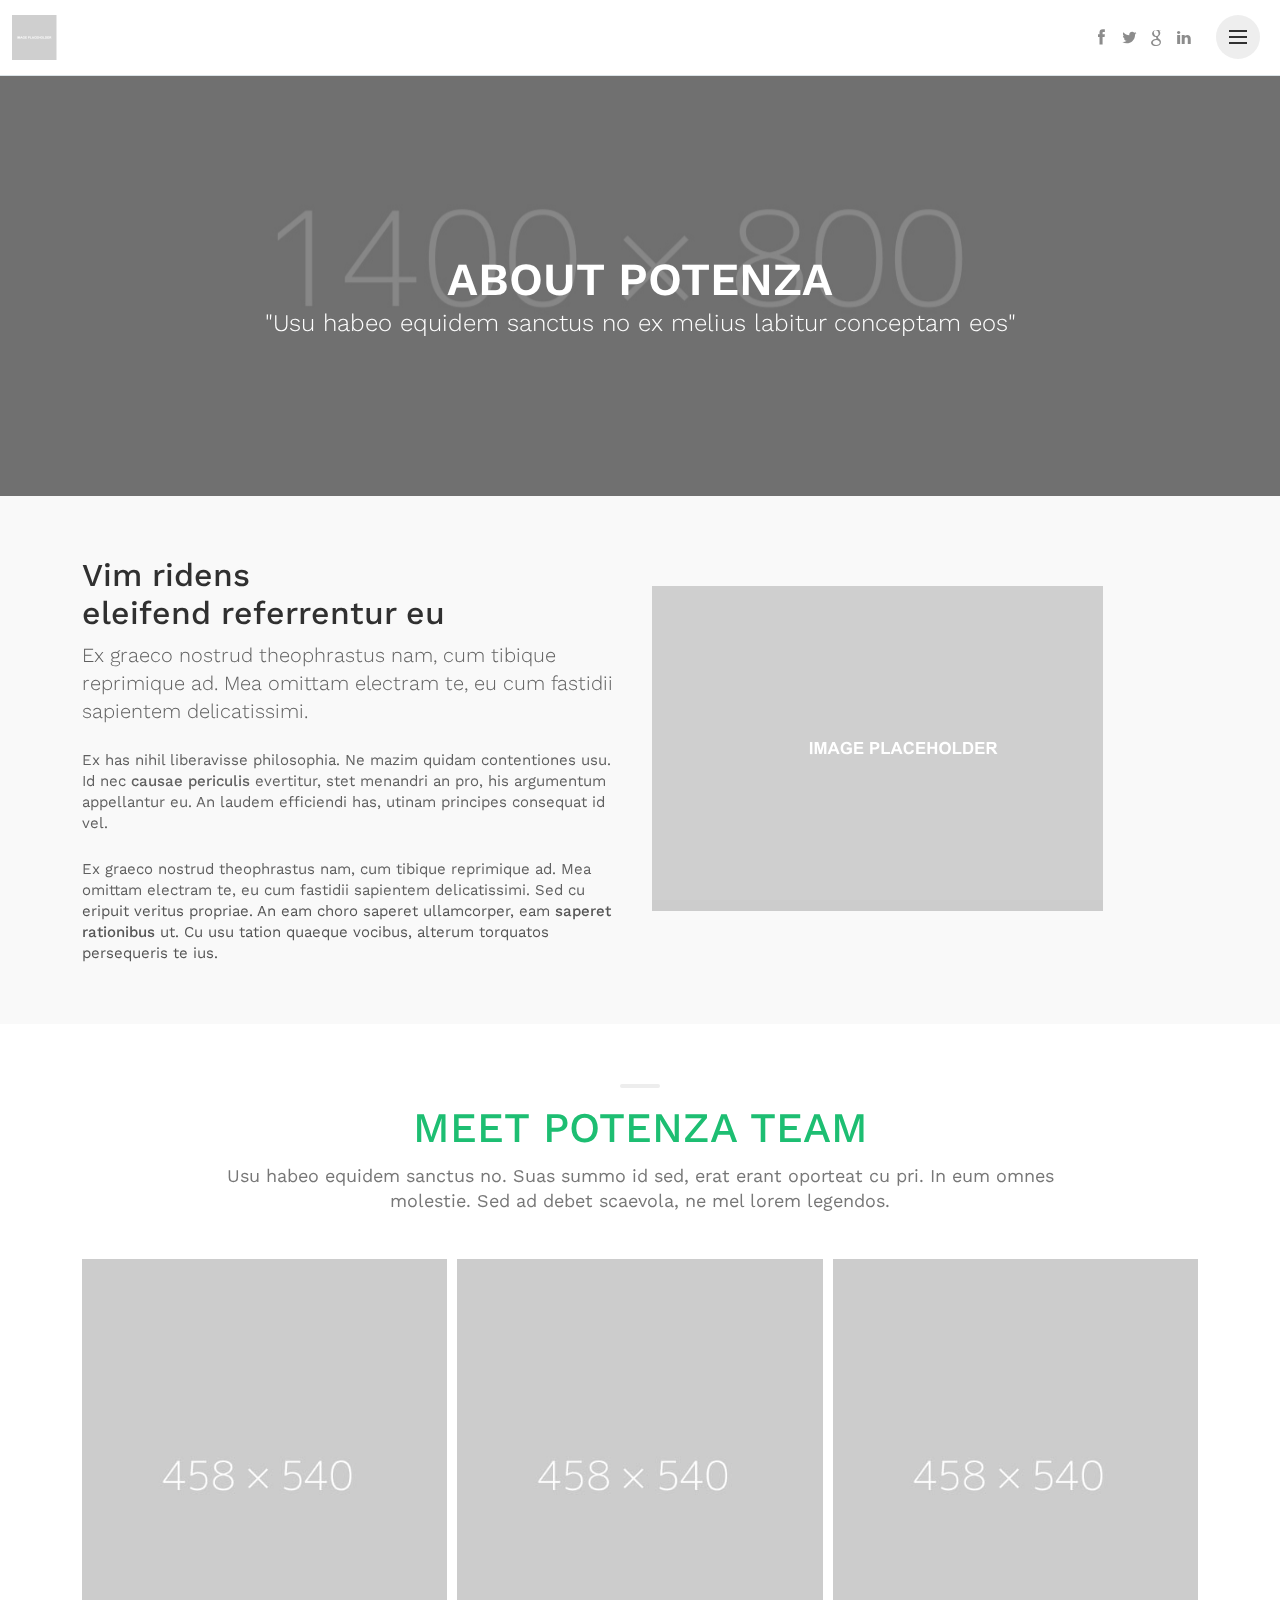
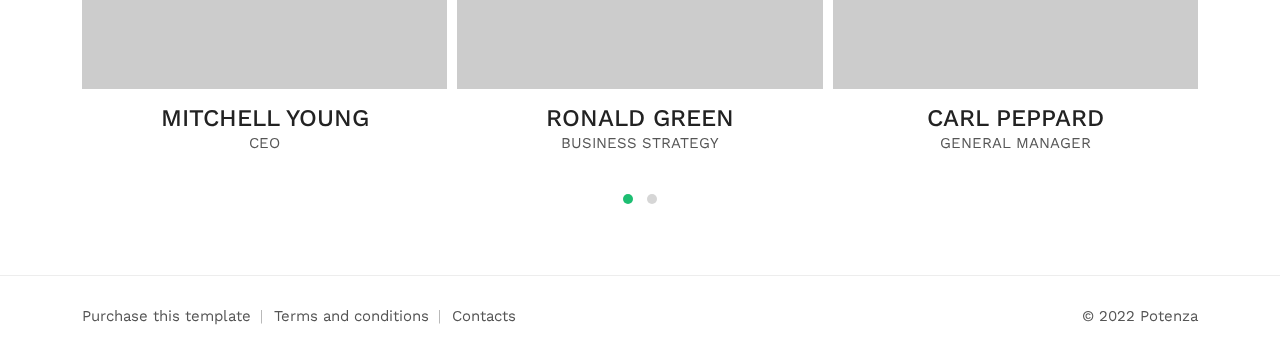
<file: email/about.html>
<!DOCTYPE html>
<html lang="en">

<head>
    <meta charset="utf-8">
    <meta name="viewport" content="width=device-width, initial-scale=1">
    <meta name="description" content="Potenza - Job Application Form Wizard with Resume upload and Branch feature">
    <meta name="author" content="Ansonika">
    <title>Potenza | Job Application Form Wizard by Ansonika</title>

    <!-- Favicons-->
    <link rel="shortcut icon" href="img/favicon.ico" type="image/x-icon">
    <link rel="apple-touch-icon" type="image/x-icon" href="img/apple-touch-icon-57x57-precomposed.png">
    <link rel="apple-touch-icon" type="image/x-icon" sizes="72x72" href="img/apple-touch-icon-72x72-precomposed.png">
    <link rel="apple-touch-icon" type="image/x-icon" sizes="114x114" href="img/apple-touch-icon-114x114-precomposed.png">
    <link rel="apple-touch-icon" type="image/x-icon" sizes="144x144" href="img/apple-touch-icon-144x144-precomposed.png">

    <!-- GOOGLE WEB FONT -->
    <link href="https://fonts.googleapis.com/css?family=Work+Sans:400,500,600" rel="stylesheet">

    <!-- BASE CSS -->
    <link href="css/bootstrap.min.css" rel="stylesheet">
	<link href="css/menu.css" rel="stylesheet">
    <link href="css/style.css" rel="stylesheet">
	<link href="css/vendors.css" rel="stylesheet">

    <!-- YOUR CUSTOM CSS -->
    <link href="css/custom.css" rel="stylesheet">
	
	<!-- MODERNIZR MENU -->
	<script src="js/modernizr.js"></script>

</head>

<body>
	
	<div id="preloader">
		<div data-loader="circle-side"></div>
	</div><!-- /Preload -->
	
	<div id="loader_form">
		<div data-loader="circle-side-2"></div>
	</div><!-- /loader_form -->
	
	<header>
		<div class="container-fluid">
		    <div class="row">
                <div class="col-3">
                    <a href="index.html"><img src="img/logo_in.png" alt="" width="45" height="45"></a>
                </div>
                <div class="col-9 position-relative">
                    <div id="social">
                        <ul>
                            <li><a href="#0"><i class="icon-facebook"></i></a></li>
                            <li><a href="#0"><i class="icon-twitter"></i></a></li>
                            <li><a href="#0"><i class="icon-google"></i></a></li>
                            <li><a href="#0"><i class="icon-linkedin"></i></a></li>
                        </ul>
                    </div>
                    <!-- /social -->
					<a href="#0" class="cd-nav-trigger">Menu<span class="cd-icon"></span></a>
					<!-- /menu button -->
                    <nav>
						<ul class="cd-primary-nav">
							<li><a href="index.html" class="animated_link">Version 1</a></li>
							<li><a href="index-2.html" class="animated_link">Version 2</a></li>
							<li><a href="index-3.html" class="animated_link">Version 3</a></li>
							<li><a href="index-4.html" class="animated_link">File Attachment demo</a></li>
							<li><a href="about.html" class="animated_link">About Us</a></li>
							<li><a href="contacts.html" class="animated_link">Contact Us</a></li>
							<li><a href="#0" class="animated_link">Purchase Template</a></li>
						</ul>
					</nav>
					<!-- /menu -->
                </div>
            </div>
		</div>
		<!-- /container -->
	</header>
	<!-- /Header -->
	
	<section class="parallax_window_in" data-parallax="scroll" data-image-src="img/sub_header_about.jpg" data-natural-width="1400" data-natural-height="800">
		<div id="sub_content_in">
			<h1>About Potenza</h1>
			<p>"Usu habeo equidem sanctus no ex melius labitur conceptam eos"</p>
		</div>
	</section>
	<!-- /section -->

	<main id="general_page">
		<div class="container_styled_1">
			<div class="container margin_60_35">
				<div class="row">
					<div class="col-lg-6">
						<h2 class="nomargin_top">Vim ridens<br>eleifend referrentur eu</h2>
						<p class="lead">Ex graeco nostrud theophrastus nam, cum tibique reprimique ad. Mea omittam electram te, eu cum fastidii sapientem delicatissimi.</p>
						<p>
							Ex has nihil liberavisse philosophia. Ne mazim quidam contentiones usu. Id nec <strong>causae periculis </strong>evertitur, stet menandri an pro, his argumentum appellantur eu. An laudem efficiendi has, utinam principes consequat id vel.</p>
						<p>Ex graeco nostrud theophrastus nam, cum tibique reprimique ad. Mea omittam electram te, eu cum fastidii sapientem delicatissimi. Sed cu eripuit veritus propriae. An eam choro saperet ullamcorper, eam <strong>saperet rationibus</strong> ut. Cu usu tation quaeque vocibus, alterum torquatos persequeris te ius.</p>
					</div>
					<div class="col-lg-5 ml-lg-5 add_top_30">
						<img src="img/about.svg" alt="" class="img-fluid" width="500" height="360">
					</div>
				</div>
				<!-- End row -->
			</div>
		</div>
		<div class="container margin_60">
			<div class="main_title">
				<h2><em></em>Meet Potenza Team</h2>
				<p>
					Usu habeo equidem sanctus no. Suas summo id sed, erat erant oporteat cu pri. In eum omnes molestie. Sed ad debet scaevola, ne mel lorem legendos.
				</p>
			</div>	
			<!--Team Carousel -->
			<div class="row">
				<div class="owl-carousel owl-theme team-carousel">
					<div class="team-item">
						<div class="team-item-img">
							<img src="img/team/team-1.jpg" alt="">
							<div class="team-item-detail">
								<div class="team-item-detail-inner">
									<h4>Mitchell Young</h4>
									<p>Similique sunt culpa qui officia deserunt mollitia animi dolorum fuga.</p>
									<ul class="social">
										<li><a href="#0"><i class="icon-facebook"></i></a>
										</li>
										<li><a href="#0"><i class="icon-twitter"></i></a>
										</li>
										<li><a href="#0"><i class="icon-google"></i></a>
										</li>
										<li><a href="#0"><i class="icon-linkedin"></i></a>
										</li>
									</ul>
									<a href="#0" class="btn_1 white">View porfile</a>
								</div>
							</div>
						</div>
						<div class="team-item-info">
							<h4>Mitchell Young</h4>
							<p>CEO</p>
						</div>
					</div>
					<!-- /team-item -->
					<div class="team-item">
						<div class="team-item-img">
							<img src="img/team/team-2.jpg" alt="">
							<div class="team-item-detail">
								<div class="team-item-detail-inner">
									<h4>Ronald Green</h4>
									<p>Similique sunt culpa qui officia deserunt mollitia animi dolorum fuga.</p>
									<ul class="social">
										<li><a href="#0"><i class="icon-facebook"></i></a>
										</li>
										<li><a href="#0"><i class="icon-twitter"></i></a>
										</li>
										<li><a href="#0"><i class="icon-google"></i></a>
										</li>
										<li><a href="#0"><i class="icon-linkedin"></i></a>
										</li>
									</ul>
									<a href="#0" class="btn_1 white">View porfile</a>
								</div>
							</div>
						</div>
						<div class="team-item-info">
							<h4>Ronald Green</h4>
							<p>Business Strategy</p>
						</div>
					</div>
					<!-- /team-item -->
					<div class="team-item">
						<div class="team-item-img">
							<img src="img/team/team-3.jpg" alt="">
							<div class="team-item-detail">
								<div class="team-item-detail-inner">
									<h4>Carl Peppard</h4>
									<p>Similique sunt culpa qui officia deserunt mollitia animi dolorum fuga.</p>
									<ul class="social">
										<li><a href="#0"><i class="icon-facebook"></i></a>
										</li>
										<li><a href="#0"><i class="icon-twitter"></i></a>
										</li>
										<li><a href="#0"><i class="icon-google"></i></a>
										</li>
										<li><a href="#0"><i class="icon-linkedin"></i></a>
										</li>
									</ul>
									<a href="#0" class="btn_1 white">View porfile</a>
								</div>
							</div>
						</div>
						<div class="team-item-info">
							<h4>Carl Peppard</h4>
							<p>General Manager</p>
						</div>
					</div>
					<!-- /team-item -->
					<div class="team-item">
						<div class="team-item-img">
							<img src="img/team/team-4.jpg" alt="">
							<div class="team-item-detail">
								<div class="team-item-detail-inner">
									<h4>Sandra Bullock</h4>
									<p>Similique sunt culpa qui officia deserunt mollitia animi dolorum fuga.</p>
									<ul class="social">
										<li><a href="#0"><i class="icon-facebook"></i></a>
										</li>
										<li><a href="#0"><i class="icon-twitter"></i></a>
										</li>
										<li><a href="#0"><i class="icon-google"></i></a>
										</li>
										<li><a href="#0"><i class="icon-linkedin"></i></a>
										</li>
									</ul>
									<a href="#0" class="btn_1 white">View porfile</a>
								</div>
							</div>
						</div>
						<div class="team-item-info">
							<h4>Sandra Bullock</h4>
							<p>Customer Support</p>
						</div>
					</div>
					<!-- /team-item -->
				</div>
			</div>
			<!--End Team Carousel-->
		</div>
		<!-- End container -->
	</main>
	
	<footer class="clearfix">
		<div class="container">
			<p>© 2022 Potenza</p>
			<ul>
				<li><a href="#0" class="animated_link">Purchase this template</a></li>
				<li><a href="#0" class="animated_link">Terms and conditions</a></li>
				<li><a href="#0" class="animated_link">Contacts</a></li>
			</ul>
		</div>
	</footer>
	<!-- end footer-->

	<div class="cd-overlay-nav">
		<span></span>
	</div>
	<!-- /cd-overlay-nav -->

	<div class="cd-overlay-content">
		<span></span>
	</div>
	<!-- /cd-overlay-content -->
	
	<!-- COMMON SCRIPTS -->
	<script src="js/jquery-3.7.1.min.js"></script>
    <script src="js/common_scripts.min.js"></script>
	<script src="js/velocity.min.js"></script>
	<script src="js/common_functions.js"></script>
	
	<!-- SPECIFIC SCRIPTS -->
	<script src="js/parallax.min.js"></script>
	<script src="js/owl-carousel.js"></script>
	<script>
	"use strict";
	$(".team-carousel").owlCarousel({
			items: 1,
			loop: false,
			margin: 10,
			autoplay: false,
			smartSpeed: 300,
			responsiveClass: false,
			responsive: {
				320: {
					items: 1,
				},
				768: {
					items: 2,
				},
				1000: {
					items: 3,
				}
			}
		});
	</script>

</body>
</html>
</file>
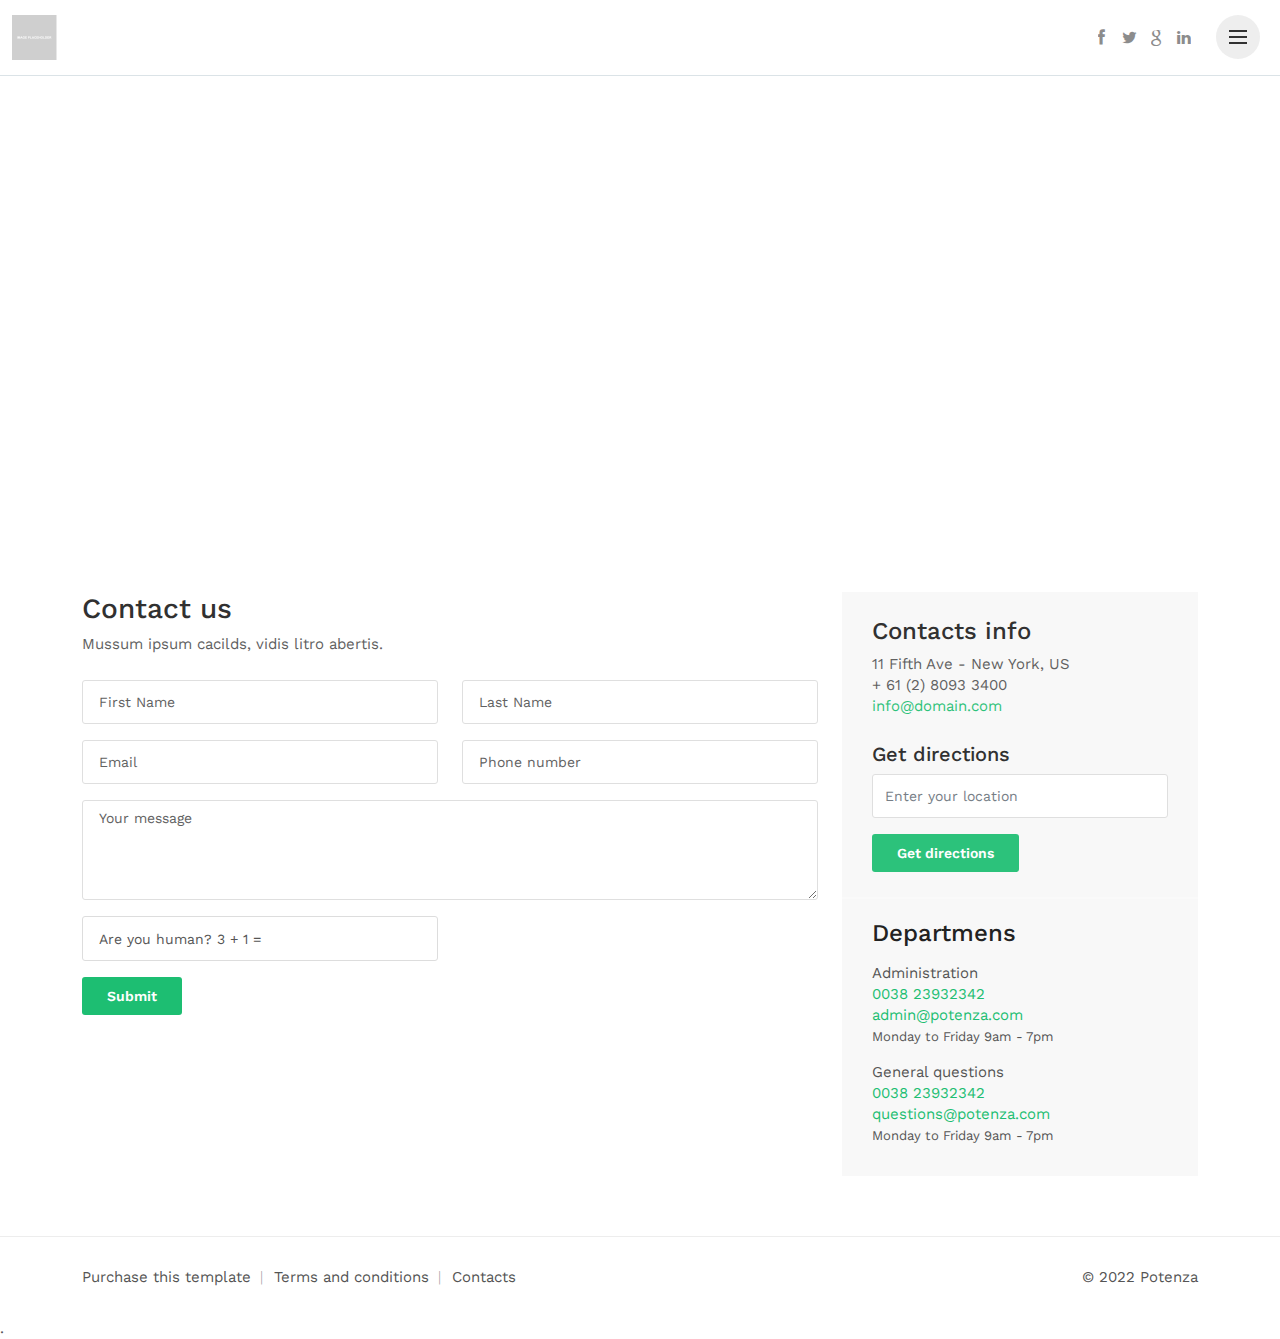
<file: email/contacts.html>
<!DOCTYPE html>
<html lang="en">

<head>
    <meta charset="utf-8">
    <meta name="viewport" content="width=device-width, initial-scale=1">
    <meta name="description" content="Potenza - Job Application Form Wizard with Resume upload and Branch feature">
    <meta name="author" content="Ansonika">
    <title>Potenza | Job Application Form Wizard by Ansonika</title>

    <!-- Favicons-->
    <link rel="shortcut icon" href="img/favicon.ico" type="image/x-icon">
    <link rel="apple-touch-icon" type="image/x-icon" href="img/apple-touch-icon-57x57-precomposed.png">
    <link rel="apple-touch-icon" type="image/x-icon" sizes="72x72" href="img/apple-touch-icon-72x72-precomposed.png">
    <link rel="apple-touch-icon" type="image/x-icon" sizes="114x114" href="img/apple-touch-icon-114x114-precomposed.png">
    <link rel="apple-touch-icon" type="image/x-icon" sizes="144x144" href="img/apple-touch-icon-144x144-precomposed.png">

    <!-- GOOGLE WEB FONT -->
    <link href="https://fonts.googleapis.com/css?family=Work+Sans:400,500,600" rel="stylesheet">

    <!-- BASE CSS -->
    <link href="css/bootstrap.min.css" rel="stylesheet">
	<link href="css/menu.css" rel="stylesheet">
    <link href="css/style.css" rel="stylesheet">
	<link href="css/vendors.css" rel="stylesheet">

    <!-- YOUR CUSTOM CSS -->
    <link href="css/custom.css" rel="stylesheet">
	
	<!-- MODERNIZR MENU -->
	<script src="js/modernizr.js"></script>

</head>

<body>
	
	<div id="preloader">
		<div data-loader="circle-side"></div>
	</div><!-- /Preload -->
	
	<div id="loader_form">
		<div data-loader="circle-side-2"></div>
	</div><!-- /loader_form -->
	
	<header>
		<div class="container-fluid">
		    <div class="row">
                <div class="col-3">
                    <a href="index.html"><img src="img/logo_in.png" alt="" width="45" height="45"></a>
                </div>
                <div class="col-9 position-relative">
                    <div id="social">
                        <ul>
                            <li><a href="#0"><i class="icon-facebook"></i></a></li>
                            <li><a href="#0"><i class="icon-twitter"></i></a></li>
                            <li><a href="#0"><i class="icon-google"></i></a></li>
                            <li><a href="#0"><i class="icon-linkedin"></i></a></li>
                        </ul>
                    </div>
                    <!-- /social -->
					<a href="#0" class="cd-nav-trigger">Menu<span class="cd-icon"></span></a>
					<!-- /menu button -->
                    <nav>
						<ul class="cd-primary-nav">
							<li><a href="index.html" class="animated_link">Version 1</a></li>
							<li><a href="index-2.html" class="animated_link">Version 2</a></li>
							<li><a href="index-3.html" class="animated_link">Version 3</a></li>
							<li><a href="index-4.html" class="animated_link">File Attachment demo</a></li>
							<li><a href="about.html" class="animated_link">About Us</a></li>
							<li><a href="contacts.html" class="animated_link">Contact Us</a></li>
							<li><a href="#0" class="animated_link">Purchase Template</a></li>
						</ul>
					</nav>
					<!-- /menu -->
                </div>
            </div>
		</div>
		<!-- /container -->
	</header>
	<!-- /Header -->

	<main id="general_page">
		<iframe src="https://www.google.com/maps/embed?pb=!1m18!1m12!1m3!1d19864.623539539858!2d-0.1407216728393208!3d51.51178603603532!2m3!1f0!2f0!3f0!3m2!1i1024!2i768!4f13.1!3m3!1m2!1s0x487604cb878e81b3%3A0x91f10fa364452046!2sCovent+Garden%2C+Londra+WC2E+8BG%2C+Regno+Unito!5e0!3m2!1sit!2ses!4v1538380105649" width="600" height="450" allowfullscreen id="map_iframe"></iframe>
		<!-- end map-->
		<div class="container margin_60_35">
			<div class="row">
				<div class="col-lg-8">
					<h3>Contact us</h3>
					<p>
						Mussum ipsum cacilds, vidis litro abertis.
					</p>
					<div>
						<div id="message-contact"></div>
						<form method="post" action="assets/contact.php" id="contactform">
							<div class="row">
								<div class="col-md-6 col-sm-6">
									<div class="form-group">
										<label for="name_contact">First Name</label>
										<input type="text" class="form-control" id="name_contact" name="name_contact">
									</div>
								</div>
								<div class="col-md-6 col-sm-6">
									<div class="form-group">
										<label for="lastname_contact">Last Name</label>
										<input type="text" class="form-control" id="lastname_contact" name="lastname_contact">
									</div>
								</div>
							</div>
							<div class="row">
								<div class="col-md-6 col-sm-6">
									<div class="form-group">
										<label for="email_contact">Email</label>
										<input type="email" id="email_contact" name="email_contact" class="form-control">
									</div>
								</div>
								<div class="col-md-6 col-sm-6">
									<div class="form-group">
										<label for="phone_contact">Phone number</label>
										<input type="text" id="phone_contact" name="phone_contact" class="form-control">
									</div>
								</div>
							</div>
							<div class="row">
								<div class="col-md-12">
									<div class="form-group">
										<label for="message_contact">Your message</label>
										<textarea rows="5" id="message_contact" name="message_contact" class="form-control" style="height:100px;"></textarea>
									</div>
								</div>
							</div>
							<div class="row">
								<div class="col-md-6">
									<div class="form-group">
										<label for="verify_contact">Are you human? 3 + 1 =</label>
										<input type="text" id="verify_contact" class=" form-control">
									</div>
									<p><input type="submit" value="Submit" class="btn_1 add_bottom_15" id="submit-contact"></p>
								</div>
							</div>
						</form>
					</div>
				</div>
				<!-- End col lg 9 -->
				<aside class="col-lg-4">
					<div class="box_style_2">
						<h4>Contacts info</h4>
						<p>
							11 Fifth Ave - New York, US
							<br> + 61 (2) 8093 3400
							<br>
							<a href="#">info@domain.com</a>
						</p>
						<h5>Get directions</h5>
						<form action="http://maps.google.com/maps" method="get" target="_blank">
							<div class="form-group">
								<input type="text" name="saddr" placeholder="Enter your location" class="form-control" style="background:none;">
								<input type="hidden" name="daddr" value="New York, NY 11430">
								<!-- Write here your end point -->
							</div>
							<input type="submit" value="Get directions" class="btn_1 add_bottom_15">
						</form>
						<hr class="styled">
						<h4>Departmens</h4>
						<ul class="contacts_info">
							<li>Administration
								<br>
								<a href="tel://003823932342">0038 23932342</a>
								<br><a href="tel://003823932342">admin@potenza.com</a>
								<br>
								<small>Monday to Friday 9am - 7pm</small>
							</li>
							<li>General questions
								<br>
								<a href="tel://003823932342">0038 23932342</a>
								<br><a href="tel://003823932342">questions@potenza.com</a>
								<br>
								<small>Monday to Friday 9am - 7pm</small>
							</li>
						</ul>
					</div>
				</aside>
				<!--End aside -->
			</div>
			<!-- end row-->
		</div>
		<!-- end container-->
	</main>
	
	<footer class="clearfix">
		<div class="container">
			<p>© 2022 Potenza</p>
			<ul>
				<li><a href="#0" class="animated_link">Purchase this template</a></li>
				<li><a href="#0" class="animated_link">Terms and conditions</a></li>
				<li><a href="#0" class="animated_link">Contacts</a></li>
			</ul>
		</div>
	</footer>
	<!-- end footer-->

	<div class="cd-overlay-nav">
		<span></span>
	</div>
	<!-- /cd-overlay-nav -->

	<div class="cd-overlay-content">
		<span></span>
	</div>
	<!-- /cd-overlay-content -->
	
	<!-- COMMON SCRIPTS -->
	<script src="js/jquery-3.7.1.min.js"></script>
    <script src="js/common_scripts.min.js"></script>
	<script src="js/velocity.min.js"></script>
	<script src="js/common_functions.js"></script>. 
	
	<!-- SPECIFIC SCRIPTS -->
	<script src="assets/validate.js"></script>

</body>
</html>
</file>
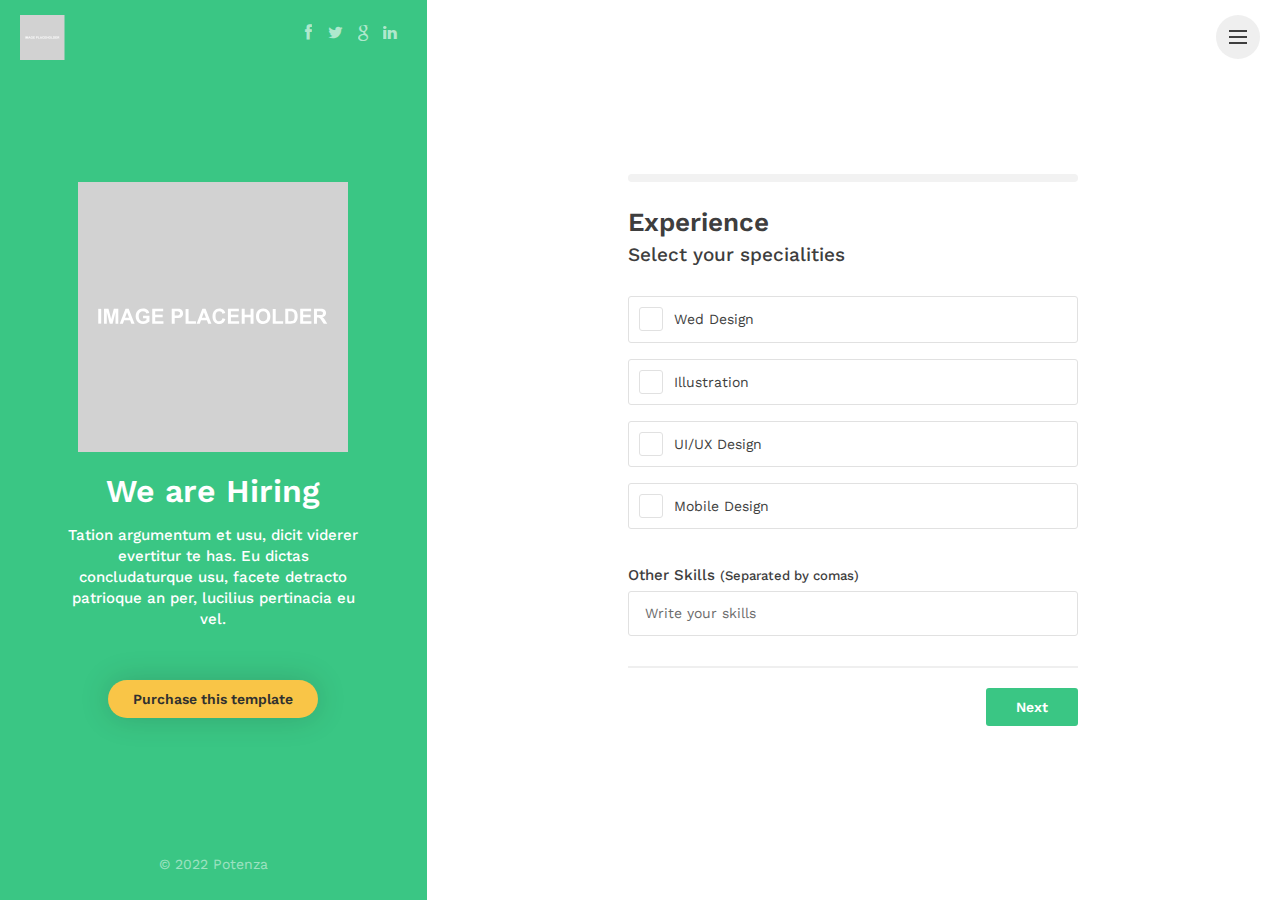
<file: email/index-2.html>
<!DOCTYPE html>
<html lang="en">

<head>
    <meta charset="utf-8">
    <meta name="viewport" content="width=device-width, initial-scale=1">
    <meta name="description" content="Potenza - Job Application Form Wizard with Resume upload and Branch feature">
    <meta name="author" content="Ansonika">
    <title>Potenza | Job Application Form Wizard by Ansonika</title>

    <!-- Favicons-->
    <link rel="shortcut icon" href="img/favicon.ico" type="image/x-icon">
    <link rel="apple-touch-icon" type="image/x-icon" href="img/apple-touch-icon-57x57-precomposed.png">
    <link rel="apple-touch-icon" type="image/x-icon" sizes="72x72" href="img/apple-touch-icon-72x72-precomposed.png">
    <link rel="apple-touch-icon" type="image/x-icon" sizes="114x114" href="img/apple-touch-icon-114x114-precomposed.png">
    <link rel="apple-touch-icon" type="image/x-icon" sizes="144x144" href="img/apple-touch-icon-144x144-precomposed.png">

    <!-- GOOGLE WEB FONT -->
    <link href="https://fonts.googleapis.com/css?family=Work+Sans:400,500,600" rel="stylesheet">

    <!-- BASE CSS -->
    <link href="css/bootstrap.min.css" rel="stylesheet">
	<link href="css/menu.css" rel="stylesheet">
    <link href="css/style.css" rel="stylesheet">
	<link href="css/vendors.css" rel="stylesheet">

    <!-- YOUR CUSTOM CSS -->
    <link href="css/custom.css" rel="stylesheet">
	
	<!-- MODERNIZR MENU -->
	<script src="js/modernizr.js"></script>

</head>

<body>
	
	<div id="preloader">
		<div data-loader="circle-side"></div>
	</div><!-- /Preload -->
	
	<div id="loader_form">
		<div data-loader="circle-side-2"></div>
	</div><!-- /loader_form -->
	
	<nav>
		<ul class="cd-primary-nav">
			<li><a href="index.html" class="animated_link">Version 1</a></li>
			<li><a href="index-2.html" class="animated_link">Version 2</a></li>
			<li><a href="index-3.html" class="animated_link">Version 3</a></li>
			<li><a href="index-4.html" class="animated_link">File Attachment demo</a></li>
			<li><a href="about.html" class="animated_link">About Us</a></li>
			<li><a href="contacts.html" class="animated_link">Contact Us</a></li>
			<li><a href="#0" class="animated_link">Purchase Template</a></li>
		</ul>
	</nav>
	<!-- /menu -->
	
	<div class="container-fluid">
	    <div class="row row-height">
	        <div class="col-xl-4 col-lg-4 content-left">
	            <div class="content-left-wrapper">
	                <a href="index.html" id="logo"><img src="img/logo.png" alt="" width="45" height="45"></a>
	                <div id="social">
	                    <ul>
	                        <li><a href="#0"><i class="icon-facebook"></i></a></li>
	                        <li><a href="#0"><i class="icon-twitter"></i></a></li>
	                        <li><a href="#0"><i class="icon-google"></i></a></li>
	                        <li><a href="#0"><i class="icon-linkedin"></i></a></li>
	                    </ul>
	                </div>
	                <!-- /social -->
	                <div>
	                    <figure><img src="img/info_graphic_1.svg" alt="" class="img-fluid" width="270" height="270"></figure>
	                    <h2>We are Hiring</h2>
	                    <p>Tation argumentum et usu, dicit viderer evertitur te has. Eu dictas concludaturque usu, facete detracto patrioque an per, lucilius pertinacia eu vel.</p>
	                    <a href="#0" class="btn_1 rounded yellow">Purchase this template</a>
	                    <a href="#start" class="btn_1 rounded mobile_btn">Start Now!</a>
	                </div>
	                <div class="copy">© 2022 Potenza</div>
	            </div>
	            <!-- /content-left-wrapper -->
	        </div>
	        <!-- /content-left -->
	        <div class="col-xl-8 col-lg-8 content-right" id="start">
	            <div id="wizard_container">
	                <div id="top-wizard">
	                    <span id="location"></span>
	                    <div id="progressbar"></div>
	                </div>
	                <!-- /top-wizard -->
	                <form id="wrapped" method="POST" enctype="multipart/form-data">
	                    <input id="website" name="website" type="text" value="">
	                    <!-- Leave for security protection, read docs for details -->
	                    <div id="middle-wizard">

	                    	<div class="step">
	                            <h2 class="section_title">Experience</h2>
	                            <h3 class="main_question">Select your specialities</h3>
	                            <div class="form-group add_top_30">
								    <label class="container_check version_2">Wed Design
								        <input type="checkbox" name="experience_1[]" value="Wed Design" class="required">
								        <span class="checkmark"></span>
								    </label>
								</div>
								<div class="form-group">
								    <label class="container_check version_2">Illustration
								        <input type="checkbox" name="experience_1[]" value="Illustration" class="required">
								        <span class="checkmark"></span>
								    </label>
								</div>
								<div class="form-group">
								    <label class="container_check version_2">UI/UX Design
								        <input type="checkbox" name="experience_1[]" value="UI/UX Design" class="required">
								        <span class="checkmark"></span>
								    </label>
								</div>
								<div class="form-group">
								    <label class="container_check version_2">Mobile Design
								        <input type="checkbox" name="experience_1[]" value="Mobile Design" class="required">
								        <span class="checkmark"></span>
								    </label>
								</div>
								<label class="add_top_20">Other Skills <small>(Separated by comas)</small></label>
								<div class="form-group">
									<label for="other_skills">Write your skills</label>
									<input type="text" name="other_skills" id="other_skills" class="form-control">
								</div>
	                        </div>
	                        <!-- /step-->

	                        <div class="step">
							    <h2 class="section_title">Presentation</h2>
							    <h3 class="main_question">Shor Bio</h3>
							    <div class="form-group add_top_30">
							        <label for="short_bio">Some words about you</label>
							        <textarea name="short_bio" id="short_bio" class="form-control required" style="height: 150px"></textarea>
							    </div>
							    <label class="add_top_20">Online Presence</label>
							    <div class="form-group">
							        <label for="personal_website">Personal Website</label>
							        <input type="text" name="personal_website" id="personal_website" class="form-control required">
							    </div>
							    <div class="form-group">
							        <label for="linkedin">Linkedin Profile</label>
							        <input type="text" name="linkedin" id="linkedin" class="form-control required">
							    </div>
							</div>
							<!-- /step-->

	                        <div class="step">
	                            <h2 class="section_title">Bio</h2>
	                            <h3 class="main_question">Personal info</h3>
	                            <div class="form-group add_top_30">
	                                <label for="name">First and Last Name</label>
	                                <input type="text" name="name" id="name" class="form-control required" onchange="getVals(this, 'name_field');">
	                            </div>
	                            <div class="form-group">
	                                <label for="email">Email Address</label>
	                                <input type="email" name="email" id="email" class="form-control required" onchange="getVals(this, 'email_field');">
	                            </div>
	                            <div class="form-group">
	                                <label for="phone">Phone</label>
	                                <input type="text" name="phone" id="phone" class="form-control required">
	                            </div>
								<label>Gender</label>
								<div class="form-group radio_input">
								    <label class="container_radio me-3">Male
								        <input type="radio" name="gender" value="Male" class="required">
								        <span class="checkmark"></span>
								    </label>
								    <label class="container_radio">Female
								        <input type="radio" name="gender" value="Female" class="required">
								        <span class="checkmark"></span>
								    </label>
								</div>
	                            <div class="form-group add_bottom_30 add_top_20">
	                                <label>Upload Resume<br><small>(File accepted: .pdf, .doc/docx - Max file size: 150KB for demo limit)</small></label>
	                                <div class="fileupload">
	                                    <input type="file" name="fileupload" accept=".pdf,application/msword,application/vnd.openxmlformats-officedocument.wordprocessingml.document" class="required">
	                                </div>
	                            </div>
	                        </div>
	                        <!-- /step-->

	                        <div class="submit step" id="end">
	                            <div class="summary">
	                                <div class="wrapper">
	                                    <h3>Thank your for your time<br><span id="name_field"></span>!</h3>
	                                    <p>We will contat you shorly at the following email address <strong id="email_field"></strong></p>
	                                </div>
	                                <div class="text-center">
	                                    <div class="form-group terms">
	                                        <label class="container_check">Please accept our <a href="#" data-bs-toggle="modal" data-bs-target="#terms-txt">Terms and conditions</a> before Submit
	                                            <input type="checkbox" name="terms" value="Yes" class="required">
	                                            <span class="checkmark"></span>
	                                        </label>
	                                    </div>
	                                </div>
	                            </div>
	                        </div>
	                        <!-- /step last-->

	                    </div>
	                    <!-- /middle-wizard -->
	                    <div id="bottom-wizard">
	                        <button type="button" name="backward" class="backward">Prev</button>
	                        <button type="button" name="forward" class="forward">Next</button>
	                        <button type="submit" name="process" class="submit">Submit</button>
	                    </div>
	                    <!-- /bottom-wizard -->
	                </form>
	            </div>
	            <!-- /Wizard container -->
	        </div>
	        <!-- /content-right-->
	    </div>
	    <!-- /row-->
	</div>
	<!-- /container-fluid -->

	<div class="cd-overlay-nav">
		<span></span>
	</div>
	<!-- /cd-overlay-nav -->

	<div class="cd-overlay-content">
		<span></span>
	</div>
	<!-- /cd-overlay-content -->

	<a href="#0" class="cd-nav-trigger">Menu<span class="cd-icon"></span></a>
	<!-- /menu button -->
	
	<!-- Modal terms -->
	<div class="modal fade" id="terms-txt" tabindex="-1" role="dialog" aria-labelledby="termsLabel" aria-hidden="true">
		<div class="modal-dialog modal-dialog-centered">
			<div class="modal-content">
				<div class="modal-header">
					<h4 class="modal-title" id="termsLabel">Terms and conditions</h4>
					<button type="button" class="btn-close" data-bs-dismiss="modal" aria-label="Close"></button>
				</div>
				<div class="modal-body">
					<p>Lorem ipsum dolor sit amet, in porro albucius qui, in <strong>nec quod novum accumsan</strong>, mei ludus tamquam dolores id. No sit debitis meliore postulant, per ex prompta alterum sanctus, pro ne quod dicunt sensibus.</p>
					<p>Lorem ipsum dolor sit amet, in porro albucius qui, in nec quod novum accumsan, mei ludus tamquam dolores id. No sit debitis meliore postulant, per ex prompta alterum sanctus, pro ne quod dicunt sensibus. Lorem ipsum dolor sit amet, <strong>in porro albucius qui</strong>, in nec quod novum accumsan, mei ludus tamquam dolores id. No sit debitis meliore postulant, per ex prompta alterum sanctus, pro ne quod dicunt sensibus.</p>
					<p>Lorem ipsum dolor sit amet, in porro albucius qui, in nec quod novum accumsan, mei ludus tamquam dolores id. No sit debitis meliore postulant, per ex prompta alterum sanctus, pro ne quod dicunt sensibus.</p>
				</div>
				<div class="modal-footer">
					<button type="button" class="btn_1" data-bs-dismiss="modal">Close</button>
				</div>
			</div>
			<!-- /.modal-content -->
		</div>
		<!-- /.modal-dialog -->
	</div>
	<!-- /.modal -->
	
	<!-- COMMON SCRIPTS -->
	<script src="js/jquery-3.7.1.min.js"></script>
    <script src="js/common_scripts.min.js"></script>
	<script src="js/velocity.min.js"></script>
	<script src="js/common_functions.js"></script>
	<script src="js/file-validator.js"></script>
	<script src="js/tagify.min.js"></script>
	<!-- Wizard script-->
	<script src="js/func_2.js"></script>

</body>
</html>
</file>
